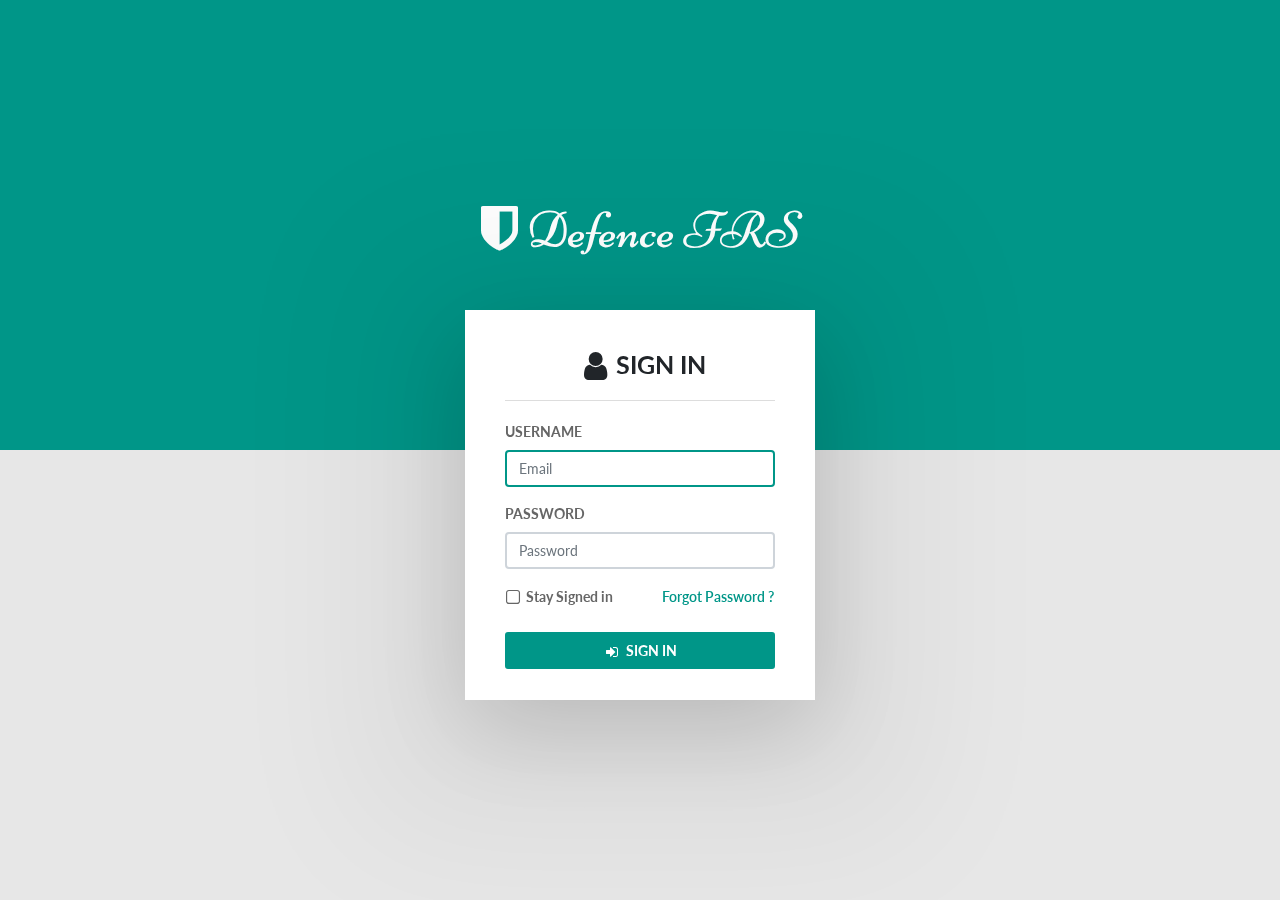
<file: admin/template/index.html>
<!DOCTYPE html>
<html>
  <head>
    <meta charset="utf-8">
    <meta http-equiv="X-UA-Compatible" content="IE=edge">
    <meta name="viewport" content="width=device-width, initial-scale=1">
    <!-- Main CSS-->
    <link rel="stylesheet" type="text/css" href="css/main.css">
    <!-- Font-icon css-->
    <link rel="stylesheet" type="text/css" href="https://maxcdn.bootstrapcdn.com/font-awesome/4.7.0/css/font-awesome.min.css">
    <title>Login - Vali Admin</title>
  </head>
  <body>
    <section class="material-half-bg">
      <div class="cover"></div>
    </section>
    <section class="login-content">
      <div class="logo">
        <h1><span class="fa fa-shield"></span> Defence FRS</h1>
      </div>
      <div class="login-box">
        <form class="login-form" action="dashboard.html">
          <h3 class="login-head"><i class="fa fa-lg fa-fw fa-user"></i>SIGN IN</h3>
          <div class="form-group">
            <label class="control-label">USERNAME</label>
            <input class="form-control" type="text" placeholder="Email" autofocus>
          </div>
          <div class="form-group">
            <label class="control-label">PASSWORD</label>
            <input class="form-control" type="password" placeholder="Password">
          </div>
          <div class="form-group">
            <div class="utility">
              <div class="animated-checkbox">
                <label>
                  <input type="checkbox"><span class="label-text">Stay Signed in</span>
                </label>
              </div>
              <p class="semibold-text mb-2"><a href="#" data-toggle="flip">Forgot Password ?</a></p>
            </div>
          </div>
          <div class="form-group btn-container">
            <button class="btn btn-primary btn-block"><i class="fa fa-sign-in fa-lg fa-fw"></i>SIGN IN</button>
          </div>
        </form>
        <form class="forget-form" action="index.html">
          <h3 class="login-head"><i class="fa fa-lg fa-fw fa-lock"></i>Forgot Password ?</h3>
          <div class="form-group">
            <label class="control-label">EMAIL</label>
            <input class="form-control" type="text" placeholder="Email">
          </div>
          <div class="form-group btn-container">
            <button class="btn btn-primary btn-block"><i class="fa fa-unlock fa-lg fa-fw"></i>RESET</button>
          </div>
          <div class="form-group mt-3">
            <p class="semibold-text mb-0"><a href="#" data-toggle="flip"><i class="fa fa-angle-left fa-fw"></i> Back to Login</a></p>
          </div>
        </form>
      </div>
    </section>
    <!-- Essential javascripts for application to work-->
    <script src="js/jquery-3.3.1.min.js"></script>
    <script src="js/popper.min.js"></script>
    <script src="js/bootstrap.min.js"></script>
    <script src="js/main.js"></script>
    <!-- The javascript plugin to display page loading on top-->
    <script src="js/plugins/pace.min.js"></script>
    <script type="text/javascript">
      // Login Page Flipbox control
      $('.login-content [data-toggle="flip"]').click(function() {
      	$('.login-box').toggleClass('flipped');
      	return false;
      });
    </script>
  </body>
</html>
</file>
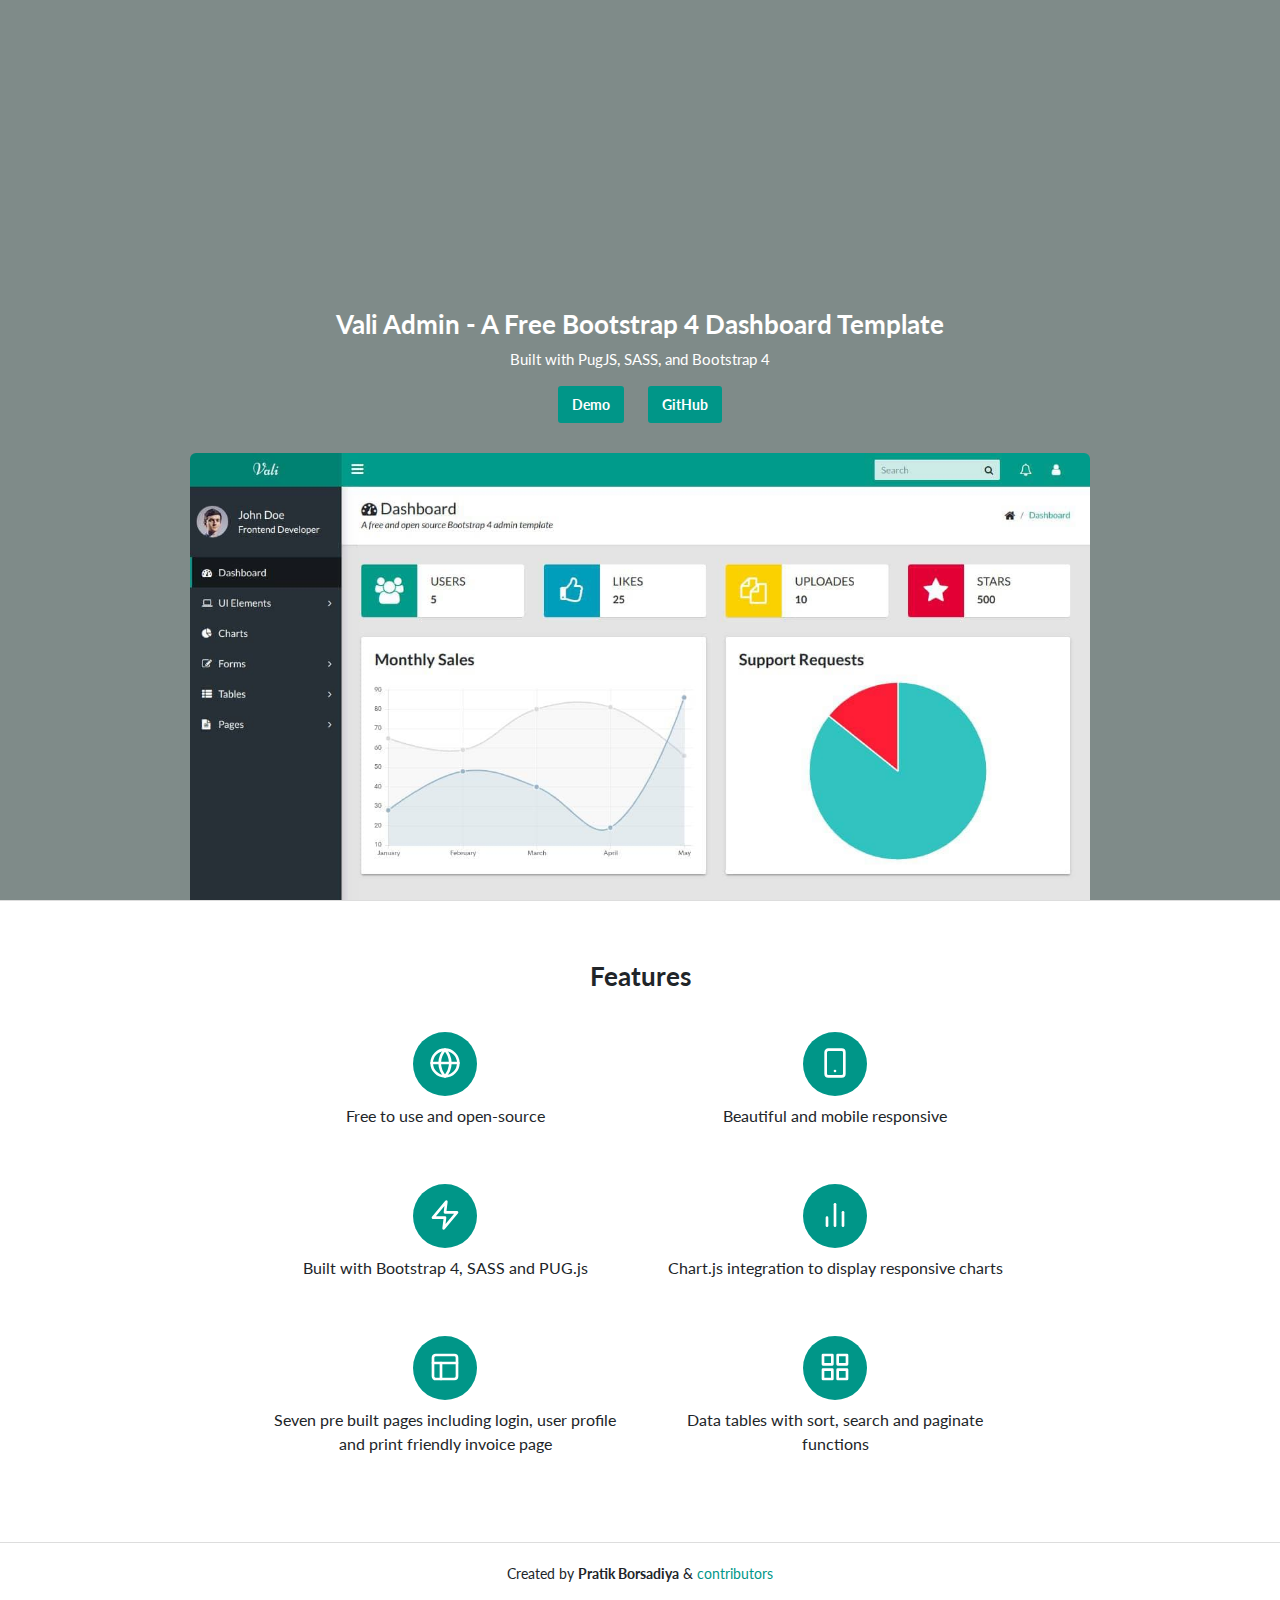
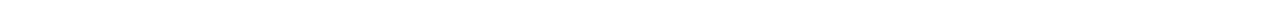
<file: admin/template/home.html>
<!DOCTYPE html>
<html>
  <head>
    <meta charset="utf-8">
    <meta http-equiv="X-UA-Compatible" content="IE=edge">
    <meta name="viewport" content="width=device-width, initial-scale=1">
    <meta name="description" content="Vali is a responsive and free dashboard theme/template built with Bootstrap 4, SASS and PUG.js.">
    <!-- Twitter meta-->
    <meta property="twitter:card" content="summary_large_image">
    <meta property="twitter:site" content="@pratikborsadiya">
    <meta property="twitter:creator" content="@pratikborsadiya">
    <!-- Open Graph Meta-->
    <meta property="og:type" content="website">
    <meta property="og:site_name" content="Vali Admin">
    <meta property="og:title" content="Vali Admin - Free Bootstrap 4 Dashboard Template">
    <meta property="og:url" content="http://pratikborsadiya.in/vali-admin">
    <meta property="og:image" content="http://pratikborsadiya.in/blog/vali-admin/hero-social.png">
    <meta property="og:description" content="Vali is a responsive and free dashboard theme/template built with Bootstrap 4, SASS and PUG.js.">
    <title>Vali Admin - Free Bootstrap 4 Dashboard Template</title>
    <link rel="stylesheet" type="text/css" href="css/main.css">
  </head>
  <body class="landing-page">
    <svg aria-hidden="true" style="position: absolute; width: 0; height: 0; overflow: hidden;" version="1.1" xmlns="http://www.w3.org/2000/svg" xmlns:xlink="http://www.w3.org/1999/xlink">
      <defs>
        <symbol id="icon-chart" viewbox="0 0 32 32">
          <title>chart</title>
          <path stroke-linejoin="round" stroke-linecap="round" stroke-miterlimit="4" stroke-width="2.6667" d="M24 26.667v-13.333"></path>
          <path stroke-linejoin="round" stroke-linecap="round" stroke-miterlimit="4" stroke-width="2.6667" d="M16 26.667v-21.333"></path>
          <path stroke-linejoin="round" stroke-linecap="round" stroke-miterlimit="4" stroke-width="2.6667" d="M8 26.667v-8"></path>
        </symbol>
        <symbol id="icon-globe" viewbox="0 0 32 32">
          <title>globe</title>
          <path stroke-linejoin="round" stroke-linecap="round" stroke-miterlimit="4" stroke-width="2.6667" d="M29.333 16c0 7.364-5.97 13.333-13.333 13.333s-13.333-5.97-13.333-13.333c0-7.364 5.97-13.333 13.333-13.333s13.333 5.97 13.333 13.333z"></path>
          <path stroke-linejoin="round" stroke-linecap="round" stroke-miterlimit="4" stroke-width="2.6667" d="M2.667 16h26.667"></path>
          <path stroke-linejoin="round" stroke-linecap="round" stroke-miterlimit="4" stroke-width="2.6667" d="M16 2.667c3.216 3.512 5.223 8.178 5.333 13.311l0 0.022c-0.111 5.155-2.117 9.822-5.347 13.349l0.014-0.015c-3.216-3.512-5.223-8.178-5.333-13.311l-0-0.022c0.111-5.155 2.117-9.822 5.347-13.349l-0.014 0.015z"></path>
        </symbol>
        <symbol id="icon-grid" viewbox="0 0 32 32">
          <title>grid</title>
          <path stroke-linejoin="round" stroke-linecap="round" stroke-miterlimit="4" stroke-width="2.6667" d="M4 4h9.333v9.333h-9.333v-9.333z"></path>
          <path stroke-linejoin="round" stroke-linecap="round" stroke-miterlimit="4" stroke-width="2.6667" d="M18.667 4h9.333v9.333h-9.333v-9.333z"></path>
          <path stroke-linejoin="round" stroke-linecap="round" stroke-miterlimit="4" stroke-width="2.6667" d="M18.667 18.667h9.333v9.333h-9.333v-9.333z"></path>
          <path stroke-linejoin="round" stroke-linecap="round" stroke-miterlimit="4" stroke-width="2.6667" d="M4 18.667h9.333v9.333h-9.333v-9.333z"></path>
        </symbol>
        <symbol id="icon-layout" viewbox="0 0 32 32">
          <title>layout</title>
          <path stroke-linejoin="round" stroke-linecap="round" stroke-miterlimit="4" stroke-width="2.6667" d="M6.667 4h18.667c1.473 0 2.667 1.194 2.667 2.667v18.667c0 1.473-1.194 2.667-2.667 2.667h-18.667c-1.473 0-2.667-1.194-2.667-2.667v-18.667c0-1.473 1.194-2.667 2.667-2.667z"></path>
          <path stroke-linejoin="round" stroke-linecap="round" stroke-miterlimit="4" stroke-width="2.6667" d="M4 12h24"></path>
          <path stroke-linejoin="round" stroke-linecap="round" stroke-miterlimit="4" stroke-width="2.6667" d="M12 28v-16"></path>
        </symbol>
        <symbol id="icon-smartphone" viewbox="0 0 32 32">
          <title>smartphone</title>
          <path stroke-linejoin="round" stroke-linecap="round" stroke-miterlimit="4" stroke-width="2.6667" d="M9.333 2.667h13.333c1.473 0 2.667 1.194 2.667 2.667v21.333c0 1.473-1.194 2.667-2.667 2.667h-13.333c-1.473 0-2.667-1.194-2.667-2.667v-21.333c0-1.473 1.194-2.667 2.667-2.667z"></path>
          <path stroke-linejoin="round" stroke-linecap="round" stroke-miterlimit="4" stroke-width="2.6667" d="M16 24v0"></path>
        </symbol>
        <symbol id="icon-zap" viewbox="0 0 32 32">
          <title>zap</title>
          <path stroke-linejoin="round" stroke-linecap="round" stroke-miterlimit="4" stroke-width="2.6667" d="M17.333 2.667l-13.333 16h12l-1.333 10.667 13.333-16h-12l1.333-10.667z"></path>
        </symbol>
      </defs>
    </svg>
    <section class="landing-hero">
      <div class="landing-hero-overlay"></div>
      <div class="landing-hero-content">
        <h1 class="landing-hero-title">Vali Admin - A Free Bootstrap 4 Dashboard Template</h1>
        <p class="landing-hero-description">Built with PugJS, SASS, and Bootstrap 4</p>
        <div><a class="btn btn-primary mr-4" href="dashboard.html">Demo</a><a class="btn btn-primary" href="https://github.com/pratikborsadiya/vali-admin" target="_blank" rel="noopener">GitHub</a></div><img class="landing-hero-banner" src="images/banner.jpg">
      </div>
    </section>
    <section class="features">
      <h1 class="features-title">Features</h1>
      <div class="features-cards">
        <div class="features-card">
          <div class="feature-icon-backdrop">
            <svg class="feature-icon">
              <use xlink:href="#icon-globe"></use>
            </svg>
          </div>
          <p class="feature-description">Free to use and open-source</p>
        </div>
        <div class="features-card">
          <div class="feature-icon-backdrop">
            <svg class="feature-icon">
              <use xlink:href="#icon-smartphone"></use>
            </svg>
          </div>
          <p class="feature-description">Beautiful and mobile responsive</p>
        </div>
        <div class="features-card">
          <div class="feature-icon-backdrop">
            <svg class="feature-icon">
              <use xlink:href="#icon-zap"></use>
            </svg>
          </div>
          <p class="feature-description">Built with Bootstrap 4, SASS and PUG.js</p>
        </div>
        <div class="features-card">
          <div class="feature-icon-backdrop">
            <svg class="feature-icon">
              <use xlink:href="#icon-chart"></use>
            </svg>
          </div>
          <p class="feature-description">Chart.js integration to display responsive charts</p>
        </div>
        <div class="features-card">
          <div class="feature-icon-backdrop">
            <svg class="feature-icon">
              <use xlink:href="#icon-layout"></use>
            </svg>
          </div>
          <p class="feature-description">Seven pre built pages including login, user profile and print friendly invoice page</p>
        </div>
        <div class="features-card">
          <div class="feature-icon-backdrop">
            <svg class="feature-icon">
              <use xlink:href="#icon-grid"></use>
            </svg>
          </div>
          <p class="feature-description">Data tables with sort, search and paginate functions</p>
        </div>
      </div>
    </section>
    <footer class="landing-footer">Created by <b>Pratik Borsadiya</b> & <a href="https://github.com/pratikborsadiya/vali-admin/graphs/contributors" target="_blank" rel="noopener">contributors</a></footer>
  </body>
</html>
</file>
<file: admin/template/css/main.css>
@charset "UTF-8";
/*!
 * Vali Admin
 * Author: Pratik Borsadiya
 * ================================*/
@import url(https://fonts.googleapis.com/css?family=Lato:300,400,400i,700);
@import url(https://fonts.googleapis.com/css?family=Niconne);
/*!
 * Bootstrap v4.3.1 (https://getbootstrap.com/)
 * Copyright 2011-2019 The Bootstrap Authors
 * Copyright 2011-2019 Twitter, Inc.
 * Licensed under MIT (https://github.com/twbs/bootstrap/blob/master/LICENSE)
 */
:root {
  --blue: #007bff;
  --indigo: #6610f2;
  --purple: #6f42c1;
  --pink: #e83e8c;
  --red: #dc3545;
  --orange: #fd7e14;
  --yellow: #ffc107;
  --green: #28a745;
  --teal: #20c997;
  --cyan: #17a2b8;
  --white: #FFF;
  --gray: #6c757d;
  --gray-dark: #343a40;
  --primary: #009688;
  --secondary: #6c757d;
  --success: #28a745;
  --info: #17a2b8;
  --warning: #ffc107;
  --danger: #dc3545;
  --light: #f8f9fa;
  --dark: #343a40;
  --breakpoint-xs: 0;
  --breakpoint-sm: 576px;
  --breakpoint-md: 768px;
  --breakpoint-lg: 992px;
  --breakpoint-xl: 1200px;
  --font-family-sans-serif: "Lato", -apple-system, BlinkMacSystemFont, "Segoe UI", Roboto, "Helvetica Neue", Arial, sans-serif;
  --font-family-monospace: SFMono-Regular, Menlo, Monaco, Consolas, "Liberation Mono", "Courier New", monospace;
}

*,
*::before,
*::after {
  -webkit-box-sizing: border-box;
          box-sizing: border-box;
}

html {
  font-family: sans-serif;
  line-height: 1.15;
  -webkit-text-size-adjust: 100%;
  -webkit-tap-highlight-color: rgba(0, 0, 0, 0);
}

article, aside, figcaption, figure, footer, header, hgroup, main, nav, section {
  display: block;
}

body {
  margin: 0;
  font-family: "Lato", -apple-system, BlinkMacSystemFont, "Segoe UI", Roboto, "Helvetica Neue", Arial, sans-serif;
  font-size: 0.875rem;
  font-weight: 400;
  line-height: 1.5;
  color: #212529;
  text-align: left;
  background-color: #FFF;
}

[tabindex="-1"]:focus {
  outline: 0 !important;
}

hr {
  -webkit-box-sizing: content-box;
          box-sizing: content-box;
  height: 0;
  overflow: visible;
}

h1, h2, h3, h4, h5, h6 {
  margin-top: 0;
  margin-bottom: 0.5rem;
}

p {
  margin-top: 0;
  margin-bottom: 1rem;
}

abbr[title],
abbr[data-original-title] {
  text-decoration: underline;
  -webkit-text-decoration: underline dotted;
          text-decoration: underline dotted;
  cursor: help;
  border-bottom: 0;
  -webkit-text-decoration-skip-ink: none;
          text-decoration-skip-ink: none;
}

address {
  margin-bottom: 1rem;
  font-style: normal;
  line-height: inherit;
}

ol,
ul,
dl {
  margin-top: 0;
  margin-bottom: 1rem;
}

ol ol,
ul ul,
ol ul,
ul ol {
  margin-bottom: 0;
}

dt {
  font-weight: 700;
}

dd {
  margin-bottom: .5rem;
  margin-left: 0;
}

blockquote {
  margin: 0 0 1rem;
}

b,
strong {
  font-weight: bolder;
}

small {
  font-size: 80%;
}

sub,
sup {
  position: relative;
  font-size: 75%;
  line-height: 0;
  vertical-align: baseline;
}

sub {
  bottom: -.25em;
}

sup {
  top: -.5em;
}

a {
  color: #009688;
  text-decoration: none;
  background-color: transparent;
}

a:hover {
  color: #004a43;
  text-decoration: underline;
}

a:not([href]):not([tabindex]) {
  color: inherit;
  text-decoration: none;
}

a:not([href]):not([tabindex]):hover, a:not([href]):not([tabindex]):focus {
  color: inherit;
  text-decoration: none;
}

a:not([href]):not([tabindex]):focus {
  outline: 0;
}

pre,
code,
kbd,
samp {
  font-family: SFMono-Regular, Menlo, Monaco, Consolas, "Liberation Mono", "Courier New", monospace;
  font-size: 1em;
}

pre {
  margin-top: 0;
  margin-bottom: 1rem;
  overflow: auto;
}

figure {
  margin: 0 0 1rem;
}

img {
  vertical-align: middle;
  border-style: none;
}

svg {
  overflow: hidden;
  vertical-align: middle;
}

table {
  border-collapse: collapse;
}

caption {
  padding-top: 0.75rem;
  padding-bottom: 0.75rem;
  color: #6c757d;
  text-align: left;
  caption-side: bottom;
}

th {
  text-align: inherit;
}

label {
  display: inline-block;
  margin-bottom: 0.5rem;
}

button {
  border-radius: 0;
}

button:focus {
  outline: 1px dotted;
  outline: 5px auto -webkit-focus-ring-color;
}

input,
button,
select,
optgroup,
textarea {
  margin: 0;
  font-family: inherit;
  font-size: inherit;
  line-height: inherit;
}

button,
input {
  overflow: visible;
}

button,
select {
  text-transform: none;
}

select {
  word-wrap: normal;
}

button,
[type="button"],
[type="reset"],
[type="submit"] {
  -webkit-appearance: button;
}

button:not(:disabled),
[type="button"]:not(:disabled),
[type="reset"]:not(:disabled),
[type="submit"]:not(:disabled) {
  cursor: pointer;
}

button::-moz-focus-inner,
[type="button"]::-moz-focus-inner,
[type="reset"]::-moz-focus-inner,
[type="submit"]::-moz-focus-inner {
  padding: 0;
  border-style: none;
}

input[type="radio"],
input[type="checkbox"] {
  -webkit-box-sizing: border-box;
          box-sizing: border-box;
  padding: 0;
}

input[type="date"],
input[type="time"],
input[type="datetime-local"],
input[type="month"] {
  -webkit-appearance: listbox;
}

textarea {
  overflow: auto;
  resize: vertical;
}

fieldset {
  min-width: 0;
  padding: 0;
  margin: 0;
  border: 0;
}

legend {
  display: block;
  width: 100%;
  max-width: 100%;
  padding: 0;
  margin-bottom: .5rem;
  font-size: 1.5rem;
  line-height: inherit;
  color: inherit;
  white-space: normal;
}

progress {
  vertical-align: baseline;
}

[type="number"]::-webkit-inner-spin-button,
[type="number"]::-webkit-outer-spin-button {
  height: auto;
}

[type="search"] {
  outline-offset: -2px;
  -webkit-appearance: none;
}

[type="search"]::-webkit-search-decoration {
  -webkit-appearance: none;
}

::-webkit-file-upload-button {
  font: inherit;
  -webkit-appearance: button;
}

output {
  display: inline-block;
}

summary {
  display: list-item;
  cursor: pointer;
}

template {
  display: none;
}

[hidden] {
  display: none !important;
}

h1, h2, h3, h4, h5, h6,
.h1, .h2, .h3, .h4, .h5, .h6 {
  margin-bottom: 0.5rem;
  font-weight: bold;
  line-height: 1.2;
}

h1, .h1 {
  font-size: 2.1875rem;
}

h2, .h2 {
  font-size: 1.75rem;
}

h3, .h3 {
  font-size: 1.53125rem;
}

h4, .h4 {
  font-size: 1.3125rem;
}

h5, .h5 {
  font-size: 1.09375rem;
}

h6, .h6 {
  font-size: 0.875rem;
}

.lead {
  font-size: 1.09375rem;
  font-weight: 300;
}

.display-1 {
  font-size: 6rem;
  font-weight: 300;
  line-height: 1.2;
}

.display-2 {
  font-size: 5.5rem;
  font-weight: 300;
  line-height: 1.2;
}

.display-3 {
  font-size: 4.5rem;
  font-weight: 300;
  line-height: 1.2;
}

.display-4 {
  font-size: 3.5rem;
  font-weight: 300;
  line-height: 1.2;
}

hr {
  margin-top: 1rem;
  margin-bottom: 1rem;
  border: 0;
  border-top: 1px solid rgba(0, 0, 0, 0.1);
}

small,
.small {
  font-size: 80%;
  font-weight: 400;
}

mark,
.mark {
  padding: 0.2em;
  background-color: #fcf8e3;
}

.list-unstyled, .app-nav, .app-menu, .treeview-menu {
  padding-left: 0;
  list-style: none;
}

.list-inline {
  padding-left: 0;
  list-style: none;
}

.list-inline-item {
  display: inline-block;
}

.list-inline-item:not(:last-child) {
  margin-right: 0.5rem;
}

.initialism {
  font-size: 90%;
  text-transform: uppercase;
}

.blockquote {
  margin-bottom: 1rem;
  font-size: 1.09375rem;
}

.blockquote-footer {
  display: block;
  font-size: 80%;
  color: #6c757d;
}

.blockquote-footer::before {
  content: "\2014\00A0";
}

.img-fluid {
  max-width: 100%;
  height: auto;
}

.img-thumbnail {
  padding: 0.25rem;
  background-color: #FFF;
  border: 1px solid #dee2e6;
  border-radius: 0.25rem;
  max-width: 100%;
  height: auto;
}

.figure {
  display: inline-block;
}

.figure-img {
  margin-bottom: 0.5rem;
  line-height: 1;
}

.figure-caption {
  font-size: 90%;
  color: #6c757d;
}

code {
  font-size: 87.5%;
  color: #e83e8c;
  word-break: break-word;
}

a > code {
  color: inherit;
}

kbd {
  padding: 0.2rem 0.4rem;
  font-size: 87.5%;
  color: #FFF;
  background-color: #212529;
  border-radius: 0.2rem;
}

kbd kbd {
  padding: 0;
  font-size: 100%;
  font-weight: 700;
}

pre {
  display: block;
  font-size: 87.5%;
  color: #212529;
}

pre code {
  font-size: inherit;
  color: inherit;
  word-break: normal;
}

.pre-scrollable {
  max-height: 340px;
  overflow-y: scroll;
}

.container {
  width: 100%;
  padding-right: 15px;
  padding-left: 15px;
  margin-right: auto;
  margin-left: auto;
}

@media (min-width: 576px) {
  .container {
    max-width: 540px;
  }
}

@media (min-width: 768px) {
  .container {
    max-width: 720px;
  }
}

@media (min-width: 992px) {
  .container {
    max-width: 960px;
  }
}

@media (min-width: 1200px) {
  .container {
    max-width: 1140px;
  }
}

.container-fluid {
  width: 100%;
  padding-right: 15px;
  padding-left: 15px;
  margin-right: auto;
  margin-left: auto;
}

.row {
  display: -webkit-box;
  display: -ms-flexbox;
  display: flex;
  -ms-flex-wrap: wrap;
      flex-wrap: wrap;
  margin-right: -15px;
  margin-left: -15px;
}

.no-gutters {
  margin-right: 0;
  margin-left: 0;
}

.no-gutters > .col,
.no-gutters > [class*="col-"] {
  padding-right: 0;
  padding-left: 0;
}

.col-1, .col-2, .col-3, .col-4, .col-5, .col-6, .col-7, .col-8, .col-9, .col-10, .col-11, .col-12, .col,
.col-auto, .col-sm-1, .col-sm-2, .col-sm-3, .col-sm-4, .col-sm-5, .col-sm-6, .col-sm-7, .col-sm-8, .col-sm-9, .col-sm-10, .col-sm-11, .col-sm-12, .col-sm,
.col-sm-auto, .col-md-1, .col-md-2, .col-md-3, .col-md-4, .col-md-5, .col-md-6, .col-md-7, .col-md-8, .col-md-9, .col-md-10, .col-md-11, .col-md-12, .col-md,
.col-md-auto, .col-lg-1, .col-lg-2, .col-lg-3, .col-lg-4, .col-lg-5, .col-lg-6, .col-lg-7, .col-lg-8, .col-lg-9, .col-lg-10, .col-lg-11, .col-lg-12, .col-lg,
.col-lg-auto, .col-xl-1, .col-xl-2, .col-xl-3, .col-xl-4, .col-xl-5, .col-xl-6, .col-xl-7, .col-xl-8, .col-xl-9, .col-xl-10, .col-xl-11, .col-xl-12, .col-xl,
.col-xl-auto {
  position: relative;
  width: 100%;
  padding-right: 15px;
  padding-left: 15px;
}

.col {
  -ms-flex-preferred-size: 0;
      flex-basis: 0;
  -webkit-box-flex: 1;
      -ms-flex-positive: 1;
          flex-grow: 1;
  max-width: 100%;
}

.col-auto {
  -webkit-box-flex: 0;
      -ms-flex: 0 0 auto;
          flex: 0 0 auto;
  width: auto;
  max-width: 100%;
}

.col-1 {
  -webkit-box-flex: 0;
      -ms-flex: 0 0 8.3333333333%;
          flex: 0 0 8.3333333333%;
  max-width: 8.3333333333%;
}

.col-2 {
  -webkit-box-flex: 0;
      -ms-flex: 0 0 16.6666666667%;
          flex: 0 0 16.6666666667%;
  max-width: 16.6666666667%;
}

.col-3 {
  -webkit-box-flex: 0;
      -ms-flex: 0 0 25%;
          flex: 0 0 25%;
  max-width: 25%;
}

.col-4 {
  -webkit-box-flex: 0;
      -ms-flex: 0 0 33.3333333333%;
          flex: 0 0 33.3333333333%;
  max-width: 33.3333333333%;
}

.col-5 {
  -webkit-box-flex: 0;
      -ms-flex: 0 0 41.6666666667%;
          flex: 0 0 41.6666666667%;
  max-width: 41.6666666667%;
}

.col-6 {
  -webkit-box-flex: 0;
      -ms-flex: 0 0 50%;
          flex: 0 0 50%;
  max-width: 50%;
}

.col-7 {
  -webkit-box-flex: 0;
      -ms-flex: 0 0 58.3333333333%;
          flex: 0 0 58.3333333333%;
  max-width: 58.3333333333%;
}

.col-8 {
  -webkit-box-flex: 0;
      -ms-flex: 0 0 66.6666666667%;
          flex: 0 0 66.6666666667%;
  max-width: 66.6666666667%;
}

.col-9 {
  -webkit-box-flex: 0;
      -ms-flex: 0 0 75%;
          flex: 0 0 75%;
  max-width: 75%;
}

.col-10 {
  -webkit-box-flex: 0;
      -ms-flex: 0 0 83.3333333333%;
          flex: 0 0 83.3333333333%;
  max-width: 83.3333333333%;
}

.col-11 {
  -webkit-box-flex: 0;
      -ms-flex: 0 0 91.6666666667%;
          flex: 0 0 91.6666666667%;
  max-width: 91.6666666667%;
}

.col-12 {
  -webkit-box-flex: 0;
      -ms-flex: 0 0 100%;
          flex: 0 0 100%;
  max-width: 100%;
}

.order-first {
  -webkit-box-ordinal-group: 0;
      -ms-flex-order: -1;
          order: -1;
}

.order-last {
  -webkit-box-ordinal-group: 14;
      -ms-flex-order: 13;
          order: 13;
}

.order-0 {
  -webkit-box-ordinal-group: 1;
      -ms-flex-order: 0;
          order: 0;
}

.order-1 {
  -webkit-box-ordinal-group: 2;
      -ms-flex-order: 1;
          order: 1;
}

.order-2 {
  -webkit-box-ordinal-group: 3;
      -ms-flex-order: 2;
          order: 2;
}

.order-3 {
  -webkit-box-ordinal-group: 4;
      -ms-flex-order: 3;
          order: 3;
}

.order-4 {
  -webkit-box-ordinal-group: 5;
      -ms-flex-order: 4;
          order: 4;
}

.order-5 {
  -webkit-box-ordinal-group: 6;
      -ms-flex-order: 5;
          order: 5;
}

.order-6 {
  -webkit-box-ordinal-group: 7;
      -ms-flex-order: 6;
          order: 6;
}

.order-7 {
  -webkit-box-ordinal-group: 8;
      -ms-flex-order: 7;
          order: 7;
}

.order-8 {
  -webkit-box-ordinal-group: 9;
      -ms-flex-order: 8;
          order: 8;
}

.order-9 {
  -webkit-box-ordinal-group: 10;
      -ms-flex-order: 9;
          order: 9;
}

.order-10 {
  -webkit-box-ordinal-group: 11;
      -ms-flex-order: 10;
          order: 10;
}

.order-11 {
  -webkit-box-ordinal-group: 12;
      -ms-flex-order: 11;
          order: 11;
}

.order-12 {
  -webkit-box-ordinal-group: 13;
      -ms-flex-order: 12;
          order: 12;
}

.offset-1 {
  margin-left: 8.3333333333%;
}

.offset-2 {
  margin-left: 16.6666666667%;
}

.offset-3 {
  margin-left: 25%;
}

.offset-4 {
  margin-left: 33.3333333333%;
}

.offset-5 {
  margin-left: 41.6666666667%;
}

.offset-6 {
  margin-left: 50%;
}

.offset-7 {
  margin-left: 58.3333333333%;
}

.offset-8 {
  margin-left: 66.6666666667%;
}

.offset-9 {
  margin-left: 75%;
}

.offset-10 {
  margin-left: 83.3333333333%;
}

.offset-11 {
  margin-left: 91.6666666667%;
}

@media (min-width: 576px) {
  .col-sm {
    -ms-flex-preferred-size: 0;
        flex-basis: 0;
    -webkit-box-flex: 1;
        -ms-flex-positive: 1;
            flex-grow: 1;
    max-width: 100%;
  }
  .col-sm-auto {
    -webkit-box-flex: 0;
        -ms-flex: 0 0 auto;
            flex: 0 0 auto;
    width: auto;
    max-width: 100%;
  }
  .col-sm-1 {
    -webkit-box-flex: 0;
        -ms-flex: 0 0 8.3333333333%;
            flex: 0 0 8.3333333333%;
    max-width: 8.3333333333%;
  }
  .col-sm-2 {
    -webkit-box-flex: 0;
        -ms-flex: 0 0 16.6666666667%;
            flex: 0 0 16.6666666667%;
    max-width: 16.6666666667%;
  }
  .col-sm-3 {
    -webkit-box-flex: 0;
        -ms-flex: 0 0 25%;
            flex: 0 0 25%;
    max-width: 25%;
  }
  .col-sm-4 {
    -webkit-box-flex: 0;
        -ms-flex: 0 0 33.3333333333%;
            flex: 0 0 33.3333333333%;
    max-width: 33.3333333333%;
  }
  .col-sm-5 {
    -webkit-box-flex: 0;
        -ms-flex: 0 0 41.6666666667%;
            flex: 0 0 41.6666666667%;
    max-width: 41.6666666667%;
  }
  .col-sm-6 {
    -webkit-box-flex: 0;
        -ms-flex: 0 0 50%;
            flex: 0 0 50%;
    max-width: 50%;
  }
  .col-sm-7 {
    -webkit-box-flex: 0;
        -ms-flex: 0 0 58.3333333333%;
            flex: 0 0 58.3333333333%;
    max-width: 58.3333333333%;
  }
  .col-sm-8 {
    -webkit-box-flex: 0;
        -ms-flex: 0 0 66.6666666667%;
            flex: 0 0 66.6666666667%;
    max-width: 66.6666666667%;
  }
  .col-sm-9 {
    -webkit-box-flex: 0;
        -ms-flex: 0 0 75%;
            flex: 0 0 75%;
    max-width: 75%;
  }
  .col-sm-10 {
    -webkit-box-flex: 0;
        -ms-flex: 0 0 83.3333333333%;
            flex: 0 0 83.3333333333%;
    max-width: 83.3333333333%;
  }
  .col-sm-11 {
    -webkit-box-flex: 0;
        -ms-flex: 0 0 91.6666666667%;
            flex: 0 0 91.6666666667%;
    max-width: 91.6666666667%;
  }
  .col-sm-12 {
    -webkit-box-flex: 0;
        -ms-flex: 0 0 100%;
            flex: 0 0 100%;
    max-width: 100%;
  }
  .order-sm-first {
    -webkit-box-ordinal-group: 0;
        -ms-flex-order: -1;
            order: -1;
  }
  .order-sm-last {
    -webkit-box-ordinal-group: 14;
        -ms-flex-order: 13;
            order: 13;
  }
  .order-sm-0 {
    -webkit-box-ordinal-group: 1;
        -ms-flex-order: 0;
            order: 0;
  }
  .order-sm-1 {
    -webkit-box-ordinal-group: 2;
        -ms-flex-order: 1;
            order: 1;
  }
  .order-sm-2 {
    -webkit-box-ordinal-group: 3;
        -ms-flex-order: 2;
            order: 2;
  }
  .order-sm-3 {
    -webkit-box-ordinal-group: 4;
        -ms-flex-order: 3;
            order: 3;
  }
  .order-sm-4 {
    -webkit-box-ordinal-group: 5;
        -ms-flex-order: 4;
            order: 4;
  }
  .order-sm-5 {
    -webkit-box-ordinal-group: 6;
        -ms-flex-order: 5;
            order: 5;
  }
  .order-sm-6 {
    -webkit-box-ordinal-group: 7;
        -ms-flex-order: 6;
            order: 6;
  }
  .order-sm-7 {
    -webkit-box-ordinal-group: 8;
        -ms-flex-order: 7;
            order: 7;
  }
  .order-sm-8 {
    -webkit-box-ordinal-group: 9;
        -ms-flex-order: 8;
            order: 8;
  }
  .order-sm-9 {
    -webkit-box-ordinal-group: 10;
        -ms-flex-order: 9;
            order: 9;
  }
  .order-sm-10 {
    -webkit-box-ordinal-group: 11;
        -ms-flex-order: 10;
            order: 10;
  }
  .order-sm-11 {
    -webkit-box-ordinal-group: 12;
        -ms-flex-order: 11;
            order: 11;
  }
  .order-sm-12 {
    -webkit-box-ordinal-group: 13;
        -ms-flex-order: 12;
            order: 12;
  }
  .offset-sm-0 {
    margin-left: 0;
  }
  .offset-sm-1 {
    margin-left: 8.3333333333%;
  }
  .offset-sm-2 {
    margin-left: 16.6666666667%;
  }
  .offset-sm-3 {
    margin-left: 25%;
  }
  .offset-sm-4 {
    margin-left: 33.3333333333%;
  }
  .offset-sm-5 {
    margin-left: 41.6666666667%;
  }
  .offset-sm-6 {
    margin-left: 50%;
  }
  .offset-sm-7 {
    margin-left: 58.3333333333%;
  }
  .offset-sm-8 {
    margin-left: 66.6666666667%;
  }
  .offset-sm-9 {
    margin-left: 75%;
  }
  .offset-sm-10 {
    margin-left: 83.3333333333%;
  }
  .offset-sm-11 {
    margin-left: 91.6666666667%;
  }
}

@media (min-width: 768px) {
  .col-md {
    -ms-flex-preferred-size: 0;
        flex-basis: 0;
    -webkit-box-flex: 1;
        -ms-flex-positive: 1;
            flex-grow: 1;
    max-width: 100%;
  }
  .col-md-auto {
    -webkit-box-flex: 0;
        -ms-flex: 0 0 auto;
            flex: 0 0 auto;
    width: auto;
    max-width: 100%;
  }
  .col-md-1 {
    -webkit-box-flex: 0;
        -ms-flex: 0 0 8.3333333333%;
            flex: 0 0 8.3333333333%;
    max-width: 8.3333333333%;
  }
  .col-md-2 {
    -webkit-box-flex: 0;
        -ms-flex: 0 0 16.6666666667%;
            flex: 0 0 16.6666666667%;
    max-width: 16.6666666667%;
  }
  .col-md-3 {
    -webkit-box-flex: 0;
        -ms-flex: 0 0 25%;
            flex: 0 0 25%;
    max-width: 25%;
  }
  .col-md-4 {
    -webkit-box-flex: 0;
        -ms-flex: 0 0 33.3333333333%;
            flex: 0 0 33.3333333333%;
    max-width: 33.3333333333%;
  }
  .col-md-5 {
    -webkit-box-flex: 0;
        -ms-flex: 0 0 41.6666666667%;
            flex: 0 0 41.6666666667%;
    max-width: 41.6666666667%;
  }
  .col-md-6 {
    -webkit-box-flex: 0;
        -ms-flex: 0 0 50%;
            flex: 0 0 50%;
    max-width: 50%;
  }
  .col-md-7 {
    -webkit-box-flex: 0;
        -ms-flex: 0 0 58.3333333333%;
            flex: 0 0 58.3333333333%;
    max-width: 58.3333333333%;
  }
  .col-md-8 {
    -webkit-box-flex: 0;
        -ms-flex: 0 0 66.6666666667%;
            flex: 0 0 66.6666666667%;
    max-width: 66.6666666667%;
  }
  .col-md-9 {
    -webkit-box-flex: 0;
        -ms-flex: 0 0 75%;
            flex: 0 0 75%;
    max-width: 75%;
  }
  .col-md-10 {
    -webkit-box-flex: 0;
        -ms-flex: 0 0 83.3333333333%;
            flex: 0 0 83.3333333333%;
    max-width: 83.3333333333%;
  }
  .col-md-11 {
    -webkit-box-flex: 0;
        -ms-flex: 0 0 91.6666666667%;
            flex: 0 0 91.6666666667%;
    max-width: 91.6666666667%;
  }
  .col-md-12 {
    -webkit-box-flex: 0;
        -ms-flex: 0 0 100%;
            flex: 0 0 100%;
    max-width: 100%;
  }
  .order-md-first {
    -webkit-box-ordinal-group: 0;
        -ms-flex-order: -1;
            order: -1;
  }
  .order-md-last {
    -webkit-box-ordinal-group: 14;
        -ms-flex-order: 13;
            order: 13;
  }
  .order-md-0 {
    -webkit-box-ordinal-group: 1;
        -ms-flex-order: 0;
            order: 0;
  }
  .order-md-1 {
    -webkit-box-ordinal-group: 2;
        -ms-flex-order: 1;
            order: 1;
  }
  .order-md-2 {
    -webkit-box-ordinal-group: 3;
        -ms-flex-order: 2;
            order: 2;
  }
  .order-md-3 {
    -webkit-box-ordinal-group: 4;
        -ms-flex-order: 3;
            order: 3;
  }
  .order-md-4 {
    -webkit-box-ordinal-group: 5;
        -ms-flex-order: 4;
            order: 4;
  }
  .order-md-5 {
    -webkit-box-ordinal-group: 6;
        -ms-flex-order: 5;
            order: 5;
  }
  .order-md-6 {
    -webkit-box-ordinal-group: 7;
        -ms-flex-order: 6;
            order: 6;
  }
  .order-md-7 {
    -webkit-box-ordinal-group: 8;
        -ms-flex-order: 7;
            order: 7;
  }
  .order-md-8 {
    -webkit-box-ordinal-group: 9;
        -ms-flex-order: 8;
            order: 8;
  }
  .order-md-9 {
    -webkit-box-ordinal-group: 10;
        -ms-flex-order: 9;
            order: 9;
  }
  .order-md-10 {
    -webkit-box-ordinal-group: 11;
        -ms-flex-order: 10;
            order: 10;
  }
  .order-md-11 {
    -webkit-box-ordinal-group: 12;
        -ms-flex-order: 11;
            order: 11;
  }
  .order-md-12 {
    -webkit-box-ordinal-group: 13;
        -ms-flex-order: 12;
            order: 12;
  }
  .offset-md-0 {
    margin-left: 0;
  }
  .offset-md-1 {
    margin-left: 8.3333333333%;
  }
  .offset-md-2 {
    margin-left: 16.6666666667%;
  }
  .offset-md-3 {
    margin-left: 25%;
  }
  .offset-md-4 {
    margin-left: 33.3333333333%;
  }
  .offset-md-5 {
    margin-left: 41.6666666667%;
  }
  .offset-md-6 {
    margin-left: 50%;
  }
  .offset-md-7 {
    margin-left: 58.3333333333%;
  }
  .offset-md-8 {
    margin-left: 66.6666666667%;
  }
  .offset-md-9 {
    margin-left: 75%;
  }
  .offset-md-10 {
    margin-left: 83.3333333333%;
  }
  .offset-md-11 {
    margin-left: 91.6666666667%;
  }
}

@media (min-width: 992px) {
  .col-lg {
    -ms-flex-preferred-size: 0;
        flex-basis: 0;
    -webkit-box-flex: 1;
        -ms-flex-positive: 1;
            flex-grow: 1;
    max-width: 100%;
  }
  .col-lg-auto {
    -webkit-box-flex: 0;
        -ms-flex: 0 0 auto;
            flex: 0 0 auto;
    width: auto;
    max-width: 100%;
  }
  .col-lg-1 {
    -webkit-box-flex: 0;
        -ms-flex: 0 0 8.3333333333%;
            flex: 0 0 8.3333333333%;
    max-width: 8.3333333333%;
  }
  .col-lg-2 {
    -webkit-box-flex: 0;
        -ms-flex: 0 0 16.6666666667%;
            flex: 0 0 16.6666666667%;
    max-width: 16.6666666667%;
  }
  .col-lg-3 {
    -webkit-box-flex: 0;
        -ms-flex: 0 0 25%;
            flex: 0 0 25%;
    max-width: 25%;
  }
  .col-lg-4 {
    -webkit-box-flex: 0;
        -ms-flex: 0 0 33.3333333333%;
            flex: 0 0 33.3333333333%;
    max-width: 33.3333333333%;
  }
  .col-lg-5 {
    -webkit-box-flex: 0;
        -ms-flex: 0 0 41.6666666667%;
            flex: 0 0 41.6666666667%;
    max-width: 41.6666666667%;
  }
  .col-lg-6 {
    -webkit-box-flex: 0;
        -ms-flex: 0 0 50%;
            flex: 0 0 50%;
    max-width: 50%;
  }
  .col-lg-7 {
    -webkit-box-flex: 0;
        -ms-flex: 0 0 58.3333333333%;
            flex: 0 0 58.3333333333%;
    max-width: 58.3333333333%;
  }
  .col-lg-8 {
    -webkit-box-flex: 0;
        -ms-flex: 0 0 66.6666666667%;
            flex: 0 0 66.6666666667%;
    max-width: 66.6666666667%;
  }
  .col-lg-9 {
    -webkit-box-flex: 0;
        -ms-flex: 0 0 75%;
            flex: 0 0 75%;
    max-width: 75%;
  }
  .col-lg-10 {
    -webkit-box-flex: 0;
        -ms-flex: 0 0 83.3333333333%;
            flex: 0 0 83.3333333333%;
    max-width: 83.3333333333%;
  }
  .col-lg-11 {
    -webkit-box-flex: 0;
        -ms-flex: 0 0 91.6666666667%;
            flex: 0 0 91.6666666667%;
    max-width: 91.6666666667%;
  }
  .col-lg-12 {
    -webkit-box-flex: 0;
        -ms-flex: 0 0 100%;
            flex: 0 0 100%;
    max-width: 100%;
  }
  .order-lg-first {
    -webkit-box-ordinal-group: 0;
        -ms-flex-order: -1;
            order: -1;
  }
  .order-lg-last {
    -webkit-box-ordinal-group: 14;
        -ms-flex-order: 13;
            order: 13;
  }
  .order-lg-0 {
    -webkit-box-ordinal-group: 1;
        -ms-flex-order: 0;
            order: 0;
  }
  .order-lg-1 {
    -webkit-box-ordinal-group: 2;
        -ms-flex-order: 1;
            order: 1;
  }
  .order-lg-2 {
    -webkit-box-ordinal-group: 3;
        -ms-flex-order: 2;
            order: 2;
  }
  .order-lg-3 {
    -webkit-box-ordinal-group: 4;
        -ms-flex-order: 3;
            order: 3;
  }
  .order-lg-4 {
    -webkit-box-ordinal-group: 5;
        -ms-flex-order: 4;
            order: 4;
  }
  .order-lg-5 {
    -webkit-box-ordinal-group: 6;
        -ms-flex-order: 5;
            order: 5;
  }
  .order-lg-6 {
    -webkit-box-ordinal-group: 7;
        -ms-flex-order: 6;
            order: 6;
  }
  .order-lg-7 {
    -webkit-box-ordinal-group: 8;
        -ms-flex-order: 7;
            order: 7;
  }
  .order-lg-8 {
    -webkit-box-ordinal-group: 9;
        -ms-flex-order: 8;
            order: 8;
  }
  .order-lg-9 {
    -webkit-box-ordinal-group: 10;
        -ms-flex-order: 9;
            order: 9;
  }
  .order-lg-10 {
    -webkit-box-ordinal-group: 11;
        -ms-flex-order: 10;
            order: 10;
  }
  .order-lg-11 {
    -webkit-box-ordinal-group: 12;
        -ms-flex-order: 11;
            order: 11;
  }
  .order-lg-12 {
    -webkit-box-ordinal-group: 13;
        -ms-flex-order: 12;
            order: 12;
  }
  .offset-lg-0 {
    margin-left: 0;
  }
  .offset-lg-1 {
    margin-left: 8.3333333333%;
  }
  .offset-lg-2 {
    margin-left: 16.6666666667%;
  }
  .offset-lg-3 {
    margin-left: 25%;
  }
  .offset-lg-4 {
    margin-left: 33.3333333333%;
  }
  .offset-lg-5 {
    margin-left: 41.6666666667%;
  }
  .offset-lg-6 {
    margin-left: 50%;
  }
  .offset-lg-7 {
    margin-left: 58.3333333333%;
  }
  .offset-lg-8 {
    margin-left: 66.6666666667%;
  }
  .offset-lg-9 {
    margin-left: 75%;
  }
  .offset-lg-10 {
    margin-left: 83.3333333333%;
  }
  .offset-lg-11 {
    margin-left: 91.6666666667%;
  }
}

@media (min-width: 1200px) {
  .col-xl {
    -ms-flex-preferred-size: 0;
        flex-basis: 0;
    -webkit-box-flex: 1;
        -ms-flex-positive: 1;
            flex-grow: 1;
    max-width: 100%;
  }
  .col-xl-auto {
    -webkit-box-flex: 0;
        -ms-flex: 0 0 auto;
            flex: 0 0 auto;
    width: auto;
    max-width: 100%;
  }
  .col-xl-1 {
    -webkit-box-flex: 0;
        -ms-flex: 0 0 8.3333333333%;
            flex: 0 0 8.3333333333%;
    max-width: 8.3333333333%;
  }
  .col-xl-2 {
    -webkit-box-flex: 0;
        -ms-flex: 0 0 16.6666666667%;
            flex: 0 0 16.6666666667%;
    max-width: 16.6666666667%;
  }
  .col-xl-3 {
    -webkit-box-flex: 0;
        -ms-flex: 0 0 25%;
            flex: 0 0 25%;
    max-width: 25%;
  }
  .col-xl-4 {
    -webkit-box-flex: 0;
        -ms-flex: 0 0 33.3333333333%;
            flex: 0 0 33.3333333333%;
    max-width: 33.3333333333%;
  }
  .col-xl-5 {
    -webkit-box-flex: 0;
        -ms-flex: 0 0 41.6666666667%;
            flex: 0 0 41.6666666667%;
    max-width: 41.6666666667%;
  }
  .col-xl-6 {
    -webkit-box-flex: 0;
        -ms-flex: 0 0 50%;
            flex: 0 0 50%;
    max-width: 50%;
  }
  .col-xl-7 {
    -webkit-box-flex: 0;
        -ms-flex: 0 0 58.3333333333%;
            flex: 0 0 58.3333333333%;
    max-width: 58.3333333333%;
  }
  .col-xl-8 {
    -webkit-box-flex: 0;
        -ms-flex: 0 0 66.6666666667%;
            flex: 0 0 66.6666666667%;
    max-width: 66.6666666667%;
  }
  .col-xl-9 {
    -webkit-box-flex: 0;
        -ms-flex: 0 0 75%;
            flex: 0 0 75%;
    max-width: 75%;
  }
  .col-xl-10 {
    -webkit-box-flex: 0;
        -ms-flex: 0 0 83.3333333333%;
            flex: 0 0 83.3333333333%;
    max-width: 83.3333333333%;
  }
  .col-xl-11 {
    -webkit-box-flex: 0;
        -ms-flex: 0 0 91.6666666667%;
            flex: 0 0 91.6666666667%;
    max-width: 91.6666666667%;
  }
  .col-xl-12 {
    -webkit-box-flex: 0;
        -ms-flex: 0 0 100%;
            flex: 0 0 100%;
    max-width: 100%;
  }
  .order-xl-first {
    -webkit-box-ordinal-group: 0;
        -ms-flex-order: -1;
            order: -1;
  }
  .order-xl-last {
    -webkit-box-ordinal-group: 14;
        -ms-flex-order: 13;
            order: 13;
  }
  .order-xl-0 {
    -webkit-box-ordinal-group: 1;
        -ms-flex-order: 0;
            order: 0;
  }
  .order-xl-1 {
    -webkit-box-ordinal-group: 2;
        -ms-flex-order: 1;
            order: 1;
  }
  .order-xl-2 {
    -webkit-box-ordinal-group: 3;
        -ms-flex-order: 2;
            order: 2;
  }
  .order-xl-3 {
    -webkit-box-ordinal-group: 4;
        -ms-flex-order: 3;
            order: 3;
  }
  .order-xl-4 {
    -webkit-box-ordinal-group: 5;
        -ms-flex-order: 4;
            order: 4;
  }
  .order-xl-5 {
    -webkit-box-ordinal-group: 6;
        -ms-flex-order: 5;
            order: 5;
  }
  .order-xl-6 {
    -webkit-box-ordinal-group: 7;
        -ms-flex-order: 6;
            order: 6;
  }
  .order-xl-7 {
    -webkit-box-ordinal-group: 8;
        -ms-flex-order: 7;
            order: 7;
  }
  .order-xl-8 {
    -webkit-box-ordinal-group: 9;
        -ms-flex-order: 8;
            order: 8;
  }
  .order-xl-9 {
    -webkit-box-ordinal-group: 10;
        -ms-flex-order: 9;
            order: 9;
  }
  .order-xl-10 {
    -webkit-box-ordinal-group: 11;
        -ms-flex-order: 10;
            order: 10;
  }
  .order-xl-11 {
    -webkit-box-ordinal-group: 12;
        -ms-flex-order: 11;
            order: 11;
  }
  .order-xl-12 {
    -webkit-box-ordinal-group: 13;
        -ms-flex-order: 12;
            order: 12;
  }
  .offset-xl-0 {
    margin-left: 0;
  }
  .offset-xl-1 {
    margin-left: 8.3333333333%;
  }
  .offset-xl-2 {
    margin-left: 16.6666666667%;
  }
  .offset-xl-3 {
    margin-left: 25%;
  }
  .offset-xl-4 {
    margin-left: 33.3333333333%;
  }
  .offset-xl-5 {
    margin-left: 41.6666666667%;
  }
  .offset-xl-6 {
    margin-left: 50%;
  }
  .offset-xl-7 {
    margin-left: 58.3333333333%;
  }
  .offset-xl-8 {
    margin-left: 66.6666666667%;
  }
  .offset-xl-9 {
    margin-left: 75%;
  }
  .offset-xl-10 {
    margin-left: 83.3333333333%;
  }
  .offset-xl-11 {
    margin-left: 91.6666666667%;
  }
}

.table {
  width: 100%;
  margin-bottom: 1rem;
  color: #212529;
}

.table th,
.table td {
  padding: 0.75rem;
  vertical-align: top;
  border-top: 1px solid #dee2e6;
}

.table thead th {
  vertical-align: bottom;
  border-bottom: 2px solid #dee2e6;
}

.table tbody + tbody {
  border-top: 2px solid #dee2e6;
}

.table-sm th,
.table-sm td {
  padding: 0.3rem;
}

.table-bordered {
  border: 1px solid #dee2e6;
}

.table-bordered th,
.table-bordered td {
  border: 1px solid #dee2e6;
}

.table-bordered thead th,
.table-bordered thead td {
  border-bottom-width: 2px;
}

.table-borderless th,
.table-borderless td,
.table-borderless thead th,
.table-borderless tbody + tbody {
  border: 0;
}

.table-striped tbody tr:nth-of-type(odd) {
  background-color: rgba(0, 0, 0, 0.05);
}

.table-hover tbody tr:hover {
  color: #212529;
  background-color: rgba(0, 0, 0, 0.075);
}

.table-primary,
.table-primary > th,
.table-primary > td {
  background-color: #b8e2de;
}

.table-primary th,
.table-primary td,
.table-primary thead th,
.table-primary tbody + tbody {
  border-color: #7ac8c1;
}

.table-hover .table-primary:hover {
  background-color: #a6dbd6;
}

.table-hover .table-primary:hover > td,
.table-hover .table-primary:hover > th {
  background-color: #a6dbd6;
}

.table-secondary,
.table-secondary > th,
.table-secondary > td {
  background-color: #d6d8db;
}

.table-secondary th,
.table-secondary td,
.table-secondary thead th,
.table-secondary tbody + tbody {
  border-color: #b3b7bb;
}

.table-hover .table-secondary:hover {
  background-color: #c8cbcf;
}

.table-hover .table-secondary:hover > td,
.table-hover .table-secondary:hover > th {
  background-color: #c8cbcf;
}

.table-success,
.table-success > th,
.table-success > td {
  background-color: #c3e6cb;
}

.table-success th,
.table-success td,
.table-success thead th,
.table-success tbody + tbody {
  border-color: #8fd19e;
}

.table-hover .table-success:hover {
  background-color: #b1dfbb;
}

.table-hover .table-success:hover > td,
.table-hover .table-success:hover > th {
  background-color: #b1dfbb;
}

.table-info,
.table-info > th,
.table-info > td {
  background-color: #bee5eb;
}

.table-info th,
.table-info td,
.table-info thead th,
.table-info tbody + tbody {
  border-color: #86cfda;
}

.table-hover .table-info:hover {
  background-color: #abdde5;
}

.table-hover .table-info:hover > td,
.table-hover .table-info:hover > th {
  background-color: #abdde5;
}

.table-warning,
.table-warning > th,
.table-warning > td {
  background-color: #ffeeba;
}

.table-warning th,
.table-warning td,
.table-warning thead th,
.table-warning tbody + tbody {
  border-color: #ffdf7e;
}

.table-hover .table-warning:hover {
  background-color: #ffe8a1;
}

.table-hover .table-warning:hover > td,
.table-hover .table-warning:hover > th {
  background-color: #ffe8a1;
}

.table-danger,
.table-danger > th,
.table-danger > td {
  background-color: #f5c6cb;
}

.table-danger th,
.table-danger td,
.table-danger thead th,
.table-danger tbody + tbody {
  border-color: #ed969e;
}

.table-hover .table-danger:hover {
  background-color: #f1b0b7;
}

.table-hover .table-danger:hover > td,
.table-hover .table-danger:hover > th {
  background-color: #f1b0b7;
}

.table-light,
.table-light > th,
.table-light > td {
  background-color: #fdfdfe;
}

.table-light th,
.table-light td,
.table-light thead th,
.table-light tbody + tbody {
  border-color: #fbfcfc;
}

.table-hover .table-light:hover {
  background-color: #ececf6;
}

.table-hover .table-light:hover > td,
.table-hover .table-light:hover > th {
  background-color: #ececf6;
}

.table-dark,
.table-dark > th,
.table-dark > td {
  background-color: #c6c8ca;
}

.table-dark th,
.table-dark td,
.table-dark thead th,
.table-dark tbody + tbody {
  border-color: #95999c;
}

.table-hover .table-dark:hover {
  background-color: #b9bbbe;
}

.table-hover .table-dark:hover > td,
.table-hover .table-dark:hover > th {
  background-color: #b9bbbe;
}

.table-active,
.table-active > th,
.table-active > td {
  background-color: rgba(0, 0, 0, 0.075);
}

.table-hover .table-active:hover {
  background-color: rgba(0, 0, 0, 0.075);
}

.table-hover .table-active:hover > td,
.table-hover .table-active:hover > th {
  background-color: rgba(0, 0, 0, 0.075);
}

.table .thead-dark th {
  color: #FFF;
  background-color: #343a40;
  border-color: #454d55;
}

.table .thead-light th {
  color: #495057;
  background-color: #e9ecef;
  border-color: #dee2e6;
}

.table-dark {
  color: #FFF;
  background-color: #343a40;
}

.table-dark th,
.table-dark td,
.table-dark thead th {
  border-color: #454d55;
}

.table-dark.table-bordered {
  border: 0;
}

.table-dark.table-striped tbody tr:nth-of-type(odd) {
  background-color: rgba(255, 255, 255, 0.05);
}

.table-dark.table-hover tbody tr:hover {
  color: #FFF;
  background-color: rgba(255, 255, 255, 0.075);
}

@media (max-width: 575.98px) {
  .table-responsive-sm {
    display: block;
    width: 100%;
    overflow-x: auto;
    -webkit-overflow-scrolling: touch;
  }
  .table-responsive-sm > .table-bordered {
    border: 0;
  }
}

@media (max-width: 767.98px) {
  .table-responsive-md {
    display: block;
    width: 100%;
    overflow-x: auto;
    -webkit-overflow-scrolling: touch;
  }
  .table-responsive-md > .table-bordered {
    border: 0;
  }
}

@media (max-width: 991.98px) {
  .table-responsive-lg {
    display: block;
    width: 100%;
    overflow-x: auto;
    -webkit-overflow-scrolling: touch;
  }
  .table-responsive-lg > .table-bordered {
    border: 0;
  }
}

@media (max-width: 1199.98px) {
  .table-responsive-xl {
    display: block;
    width: 100%;
    overflow-x: auto;
    -webkit-overflow-scrolling: touch;
  }
  .table-responsive-xl > .table-bordered {
    border: 0;
  }
}

.table-responsive {
  display: block;
  width: 100%;
  overflow-x: auto;
  -webkit-overflow-scrolling: touch;
}

.table-responsive > .table-bordered {
  border: 0;
}

.form-control {
  display: block;
  width: 100%;
  height: calc(1.5em + 0.75rem + 4px);
  padding: 0.375rem 0.75rem;
  font-size: 0.875rem;
  font-weight: 400;
  line-height: 1.5;
  color: #495057;
  background-color: #FFF;
  background-clip: padding-box;
  border: 2px solid #ced4da;
  border-radius: 4px;
  -webkit-transition: border-color 0.15s ease-in-out, -webkit-box-shadow 0.15s ease-in-out;
  transition: border-color 0.15s ease-in-out, -webkit-box-shadow 0.15s ease-in-out;
  -o-transition: border-color 0.15s ease-in-out, box-shadow 0.15s ease-in-out;
  transition: border-color 0.15s ease-in-out, box-shadow 0.15s ease-in-out;
  transition: border-color 0.15s ease-in-out, box-shadow 0.15s ease-in-out, -webkit-box-shadow 0.15s ease-in-out;
}

@media (prefers-reduced-motion: reduce) {
  .form-control {
    -webkit-transition: none;
    -o-transition: none;
    transition: none;
  }
}

.form-control::-ms-expand {
  background-color: transparent;
  border: 0;
}

.form-control:focus {
  color: #495057;
  background-color: #FFF;
  border-color: #009688;
  outline: 0;
  -webkit-box-shadow: none;
          box-shadow: none;
}

.form-control::-webkit-input-placeholder {
  color: #6c757d;
  opacity: 1;
}

.form-control::-moz-placeholder {
  color: #6c757d;
  opacity: 1;
}

.form-control:-ms-input-placeholder {
  color: #6c757d;
  opacity: 1;
}

.form-control::-ms-input-placeholder {
  color: #6c757d;
  opacity: 1;
}

.form-control::placeholder {
  color: #6c757d;
  opacity: 1;
}

.form-control:disabled, .form-control[readonly] {
  background-color: #e9ecef;
  opacity: 1;
}

select.form-control:focus::-ms-value {
  color: #495057;
  background-color: #FFF;
}

.form-control-file,
.form-control-range {
  display: block;
  width: 100%;
}

.col-form-label {
  padding-top: calc(0.375rem + 2px);
  padding-bottom: calc(0.375rem + 2px);
  margin-bottom: 0;
  font-size: inherit;
  line-height: 1.5;
}

.col-form-label-lg {
  padding-top: calc(0.5rem + 2px);
  padding-bottom: calc(0.5rem + 2px);
  font-size: 1.09375rem;
  line-height: 1.5;
}

.col-form-label-sm {
  padding-top: calc(0.25rem + 2px);
  padding-bottom: calc(0.25rem + 2px);
  font-size: 0.765625rem;
  line-height: 1.5;
}

.form-control-plaintext {
  display: block;
  width: 100%;
  padding-top: 0.375rem;
  padding-bottom: 0.375rem;
  margin-bottom: 0;
  line-height: 1.5;
  color: #212529;
  background-color: transparent;
  border: solid transparent;
  border-width: 2px 0;
}

.form-control-plaintext.form-control-sm, .form-control-plaintext.form-control-lg {
  padding-right: 0;
  padding-left: 0;
}

.form-control-sm {
  height: calc(1.5em + 0.5rem + 4px);
  padding: 0.25rem 0.5rem;
  font-size: 0.765625rem;
  line-height: 1.5;
  border-radius: 4px;
}

.form-control-lg {
  height: calc(1.5em + 1rem + 4px);
  padding: 0.5rem 1rem;
  font-size: 1.09375rem;
  line-height: 1.5;
  border-radius: 4px;
}

select.form-control[size], select.form-control[multiple] {
  height: auto;
}

textarea.form-control {
  height: auto;
}

.form-group {
  margin-bottom: 1rem;
}

.form-text {
  display: block;
  margin-top: 0.25rem;
}

.form-row {
  display: -webkit-box;
  display: -ms-flexbox;
  display: flex;
  -ms-flex-wrap: wrap;
      flex-wrap: wrap;
  margin-right: -5px;
  margin-left: -5px;
}

.form-row > .col,
.form-row > [class*="col-"] {
  padding-right: 5px;
  padding-left: 5px;
}

.form-check {
  position: relative;
  display: block;
  padding-left: 1.25rem;
}

.form-check-input {
  position: absolute;
  margin-top: 0.3rem;
  margin-left: -1.25rem;
}

.form-check-input:disabled ~ .form-check-label {
  color: #6c757d;
}

.form-check-label {
  margin-bottom: 0;
}

.form-check-inline {
  display: -webkit-inline-box;
  display: -ms-inline-flexbox;
  display: inline-flex;
  -webkit-box-align: center;
      -ms-flex-align: center;
          align-items: center;
  padding-left: 0;
  margin-right: 0.75rem;
}

.form-check-inline .form-check-input {
  position: static;
  margin-top: 0;
  margin-right: 0.3125rem;
  margin-left: 0;
}

.valid-feedback {
  display: none;
  width: 100%;
  margin-top: 0.25rem;
  font-size: 80%;
  color: #28a745;
}

.valid-tooltip {
  position: absolute;
  top: 100%;
  z-index: 5;
  display: none;
  max-width: 100%;
  padding: 0.25rem 0.5rem;
  margin-top: .1rem;
  font-size: 0.765625rem;
  line-height: 1.5;
  color: #FFF;
  background-color: rgba(40, 167, 69, 0.9);
  border-radius: 0.25rem;
}

.was-validated .form-control:valid, .form-control.is-valid {
  border-color: #28a745;
  padding-right: calc(1.5em + 0.75rem);
  background-image: url("data:image/svg+xml,%3csvg xmlns='http://www.w3.org/2000/svg' viewBox='0 0 8 8'%3e%3cpath fill='%2328a745' d='M2.3 6.73L.6 4.53c-.4-1.04.46-1.4 1.1-.8l1.1 1.4 3.4-3.8c.6-.63 1.6-.27 1.2.7l-4 4.6c-.43.5-.8.4-1.1.1z'/%3e%3c/svg%3e");
  background-repeat: no-repeat;
  background-position: center right calc(0.375em + 0.1875rem);
  background-size: calc(0.75em + 0.375rem) calc(0.75em + 0.375rem);
}

.was-validated .form-control:valid:focus, .form-control.is-valid:focus {
  border-color: #28a745;
  -webkit-box-shadow: 0 0 0 0 rgba(40, 167, 69, 0.25);
          box-shadow: 0 0 0 0 rgba(40, 167, 69, 0.25);
}

.was-validated .form-control:valid ~ .valid-feedback,
.was-validated .form-control:valid ~ .valid-tooltip, .form-control.is-valid ~ .valid-feedback,
.form-control.is-valid ~ .valid-tooltip {
  display: block;
}

.was-validated textarea.form-control:valid, textarea.form-control.is-valid {
  padding-right: calc(1.5em + 0.75rem);
  background-position: top calc(0.375em + 0.1875rem) right calc(0.375em + 0.1875rem);
}

.was-validated .custom-select:valid, .custom-select.is-valid {
  border-color: #28a745;
  padding-right: calc((1em + 0.75rem) * 3 / 4 + 1.75rem);
  background: url("data:image/svg+xml,%3csvg xmlns='http://www.w3.org/2000/svg' viewBox='0 0 4 5'%3e%3cpath fill='%23343a40' d='M2 0L0 2h4zm0 5L0 3h4z'/%3e%3c/svg%3e") no-repeat right 0.75rem center/8px 10px, url("data:image/svg+xml,%3csvg xmlns='http://www.w3.org/2000/svg' viewBox='0 0 8 8'%3e%3cpath fill='%2328a745' d='M2.3 6.73L.6 4.53c-.4-1.04.46-1.4 1.1-.8l1.1 1.4 3.4-3.8c.6-.63 1.6-.27 1.2.7l-4 4.6c-.43.5-.8.4-1.1.1z'/%3e%3c/svg%3e") #FFF no-repeat center right 1.75rem/calc(0.75em + 0.375rem) calc(0.75em + 0.375rem);
}

.was-validated .custom-select:valid:focus, .custom-select.is-valid:focus {
  border-color: #28a745;
  -webkit-box-shadow: 0 0 0 0 rgba(40, 167, 69, 0.25);
          box-shadow: 0 0 0 0 rgba(40, 167, 69, 0.25);
}

.was-validated .custom-select:valid ~ .valid-feedback,
.was-validated .custom-select:valid ~ .valid-tooltip, .custom-select.is-valid ~ .valid-feedback,
.custom-select.is-valid ~ .valid-tooltip {
  display: block;
}

.was-validated .form-control-file:valid ~ .valid-feedback,
.was-validated .form-control-file:valid ~ .valid-tooltip, .form-control-file.is-valid ~ .valid-feedback,
.form-control-file.is-valid ~ .valid-tooltip {
  display: block;
}

.was-validated .form-check-input:valid ~ .form-check-label, .form-check-input.is-valid ~ .form-check-label {
  color: #28a745;
}

.was-validated .form-check-input:valid ~ .valid-feedback,
.was-validated .form-check-input:valid ~ .valid-tooltip, .form-check-input.is-valid ~ .valid-feedback,
.form-check-input.is-valid ~ .valid-tooltip {
  display: block;
}

.was-validated .custom-control-input:valid ~ .custom-control-label, .custom-control-input.is-valid ~ .custom-control-label {
  color: #28a745;
}

.was-validated .custom-control-input:valid ~ .custom-control-label::before, .custom-control-input.is-valid ~ .custom-control-label::before {
  border-color: #28a745;
}

.was-validated .custom-control-input:valid ~ .valid-feedback,
.was-validated .custom-control-input:valid ~ .valid-tooltip, .custom-control-input.is-valid ~ .valid-feedback,
.custom-control-input.is-valid ~ .valid-tooltip {
  display: block;
}

.was-validated .custom-control-input:valid:checked ~ .custom-control-label::before, .custom-control-input.is-valid:checked ~ .custom-control-label::before {
  border-color: #34ce57;
  background-color: #34ce57;
}

.was-validated .custom-control-input:valid:focus ~ .custom-control-label::before, .custom-control-input.is-valid:focus ~ .custom-control-label::before {
  -webkit-box-shadow: 0 0 0 0 rgba(40, 167, 69, 0.25);
          box-shadow: 0 0 0 0 rgba(40, 167, 69, 0.25);
}

.was-validated .custom-control-input:valid:focus:not(:checked) ~ .custom-control-label::before, .custom-control-input.is-valid:focus:not(:checked) ~ .custom-control-label::before {
  border-color: #28a745;
}

.was-validated .custom-file-input:valid ~ .custom-file-label, .custom-file-input.is-valid ~ .custom-file-label {
  border-color: #28a745;
}

.was-validated .custom-file-input:valid ~ .valid-feedback,
.was-validated .custom-file-input:valid ~ .valid-tooltip, .custom-file-input.is-valid ~ .valid-feedback,
.custom-file-input.is-valid ~ .valid-tooltip {
  display: block;
}

.was-validated .custom-file-input:valid:focus ~ .custom-file-label, .custom-file-input.is-valid:focus ~ .custom-file-label {
  border-color: #28a745;
  -webkit-box-shadow: 0 0 0 0 rgba(40, 167, 69, 0.25);
          box-shadow: 0 0 0 0 rgba(40, 167, 69, 0.25);
}

.invalid-feedback {
  display: none;
  width: 100%;
  margin-top: 0.25rem;
  font-size: 80%;
  color: #dc3545;
}

.invalid-tooltip {
  position: absolute;
  top: 100%;
  z-index: 5;
  display: none;
  max-width: 100%;
  padding: 0.25rem 0.5rem;
  margin-top: .1rem;
  font-size: 0.765625rem;
  line-height: 1.5;
  color: #FFF;
  background-color: rgba(220, 53, 69, 0.9);
  border-radius: 0.25rem;
}

.was-validated .form-control:invalid, .form-control.is-invalid {
  border-color: #dc3545;
  padding-right: calc(1.5em + 0.75rem);
  background-image: url("data:image/svg+xml,%3csvg xmlns='http://www.w3.org/2000/svg' fill='%23dc3545' viewBox='-2 -2 7 7'%3e%3cpath stroke='%23dc3545' d='M0 0l3 3m0-3L0 3'/%3e%3ccircle r='.5'/%3e%3ccircle cx='3' r='.5'/%3e%3ccircle cy='3' r='.5'/%3e%3ccircle cx='3' cy='3' r='.5'/%3e%3c/svg%3E");
  background-repeat: no-repeat;
  background-position: center right calc(0.375em + 0.1875rem);
  background-size: calc(0.75em + 0.375rem) calc(0.75em + 0.375rem);
}

.was-validated .form-control:invalid:focus, .form-control.is-invalid:focus {
  border-color: #dc3545;
  -webkit-box-shadow: 0 0 0 0 rgba(220, 53, 69, 0.25);
          box-shadow: 0 0 0 0 rgba(220, 53, 69, 0.25);
}

.was-validated .form-control:invalid ~ .invalid-feedback,
.was-validated .form-control:invalid ~ .invalid-tooltip, .form-control.is-invalid ~ .invalid-feedback,
.form-control.is-invalid ~ .invalid-tooltip {
  display: block;
}

.was-validated textarea.form-control:invalid, textarea.form-control.is-invalid {
  padding-right: calc(1.5em + 0.75rem);
  background-position: top calc(0.375em + 0.1875rem) right calc(0.375em + 0.1875rem);
}

.was-validated .custom-select:invalid, .custom-select.is-invalid {
  border-color: #dc3545;
  padding-right: calc((1em + 0.75rem) * 3 / 4 + 1.75rem);
  background: url("data:image/svg+xml,%3csvg xmlns='http://www.w3.org/2000/svg' viewBox='0 0 4 5'%3e%3cpath fill='%23343a40' d='M2 0L0 2h4zm0 5L0 3h4z'/%3e%3c/svg%3e") no-repeat right 0.75rem center/8px 10px, url("data:image/svg+xml,%3csvg xmlns='http://www.w3.org/2000/svg' fill='%23dc3545' viewBox='-2 -2 7 7'%3e%3cpath stroke='%23dc3545' d='M0 0l3 3m0-3L0 3'/%3e%3ccircle r='.5'/%3e%3ccircle cx='3' r='.5'/%3e%3ccircle cy='3' r='.5'/%3e%3ccircle cx='3' cy='3' r='.5'/%3e%3c/svg%3E") #FFF no-repeat center right 1.75rem/calc(0.75em + 0.375rem) calc(0.75em + 0.375rem);
}

.was-validated .custom-select:invalid:focus, .custom-select.is-invalid:focus {
  border-color: #dc3545;
  -webkit-box-shadow: 0 0 0 0 rgba(220, 53, 69, 0.25);
          box-shadow: 0 0 0 0 rgba(220, 53, 69, 0.25);
}

.was-validated .custom-select:invalid ~ .invalid-feedback,
.was-validated .custom-select:invalid ~ .invalid-tooltip, .custom-select.is-invalid ~ .invalid-feedback,
.custom-select.is-invalid ~ .invalid-tooltip {
  display: block;
}

.was-validated .form-control-file:invalid ~ .invalid-feedback,
.was-validated .form-control-file:invalid ~ .invalid-tooltip, .form-control-file.is-invalid ~ .invalid-feedback,
.form-control-file.is-invalid ~ .invalid-tooltip {
  display: block;
}

.was-validated .form-check-input:invalid ~ .form-check-label, .form-check-input.is-invalid ~ .form-check-label {
  color: #dc3545;
}

.was-validated .form-check-input:invalid ~ .invalid-feedback,
.was-validated .form-check-input:invalid ~ .invalid-tooltip, .form-check-input.is-invalid ~ .invalid-feedback,
.form-check-input.is-invalid ~ .invalid-tooltip {
  display: block;
}

.was-validated .custom-control-input:invalid ~ .custom-control-label, .custom-control-input.is-invalid ~ .custom-control-label {
  color: #dc3545;
}

.was-validated .custom-control-input:invalid ~ .custom-control-label::before, .custom-control-input.is-invalid ~ .custom-control-label::before {
  border-color: #dc3545;
}

.was-validated .custom-control-input:invalid ~ .invalid-feedback,
.was-validated .custom-control-input:invalid ~ .invalid-tooltip, .custom-control-input.is-invalid ~ .invalid-feedback,
.custom-control-input.is-invalid ~ .invalid-tooltip {
  display: block;
}

.was-validated .custom-control-input:invalid:checked ~ .custom-control-label::before, .custom-control-input.is-invalid:checked ~ .custom-control-label::before {
  border-color: #e4606d;
  background-color: #e4606d;
}

.was-validated .custom-control-input:invalid:focus ~ .custom-control-label::before, .custom-control-input.is-invalid:focus ~ .custom-control-label::before {
  -webkit-box-shadow: 0 0 0 0 rgba(220, 53, 69, 0.25);
          box-shadow: 0 0 0 0 rgba(220, 53, 69, 0.25);
}

.was-validated .custom-control-input:invalid:focus:not(:checked) ~ .custom-control-label::before, .custom-control-input.is-invalid:focus:not(:checked) ~ .custom-control-label::before {
  border-color: #dc3545;
}

.was-validated .custom-file-input:invalid ~ .custom-file-label, .custom-file-input.is-invalid ~ .custom-file-label {
  border-color: #dc3545;
}

.was-validated .custom-file-input:invalid ~ .invalid-feedback,
.was-validated .custom-file-input:invalid ~ .invalid-tooltip, .custom-file-input.is-invalid ~ .invalid-feedback,
.custom-file-input.is-invalid ~ .invalid-tooltip {
  display: block;
}

.was-validated .custom-file-input:invalid:focus ~ .custom-file-label, .custom-file-input.is-invalid:focus ~ .custom-file-label {
  border-color: #dc3545;
  -webkit-box-shadow: 0 0 0 0 rgba(220, 53, 69, 0.25);
          box-shadow: 0 0 0 0 rgba(220, 53, 69, 0.25);
}

.form-inline {
  display: -webkit-box;
  display: -ms-flexbox;
  display: flex;
  -webkit-box-orient: horizontal;
  -webkit-box-direction: normal;
      -ms-flex-flow: row wrap;
          flex-flow: row wrap;
  -webkit-box-align: center;
      -ms-flex-align: center;
          align-items: center;
}

.form-inline .form-check {
  width: 100%;
}

@media (min-width: 576px) {
  .form-inline label {
    display: -webkit-box;
    display: -ms-flexbox;
    display: flex;
    -webkit-box-align: center;
        -ms-flex-align: center;
            align-items: center;
    -webkit-box-pack: center;
        -ms-flex-pack: center;
            justify-content: center;
    margin-bottom: 0;
  }
  .form-inline .form-group {
    display: -webkit-box;
    display: -ms-flexbox;
    display: flex;
    -webkit-box-flex: 0;
        -ms-flex: 0 0 auto;
            flex: 0 0 auto;
    -webkit-box-orient: horizontal;
    -webkit-box-direction: normal;
        -ms-flex-flow: row wrap;
            flex-flow: row wrap;
    -webkit-box-align: center;
        -ms-flex-align: center;
            align-items: center;
    margin-bottom: 0;
  }
  .form-inline .form-control {
    display: inline-block;
    width: auto;
    vertical-align: middle;
  }
  .form-inline .form-control-plaintext {
    display: inline-block;
  }
  .form-inline .input-group,
  .form-inline .custom-select {
    width: auto;
  }
  .form-inline .form-check {
    display: -webkit-box;
    display: -ms-flexbox;
    display: flex;
    -webkit-box-align: center;
        -ms-flex-align: center;
            align-items: center;
    -webkit-box-pack: center;
        -ms-flex-pack: center;
            justify-content: center;
    width: auto;
    padding-left: 0;
  }
  .form-inline .form-check-input {
    position: relative;
    -ms-flex-negative: 0;
        flex-shrink: 0;
    margin-top: 0;
    margin-right: 0.25rem;
    margin-left: 0;
  }
  .form-inline .custom-control {
    -webkit-box-align: center;
        -ms-flex-align: center;
            align-items: center;
    -webkit-box-pack: center;
        -ms-flex-pack: center;
            justify-content: center;
  }
  .form-inline .custom-control-label {
    margin-bottom: 0;
  }
}

.btn {
  display: inline-block;
  font-weight: 700;
  color: #212529;
  text-align: center;
  vertical-align: middle;
  -webkit-user-select: none;
     -moz-user-select: none;
      -ms-user-select: none;
          user-select: none;
  background-color: transparent;
  border: 2px solid transparent;
  padding: 0.375rem 0.75rem;
  font-size: 0.875rem;
  line-height: 1.5;
  border-radius: 3px;
  -webkit-transition: background-color 0.3s ease-in-out, border-color 0.3s ease-in-out, -webkit-box-shadow 0.3s cubic-bezier(0.35, 0, 0.25, 1), -webkit-transform 0.2s cubic-bezier(0.35, 0, 0.25, 1);
  transition: background-color 0.3s ease-in-out, border-color 0.3s ease-in-out, -webkit-box-shadow 0.3s cubic-bezier(0.35, 0, 0.25, 1), -webkit-transform 0.2s cubic-bezier(0.35, 0, 0.25, 1);
  -o-transition: box-shadow 0.3s cubic-bezier(0.35, 0, 0.25, 1), transform 0.2s cubic-bezier(0.35, 0, 0.25, 1), background-color 0.3s ease-in-out, border-color 0.3s ease-in-out;
  transition: box-shadow 0.3s cubic-bezier(0.35, 0, 0.25, 1), transform 0.2s cubic-bezier(0.35, 0, 0.25, 1), background-color 0.3s ease-in-out, border-color 0.3s ease-in-out;
  transition: box-shadow 0.3s cubic-bezier(0.35, 0, 0.25, 1), transform 0.2s cubic-bezier(0.35, 0, 0.25, 1), background-color 0.3s ease-in-out, border-color 0.3s ease-in-out, -webkit-box-shadow 0.3s cubic-bezier(0.35, 0, 0.25, 1), -webkit-transform 0.2s cubic-bezier(0.35, 0, 0.25, 1);
}

@media (prefers-reduced-motion: reduce) {
  .btn {
    -webkit-transition: none;
    -o-transition: none;
    transition: none;
  }
}

.btn:hover {
  color: #212529;
  text-decoration: none;
}

.btn:focus, .btn.focus {
  outline: 0;
  -webkit-box-shadow: none;
          box-shadow: none;
}

.btn.disabled, .btn:disabled {
  opacity: 0.65;
}

a.btn.disabled,
fieldset:disabled a.btn {
  pointer-events: none;
}

.btn-primary {
  color: #FFF;
  background-color: #009688;
  border-color: #009688;
}

.btn-primary:hover {
  color: #FFF;
  background-color: #007065;
  border-color: #00635a;
}

.btn-primary:focus, .btn-primary.focus {
  -webkit-box-shadow: 0 0 0 0 rgba(38, 166, 154, 0.5);
          box-shadow: 0 0 0 0 rgba(38, 166, 154, 0.5);
}

.btn-primary.disabled, .btn-primary:disabled {
  color: #FFF;
  background-color: #009688;
  border-color: #009688;
}

.btn-primary:not(:disabled):not(.disabled):active, .btn-primary:not(:disabled):not(.disabled).active,
.show > .btn-primary.dropdown-toggle {
  color: #FFF;
  background-color: #00635a;
  border-color: #00564e;
}

.btn-primary:not(:disabled):not(.disabled):active:focus, .btn-primary:not(:disabled):not(.disabled).active:focus,
.show > .btn-primary.dropdown-toggle:focus {
  -webkit-box-shadow: 0 0 0 0 rgba(38, 166, 154, 0.5);
          box-shadow: 0 0 0 0 rgba(38, 166, 154, 0.5);
}

.btn-secondary {
  color: #FFF;
  background-color: #6c757d;
  border-color: #6c757d;
}

.btn-secondary:hover {
  color: #FFF;
  background-color: #5a6268;
  border-color: #545b62;
}

.btn-secondary:focus, .btn-secondary.focus {
  -webkit-box-shadow: 0 0 0 0 rgba(130, 138, 145, 0.5);
          box-shadow: 0 0 0 0 rgba(130, 138, 145, 0.5);
}

.btn-secondary.disabled, .btn-secondary:disabled {
  color: #FFF;
  background-color: #6c757d;
  border-color: #6c757d;
}

.btn-secondary:not(:disabled):not(.disabled):active, .btn-secondary:not(:disabled):not(.disabled).active,
.show > .btn-secondary.dropdown-toggle {
  color: #FFF;
  background-color: #545b62;
  border-color: #4e555b;
}

.btn-secondary:not(:disabled):not(.disabled):active:focus, .btn-secondary:not(:disabled):not(.disabled).active:focus,
.show > .btn-secondary.dropdown-toggle:focus {
  -webkit-box-shadow: 0 0 0 0 rgba(130, 138, 145, 0.5);
          box-shadow: 0 0 0 0 rgba(130, 138, 145, 0.5);
}

.btn-success {
  color: #FFF;
  background-color: #28a745;
  border-color: #28a745;
}

.btn-success:hover {
  color: #FFF;
  background-color: #218838;
  border-color: #1e7e34;
}

.btn-success:focus, .btn-success.focus {
  -webkit-box-shadow: 0 0 0 0 rgba(72, 180, 97, 0.5);
          box-shadow: 0 0 0 0 rgba(72, 180, 97, 0.5);
}

.btn-success.disabled, .btn-success:disabled {
  color: #FFF;
  background-color: #28a745;
  border-color: #28a745;
}

.btn-success:not(:disabled):not(.disabled):active, .btn-success:not(:disabled):not(.disabled).active,
.show > .btn-success.dropdown-toggle {
  color: #FFF;
  background-color: #1e7e34;
  border-color: #1c7430;
}

.btn-success:not(:disabled):not(.disabled):active:focus, .btn-success:not(:disabled):not(.disabled).active:focus,
.show > .btn-success.dropdown-toggle:focus {
  -webkit-box-shadow: 0 0 0 0 rgba(72, 180, 97, 0.5);
          box-shadow: 0 0 0 0 rgba(72, 180, 97, 0.5);
}

.btn-info {
  color: #FFF;
  background-color: #17a2b8;
  border-color: #17a2b8;
}

.btn-info:hover {
  color: #FFF;
  background-color: #138496;
  border-color: #117a8b;
}

.btn-info:focus, .btn-info.focus {
  -webkit-box-shadow: 0 0 0 0 rgba(58, 176, 195, 0.5);
          box-shadow: 0 0 0 0 rgba(58, 176, 195, 0.5);
}

.btn-info.disabled, .btn-info:disabled {
  color: #FFF;
  background-color: #17a2b8;
  border-color: #17a2b8;
}

.btn-info:not(:disabled):not(.disabled):active, .btn-info:not(:disabled):not(.disabled).active,
.show > .btn-info.dropdown-toggle {
  color: #FFF;
  background-color: #117a8b;
  border-color: #10707f;
}

.btn-info:not(:disabled):not(.disabled):active:focus, .btn-info:not(:disabled):not(.disabled).active:focus,
.show > .btn-info.dropdown-toggle:focus {
  -webkit-box-shadow: 0 0 0 0 rgba(58, 176, 195, 0.5);
          box-shadow: 0 0 0 0 rgba(58, 176, 195, 0.5);
}

.btn-warning {
  color: #212529;
  background-color: #ffc107;
  border-color: #ffc107;
}

.btn-warning:hover {
  color: #212529;
  background-color: #e0a800;
  border-color: #d39e00;
}

.btn-warning:focus, .btn-warning.focus {
  -webkit-box-shadow: 0 0 0 0 rgba(222, 170, 12, 0.5);
          box-shadow: 0 0 0 0 rgba(222, 170, 12, 0.5);
}

.btn-warning.disabled, .btn-warning:disabled {
  color: #212529;
  background-color: #ffc107;
  border-color: #ffc107;
}

.btn-warning:not(:disabled):not(.disabled):active, .btn-warning:not(:disabled):not(.disabled).active,
.show > .btn-warning.dropdown-toggle {
  color: #212529;
  background-color: #d39e00;
  border-color: #c69500;
}

.btn-warning:not(:disabled):not(.disabled):active:focus, .btn-warning:not(:disabled):not(.disabled).active:focus,
.show > .btn-warning.dropdown-toggle:focus {
  -webkit-box-shadow: 0 0 0 0 rgba(222, 170, 12, 0.5);
          box-shadow: 0 0 0 0 rgba(222, 170, 12, 0.5);
}

.btn-danger {
  color: #FFF;
  background-color: #dc3545;
  border-color: #dc3545;
}

.btn-danger:hover {
  color: #FFF;
  background-color: #c82333;
  border-color: #bd2130;
}

.btn-danger:focus, .btn-danger.focus {
  -webkit-box-shadow: 0 0 0 0 rgba(225, 83, 97, 0.5);
          box-shadow: 0 0 0 0 rgba(225, 83, 97, 0.5);
}

.btn-danger.disabled, .btn-danger:disabled {
  color: #FFF;
  background-color: #dc3545;
  border-color: #dc3545;
}

.btn-danger:not(:disabled):not(.disabled):active, .btn-danger:not(:disabled):not(.disabled).active,
.show > .btn-danger.dropdown-toggle {
  color: #FFF;
  background-color: #bd2130;
  border-color: #b21f2d;
}

.btn-danger:not(:disabled):not(.disabled):active:focus, .btn-danger:not(:disabled):not(.disabled).active:focus,
.show > .btn-danger.dropdown-toggle:focus {
  -webkit-box-shadow: 0 0 0 0 rgba(225, 83, 97, 0.5);
          box-shadow: 0 0 0 0 rgba(225, 83, 97, 0.5);
}

.btn-light {
  color: #212529;
  background-color: #f8f9fa;
  border-color: #f8f9fa;
}

.btn-light:hover {
  color: #212529;
  background-color: #e2e6ea;
  border-color: #dae0e5;
}

.btn-light:focus, .btn-light.focus {
  -webkit-box-shadow: 0 0 0 0 rgba(216, 217, 219, 0.5);
          box-shadow: 0 0 0 0 rgba(216, 217, 219, 0.5);
}

.btn-light.disabled, .btn-light:disabled {
  color: #212529;
  background-color: #f8f9fa;
  border-color: #f8f9fa;
}

.btn-light:not(:disabled):not(.disabled):active, .btn-light:not(:disabled):not(.disabled).active,
.show > .btn-light.dropdown-toggle {
  color: #212529;
  background-color: #dae0e5;
  border-color: #d3d9df;
}

.btn-light:not(:disabled):not(.disabled):active:focus, .btn-light:not(:disabled):not(.disabled).active:focus,
.show > .btn-light.dropdown-toggle:focus {
  -webkit-box-shadow: 0 0 0 0 rgba(216, 217, 219, 0.5);
          box-shadow: 0 0 0 0 rgba(216, 217, 219, 0.5);
}

.btn-dark {
  color: #FFF;
  background-color: #343a40;
  border-color: #343a40;
}

.btn-dark:hover {
  color: #FFF;
  background-color: #23272b;
  border-color: #1d2124;
}

.btn-dark:focus, .btn-dark.focus {
  -webkit-box-shadow: 0 0 0 0 rgba(82, 88, 93, 0.5);
          box-shadow: 0 0 0 0 rgba(82, 88, 93, 0.5);
}

.btn-dark.disabled, .btn-dark:disabled {
  color: #FFF;
  background-color: #343a40;
  border-color: #343a40;
}

.btn-dark:not(:disabled):not(.disabled):active, .btn-dark:not(:disabled):not(.disabled).active,
.show > .btn-dark.dropdown-toggle {
  color: #FFF;
  background-color: #1d2124;
  border-color: #171a1d;
}

.btn-dark:not(:disabled):not(.disabled):active:focus, .btn-dark:not(:disabled):not(.disabled).active:focus,
.show > .btn-dark.dropdown-toggle:focus {
  -webkit-box-shadow: 0 0 0 0 rgba(82, 88, 93, 0.5);
          box-shadow: 0 0 0 0 rgba(82, 88, 93, 0.5);
}

.btn-outline-primary {
  color: #009688;
  border-color: #009688;
}

.btn-outline-primary:hover {
  color: #FFF;
  background-color: #009688;
  border-color: #009688;
}

.btn-outline-primary:focus, .btn-outline-primary.focus {
  -webkit-box-shadow: 0 0 0 0 rgba(0, 150, 136, 0.5);
          box-shadow: 0 0 0 0 rgba(0, 150, 136, 0.5);
}

.btn-outline-primary.disabled, .btn-outline-primary:disabled {
  color: #009688;
  background-color: transparent;
}

.btn-outline-primary:not(:disabled):not(.disabled):active, .btn-outline-primary:not(:disabled):not(.disabled).active,
.show > .btn-outline-primary.dropdown-toggle {
  color: #FFF;
  background-color: #009688;
  border-color: #009688;
}

.btn-outline-primary:not(:disabled):not(.disabled):active:focus, .btn-outline-primary:not(:disabled):not(.disabled).active:focus,
.show > .btn-outline-primary.dropdown-toggle:focus {
  -webkit-box-shadow: 0 0 0 0 rgba(0, 150, 136, 0.5);
          box-shadow: 0 0 0 0 rgba(0, 150, 136, 0.5);
}

.btn-outline-secondary {
  color: #6c757d;
  border-color: #6c757d;
}

.btn-outline-secondary:hover {
  color: #FFF;
  background-color: #6c757d;
  border-color: #6c757d;
}

.btn-outline-secondary:focus, .btn-outline-secondary.focus {
  -webkit-box-shadow: 0 0 0 0 rgba(108, 117, 125, 0.5);
          box-shadow: 0 0 0 0 rgba(108, 117, 125, 0.5);
}

.btn-outline-secondary.disabled, .btn-outline-secondary:disabled {
  color: #6c757d;
  background-color: transparent;
}

.btn-outline-secondary:not(:disabled):not(.disabled):active, .btn-outline-secondary:not(:disabled):not(.disabled).active,
.show > .btn-outline-secondary.dropdown-toggle {
  color: #FFF;
  background-color: #6c757d;
  border-color: #6c757d;
}

.btn-outline-secondary:not(:disabled):not(.disabled):active:focus, .btn-outline-secondary:not(:disabled):not(.disabled).active:focus,
.show > .btn-outline-secondary.dropdown-toggle:focus {
  -webkit-box-shadow: 0 0 0 0 rgba(108, 117, 125, 0.5);
          box-shadow: 0 0 0 0 rgba(108, 117, 125, 0.5);
}

.btn-outline-success {
  color: #28a745;
  border-color: #28a745;
}

.btn-outline-success:hover {
  color: #FFF;
  background-color: #28a745;
  border-color: #28a745;
}

.btn-outline-success:focus, .btn-outline-success.focus {
  -webkit-box-shadow: 0 0 0 0 rgba(40, 167, 69, 0.5);
          box-shadow: 0 0 0 0 rgba(40, 167, 69, 0.5);
}

.btn-outline-success.disabled, .btn-outline-success:disabled {
  color: #28a745;
  background-color: transparent;
}

.btn-outline-success:not(:disabled):not(.disabled):active, .btn-outline-success:not(:disabled):not(.disabled).active,
.show > .btn-outline-success.dropdown-toggle {
  color: #FFF;
  background-color: #28a745;
  border-color: #28a745;
}

.btn-outline-success:not(:disabled):not(.disabled):active:focus, .btn-outline-success:not(:disabled):not(.disabled).active:focus,
.show > .btn-outline-success.dropdown-toggle:focus {
  -webkit-box-shadow: 0 0 0 0 rgba(40, 167, 69, 0.5);
          box-shadow: 0 0 0 0 rgba(40, 167, 69, 0.5);
}

.btn-outline-info {
  color: #17a2b8;
  border-color: #17a2b8;
}

.btn-outline-info:hover {
  color: #FFF;
  background-color: #17a2b8;
  border-color: #17a2b8;
}

.btn-outline-info:focus, .btn-outline-info.focus {
  -webkit-box-shadow: 0 0 0 0 rgba(23, 162, 184, 0.5);
          box-shadow: 0 0 0 0 rgba(23, 162, 184, 0.5);
}

.btn-outline-info.disabled, .btn-outline-info:disabled {
  color: #17a2b8;
  background-color: transparent;
}

.btn-outline-info:not(:disabled):not(.disabled):active, .btn-outline-info:not(:disabled):not(.disabled).active,
.show > .btn-outline-info.dropdown-toggle {
  color: #FFF;
  background-color: #17a2b8;
  border-color: #17a2b8;
}

.btn-outline-info:not(:disabled):not(.disabled):active:focus, .btn-outline-info:not(:disabled):not(.disabled).active:focus,
.show > .btn-outline-info.dropdown-toggle:focus {
  -webkit-box-shadow: 0 0 0 0 rgba(23, 162, 184, 0.5);
          box-shadow: 0 0 0 0 rgba(23, 162, 184, 0.5);
}

.btn-outline-warning {
  color: #ffc107;
  border-color: #ffc107;
}

.btn-outline-warning:hover {
  color: #212529;
  background-color: #ffc107;
  border-color: #ffc107;
}

.btn-outline-warning:focus, .btn-outline-warning.focus {
  -webkit-box-shadow: 0 0 0 0 rgba(255, 193, 7, 0.5);
          box-shadow: 0 0 0 0 rgba(255, 193, 7, 0.5);
}

.btn-outline-warning.disabled, .btn-outline-warning:disabled {
  color: #ffc107;
  background-color: transparent;
}

.btn-outline-warning:not(:disabled):not(.disabled):active, .btn-outline-warning:not(:disabled):not(.disabled).active,
.show > .btn-outline-warning.dropdown-toggle {
  color: #212529;
  background-color: #ffc107;
  border-color: #ffc107;
}

.btn-outline-warning:not(:disabled):not(.disabled):active:focus, .btn-outline-warning:not(:disabled):not(.disabled).active:focus,
.show > .btn-outline-warning.dropdown-toggle:focus {
  -webkit-box-shadow: 0 0 0 0 rgba(255, 193, 7, 0.5);
          box-shadow: 0 0 0 0 rgba(255, 193, 7, 0.5);
}

.btn-outline-danger {
  color: #dc3545;
  border-color: #dc3545;
}

.btn-outline-danger:hover {
  color: #FFF;
  background-color: #dc3545;
  border-color: #dc3545;
}

.btn-outline-danger:focus, .btn-outline-danger.focus {
  -webkit-box-shadow: 0 0 0 0 rgba(220, 53, 69, 0.5);
          box-shadow: 0 0 0 0 rgba(220, 53, 69, 0.5);
}

.btn-outline-danger.disabled, .btn-outline-danger:disabled {
  color: #dc3545;
  background-color: transparent;
}

.btn-outline-danger:not(:disabled):not(.disabled):active, .btn-outline-danger:not(:disabled):not(.disabled).active,
.show > .btn-outline-danger.dropdown-toggle {
  color: #FFF;
  background-color: #dc3545;
  border-color: #dc3545;
}

.btn-outline-danger:not(:disabled):not(.disabled):active:focus, .btn-outline-danger:not(:disabled):not(.disabled).active:focus,
.show > .btn-outline-danger.dropdown-toggle:focus {
  -webkit-box-shadow: 0 0 0 0 rgba(220, 53, 69, 0.5);
          box-shadow: 0 0 0 0 rgba(220, 53, 69, 0.5);
}

.btn-outline-light {
  color: #f8f9fa;
  border-color: #f8f9fa;
}

.btn-outline-light:hover {
  color: #212529;
  background-color: #f8f9fa;
  border-color: #f8f9fa;
}

.btn-outline-light:focus, .btn-outline-light.focus {
  -webkit-box-shadow: 0 0 0 0 rgba(248, 249, 250, 0.5);
          box-shadow: 0 0 0 0 rgba(248, 249, 250, 0.5);
}

.btn-outline-light.disabled, .btn-outline-light:disabled {
  color: #f8f9fa;
  background-color: transparent;
}

.btn-outline-light:not(:disabled):not(.disabled):active, .btn-outline-light:not(:disabled):not(.disabled).active,
.show > .btn-outline-light.dropdown-toggle {
  color: #212529;
  background-color: #f8f9fa;
  border-color: #f8f9fa;
}

.btn-outline-light:not(:disabled):not(.disabled):active:focus, .btn-outline-light:not(:disabled):not(.disabled).active:focus,
.show > .btn-outline-light.dropdown-toggle:focus {
  -webkit-box-shadow: 0 0 0 0 rgba(248, 249, 250, 0.5);
          box-shadow: 0 0 0 0 rgba(248, 249, 250, 0.5);
}

.btn-outline-dark {
  color: #343a40;
  border-color: #343a40;
}

.btn-outline-dark:hover {
  color: #FFF;
  background-color: #343a40;
  border-color: #343a40;
}

.btn-outline-dark:focus, .btn-outline-dark.focus {
  -webkit-box-shadow: 0 0 0 0 rgba(52, 58, 64, 0.5);
          box-shadow: 0 0 0 0 rgba(52, 58, 64, 0.5);
}

.btn-outline-dark.disabled, .btn-outline-dark:disabled {
  color: #343a40;
  background-color: transparent;
}

.btn-outline-dark:not(:disabled):not(.disabled):active, .btn-outline-dark:not(:disabled):not(.disabled).active,
.show > .btn-outline-dark.dropdown-toggle {
  color: #FFF;
  background-color: #343a40;
  border-color: #343a40;
}

.btn-outline-dark:not(:disabled):not(.disabled):active:focus, .btn-outline-dark:not(:disabled):not(.disabled).active:focus,
.show > .btn-outline-dark.dropdown-toggle:focus {
  -webkit-box-shadow: 0 0 0 0 rgba(52, 58, 64, 0.5);
          box-shadow: 0 0 0 0 rgba(52, 58, 64, 0.5);
}

.btn-link {
  font-weight: 400;
  color: #009688;
  text-decoration: none;
}

.btn-link:hover {
  color: #004a43;
  text-decoration: underline;
}

.btn-link:focus, .btn-link.focus {
  text-decoration: underline;
  -webkit-box-shadow: none;
          box-shadow: none;
}

.btn-link:disabled, .btn-link.disabled {
  color: #6c757d;
  pointer-events: none;
}

.btn-lg, .btn-group-lg > .btn {
  padding: 0.5rem 1rem;
  font-size: 1.09375rem;
  line-height: 1.5;
  border-radius: 3px;
}

.btn-sm, .btn-group-sm > .btn {
  padding: 0.25rem 0.5rem;
  font-size: 0.765625rem;
  line-height: 1.5;
  border-radius: 3px;
}

.btn-block {
  display: block;
  width: 100%;
}

.btn-block + .btn-block {
  margin-top: 0.5rem;
}

input[type="submit"].btn-block,
input[type="reset"].btn-block,
input[type="button"].btn-block {
  width: 100%;
}

.fade {
  -webkit-transition: opacity 0.15s linear;
  -o-transition: opacity 0.15s linear;
  transition: opacity 0.15s linear;
}

@media (prefers-reduced-motion: reduce) {
  .fade {
    -webkit-transition: none;
    -o-transition: none;
    transition: none;
  }
}

.fade:not(.show) {
  opacity: 0;
}

.collapse:not(.show) {
  display: none;
}

.collapsing {
  position: relative;
  height: 0;
  overflow: hidden;
  -webkit-transition: height 0.35s ease;
  -o-transition: height 0.35s ease;
  transition: height 0.35s ease;
}

@media (prefers-reduced-motion: reduce) {
  .collapsing {
    -webkit-transition: none;
    -o-transition: none;
    transition: none;
  }
}

.dropup,
.dropright,
.dropdown,
.dropleft {
  position: relative;
}

.dropdown-toggle {
  white-space: nowrap;
}

.dropdown-toggle::after {
  display: inline-block;
  margin-left: 0.255em;
  vertical-align: 0.255em;
  content: "";
  border-top: 0.3em solid;
  border-right: 0.3em solid transparent;
  border-bottom: 0;
  border-left: 0.3em solid transparent;
}

.dropdown-toggle:empty::after {
  margin-left: 0;
}

.dropdown-menu {
  position: absolute;
  top: 100%;
  left: 0;
  z-index: 1000;
  display: none;
  float: left;
  min-width: 10rem;
  padding: 0 0;
  margin: 0 0 0;
  font-size: 0.875rem;
  color: #212529;
  text-align: left;
  list-style: none;
  background-color: #FFF;
  background-clip: padding-box;
  border: 0 solid rgba(0, 0, 0, 0.15);
  border-radius: 0.25rem;
}

.dropdown-menu-left {
  right: auto;
  left: 0;
}

.dropdown-menu-right {
  right: 0;
  left: auto;
}

@media (min-width: 576px) {
  .dropdown-menu-sm-left {
    right: auto;
    left: 0;
  }
  .dropdown-menu-sm-right {
    right: 0;
    left: auto;
  }
}

@media (min-width: 768px) {
  .dropdown-menu-md-left {
    right: auto;
    left: 0;
  }
  .dropdown-menu-md-right {
    right: 0;
    left: auto;
  }
}

@media (min-width: 992px) {
  .dropdown-menu-lg-left {
    right: auto;
    left: 0;
  }
  .dropdown-menu-lg-right {
    right: 0;
    left: auto;
  }
}

@media (min-width: 1200px) {
  .dropdown-menu-xl-left {
    right: auto;
    left: 0;
  }
  .dropdown-menu-xl-right {
    right: 0;
    left: auto;
  }
}

.dropup .dropdown-menu {
  top: auto;
  bottom: 100%;
  margin-top: 0;
  margin-bottom: 0;
}

.dropup .dropdown-toggle::after {
  display: inline-block;
  margin-left: 0.255em;
  vertical-align: 0.255em;
  content: "";
  border-top: 0;
  border-right: 0.3em solid transparent;
  border-bottom: 0.3em solid;
  border-left: 0.3em solid transparent;
}

.dropup .dropdown-toggle:empty::after {
  margin-left: 0;
}

.dropright .dropdown-menu {
  top: 0;
  right: auto;
  left: 100%;
  margin-top: 0;
  margin-left: 0;
}

.dropright .dropdown-toggle::after {
  display: inline-block;
  margin-left: 0.255em;
  vertical-align: 0.255em;
  content: "";
  border-top: 0.3em solid transparent;
  border-right: 0;
  border-bottom: 0.3em solid transparent;
  border-left: 0.3em solid;
}

.dropright .dropdown-toggle:empty::after {
  margin-left: 0;
}

.dropright .dropdown-toggle::after {
  vertical-align: 0;
}

.dropleft .dropdown-menu {
  top: 0;
  right: 100%;
  left: auto;
  margin-top: 0;
  margin-right: 0;
}

.dropleft .dropdown-toggle::after {
  display: inline-block;
  margin-left: 0.255em;
  vertical-align: 0.255em;
  content: "";
}

.dropleft .dropdown-toggle::after {
  display: none;
}

.dropleft .dropdown-toggle::before {
  display: inline-block;
  margin-right: 0.255em;
  vertical-align: 0.255em;
  content: "";
  border-top: 0.3em solid transparent;
  border-right: 0.3em solid;
  border-bottom: 0.3em solid transparent;
}

.dropleft .dropdown-toggle:empty::after {
  margin-left: 0;
}

.dropleft .dropdown-toggle::before {
  vertical-align: 0;
}

.dropdown-menu[x-placement^="top"], .dropdown-menu[x-placement^="right"], .dropdown-menu[x-placement^="bottom"], .dropdown-menu[x-placement^="left"] {
  right: auto;
  bottom: auto;
}

.dropdown-divider {
  height: 0;
  margin: 0.5rem 0;
  overflow: hidden;
  border-top: 1px solid #e9ecef;
}

.dropdown-item {
  display: block;
  width: 100%;
  padding: 8px 20px;
  clear: both;
  font-weight: 400;
  color: #212529;
  text-align: inherit;
  white-space: nowrap;
  background-color: transparent;
  border: 0;
}

.dropdown-item:first-child {
  border-top-left-radius: calc(0.25rem - 0);
  border-top-right-radius: calc(0.25rem - 0);
}

.dropdown-item:last-child {
  border-bottom-right-radius: calc(0.25rem - 0);
  border-bottom-left-radius: calc(0.25rem - 0);
}

.dropdown-item:hover, .dropdown-item:focus {
  color: #16181b;
  text-decoration: none;
  background-color: #f8f9fa;
}

.dropdown-item.active, .dropdown-item:active {
  color: #FFF;
  text-decoration: none;
  background-color: #009688;
}

.dropdown-item.disabled, .dropdown-item:disabled {
  color: #6c757d;
  pointer-events: none;
  background-color: transparent;
}

.dropdown-menu.show {
  display: block;
}

.dropdown-header {
  display: block;
  padding: 0 20px;
  margin-bottom: 0;
  font-size: 0.765625rem;
  color: #6c757d;
  white-space: nowrap;
}

.dropdown-item-text {
  display: block;
  padding: 8px 20px;
  color: #212529;
}

.btn-group,
.btn-group-vertical {
  position: relative;
  display: -webkit-inline-box;
  display: -ms-inline-flexbox;
  display: inline-flex;
  vertical-align: middle;
}

.btn-group > .btn,
.btn-group-vertical > .btn {
  position: relative;
  -webkit-box-flex: 1;
      -ms-flex: 1 1 auto;
          flex: 1 1 auto;
}

.btn-group > .btn:hover,
.btn-group-vertical > .btn:hover {
  z-index: 1;
}

.btn-group > .btn:focus, .btn-group > .btn:active, .btn-group > .btn.active,
.btn-group-vertical > .btn:focus,
.btn-group-vertical > .btn:active,
.btn-group-vertical > .btn.active {
  z-index: 1;
}

.btn-toolbar {
  display: -webkit-box;
  display: -ms-flexbox;
  display: flex;
  -ms-flex-wrap: wrap;
      flex-wrap: wrap;
  -webkit-box-pack: start;
      -ms-flex-pack: start;
          justify-content: flex-start;
}

.btn-toolbar .input-group {
  width: auto;
}

.btn-group > .btn:not(:first-child),
.btn-group > .btn-group:not(:first-child) {
  margin-left: -2px;
}

.btn-group > .btn:not(:last-child):not(.dropdown-toggle),
.btn-group > .btn-group:not(:last-child) > .btn {
  border-top-right-radius: 0;
  border-bottom-right-radius: 0;
}

.btn-group > .btn:not(:first-child),
.btn-group > .btn-group:not(:first-child) > .btn {
  border-top-left-radius: 0;
  border-bottom-left-radius: 0;
}

.dropdown-toggle-split {
  padding-right: 0.5625rem;
  padding-left: 0.5625rem;
}

.dropdown-toggle-split::after,
.dropup .dropdown-toggle-split::after,
.dropright .dropdown-toggle-split::after {
  margin-left: 0;
}

.dropleft .dropdown-toggle-split::before {
  margin-right: 0;
}

.btn-sm + .dropdown-toggle-split, .btn-group-sm > .btn + .dropdown-toggle-split {
  padding-right: 0.375rem;
  padding-left: 0.375rem;
}

.btn-lg + .dropdown-toggle-split, .btn-group-lg > .btn + .dropdown-toggle-split {
  padding-right: 0.75rem;
  padding-left: 0.75rem;
}

.btn-group-vertical {
  -webkit-box-orient: vertical;
  -webkit-box-direction: normal;
      -ms-flex-direction: column;
          flex-direction: column;
  -webkit-box-align: start;
      -ms-flex-align: start;
          align-items: flex-start;
  -webkit-box-pack: center;
      -ms-flex-pack: center;
          justify-content: center;
}

.btn-group-vertical > .btn,
.btn-group-vertical > .btn-group {
  width: 100%;
}

.btn-group-vertical > .btn:not(:first-child),
.btn-group-vertical > .btn-group:not(:first-child) {
  margin-top: -2px;
}

.btn-group-vertical > .btn:not(:last-child):not(.dropdown-toggle),
.btn-group-vertical > .btn-group:not(:last-child) > .btn {
  border-bottom-right-radius: 0;
  border-bottom-left-radius: 0;
}

.btn-group-vertical > .btn:not(:first-child),
.btn-group-vertical > .btn-group:not(:first-child) > .btn {
  border-top-left-radius: 0;
  border-top-right-radius: 0;
}

.btn-group-toggle > .btn,
.btn-group-toggle > .btn-group > .btn {
  margin-bottom: 0;
}

.btn-group-toggle > .btn input[type="radio"],
.btn-group-toggle > .btn input[type="checkbox"],
.btn-group-toggle > .btn-group > .btn input[type="radio"],
.btn-group-toggle > .btn-group > .btn input[type="checkbox"] {
  position: absolute;
  clip: rect(0, 0, 0, 0);
  pointer-events: none;
}

.input-group {
  position: relative;
  display: -webkit-box;
  display: -ms-flexbox;
  display: flex;
  -ms-flex-wrap: wrap;
      flex-wrap: wrap;
  -webkit-box-align: stretch;
      -ms-flex-align: stretch;
          align-items: stretch;
  width: 100%;
}

.input-group > .form-control,
.input-group > .form-control-plaintext,
.input-group > .custom-select,
.input-group > .custom-file {
  position: relative;
  -webkit-box-flex: 1;
      -ms-flex: 1 1 auto;
          flex: 1 1 auto;
  width: 1%;
  margin-bottom: 0;
}

.input-group > .form-control + .form-control,
.input-group > .form-control + .custom-select,
.input-group > .form-control + .custom-file,
.input-group > .form-control-plaintext + .form-control,
.input-group > .form-control-plaintext + .custom-select,
.input-group > .form-control-plaintext + .custom-file,
.input-group > .custom-select + .form-control,
.input-group > .custom-select + .custom-select,
.input-group > .custom-select + .custom-file,
.input-group > .custom-file + .form-control,
.input-group > .custom-file + .custom-select,
.input-group > .custom-file + .custom-file {
  margin-left: -2px;
}

.input-group > .form-control:focus,
.input-group > .custom-select:focus,
.input-group > .custom-file .custom-file-input:focus ~ .custom-file-label {
  z-index: 3;
}

.input-group > .custom-file .custom-file-input:focus {
  z-index: 4;
}

.input-group > .form-control:not(:last-child),
.input-group > .custom-select:not(:last-child) {
  border-top-right-radius: 0;
  border-bottom-right-radius: 0;
}

.input-group > .form-control:not(:first-child),
.input-group > .custom-select:not(:first-child) {
  border-top-left-radius: 0;
  border-bottom-left-radius: 0;
}

.input-group > .custom-file {
  display: -webkit-box;
  display: -ms-flexbox;
  display: flex;
  -webkit-box-align: center;
      -ms-flex-align: center;
          align-items: center;
}

.input-group > .custom-file:not(:last-child) .custom-file-label,
.input-group > .custom-file:not(:last-child) .custom-file-label::after {
  border-top-right-radius: 0;
  border-bottom-right-radius: 0;
}

.input-group > .custom-file:not(:first-child) .custom-file-label {
  border-top-left-radius: 0;
  border-bottom-left-radius: 0;
}

.input-group-prepend,
.input-group-append {
  display: -webkit-box;
  display: -ms-flexbox;
  display: flex;
}

.input-group-prepend .btn,
.input-group-append .btn {
  position: relative;
  z-index: 2;
}

.input-group-prepend .btn:focus,
.input-group-append .btn:focus {
  z-index: 3;
}

.input-group-prepend .btn + .btn,
.input-group-prepend .btn + .input-group-text,
.input-group-prepend .input-group-text + .input-group-text,
.input-group-prepend .input-group-text + .btn,
.input-group-append .btn + .btn,
.input-group-append .btn + .input-group-text,
.input-group-append .input-group-text + .input-group-text,
.input-group-append .input-group-text + .btn {
  margin-left: -2px;
}

.input-group-prepend {
  margin-right: -2px;
}

.input-group-append {
  margin-left: -2px;
}

.input-group-text {
  display: -webkit-box;
  display: -ms-flexbox;
  display: flex;
  -webkit-box-align: center;
      -ms-flex-align: center;
          align-items: center;
  padding: 0.375rem 0.75rem;
  margin-bottom: 0;
  font-size: 0.875rem;
  font-weight: 400;
  line-height: 1.5;
  color: #495057;
  text-align: center;
  white-space: nowrap;
  background-color: #e9ecef;
  border: 2px solid #ced4da;
  border-radius: 4px;
}

.input-group-text input[type="radio"],
.input-group-text input[type="checkbox"] {
  margin-top: 0;
}

.input-group-lg > .form-control:not(textarea),
.input-group-lg > .custom-select {
  height: calc(1.5em + 1rem + 4px);
}

.input-group-lg > .form-control,
.input-group-lg > .custom-select,
.input-group-lg > .input-group-prepend > .input-group-text,
.input-group-lg > .input-group-append > .input-group-text,
.input-group-lg > .input-group-prepend > .btn,
.input-group-lg > .input-group-append > .btn {
  padding: 0.5rem 1rem;
  font-size: 1.09375rem;
  line-height: 1.5;
  border-radius: 4px;
}

.input-group-sm > .form-control:not(textarea),
.input-group-sm > .custom-select {
  height: calc(1.5em + 0.5rem + 4px);
}

.input-group-sm > .form-control,
.input-group-sm > .custom-select,
.input-group-sm > .input-group-prepend > .input-group-text,
.input-group-sm > .input-group-append > .input-group-text,
.input-group-sm > .input-group-prepend > .btn,
.input-group-sm > .input-group-append > .btn {
  padding: 0.25rem 0.5rem;
  font-size: 0.765625rem;
  line-height: 1.5;
  border-radius: 4px;
}

.input-group-lg > .custom-select,
.input-group-sm > .custom-select {
  padding-right: 1.75rem;
}

.input-group > .input-group-prepend > .btn,
.input-group > .input-group-prepend > .input-group-text,
.input-group > .input-group-append:not(:last-child) > .btn,
.input-group > .input-group-append:not(:last-child) > .input-group-text,
.input-group > .input-group-append:last-child > .btn:not(:last-child):not(.dropdown-toggle),
.input-group > .input-group-append:last-child > .input-group-text:not(:last-child) {
  border-top-right-radius: 0;
  border-bottom-right-radius: 0;
}

.input-group > .input-group-append > .btn,
.input-group > .input-group-append > .input-group-text,
.input-group > .input-group-prepend:not(:first-child) > .btn,
.input-group > .input-group-prepend:not(:first-child) > .input-group-text,
.input-group > .input-group-prepend:first-child > .btn:not(:first-child),
.input-group > .input-group-prepend:first-child > .input-group-text:not(:first-child) {
  border-top-left-radius: 0;
  border-bottom-left-radius: 0;
}

.custom-control {
  position: relative;
  display: block;
  min-height: 1.3125rem;
  padding-left: 1.5rem;
}

.custom-control-inline {
  display: -webkit-inline-box;
  display: -ms-inline-flexbox;
  display: inline-flex;
  margin-right: 1rem;
}

.custom-control-input {
  position: absolute;
  z-index: -1;
  opacity: 0;
}

.custom-control-input:checked ~ .custom-control-label::before {
  color: #FFF;
  border-color: #009688;
  background-color: #009688;
}

.custom-control-input:focus ~ .custom-control-label::before {
  -webkit-box-shadow: none;
          box-shadow: none;
}

.custom-control-input:focus:not(:checked) ~ .custom-control-label::before {
  border-color: #009688;
}

.custom-control-input:not(:disabled):active ~ .custom-control-label::before {
  color: #FFF;
  background-color: #4affee;
  border-color: #4affee;
}

.custom-control-input:disabled ~ .custom-control-label {
  color: #6c757d;
}

.custom-control-input:disabled ~ .custom-control-label::before {
  background-color: #e9ecef;
}

.custom-control-label {
  position: relative;
  margin-bottom: 0;
  vertical-align: top;
}

.custom-control-label::before {
  position: absolute;
  top: 0.15625rem;
  left: -1.5rem;
  display: block;
  width: 1rem;
  height: 1rem;
  pointer-events: none;
  content: "";
  background-color: #FFF;
  border: #adb5bd solid 2px;
}

.custom-control-label::after {
  position: absolute;
  top: 0.15625rem;
  left: -1.5rem;
  display: block;
  width: 1rem;
  height: 1rem;
  content: "";
  background: no-repeat 50% / 50% 50%;
}

.custom-checkbox .custom-control-label::before {
  border-radius: 0.25rem;
}

.custom-checkbox .custom-control-input:checked ~ .custom-control-label::after {
  background-image: url("data:image/svg+xml,%3csvg xmlns='http://www.w3.org/2000/svg' viewBox='0 0 8 8'%3e%3cpath fill='%23FFF' d='M6.564.75l-3.59 3.612-1.538-1.55L0 4.26 2.974 7.25 8 2.193z'/%3e%3c/svg%3e");
}

.custom-checkbox .custom-control-input:indeterminate ~ .custom-control-label::before {
  border-color: #009688;
  background-color: #009688;
}

.custom-checkbox .custom-control-input:indeterminate ~ .custom-control-label::after {
  background-image: url("data:image/svg+xml,%3csvg xmlns='http://www.w3.org/2000/svg' viewBox='0 0 4 4'%3e%3cpath stroke='%23FFF' d='M0 2h4'/%3e%3c/svg%3e");
}

.custom-checkbox .custom-control-input:disabled:checked ~ .custom-control-label::before {
  background-color: rgba(0, 150, 136, 0.5);
}

.custom-checkbox .custom-control-input:disabled:indeterminate ~ .custom-control-label::before {
  background-color: rgba(0, 150, 136, 0.5);
}

.custom-radio .custom-control-label::before {
  border-radius: 50%;
}

.custom-radio .custom-control-input:checked ~ .custom-control-label::after {
  background-image: url("data:image/svg+xml,%3csvg xmlns='http://www.w3.org/2000/svg' viewBox='-4 -4 8 8'%3e%3ccircle r='3' fill='%23FFF'/%3e%3c/svg%3e");
}

.custom-radio .custom-control-input:disabled:checked ~ .custom-control-label::before {
  background-color: rgba(0, 150, 136, 0.5);
}

.custom-switch {
  padding-left: 2.25rem;
}

.custom-switch .custom-control-label::before {
  left: -2.25rem;
  width: 1.75rem;
  pointer-events: all;
  border-radius: 0.5rem;
}

.custom-switch .custom-control-label::after {
  top: calc(0.15625rem + 4px);
  left: calc(-2.25rem + 4px);
  width: calc(1rem - 8px);
  height: calc(1rem - 8px);
  background-color: #adb5bd;
  border-radius: 0.5rem;
  -webkit-transition: background-color 0.15s ease-in-out, border-color 0.15s ease-in-out, -webkit-transform 0.15s ease-in-out, -webkit-box-shadow 0.15s ease-in-out;
  transition: background-color 0.15s ease-in-out, border-color 0.15s ease-in-out, -webkit-transform 0.15s ease-in-out, -webkit-box-shadow 0.15s ease-in-out;
  -o-transition: transform 0.15s ease-in-out, background-color 0.15s ease-in-out, border-color 0.15s ease-in-out, box-shadow 0.15s ease-in-out;
  transition: transform 0.15s ease-in-out, background-color 0.15s ease-in-out, border-color 0.15s ease-in-out, box-shadow 0.15s ease-in-out;
  transition: transform 0.15s ease-in-out, background-color 0.15s ease-in-out, border-color 0.15s ease-in-out, box-shadow 0.15s ease-in-out, -webkit-transform 0.15s ease-in-out, -webkit-box-shadow 0.15s ease-in-out;
}

@media (prefers-reduced-motion: reduce) {
  .custom-switch .custom-control-label::after {
    -webkit-transition: none;
    -o-transition: none;
    transition: none;
  }
}

.custom-switch .custom-control-input:checked ~ .custom-control-label::after {
  background-color: #FFF;
  -webkit-transform: translateX(0.75rem);
      -ms-transform: translateX(0.75rem);
          transform: translateX(0.75rem);
}

.custom-switch .custom-control-input:disabled:checked ~ .custom-control-label::before {
  background-color: rgba(0, 150, 136, 0.5);
}

.custom-select {
  display: inline-block;
  width: 100%;
  height: calc(1.5em + 0.75rem + 4px);
  padding: 0.375rem 1.75rem 0.375rem 0.75rem;
  font-size: 0.875rem;
  font-weight: 400;
  line-height: 1.5;
  color: #495057;
  vertical-align: middle;
  background: url("data:image/svg+xml,%3csvg xmlns='http://www.w3.org/2000/svg' viewBox='0 0 4 5'%3e%3cpath fill='%23343a40' d='M2 0L0 2h4zm0 5L0 3h4z'/%3e%3c/svg%3e") no-repeat right 0.75rem center/8px 10px;
  background-color: #FFF;
  border: 2px solid #ced4da;
  border-radius: 0.25rem;
  -webkit-appearance: none;
     -moz-appearance: none;
          appearance: none;
}

.custom-select:focus {
  border-color: #009688;
  outline: 0;
  -webkit-box-shadow: 0 0 0 0 rgba(0, 150, 136, 0.25);
          box-shadow: 0 0 0 0 rgba(0, 150, 136, 0.25);
}

.custom-select:focus::-ms-value {
  color: #495057;
  background-color: #FFF;
}

.custom-select[multiple], .custom-select[size]:not([size="1"]) {
  height: auto;
  padding-right: 0.75rem;
  background-image: none;
}

.custom-select:disabled {
  color: #6c757d;
  background-color: #e9ecef;
}

.custom-select::-ms-expand {
  display: none;
}

.custom-select-sm {
  height: calc(1.5em + 0.5rem + 4px);
  padding-top: 0.25rem;
  padding-bottom: 0.25rem;
  padding-left: 0.5rem;
  font-size: 0.765625rem;
}

.custom-select-lg {
  height: calc(1.5em + 1rem + 4px);
  padding-top: 0.5rem;
  padding-bottom: 0.5rem;
  padding-left: 1rem;
  font-size: 1.09375rem;
}

.custom-file {
  position: relative;
  display: inline-block;
  width: 100%;
  height: calc(1.5em + 0.75rem + 4px);
  margin-bottom: 0;
}

.custom-file-input {
  position: relative;
  z-index: 2;
  width: 100%;
  height: calc(1.5em + 0.75rem + 4px);
  margin: 0;
  opacity: 0;
}

.custom-file-input:focus ~ .custom-file-label {
  border-color: #009688;
  -webkit-box-shadow: none;
          box-shadow: none;
}

.custom-file-input:disabled ~ .custom-file-label {
  background-color: #e9ecef;
}

.custom-file-input:lang(en) ~ .custom-file-label::after {
  content: "Browse";
}

.custom-file-input ~ .custom-file-label[data-browse]::after {
  content: attr(data-browse);
}

.custom-file-label {
  position: absolute;
  top: 0;
  right: 0;
  left: 0;
  z-index: 1;
  height: calc(1.5em + 0.75rem + 4px);
  padding: 0.375rem 0.75rem;
  font-weight: 400;
  line-height: 1.5;
  color: #495057;
  background-color: #FFF;
  border: 2px solid #ced4da;
  border-radius: 4px;
}

.custom-file-label::after {
  position: absolute;
  top: 0;
  right: 0;
  bottom: 0;
  z-index: 3;
  display: block;
  height: calc(1.5em + 0.75rem);
  padding: 0.375rem 0.75rem;
  line-height: 1.5;
  color: #495057;
  content: "Browse";
  background-color: #e9ecef;
  border-left: inherit;
  border-radius: 0 4px 4px 0;
}

.custom-range {
  width: 100%;
  height: calc(1rem + 0);
  padding: 0;
  background-color: transparent;
  -webkit-appearance: none;
     -moz-appearance: none;
          appearance: none;
}

.custom-range:focus {
  outline: none;
}

.custom-range:focus::-webkit-slider-thumb {
  -webkit-box-shadow: 0 0 0 1px #FFF, none;
          box-shadow: 0 0 0 1px #FFF, none;
}

.custom-range:focus::-moz-range-thumb {
  box-shadow: 0 0 0 1px #FFF, none;
}

.custom-range:focus::-ms-thumb {
  box-shadow: 0 0 0 1px #FFF, none;
}

.custom-range::-moz-focus-outer {
  border: 0;
}

.custom-range::-webkit-slider-thumb {
  width: 1rem;
  height: 1rem;
  margin-top: -0.25rem;
  background-color: #009688;
  border: 0;
  border-radius: 1rem;
  -webkit-transition: background-color 0.15s ease-in-out, border-color 0.15s ease-in-out, -webkit-box-shadow 0.15s ease-in-out;
  transition: background-color 0.15s ease-in-out, border-color 0.15s ease-in-out, -webkit-box-shadow 0.15s ease-in-out;
  -o-transition: background-color 0.15s ease-in-out, border-color 0.15s ease-in-out, box-shadow 0.15s ease-in-out;
  transition: background-color 0.15s ease-in-out, border-color 0.15s ease-in-out, box-shadow 0.15s ease-in-out;
  transition: background-color 0.15s ease-in-out, border-color 0.15s ease-in-out, box-shadow 0.15s ease-in-out, -webkit-box-shadow 0.15s ease-in-out;
  -webkit-appearance: none;
          appearance: none;
}

@media (prefers-reduced-motion: reduce) {
  .custom-range::-webkit-slider-thumb {
    -webkit-transition: none;
    -o-transition: none;
    transition: none;
  }
}

.custom-range::-webkit-slider-thumb:active {
  background-color: #4affee;
}

.custom-range::-webkit-slider-runnable-track {
  width: 100%;
  height: 0.5rem;
  color: transparent;
  cursor: pointer;
  background-color: #dee2e6;
  border-color: transparent;
  border-radius: 1rem;
}

.custom-range::-moz-range-thumb {
  width: 1rem;
  height: 1rem;
  background-color: #009688;
  border: 0;
  border-radius: 1rem;
  -webkit-transition: background-color 0.15s ease-in-out, border-color 0.15s ease-in-out, -webkit-box-shadow 0.15s ease-in-out;
  transition: background-color 0.15s ease-in-out, border-color 0.15s ease-in-out, -webkit-box-shadow 0.15s ease-in-out;
  -o-transition: background-color 0.15s ease-in-out, border-color 0.15s ease-in-out, box-shadow 0.15s ease-in-out;
  transition: background-color 0.15s ease-in-out, border-color 0.15s ease-in-out, box-shadow 0.15s ease-in-out;
  transition: background-color 0.15s ease-in-out, border-color 0.15s ease-in-out, box-shadow 0.15s ease-in-out, -webkit-box-shadow 0.15s ease-in-out;
  -moz-appearance: none;
       appearance: none;
}

@media (prefers-reduced-motion: reduce) {
  .custom-range::-moz-range-thumb {
    -webkit-transition: none;
    -o-transition: none;
    transition: none;
  }
}

.custom-range::-moz-range-thumb:active {
  background-color: #4affee;
}

.custom-range::-moz-range-track {
  width: 100%;
  height: 0.5rem;
  color: transparent;
  cursor: pointer;
  background-color: #dee2e6;
  border-color: transparent;
  border-radius: 1rem;
}

.custom-range::-ms-thumb {
  width: 1rem;
  height: 1rem;
  margin-top: 0;
  margin-right: 0;
  margin-left: 0;
  background-color: #009688;
  border: 0;
  border-radius: 1rem;
  -webkit-transition: background-color 0.15s ease-in-out, border-color 0.15s ease-in-out, -webkit-box-shadow 0.15s ease-in-out;
  transition: background-color 0.15s ease-in-out, border-color 0.15s ease-in-out, -webkit-box-shadow 0.15s ease-in-out;
  -o-transition: background-color 0.15s ease-in-out, border-color 0.15s ease-in-out, box-shadow 0.15s ease-in-out;
  transition: background-color 0.15s ease-in-out, border-color 0.15s ease-in-out, box-shadow 0.15s ease-in-out;
  transition: background-color 0.15s ease-in-out, border-color 0.15s ease-in-out, box-shadow 0.15s ease-in-out, -webkit-box-shadow 0.15s ease-in-out;
  appearance: none;
}

@media (prefers-reduced-motion: reduce) {
  .custom-range::-ms-thumb {
    -webkit-transition: none;
    -o-transition: none;
    transition: none;
  }
}

.custom-range::-ms-thumb:active {
  background-color: #4affee;
}

.custom-range::-ms-track {
  width: 100%;
  height: 0.5rem;
  color: transparent;
  cursor: pointer;
  background-color: transparent;
  border-color: transparent;
  border-width: 0.5rem;
}

.custom-range::-ms-fill-lower {
  background-color: #dee2e6;
  border-radius: 1rem;
}

.custom-range::-ms-fill-upper {
  margin-right: 15px;
  background-color: #dee2e6;
  border-radius: 1rem;
}

.custom-range:disabled::-webkit-slider-thumb {
  background-color: #adb5bd;
}

.custom-range:disabled::-webkit-slider-runnable-track {
  cursor: default;
}

.custom-range:disabled::-moz-range-thumb {
  background-color: #adb5bd;
}

.custom-range:disabled::-moz-range-track {
  cursor: default;
}

.custom-range:disabled::-ms-thumb {
  background-color: #adb5bd;
}

.custom-control-label::before,
.custom-file-label,
.custom-select {
  -webkit-transition: background-color 0.15s ease-in-out, border-color 0.15s ease-in-out, -webkit-box-shadow 0.15s ease-in-out;
  transition: background-color 0.15s ease-in-out, border-color 0.15s ease-in-out, -webkit-box-shadow 0.15s ease-in-out;
  -o-transition: background-color 0.15s ease-in-out, border-color 0.15s ease-in-out, box-shadow 0.15s ease-in-out;
  transition: background-color 0.15s ease-in-out, border-color 0.15s ease-in-out, box-shadow 0.15s ease-in-out;
  transition: background-color 0.15s ease-in-out, border-color 0.15s ease-in-out, box-shadow 0.15s ease-in-out, -webkit-box-shadow 0.15s ease-in-out;
}

@media (prefers-reduced-motion: reduce) {
  .custom-control-label::before,
  .custom-file-label,
  .custom-select {
    -webkit-transition: none;
    -o-transition: none;
    transition: none;
  }
}

.nav {
  display: -webkit-box;
  display: -ms-flexbox;
  display: flex;
  -ms-flex-wrap: wrap;
      flex-wrap: wrap;
  padding-left: 0;
  margin-bottom: 0;
  list-style: none;
}

.nav-link {
  display: block;
  padding: 0.5rem 1rem;
}

.nav-link:hover, .nav-link:focus {
  text-decoration: none;
}

.nav-link.disabled {
  color: #6c757d;
  pointer-events: none;
  cursor: default;
}

.nav-tabs {
  border-bottom: 1px solid #dee2e6;
}

.nav-tabs .nav-item {
  margin-bottom: -1px;
}

.nav-tabs .nav-link {
  border: 1px solid transparent;
  border-top-left-radius: 0.25rem;
  border-top-right-radius: 0.25rem;
}

.nav-tabs .nav-link:hover, .nav-tabs .nav-link:focus {
  border-color: #e9ecef #e9ecef #dee2e6;
}

.nav-tabs .nav-link.disabled {
  color: #6c757d;
  background-color: transparent;
  border-color: transparent;
}

.nav-tabs .nav-link.active,
.nav-tabs .nav-item.show .nav-link {
  color: #495057;
  background-color: #FFF;
  border-color: #dee2e6 #dee2e6 #FFF;
}

.nav-tabs .dropdown-menu {
  margin-top: -1px;
  border-top-left-radius: 0;
  border-top-right-radius: 0;
}

.nav-pills .nav-link {
  border-radius: 0.25rem;
}

.nav-pills .nav-link.active,
.nav-pills .show > .nav-link {
  color: #FFF;
  background-color: #009688;
}

.nav-fill .nav-item {
  -webkit-box-flex: 1;
      -ms-flex: 1 1 auto;
          flex: 1 1 auto;
  text-align: center;
}

.nav-justified .nav-item {
  -ms-flex-preferred-size: 0;
      flex-basis: 0;
  -webkit-box-flex: 1;
      -ms-flex-positive: 1;
          flex-grow: 1;
  text-align: center;
}

.tab-content > .tab-pane {
  display: none;
}

.tab-content > .active {
  display: block;
}

.navbar {
  position: relative;
  display: -webkit-box;
  display: -ms-flexbox;
  display: flex;
  -ms-flex-wrap: wrap;
      flex-wrap: wrap;
  -webkit-box-align: center;
      -ms-flex-align: center;
          align-items: center;
  -webkit-box-pack: justify;
      -ms-flex-pack: justify;
          justify-content: space-between;
  padding: 0.5rem 1rem;
}

.navbar > .container,
.navbar > .container-fluid {
  display: -webkit-box;
  display: -ms-flexbox;
  display: flex;
  -ms-flex-wrap: wrap;
      flex-wrap: wrap;
  -webkit-box-align: center;
      -ms-flex-align: center;
          align-items: center;
  -webkit-box-pack: justify;
      -ms-flex-pack: justify;
          justify-content: space-between;
}

.navbar-brand {
  display: inline-block;
  padding-top: 0.3359375rem;
  padding-bottom: 0.3359375rem;
  margin-right: 1rem;
  font-size: 1.09375rem;
  line-height: inherit;
  white-space: nowrap;
}

.navbar-brand:hover, .navbar-brand:focus {
  text-decoration: none;
}

.navbar-nav {
  display: -webkit-box;
  display: -ms-flexbox;
  display: flex;
  -webkit-box-orient: vertical;
  -webkit-box-direction: normal;
      -ms-flex-direction: column;
          flex-direction: column;
  padding-left: 0;
  margin-bottom: 0;
  list-style: none;
}

.navbar-nav .nav-link {
  padding-right: 0;
  padding-left: 0;
}

.navbar-nav .dropdown-menu {
  position: static;
  float: none;
}

.navbar-text {
  display: inline-block;
  padding-top: 0.5rem;
  padding-bottom: 0.5rem;
}

.navbar-collapse {
  -ms-flex-preferred-size: 100%;
      flex-basis: 100%;
  -webkit-box-flex: 1;
      -ms-flex-positive: 1;
          flex-grow: 1;
  -webkit-box-align: center;
      -ms-flex-align: center;
          align-items: center;
}

.navbar-toggler {
  padding: 0.25rem 0.75rem;
  font-size: 1.09375rem;
  line-height: 1;
  background-color: transparent;
  border: 1px solid transparent;
  border-radius: 3px;
}

.navbar-toggler:hover, .navbar-toggler:focus {
  text-decoration: none;
}

.navbar-toggler-icon {
  display: inline-block;
  width: 1.5em;
  height: 1.5em;
  vertical-align: middle;
  content: "";
  background: no-repeat center center;
  background-size: 100% 100%;
}

@media (max-width: 575.98px) {
  .navbar-expand-sm > .container,
  .navbar-expand-sm > .container-fluid {
    padding-right: 0;
    padding-left: 0;
  }
}

@media (min-width: 576px) {
  .navbar-expand-sm {
    -webkit-box-orient: horizontal;
    -webkit-box-direction: normal;
        -ms-flex-flow: row nowrap;
            flex-flow: row nowrap;
    -webkit-box-pack: start;
        -ms-flex-pack: start;
            justify-content: flex-start;
  }
  .navbar-expand-sm .navbar-nav {
    -webkit-box-orient: horizontal;
    -webkit-box-direction: normal;
        -ms-flex-direction: row;
            flex-direction: row;
  }
  .navbar-expand-sm .navbar-nav .dropdown-menu {
    position: absolute;
  }
  .navbar-expand-sm .navbar-nav .nav-link {
    padding-right: 0.5rem;
    padding-left: 0.5rem;
  }
  .navbar-expand-sm > .container,
  .navbar-expand-sm > .container-fluid {
    -ms-flex-wrap: nowrap;
        flex-wrap: nowrap;
  }
  .navbar-expand-sm .navbar-collapse {
    display: -webkit-box !important;
    display: -ms-flexbox !important;
    display: flex !important;
    -ms-flex-preferred-size: auto;
        flex-basis: auto;
  }
  .navbar-expand-sm .navbar-toggler {
    display: none;
  }
}

@media (max-width: 767.98px) {
  .navbar-expand-md > .container,
  .navbar-expand-md > .container-fluid {
    padding-right: 0;
    padding-left: 0;
  }
}

@media (min-width: 768px) {
  .navbar-expand-md {
    -webkit-box-orient: horizontal;
    -webkit-box-direction: normal;
        -ms-flex-flow: row nowrap;
            flex-flow: row nowrap;
    -webkit-box-pack: start;
        -ms-flex-pack: start;
            justify-content: flex-start;
  }
  .navbar-expand-md .navbar-nav {
    -webkit-box-orient: horizontal;
    -webkit-box-direction: normal;
        -ms-flex-direction: row;
            flex-direction: row;
  }
  .navbar-expand-md .navbar-nav .dropdown-menu {
    position: absolute;
  }
  .navbar-expand-md .navbar-nav .nav-link {
    padding-right: 0.5rem;
    padding-left: 0.5rem;
  }
  .navbar-expand-md > .container,
  .navbar-expand-md > .container-fluid {
    -ms-flex-wrap: nowrap;
        flex-wrap: nowrap;
  }
  .navbar-expand-md .navbar-collapse {
    display: -webkit-box !important;
    display: -ms-flexbox !important;
    display: flex !important;
    -ms-flex-preferred-size: auto;
        flex-basis: auto;
  }
  .navbar-expand-md .navbar-toggler {
    display: none;
  }
}

@media (max-width: 991.98px) {
  .navbar-expand-lg > .container,
  .navbar-expand-lg > .container-fluid {
    padding-right: 0;
    padding-left: 0;
  }
}

@media (min-width: 992px) {
  .navbar-expand-lg {
    -webkit-box-orient: horizontal;
    -webkit-box-direction: normal;
        -ms-flex-flow: row nowrap;
            flex-flow: row nowrap;
    -webkit-box-pack: start;
        -ms-flex-pack: start;
            justify-content: flex-start;
  }
  .navbar-expand-lg .navbar-nav {
    -webkit-box-orient: horizontal;
    -webkit-box-direction: normal;
        -ms-flex-direction: row;
            flex-direction: row;
  }
  .navbar-expand-lg .navbar-nav .dropdown-menu {
    position: absolute;
  }
  .navbar-expand-lg .navbar-nav .nav-link {
    padding-right: 0.5rem;
    padding-left: 0.5rem;
  }
  .navbar-expand-lg > .container,
  .navbar-expand-lg > .container-fluid {
    -ms-flex-wrap: nowrap;
        flex-wrap: nowrap;
  }
  .navbar-expand-lg .navbar-collapse {
    display: -webkit-box !important;
    display: -ms-flexbox !important;
    display: flex !important;
    -ms-flex-preferred-size: auto;
        flex-basis: auto;
  }
  .navbar-expand-lg .navbar-toggler {
    display: none;
  }
}

@media (max-width: 1199.98px) {
  .navbar-expand-xl > .container,
  .navbar-expand-xl > .container-fluid {
    padding-right: 0;
    padding-left: 0;
  }
}

@media (min-width: 1200px) {
  .navbar-expand-xl {
    -webkit-box-orient: horizontal;
    -webkit-box-direction: normal;
        -ms-flex-flow: row nowrap;
            flex-flow: row nowrap;
    -webkit-box-pack: start;
        -ms-flex-pack: start;
            justify-content: flex-start;
  }
  .navbar-expand-xl .navbar-nav {
    -webkit-box-orient: horizontal;
    -webkit-box-direction: normal;
        -ms-flex-direction: row;
            flex-direction: row;
  }
  .navbar-expand-xl .navbar-nav .dropdown-menu {
    position: absolute;
  }
  .navbar-expand-xl .navbar-nav .nav-link {
    padding-right: 0.5rem;
    padding-left: 0.5rem;
  }
  .navbar-expand-xl > .container,
  .navbar-expand-xl > .container-fluid {
    -ms-flex-wrap: nowrap;
        flex-wrap: nowrap;
  }
  .navbar-expand-xl .navbar-collapse {
    display: -webkit-box !important;
    display: -ms-flexbox !important;
    display: flex !important;
    -ms-flex-preferred-size: auto;
        flex-basis: auto;
  }
  .navbar-expand-xl .navbar-toggler {
    display: none;
  }
}

.navbar-expand {
  -webkit-box-orient: horizontal;
  -webkit-box-direction: normal;
      -ms-flex-flow: row nowrap;
          flex-flow: row nowrap;
  -webkit-box-pack: start;
      -ms-flex-pack: start;
          justify-content: flex-start;
}

.navbar-expand > .container,
.navbar-expand > .container-fluid {
  padding-right: 0;
  padding-left: 0;
}

.navbar-expand .navbar-nav {
  -webkit-box-orient: horizontal;
  -webkit-box-direction: normal;
      -ms-flex-direction: row;
          flex-direction: row;
}

.navbar-expand .navbar-nav .dropdown-menu {
  position: absolute;
}

.navbar-expand .navbar-nav .nav-link {
  padding-right: 0.5rem;
  padding-left: 0.5rem;
}

.navbar-expand > .container,
.navbar-expand > .container-fluid {
  -ms-flex-wrap: nowrap;
      flex-wrap: nowrap;
}

.navbar-expand .navbar-collapse {
  display: -webkit-box !important;
  display: -ms-flexbox !important;
  display: flex !important;
  -ms-flex-preferred-size: auto;
      flex-basis: auto;
}

.navbar-expand .navbar-toggler {
  display: none;
}

.navbar-light .navbar-brand {
  color: rgba(0, 0, 0, 0.9);
}

.navbar-light .navbar-brand:hover, .navbar-light .navbar-brand:focus {
  color: rgba(0, 0, 0, 0.9);
}

.navbar-light .navbar-nav .nav-link {
  color: rgba(0, 0, 0, 0.5);
}

.navbar-light .navbar-nav .nav-link:hover, .navbar-light .navbar-nav .nav-link:focus {
  color: rgba(0, 0, 0, 0.7);
}

.navbar-light .navbar-nav .nav-link.disabled {
  color: rgba(0, 0, 0, 0.3);
}

.navbar-light .navbar-nav .show > .nav-link,
.navbar-light .navbar-nav .active > .nav-link,
.navbar-light .navbar-nav .nav-link.show,
.navbar-light .navbar-nav .nav-link.active {
  color: rgba(0, 0, 0, 0.9);
}

.navbar-light .navbar-toggler {
  color: rgba(0, 0, 0, 0.5);
  border-color: rgba(0, 0, 0, 0.1);
}

.navbar-light .navbar-toggler-icon {
  background-image: url("data:image/svg+xml,%3csvg viewBox='0 0 30 30' xmlns='http://www.w3.org/2000/svg'%3e%3cpath stroke='rgba(0, 0, 0, 0.5)' stroke-width='2' stroke-linecap='round' stroke-miterlimit='10' d='M4 7h22M4 15h22M4 23h22'/%3e%3c/svg%3e");
}

.navbar-light .navbar-text {
  color: rgba(0, 0, 0, 0.5);
}

.navbar-light .navbar-text a {
  color: rgba(0, 0, 0, 0.9);
}

.navbar-light .navbar-text a:hover, .navbar-light .navbar-text a:focus {
  color: rgba(0, 0, 0, 0.9);
}

.navbar-dark .navbar-brand {
  color: #FFF;
}

.navbar-dark .navbar-brand:hover, .navbar-dark .navbar-brand:focus {
  color: #FFF;
}

.navbar-dark .navbar-nav .nav-link {
  color: rgba(255, 255, 255, 0.5);
}

.navbar-dark .navbar-nav .nav-link:hover, .navbar-dark .navbar-nav .nav-link:focus {
  color: rgba(255, 255, 255, 0.75);
}

.navbar-dark .navbar-nav .nav-link.disabled {
  color: rgba(255, 255, 255, 0.25);
}

.navbar-dark .navbar-nav .show > .nav-link,
.navbar-dark .navbar-nav .active > .nav-link,
.navbar-dark .navbar-nav .nav-link.show,
.navbar-dark .navbar-nav .nav-link.active {
  color: #FFF;
}

.navbar-dark .navbar-toggler {
  color: rgba(255, 255, 255, 0.5);
  border-color: rgba(255, 255, 255, 0.1);
}

.navbar-dark .navbar-toggler-icon {
  background-image: url("data:image/svg+xml,%3csvg viewBox='0 0 30 30' xmlns='http://www.w3.org/2000/svg'%3e%3cpath stroke='rgba(255, 255, 255, 0.5)' stroke-width='2' stroke-linecap='round' stroke-miterlimit='10' d='M4 7h22M4 15h22M4 23h22'/%3e%3c/svg%3e");
}

.navbar-dark .navbar-text {
  color: rgba(255, 255, 255, 0.5);
}

.navbar-dark .navbar-text a {
  color: #FFF;
}

.navbar-dark .navbar-text a:hover, .navbar-dark .navbar-text a:focus {
  color: #FFF;
}

.card {
  position: relative;
  display: -webkit-box;
  display: -ms-flexbox;
  display: flex;
  -webkit-box-orient: vertical;
  -webkit-box-direction: normal;
      -ms-flex-direction: column;
          flex-direction: column;
  min-width: 0;
  word-wrap: break-word;
  background-color: #FFF;
  background-clip: border-box;
  border: 1px solid rgba(0, 0, 0, 0.125);
  border-radius: 0.25rem;
}

.card > hr {
  margin-right: 0;
  margin-left: 0;
}

.card > .list-group:first-child .list-group-item:first-child {
  border-top-left-radius: 0.25rem;
  border-top-right-radius: 0.25rem;
}

.card > .list-group:last-child .list-group-item:last-child {
  border-bottom-right-radius: 0.25rem;
  border-bottom-left-radius: 0.25rem;
}

.card-body {
  -webkit-box-flex: 1;
      -ms-flex: 1 1 auto;
          flex: 1 1 auto;
  padding: 1.25rem;
}

.card-title {
  margin-bottom: 0.75rem;
}

.card-subtitle {
  margin-top: -0.375rem;
  margin-bottom: 0;
}

.card-text:last-child {
  margin-bottom: 0;
}

.card-link:hover {
  text-decoration: none;
}

.card-link + .card-link {
  margin-left: 1.25rem;
}

.card-header {
  padding: 0.75rem 1.25rem;
  margin-bottom: 0;
  background-color: rgba(0, 0, 0, 0.03);
  border-bottom: 1px solid rgba(0, 0, 0, 0.125);
}

.card-header:first-child {
  border-radius: calc(0.25rem - 1px) calc(0.25rem - 1px) 0 0;
}

.card-header + .list-group .list-group-item:first-child {
  border-top: 0;
}

.card-footer {
  padding: 0.75rem 1.25rem;
  background-color: rgba(0, 0, 0, 0.03);
  border-top: 1px solid rgba(0, 0, 0, 0.125);
}

.card-footer:last-child {
  border-radius: 0 0 calc(0.25rem - 1px) calc(0.25rem - 1px);
}

.card-header-tabs {
  margin-right: -0.625rem;
  margin-bottom: -0.75rem;
  margin-left: -0.625rem;
  border-bottom: 0;
}

.card-header-pills {
  margin-right: -0.625rem;
  margin-left: -0.625rem;
}

.card-img-overlay {
  position: absolute;
  top: 0;
  right: 0;
  bottom: 0;
  left: 0;
  padding: 1.25rem;
}

.card-img {
  width: 100%;
  border-radius: calc(0.25rem - 1px);
}

.card-img-top {
  width: 100%;
  border-top-left-radius: calc(0.25rem - 1px);
  border-top-right-radius: calc(0.25rem - 1px);
}

.card-img-bottom {
  width: 100%;
  border-bottom-right-radius: calc(0.25rem - 1px);
  border-bottom-left-radius: calc(0.25rem - 1px);
}

.card-deck {
  display: -webkit-box;
  display: -ms-flexbox;
  display: flex;
  -webkit-box-orient: vertical;
  -webkit-box-direction: normal;
      -ms-flex-direction: column;
          flex-direction: column;
}

.card-deck .card {
  margin-bottom: 15px;
}

@media (min-width: 576px) {
  .card-deck {
    -webkit-box-orient: horizontal;
    -webkit-box-direction: normal;
        -ms-flex-flow: row wrap;
            flex-flow: row wrap;
    margin-right: -15px;
    margin-left: -15px;
  }
  .card-deck .card {
    display: -webkit-box;
    display: -ms-flexbox;
    display: flex;
    -webkit-box-flex: 1;
        -ms-flex: 1 0 0%;
            flex: 1 0 0%;
    -webkit-box-orient: vertical;
    -webkit-box-direction: normal;
        -ms-flex-direction: column;
            flex-direction: column;
    margin-right: 15px;
    margin-bottom: 0;
    margin-left: 15px;
  }
}

.card-group {
  display: -webkit-box;
  display: -ms-flexbox;
  display: flex;
  -webkit-box-orient: vertical;
  -webkit-box-direction: normal;
      -ms-flex-direction: column;
          flex-direction: column;
}

.card-group > .card {
  margin-bottom: 15px;
}

@media (min-width: 576px) {
  .card-group {
    -webkit-box-orient: horizontal;
    -webkit-box-direction: normal;
        -ms-flex-flow: row wrap;
            flex-flow: row wrap;
  }
  .card-group > .card {
    -webkit-box-flex: 1;
        -ms-flex: 1 0 0%;
            flex: 1 0 0%;
    margin-bottom: 0;
  }
  .card-group > .card + .card {
    margin-left: 0;
    border-left: 0;
  }
  .card-group > .card:not(:last-child) {
    border-top-right-radius: 0;
    border-bottom-right-radius: 0;
  }
  .card-group > .card:not(:last-child) .card-img-top,
  .card-group > .card:not(:last-child) .card-header {
    border-top-right-radius: 0;
  }
  .card-group > .card:not(:last-child) .card-img-bottom,
  .card-group > .card:not(:last-child) .card-footer {
    border-bottom-right-radius: 0;
  }
  .card-group > .card:not(:first-child) {
    border-top-left-radius: 0;
    border-bottom-left-radius: 0;
  }
  .card-group > .card:not(:first-child) .card-img-top,
  .card-group > .card:not(:first-child) .card-header {
    border-top-left-radius: 0;
  }
  .card-group > .card:not(:first-child) .card-img-bottom,
  .card-group > .card:not(:first-child) .card-footer {
    border-bottom-left-radius: 0;
  }
}

.card-columns .card {
  margin-bottom: 0.75rem;
}

@media (min-width: 576px) {
  .card-columns {
    -webkit-column-count: 3;
       -moz-column-count: 3;
            column-count: 3;
    -webkit-column-gap: 1.25rem;
       -moz-column-gap: 1.25rem;
            column-gap: 1.25rem;
    orphans: 1;
    widows: 1;
  }
  .card-columns .card {
    display: inline-block;
    width: 100%;
  }
}

.accordion > .card {
  overflow: hidden;
}

.accordion > .card:not(:first-of-type) .card-header:first-child {
  border-radius: 0;
}

.accordion > .card:not(:first-of-type):not(:last-of-type) {
  border-bottom: 0;
  border-radius: 0;
}

.accordion > .card:first-of-type {
  border-bottom: 0;
  border-bottom-right-radius: 0;
  border-bottom-left-radius: 0;
}

.accordion > .card:last-of-type {
  border-top-left-radius: 0;
  border-top-right-radius: 0;
}

.accordion > .card .card-header {
  margin-bottom: -1px;
}

.breadcrumb {
  display: -webkit-box;
  display: -ms-flexbox;
  display: flex;
  -ms-flex-wrap: wrap;
      flex-wrap: wrap;
  padding: 0.75rem 1rem;
  margin-bottom: 1rem;
  list-style: none;
  background-color: #e9ecef;
  border-radius: 0.25rem;
}

.breadcrumb-item + .breadcrumb-item {
  padding-left: 0.5rem;
}

.breadcrumb-item + .breadcrumb-item::before {
  display: inline-block;
  padding-right: 0.5rem;
  color: #6c757d;
  content: "/";
}

.breadcrumb-item + .breadcrumb-item:hover::before {
  text-decoration: underline;
}

.breadcrumb-item + .breadcrumb-item:hover::before {
  text-decoration: none;
}

.breadcrumb-item.active {
  color: #6c757d;
}

.pagination {
  display: -webkit-box;
  display: -ms-flexbox;
  display: flex;
  padding-left: 0;
  list-style: none;
  border-radius: 0.25rem;
}

.page-link {
  position: relative;
  display: block;
  padding: 0.5rem 0.75rem;
  margin-left: -1px;
  line-height: 1.25;
  color: #009688;
  background-color: #FFF;
  border: 1px solid #dee2e6;
}

.page-link:hover {
  z-index: 2;
  color: #004a43;
  text-decoration: none;
  background-color: #e9ecef;
  border-color: #dee2e6;
}

.page-link:focus {
  z-index: 2;
  outline: 0;
  -webkit-box-shadow: none;
          box-shadow: none;
}

.page-item:first-child .page-link {
  margin-left: 0;
  border-top-left-radius: 0.25rem;
  border-bottom-left-radius: 0.25rem;
}

.page-item:last-child .page-link {
  border-top-right-radius: 0.25rem;
  border-bottom-right-radius: 0.25rem;
}

.page-item.active .page-link {
  z-index: 1;
  color: #FFF;
  background-color: #009688;
  border-color: #009688;
}

.page-item.disabled .page-link {
  color: #6c757d;
  pointer-events: none;
  cursor: auto;
  background-color: #FFF;
  border-color: #dee2e6;
}

.pagination-lg .page-link {
  padding: 0.75rem 1.5rem;
  font-size: 1.09375rem;
  line-height: 1.5;
}

.pagination-lg .page-item:first-child .page-link {
  border-top-left-radius: 0.3rem;
  border-bottom-left-radius: 0.3rem;
}

.pagination-lg .page-item:last-child .page-link {
  border-top-right-radius: 0.3rem;
  border-bottom-right-radius: 0.3rem;
}

.pagination-sm .page-link {
  padding: 0.25rem 0.5rem;
  font-size: 0.765625rem;
  line-height: 1.5;
}

.pagination-sm .page-item:first-child .page-link {
  border-top-left-radius: 0.2rem;
  border-bottom-left-radius: 0.2rem;
}

.pagination-sm .page-item:last-child .page-link {
  border-top-right-radius: 0.2rem;
  border-bottom-right-radius: 0.2rem;
}

.badge {
  display: inline-block;
  padding: 0.25em 0.4em;
  font-size: 75%;
  font-weight: 700;
  line-height: 1;
  text-align: center;
  white-space: nowrap;
  vertical-align: baseline;
  border-radius: 0.25rem;
  -webkit-transition: background-color 0.3s ease-in-out, border-color 0.3s ease-in-out, -webkit-box-shadow 0.3s cubic-bezier(0.35, 0, 0.25, 1), -webkit-transform 0.2s cubic-bezier(0.35, 0, 0.25, 1);
  transition: background-color 0.3s ease-in-out, border-color 0.3s ease-in-out, -webkit-box-shadow 0.3s cubic-bezier(0.35, 0, 0.25, 1), -webkit-transform 0.2s cubic-bezier(0.35, 0, 0.25, 1);
  -o-transition: box-shadow 0.3s cubic-bezier(0.35, 0, 0.25, 1), transform 0.2s cubic-bezier(0.35, 0, 0.25, 1), background-color 0.3s ease-in-out, border-color 0.3s ease-in-out;
  transition: box-shadow 0.3s cubic-bezier(0.35, 0, 0.25, 1), transform 0.2s cubic-bezier(0.35, 0, 0.25, 1), background-color 0.3s ease-in-out, border-color 0.3s ease-in-out;
  transition: box-shadow 0.3s cubic-bezier(0.35, 0, 0.25, 1), transform 0.2s cubic-bezier(0.35, 0, 0.25, 1), background-color 0.3s ease-in-out, border-color 0.3s ease-in-out, -webkit-box-shadow 0.3s cubic-bezier(0.35, 0, 0.25, 1), -webkit-transform 0.2s cubic-bezier(0.35, 0, 0.25, 1);
}

@media (prefers-reduced-motion: reduce) {
  .badge {
    -webkit-transition: none;
    -o-transition: none;
    transition: none;
  }
}

a.badge:hover, a.badge:focus {
  text-decoration: none;
}

.badge:empty {
  display: none;
}

.btn .badge {
  position: relative;
  top: -1px;
}

.badge-pill {
  padding-right: 0.6em;
  padding-left: 0.6em;
  border-radius: 10rem;
}

.badge-primary {
  color: #FFF;
  background-color: #009688;
}

a.badge-primary:hover, a.badge-primary:focus {
  color: #FFF;
  background-color: #00635a;
}

a.badge-primary:focus, a.badge-primary.focus {
  outline: 0;
  -webkit-box-shadow: 0 0 0 0 rgba(0, 150, 136, 0.5);
          box-shadow: 0 0 0 0 rgba(0, 150, 136, 0.5);
}

.badge-secondary {
  color: #FFF;
  background-color: #6c757d;
}

a.badge-secondary:hover, a.badge-secondary:focus {
  color: #FFF;
  background-color: #545b62;
}

a.badge-secondary:focus, a.badge-secondary.focus {
  outline: 0;
  -webkit-box-shadow: 0 0 0 0 rgba(108, 117, 125, 0.5);
          box-shadow: 0 0 0 0 rgba(108, 117, 125, 0.5);
}

.badge-success {
  color: #FFF;
  background-color: #28a745;
}

a.badge-success:hover, a.badge-success:focus {
  color: #FFF;
  background-color: #1e7e34;
}

a.badge-success:focus, a.badge-success.focus {
  outline: 0;
  -webkit-box-shadow: 0 0 0 0 rgba(40, 167, 69, 0.5);
          box-shadow: 0 0 0 0 rgba(40, 167, 69, 0.5);
}

.badge-info {
  color: #FFF;
  background-color: #17a2b8;
}

a.badge-info:hover, a.badge-info:focus {
  color: #FFF;
  background-color: #117a8b;
}

a.badge-info:focus, a.badge-info.focus {
  outline: 0;
  -webkit-box-shadow: 0 0 0 0 rgba(23, 162, 184, 0.5);
          box-shadow: 0 0 0 0 rgba(23, 162, 184, 0.5);
}

.badge-warning {
  color: #212529;
  background-color: #ffc107;
}

a.badge-warning:hover, a.badge-warning:focus {
  color: #212529;
  background-color: #d39e00;
}

a.badge-warning:focus, a.badge-warning.focus {
  outline: 0;
  -webkit-box-shadow: 0 0 0 0 rgba(255, 193, 7, 0.5);
          box-shadow: 0 0 0 0 rgba(255, 193, 7, 0.5);
}

.badge-danger {
  color: #FFF;
  background-color: #dc3545;
}

a.badge-danger:hover, a.badge-danger:focus {
  color: #FFF;
  background-color: #bd2130;
}

a.badge-danger:focus, a.badge-danger.focus {
  outline: 0;
  -webkit-box-shadow: 0 0 0 0 rgba(220, 53, 69, 0.5);
          box-shadow: 0 0 0 0 rgba(220, 53, 69, 0.5);
}

.badge-light {
  color: #212529;
  background-color: #f8f9fa;
}

a.badge-light:hover, a.badge-light:focus {
  color: #212529;
  background-color: #dae0e5;
}

a.badge-light:focus, a.badge-light.focus {
  outline: 0;
  -webkit-box-shadow: 0 0 0 0 rgba(248, 249, 250, 0.5);
          box-shadow: 0 0 0 0 rgba(248, 249, 250, 0.5);
}

.badge-dark {
  color: #FFF;
  background-color: #343a40;
}

a.badge-dark:hover, a.badge-dark:focus {
  color: #FFF;
  background-color: #1d2124;
}

a.badge-dark:focus, a.badge-dark.focus {
  outline: 0;
  -webkit-box-shadow: 0 0 0 0 rgba(52, 58, 64, 0.5);
          box-shadow: 0 0 0 0 rgba(52, 58, 64, 0.5);
}

.jumbotron {
  padding: 2rem 1rem;
  margin-bottom: 2rem;
  background-color: #e9ecef;
  border-radius: 0.3rem;
}

@media (min-width: 576px) {
  .jumbotron {
    padding: 4rem 2rem;
  }
}

.jumbotron-fluid {
  padding-right: 0;
  padding-left: 0;
  border-radius: 0;
}

.alert {
  position: relative;
  padding: 0.75rem 1.25rem;
  margin-bottom: 1rem;
  border: 1px solid transparent;
  border-radius: 0.25rem;
}

.alert-heading {
  color: inherit;
}

.alert-link {
  font-weight: 700;
}

.alert-dismissible {
  padding-right: 3.8125rem;
}

.alert-dismissible .close {
  position: absolute;
  top: 0;
  right: 0;
  padding: 0.75rem 1.25rem;
  color: inherit;
}

.alert-primary {
  color: #004e47;
  background-color: #cceae7;
  border-color: #b8e2de;
}

.alert-primary hr {
  border-top-color: #a6dbd6;
}

.alert-primary .alert-link {
  color: #001b19;
}

.alert-secondary {
  color: #383d41;
  background-color: #e2e3e5;
  border-color: #d6d8db;
}

.alert-secondary hr {
  border-top-color: #c8cbcf;
}

.alert-secondary .alert-link {
  color: #202326;
}

.alert-success {
  color: #155724;
  background-color: #d4edda;
  border-color: #c3e6cb;
}

.alert-success hr {
  border-top-color: #b1dfbb;
}

.alert-success .alert-link {
  color: #0b2e13;
}

.alert-info {
  color: #0c5460;
  background-color: #d1ecf1;
  border-color: #bee5eb;
}

.alert-info hr {
  border-top-color: #abdde5;
}

.alert-info .alert-link {
  color: #062c33;
}

.alert-warning {
  color: #856404;
  background-color: #fff3cd;
  border-color: #ffeeba;
}

.alert-warning hr {
  border-top-color: #ffe8a1;
}

.alert-warning .alert-link {
  color: #533f03;
}

.alert-danger {
  color: #721c24;
  background-color: #f8d7da;
  border-color: #f5c6cb;
}

.alert-danger hr {
  border-top-color: #f1b0b7;
}

.alert-danger .alert-link {
  color: #491217;
}

.alert-light {
  color: #818182;
  background-color: #fefefe;
  border-color: #fdfdfe;
}

.alert-light hr {
  border-top-color: #ececf6;
}

.alert-light .alert-link {
  color: #686868;
}

.alert-dark {
  color: #1b1e21;
  background-color: #d6d8d9;
  border-color: #c6c8ca;
}

.alert-dark hr {
  border-top-color: #b9bbbe;
}

.alert-dark .alert-link {
  color: #040505;
}

@-webkit-keyframes progress-bar-stripes {
  from {
    background-position: 1rem 0;
  }
  to {
    background-position: 0 0;
  }
}

@keyframes progress-bar-stripes {
  from {
    background-position: 1rem 0;
  }
  to {
    background-position: 0 0;
  }
}

.progress {
  display: -webkit-box;
  display: -ms-flexbox;
  display: flex;
  height: 1rem;
  overflow: hidden;
  font-size: 0.65625rem;
  background-color: #e9ecef;
  border-radius: 0.25rem;
}

.progress-bar {
  display: -webkit-box;
  display: -ms-flexbox;
  display: flex;
  -webkit-box-orient: vertical;
  -webkit-box-direction: normal;
      -ms-flex-direction: column;
          flex-direction: column;
  -webkit-box-pack: center;
      -ms-flex-pack: center;
          justify-content: center;
  color: #FFF;
  text-align: center;
  white-space: nowrap;
  background-color: #009688;
  -webkit-transition: width 0.6s ease;
  -o-transition: width 0.6s ease;
  transition: width 0.6s ease;
}

@media (prefers-reduced-motion: reduce) {
  .progress-bar {
    -webkit-transition: none;
    -o-transition: none;
    transition: none;
  }
}

.progress-bar-striped {
  background-image: -o-linear-gradient(45deg, rgba(255, 255, 255, 0.15) 25%, transparent 25%, transparent 50%, rgba(255, 255, 255, 0.15) 50%, rgba(255, 255, 255, 0.15) 75%, transparent 75%, transparent);
  background-image: linear-gradient(45deg, rgba(255, 255, 255, 0.15) 25%, transparent 25%, transparent 50%, rgba(255, 255, 255, 0.15) 50%, rgba(255, 255, 255, 0.15) 75%, transparent 75%, transparent);
  background-size: 1rem 1rem;
}

.progress-bar-animated {
  -webkit-animation: progress-bar-stripes 1s linear infinite;
          animation: progress-bar-stripes 1s linear infinite;
}

@media (prefers-reduced-motion: reduce) {
  .progress-bar-animated {
    -webkit-animation: none;
            animation: none;
  }
}

.media {
  display: -webkit-box;
  display: -ms-flexbox;
  display: flex;
  -webkit-box-align: start;
      -ms-flex-align: start;
          align-items: flex-start;
}

.media-body {
  -webkit-box-flex: 1;
      -ms-flex: 1;
          flex: 1;
}

.list-group {
  display: -webkit-box;
  display: -ms-flexbox;
  display: flex;
  -webkit-box-orient: vertical;
  -webkit-box-direction: normal;
      -ms-flex-direction: column;
          flex-direction: column;
  padding-left: 0;
  margin-bottom: 0;
}

.list-group-item-action {
  width: 100%;
  color: #495057;
  text-align: inherit;
}

.list-group-item-action:hover, .list-group-item-action:focus {
  z-index: 1;
  color: #495057;
  text-decoration: none;
  background-color: #f8f9fa;
}

.list-group-item-action:active {
  color: #212529;
  background-color: #e9ecef;
}

.list-group-item {
  position: relative;
  display: block;
  padding: 0.75rem 1.25rem;
  margin-bottom: -1px;
  background-color: #FFF;
  border: 1px solid rgba(0, 0, 0, 0.125);
}

.list-group-item:first-child {
  border-top-left-radius: 0.25rem;
  border-top-right-radius: 0.25rem;
}

.list-group-item:last-child {
  margin-bottom: 0;
  border-bottom-right-radius: 0.25rem;
  border-bottom-left-radius: 0.25rem;
}

.list-group-item.disabled, .list-group-item:disabled {
  color: #6c757d;
  pointer-events: none;
  background-color: #FFF;
}

.list-group-item.active {
  z-index: 2;
  color: #FFF;
  background-color: #009688;
  border-color: #009688;
}

.list-group-horizontal {
  -webkit-box-orient: horizontal;
  -webkit-box-direction: normal;
      -ms-flex-direction: row;
          flex-direction: row;
}

.list-group-horizontal .list-group-item {
  margin-right: -1px;
  margin-bottom: 0;
}

.list-group-horizontal .list-group-item:first-child {
  border-top-left-radius: 0.25rem;
  border-bottom-left-radius: 0.25rem;
  border-top-right-radius: 0;
}

.list-group-horizontal .list-group-item:last-child {
  margin-right: 0;
  border-top-right-radius: 0.25rem;
  border-bottom-right-radius: 0.25rem;
  border-bottom-left-radius: 0;
}

@media (min-width: 576px) {
  .list-group-horizontal-sm {
    -webkit-box-orient: horizontal;
    -webkit-box-direction: normal;
        -ms-flex-direction: row;
            flex-direction: row;
  }
  .list-group-horizontal-sm .list-group-item {
    margin-right: -1px;
    margin-bottom: 0;
  }
  .list-group-horizontal-sm .list-group-item:first-child {
    border-top-left-radius: 0.25rem;
    border-bottom-left-radius: 0.25rem;
    border-top-right-radius: 0;
  }
  .list-group-horizontal-sm .list-group-item:last-child {
    margin-right: 0;
    border-top-right-radius: 0.25rem;
    border-bottom-right-radius: 0.25rem;
    border-bottom-left-radius: 0;
  }
}

@media (min-width: 768px) {
  .list-group-horizontal-md {
    -webkit-box-orient: horizontal;
    -webkit-box-direction: normal;
        -ms-flex-direction: row;
            flex-direction: row;
  }
  .list-group-horizontal-md .list-group-item {
    margin-right: -1px;
    margin-bottom: 0;
  }
  .list-group-horizontal-md .list-group-item:first-child {
    border-top-left-radius: 0.25rem;
    border-bottom-left-radius: 0.25rem;
    border-top-right-radius: 0;
  }
  .list-group-horizontal-md .list-group-item:last-child {
    margin-right: 0;
    border-top-right-radius: 0.25rem;
    border-bottom-right-radius: 0.25rem;
    border-bottom-left-radius: 0;
  }
}

@media (min-width: 992px) {
  .list-group-horizontal-lg {
    -webkit-box-orient: horizontal;
    -webkit-box-direction: normal;
        -ms-flex-direction: row;
            flex-direction: row;
  }
  .list-group-horizontal-lg .list-group-item {
    margin-right: -1px;
    margin-bottom: 0;
  }
  .list-group-horizontal-lg .list-group-item:first-child {
    border-top-left-radius: 0.25rem;
    border-bottom-left-radius: 0.25rem;
    border-top-right-radius: 0;
  }
  .list-group-horizontal-lg .list-group-item:last-child {
    margin-right: 0;
    border-top-right-radius: 0.25rem;
    border-bottom-right-radius: 0.25rem;
    border-bottom-left-radius: 0;
  }
}

@media (min-width: 1200px) {
  .list-group-horizontal-xl {
    -webkit-box-orient: horizontal;
    -webkit-box-direction: normal;
        -ms-flex-direction: row;
            flex-direction: row;
  }
  .list-group-horizontal-xl .list-group-item {
    margin-right: -1px;
    margin-bottom: 0;
  }
  .list-group-horizontal-xl .list-group-item:first-child {
    border-top-left-radius: 0.25rem;
    border-bottom-left-radius: 0.25rem;
    border-top-right-radius: 0;
  }
  .list-group-horizontal-xl .list-group-item:last-child {
    margin-right: 0;
    border-top-right-radius: 0.25rem;
    border-bottom-right-radius: 0.25rem;
    border-bottom-left-radius: 0;
  }
}

.list-group-flush .list-group-item {
  border-right: 0;
  border-left: 0;
  border-radius: 0;
}

.list-group-flush .list-group-item:last-child {
  margin-bottom: -1px;
}

.list-group-flush:first-child .list-group-item:first-child {
  border-top: 0;
}

.list-group-flush:last-child .list-group-item:last-child {
  margin-bottom: 0;
  border-bottom: 0;
}

.list-group-item-primary {
  color: #004e47;
  background-color: #b8e2de;
}

.list-group-item-primary.list-group-item-action:hover, .list-group-item-primary.list-group-item-action:focus {
  color: #004e47;
  background-color: #a6dbd6;
}

.list-group-item-primary.list-group-item-action.active {
  color: #FFF;
  background-color: #004e47;
  border-color: #004e47;
}

.list-group-item-secondary {
  color: #383d41;
  background-color: #d6d8db;
}

.list-group-item-secondary.list-group-item-action:hover, .list-group-item-secondary.list-group-item-action:focus {
  color: #383d41;
  background-color: #c8cbcf;
}

.list-group-item-secondary.list-group-item-action.active {
  color: #FFF;
  background-color: #383d41;
  border-color: #383d41;
}

.list-group-item-success {
  color: #155724;
  background-color: #c3e6cb;
}

.list-group-item-success.list-group-item-action:hover, .list-group-item-success.list-group-item-action:focus {
  color: #155724;
  background-color: #b1dfbb;
}

.list-group-item-success.list-group-item-action.active {
  color: #FFF;
  background-color: #155724;
  border-color: #155724;
}

.list-group-item-info {
  color: #0c5460;
  background-color: #bee5eb;
}

.list-group-item-info.list-group-item-action:hover, .list-group-item-info.list-group-item-action:focus {
  color: #0c5460;
  background-color: #abdde5;
}

.list-group-item-info.list-group-item-action.active {
  color: #FFF;
  background-color: #0c5460;
  border-color: #0c5460;
}

.list-group-item-warning {
  color: #856404;
  background-color: #ffeeba;
}

.list-group-item-warning.list-group-item-action:hover, .list-group-item-warning.list-group-item-action:focus {
  color: #856404;
  background-color: #ffe8a1;
}

.list-group-item-warning.list-group-item-action.active {
  color: #FFF;
  background-color: #856404;
  border-color: #856404;
}

.list-group-item-danger {
  color: #721c24;
  background-color: #f5c6cb;
}

.list-group-item-danger.list-group-item-action:hover, .list-group-item-danger.list-group-item-action:focus {
  color: #721c24;
  background-color: #f1b0b7;
}

.list-group-item-danger.list-group-item-action.active {
  color: #FFF;
  background-color: #721c24;
  border-color: #721c24;
}

.list-group-item-light {
  color: #818182;
  background-color: #fdfdfe;
}

.list-group-item-light.list-group-item-action:hover, .list-group-item-light.list-group-item-action:focus {
  color: #818182;
  background-color: #ececf6;
}

.list-group-item-light.list-group-item-action.active {
  color: #FFF;
  background-color: #818182;
  border-color: #818182;
}

.list-group-item-dark {
  color: #1b1e21;
  background-color: #c6c8ca;
}

.list-group-item-dark.list-group-item-action:hover, .list-group-item-dark.list-group-item-action:focus {
  color: #1b1e21;
  background-color: #b9bbbe;
}

.list-group-item-dark.list-group-item-action.active {
  color: #FFF;
  background-color: #1b1e21;
  border-color: #1b1e21;
}

.close {
  float: right;
  font-size: 1.3125rem;
  font-weight: 700;
  line-height: 1;
  color: #000;
  text-shadow: 0 1px 0 #FFF;
  opacity: .5;
}

.close:hover {
  color: #000;
  text-decoration: none;
}

.close:not(:disabled):not(.disabled):hover, .close:not(:disabled):not(.disabled):focus {
  opacity: .75;
}

button.close {
  padding: 0;
  background-color: transparent;
  border: 0;
  -webkit-appearance: none;
     -moz-appearance: none;
          appearance: none;
}

a.close.disabled {
  pointer-events: none;
}

.toast {
  max-width: 350px;
  overflow: hidden;
  font-size: 0.875rem;
  background-color: rgba(255, 255, 255, 0.85);
  background-clip: padding-box;
  border: 1px solid rgba(0, 0, 0, 0.1);
  -webkit-box-shadow: 0 0.25rem 0.75rem rgba(0, 0, 0, 0.1);
          box-shadow: 0 0.25rem 0.75rem rgba(0, 0, 0, 0.1);
  -webkit-backdrop-filter: blur(10px);
          backdrop-filter: blur(10px);
  opacity: 0;
  border-radius: 0.25rem;
}

.toast:not(:last-child) {
  margin-bottom: 0.75rem;
}

.toast.showing {
  opacity: 1;
}

.toast.show {
  display: block;
  opacity: 1;
}

.toast.hide {
  display: none;
}

.toast-header {
  display: -webkit-box;
  display: -ms-flexbox;
  display: flex;
  -webkit-box-align: center;
      -ms-flex-align: center;
          align-items: center;
  padding: 0.25rem 0.75rem;
  color: #6c757d;
  background-color: rgba(255, 255, 255, 0.85);
  background-clip: padding-box;
  border-bottom: 1px solid rgba(0, 0, 0, 0.05);
}

.toast-body {
  padding: 0.75rem;
}

.modal-open {
  overflow: hidden;
}

.modal-open .modal {
  overflow-x: hidden;
  overflow-y: auto;
}

.modal {
  position: fixed;
  top: 0;
  left: 0;
  z-index: 1050;
  display: none;
  width: 100%;
  height: 100%;
  overflow: hidden;
  outline: 0;
}

.modal-dialog {
  position: relative;
  width: auto;
  margin: 0.5rem;
  pointer-events: none;
}

.modal.fade .modal-dialog {
  -webkit-transition: -webkit-transform 0.3s ease-out;
  transition: -webkit-transform 0.3s ease-out;
  -o-transition: transform 0.3s ease-out;
  transition: transform 0.3s ease-out;
  transition: transform 0.3s ease-out, -webkit-transform 0.3s ease-out;
  -webkit-transform: translate(0, -50px);
      -ms-transform: translate(0, -50px);
          transform: translate(0, -50px);
}

@media (prefers-reduced-motion: reduce) {
  .modal.fade .modal-dialog {
    -webkit-transition: none;
    -o-transition: none;
    transition: none;
  }
}

.modal.show .modal-dialog {
  -webkit-transform: none;
      -ms-transform: none;
          transform: none;
}

.modal-dialog-scrollable {
  display: -webkit-box;
  display: -ms-flexbox;
  display: flex;
  max-height: calc(100% - 1rem);
}

.modal-dialog-scrollable .modal-content {
  max-height: calc(100vh - 1rem);
  overflow: hidden;
}

.modal-dialog-scrollable .modal-header,
.modal-dialog-scrollable .modal-footer {
  -ms-flex-negative: 0;
      flex-shrink: 0;
}

.modal-dialog-scrollable .modal-body {
  overflow-y: auto;
}

.modal-dialog-centered {
  display: -webkit-box;
  display: -ms-flexbox;
  display: flex;
  -webkit-box-align: center;
      -ms-flex-align: center;
          align-items: center;
  min-height: calc(100% - 1rem);
}

.modal-dialog-centered::before {
  display: block;
  height: calc(100vh - 1rem);
  content: "";
}

.modal-dialog-centered.modal-dialog-scrollable {
  -webkit-box-orient: vertical;
  -webkit-box-direction: normal;
      -ms-flex-direction: column;
          flex-direction: column;
  -webkit-box-pack: center;
      -ms-flex-pack: center;
          justify-content: center;
  height: 100%;
}

.modal-dialog-centered.modal-dialog-scrollable .modal-content {
  max-height: none;
}

.modal-dialog-centered.modal-dialog-scrollable::before {
  content: none;
}

.modal-content {
  position: relative;
  display: -webkit-box;
  display: -ms-flexbox;
  display: flex;
  -webkit-box-orient: vertical;
  -webkit-box-direction: normal;
      -ms-flex-direction: column;
          flex-direction: column;
  width: 100%;
  pointer-events: auto;
  background-color: #FFF;
  background-clip: padding-box;
  border: 1px solid rgba(0, 0, 0, 0.2);
  border-radius: 0.3rem;
  outline: 0;
}

.modal-backdrop {
  position: fixed;
  top: 0;
  left: 0;
  z-index: 1040;
  width: 100vw;
  height: 100vh;
  background-color: #000;
}

.modal-backdrop.fade {
  opacity: 0;
}

.modal-backdrop.show {
  opacity: 0.5;
}

.modal-header {
  display: -webkit-box;
  display: -ms-flexbox;
  display: flex;
  -webkit-box-align: start;
      -ms-flex-align: start;
          align-items: flex-start;
  -webkit-box-pack: justify;
      -ms-flex-pack: justify;
          justify-content: space-between;
  padding: 1rem 1rem;
  border-bottom: 1px solid #dee2e6;
  border-top-left-radius: 0.3rem;
  border-top-right-radius: 0.3rem;
}

.modal-header .close {
  padding: 1rem 1rem;
  margin: -1rem -1rem -1rem auto;
}

.modal-title {
  margin-bottom: 0;
  line-height: 1.5;
}

.modal-body {
  position: relative;
  -webkit-box-flex: 1;
      -ms-flex: 1 1 auto;
          flex: 1 1 auto;
  padding: 1rem;
}

.modal-footer {
  display: -webkit-box;
  display: -ms-flexbox;
  display: flex;
  -webkit-box-align: center;
      -ms-flex-align: center;
          align-items: center;
  -webkit-box-pack: end;
      -ms-flex-pack: end;
          justify-content: flex-end;
  padding: 1rem;
  border-top: 1px solid #dee2e6;
  border-bottom-right-radius: 0.3rem;
  border-bottom-left-radius: 0.3rem;
}

.modal-footer > :not(:first-child) {
  margin-left: .25rem;
}

.modal-footer > :not(:last-child) {
  margin-right: .25rem;
}

.modal-scrollbar-measure {
  position: absolute;
  top: -9999px;
  width: 50px;
  height: 50px;
  overflow: scroll;
}

@media (min-width: 576px) {
  .modal-dialog {
    max-width: 500px;
    margin: 1.75rem auto;
  }
  .modal-dialog-scrollable {
    max-height: calc(100% - 3.5rem);
  }
  .modal-dialog-scrollable .modal-content {
    max-height: calc(100vh - 3.5rem);
  }
  .modal-dialog-centered {
    min-height: calc(100% - 3.5rem);
  }
  .modal-dialog-centered::before {
    height: calc(100vh - 3.5rem);
  }
  .modal-sm {
    max-width: 300px;
  }
}

@media (min-width: 992px) {
  .modal-lg,
  .modal-xl {
    max-width: 800px;
  }
}

@media (min-width: 1200px) {
  .modal-xl {
    max-width: 1140px;
  }
}

.tooltip {
  position: absolute;
  z-index: 1070;
  display: block;
  margin: 0;
  font-family: "Lato", -apple-system, BlinkMacSystemFont, "Segoe UI", Roboto, "Helvetica Neue", Arial, sans-serif;
  font-style: normal;
  font-weight: 400;
  line-height: 1.5;
  text-align: left;
  text-align: start;
  text-decoration: none;
  text-shadow: none;
  text-transform: none;
  letter-spacing: normal;
  word-break: normal;
  word-spacing: normal;
  white-space: normal;
  line-break: auto;
  font-size: 0.765625rem;
  word-wrap: break-word;
  opacity: 0;
}

.tooltip.show {
  opacity: 0.9;
}

.tooltip .arrow {
  position: absolute;
  display: block;
  width: 0.8rem;
  height: 0.4rem;
}

.tooltip .arrow::before {
  position: absolute;
  content: "";
  border-color: transparent;
  border-style: solid;
}

.bs-tooltip-top, .bs-tooltip-auto[x-placement^="top"] {
  padding: 0.4rem 0;
}

.bs-tooltip-top .arrow, .bs-tooltip-auto[x-placement^="top"] .arrow {
  bottom: 0;
}

.bs-tooltip-top .arrow::before, .bs-tooltip-auto[x-placement^="top"] .arrow::before {
  top: 0;
  border-width: 0.4rem 0.4rem 0;
  border-top-color: #000;
}

.bs-tooltip-right, .bs-tooltip-auto[x-placement^="right"] {
  padding: 0 0.4rem;
}

.bs-tooltip-right .arrow, .bs-tooltip-auto[x-placement^="right"] .arrow {
  left: 0;
  width: 0.4rem;
  height: 0.8rem;
}

.bs-tooltip-right .arrow::before, .bs-tooltip-auto[x-placement^="right"] .arrow::before {
  right: 0;
  border-width: 0.4rem 0.4rem 0.4rem 0;
  border-right-color: #000;
}

.bs-tooltip-bottom, .bs-tooltip-auto[x-placement^="bottom"] {
  padding: 0.4rem 0;
}

.bs-tooltip-bottom .arrow, .bs-tooltip-auto[x-placement^="bottom"] .arrow {
  top: 0;
}

.bs-tooltip-bottom .arrow::before, .bs-tooltip-auto[x-placement^="bottom"] .arrow::before {
  bottom: 0;
  border-width: 0 0.4rem 0.4rem;
  border-bottom-color: #000;
}

.bs-tooltip-left, .bs-tooltip-auto[x-placement^="left"] {
  padding: 0 0.4rem;
}

.bs-tooltip-left .arrow, .bs-tooltip-auto[x-placement^="left"] .arrow {
  right: 0;
  width: 0.4rem;
  height: 0.8rem;
}

.bs-tooltip-left .arrow::before, .bs-tooltip-auto[x-placement^="left"] .arrow::before {
  left: 0;
  border-width: 0.4rem 0 0.4rem 0.4rem;
  border-left-color: #000;
}

.tooltip-inner {
  max-width: 200px;
  padding: 0.25rem 0.5rem;
  color: #FFF;
  text-align: center;
  background-color: #000;
  border-radius: 0.25rem;
}

.popover {
  position: absolute;
  top: 0;
  left: 0;
  z-index: 1060;
  display: block;
  max-width: 276px;
  font-family: "Lato", -apple-system, BlinkMacSystemFont, "Segoe UI", Roboto, "Helvetica Neue", Arial, sans-serif;
  font-style: normal;
  font-weight: 400;
  line-height: 1.5;
  text-align: left;
  text-align: start;
  text-decoration: none;
  text-shadow: none;
  text-transform: none;
  letter-spacing: normal;
  word-break: normal;
  word-spacing: normal;
  white-space: normal;
  line-break: auto;
  font-size: 0.765625rem;
  word-wrap: break-word;
  background-color: #FFF;
  background-clip: padding-box;
  border: 1px solid rgba(0, 0, 0, 0.2);
  border-radius: 0.3rem;
}

.popover .arrow {
  position: absolute;
  display: block;
  width: 1rem;
  height: 0.5rem;
  margin: 0 0.3rem;
}

.popover .arrow::before, .popover .arrow::after {
  position: absolute;
  display: block;
  content: "";
  border-color: transparent;
  border-style: solid;
}

.bs-popover-top, .bs-popover-auto[x-placement^="top"] {
  margin-bottom: 0.5rem;
}

.bs-popover-top > .arrow, .bs-popover-auto[x-placement^="top"] > .arrow {
  bottom: calc((0.5rem + 1px) * -1);
}

.bs-popover-top > .arrow::before, .bs-popover-auto[x-placement^="top"] > .arrow::before {
  bottom: 0;
  border-width: 0.5rem 0.5rem 0;
  border-top-color: rgba(0, 0, 0, 0.25);
}

.bs-popover-top > .arrow::after, .bs-popover-auto[x-placement^="top"] > .arrow::after {
  bottom: 1px;
  border-width: 0.5rem 0.5rem 0;
  border-top-color: #FFF;
}

.bs-popover-right, .bs-popover-auto[x-placement^="right"] {
  margin-left: 0.5rem;
}

.bs-popover-right > .arrow, .bs-popover-auto[x-placement^="right"] > .arrow {
  left: calc((0.5rem + 1px) * -1);
  width: 0.5rem;
  height: 1rem;
  margin: 0.3rem 0;
}

.bs-popover-right > .arrow::before, .bs-popover-auto[x-placement^="right"] > .arrow::before {
  left: 0;
  border-width: 0.5rem 0.5rem 0.5rem 0;
  border-right-color: rgba(0, 0, 0, 0.25);
}

.bs-popover-right > .arrow::after, .bs-popover-auto[x-placement^="right"] > .arrow::after {
  left: 1px;
  border-width: 0.5rem 0.5rem 0.5rem 0;
  border-right-color: #FFF;
}

.bs-popover-bottom, .bs-popover-auto[x-placement^="bottom"] {
  margin-top: 0.5rem;
}

.bs-popover-bottom > .arrow, .bs-popover-auto[x-placement^="bottom"] > .arrow {
  top: calc((0.5rem + 1px) * -1);
}

.bs-popover-bottom > .arrow::before, .bs-popover-auto[x-placement^="bottom"] > .arrow::before {
  top: 0;
  border-width: 0 0.5rem 0.5rem 0.5rem;
  border-bottom-color: rgba(0, 0, 0, 0.25);
}

.bs-popover-bottom > .arrow::after, .bs-popover-auto[x-placement^="bottom"] > .arrow::after {
  top: 1px;
  border-width: 0 0.5rem 0.5rem 0.5rem;
  border-bottom-color: #FFF;
}

.bs-popover-bottom .popover-header::before, .bs-popover-auto[x-placement^="bottom"] .popover-header::before {
  position: absolute;
  top: 0;
  left: 50%;
  display: block;
  width: 1rem;
  margin-left: -0.5rem;
  content: "";
  border-bottom: 1px solid #f7f7f7;
}

.bs-popover-left, .bs-popover-auto[x-placement^="left"] {
  margin-right: 0.5rem;
}

.bs-popover-left > .arrow, .bs-popover-auto[x-placement^="left"] > .arrow {
  right: calc((0.5rem + 1px) * -1);
  width: 0.5rem;
  height: 1rem;
  margin: 0.3rem 0;
}

.bs-popover-left > .arrow::before, .bs-popover-auto[x-placement^="left"] > .arrow::before {
  right: 0;
  border-width: 0.5rem 0 0.5rem 0.5rem;
  border-left-color: rgba(0, 0, 0, 0.25);
}

.bs-popover-left > .arrow::after, .bs-popover-auto[x-placement^="left"] > .arrow::after {
  right: 1px;
  border-width: 0.5rem 0 0.5rem 0.5rem;
  border-left-color: #FFF;
}

.popover-header {
  padding: 0.5rem 0.75rem;
  margin-bottom: 0;
  font-size: 0.875rem;
  background-color: #f7f7f7;
  border-bottom: 1px solid #ebebeb;
  border-top-left-radius: calc(0.3rem - 1px);
  border-top-right-radius: calc(0.3rem - 1px);
}

.popover-header:empty {
  display: none;
}

.popover-body {
  padding: 0.5rem 0.75rem;
  color: #212529;
}

.carousel {
  position: relative;
}

.carousel.pointer-event {
  -ms-touch-action: pan-y;
      touch-action: pan-y;
}

.carousel-inner {
  position: relative;
  width: 100%;
  overflow: hidden;
}

.carousel-inner::after {
  display: block;
  clear: both;
  content: "";
}

.carousel-item {
  position: relative;
  display: none;
  float: left;
  width: 100%;
  margin-right: -100%;
  -webkit-backface-visibility: hidden;
          backface-visibility: hidden;
  -webkit-transition: -webkit-transform 0.6s ease-in-out;
  transition: -webkit-transform 0.6s ease-in-out;
  -o-transition: transform 0.6s ease-in-out;
  transition: transform 0.6s ease-in-out;
  transition: transform 0.6s ease-in-out, -webkit-transform 0.6s ease-in-out;
}

@media (prefers-reduced-motion: reduce) {
  .carousel-item {
    -webkit-transition: none;
    -o-transition: none;
    transition: none;
  }
}

.carousel-item.active,
.carousel-item-next,
.carousel-item-prev {
  display: block;
}

.carousel-item-next:not(.carousel-item-left),
.active.carousel-item-right {
  -webkit-transform: translateX(100%);
      -ms-transform: translateX(100%);
          transform: translateX(100%);
}

.carousel-item-prev:not(.carousel-item-right),
.active.carousel-item-left {
  -webkit-transform: translateX(-100%);
      -ms-transform: translateX(-100%);
          transform: translateX(-100%);
}

.carousel-fade .carousel-item {
  opacity: 0;
  -webkit-transition-property: opacity;
  -o-transition-property: opacity;
  transition-property: opacity;
  -webkit-transform: none;
      -ms-transform: none;
          transform: none;
}

.carousel-fade .carousel-item.active,
.carousel-fade .carousel-item-next.carousel-item-left,
.carousel-fade .carousel-item-prev.carousel-item-right {
  z-index: 1;
  opacity: 1;
}

.carousel-fade .active.carousel-item-left,
.carousel-fade .active.carousel-item-right {
  z-index: 0;
  opacity: 0;
  -webkit-transition: 0s 0.6s opacity;
  -o-transition: 0s 0.6s opacity;
  transition: 0s 0.6s opacity;
}

@media (prefers-reduced-motion: reduce) {
  .carousel-fade .active.carousel-item-left,
  .carousel-fade .active.carousel-item-right {
    -webkit-transition: none;
    -o-transition: none;
    transition: none;
  }
}

.carousel-control-prev,
.carousel-control-next {
  position: absolute;
  top: 0;
  bottom: 0;
  z-index: 1;
  display: -webkit-box;
  display: -ms-flexbox;
  display: flex;
  -webkit-box-align: center;
      -ms-flex-align: center;
          align-items: center;
  -webkit-box-pack: center;
      -ms-flex-pack: center;
          justify-content: center;
  width: 15%;
  color: #FFF;
  text-align: center;
  opacity: 0.5;
  -webkit-transition: opacity 0.15s ease;
  -o-transition: opacity 0.15s ease;
  transition: opacity 0.15s ease;
}

@media (prefers-reduced-motion: reduce) {
  .carousel-control-prev,
  .carousel-control-next {
    -webkit-transition: none;
    -o-transition: none;
    transition: none;
  }
}

.carousel-control-prev:hover, .carousel-control-prev:focus,
.carousel-control-next:hover,
.carousel-control-next:focus {
  color: #FFF;
  text-decoration: none;
  outline: 0;
  opacity: 0.9;
}

.carousel-control-prev {
  left: 0;
}

.carousel-control-next {
  right: 0;
}

.carousel-control-prev-icon,
.carousel-control-next-icon {
  display: inline-block;
  width: 20px;
  height: 20px;
  background: no-repeat 50% / 100% 100%;
}

.carousel-control-prev-icon {
  background-image: url("data:image/svg+xml,%3csvg xmlns='http://www.w3.org/2000/svg' fill='%23FFF' viewBox='0 0 8 8'%3e%3cpath d='M5.25 0l-4 4 4 4 1.5-1.5-2.5-2.5 2.5-2.5-1.5-1.5z'/%3e%3c/svg%3e");
}

.carousel-control-next-icon {
  background-image: url("data:image/svg+xml,%3csvg xmlns='http://www.w3.org/2000/svg' fill='%23FFF' viewBox='0 0 8 8'%3e%3cpath d='M2.75 0l-1.5 1.5 2.5 2.5-2.5 2.5 1.5 1.5 4-4-4-4z'/%3e%3c/svg%3e");
}

.carousel-indicators {
  position: absolute;
  right: 0;
  bottom: 0;
  left: 0;
  z-index: 15;
  display: -webkit-box;
  display: -ms-flexbox;
  display: flex;
  -webkit-box-pack: center;
      -ms-flex-pack: center;
          justify-content: center;
  padding-left: 0;
  margin-right: 15%;
  margin-left: 15%;
  list-style: none;
}

.carousel-indicators li {
  -webkit-box-sizing: content-box;
          box-sizing: content-box;
  -webkit-box-flex: 0;
      -ms-flex: 0 1 auto;
          flex: 0 1 auto;
  width: 30px;
  height: 3px;
  margin-right: 3px;
  margin-left: 3px;
  text-indent: -999px;
  cursor: pointer;
  background-color: #FFF;
  background-clip: padding-box;
  border-top: 10px solid transparent;
  border-bottom: 10px solid transparent;
  opacity: .5;
  -webkit-transition: opacity 0.6s ease;
  -o-transition: opacity 0.6s ease;
  transition: opacity 0.6s ease;
}

@media (prefers-reduced-motion: reduce) {
  .carousel-indicators li {
    -webkit-transition: none;
    -o-transition: none;
    transition: none;
  }
}

.carousel-indicators .active {
  opacity: 1;
}

.carousel-caption {
  position: absolute;
  right: 15%;
  bottom: 20px;
  left: 15%;
  z-index: 10;
  padding-top: 20px;
  padding-bottom: 20px;
  color: #FFF;
  text-align: center;
}

@-webkit-keyframes spinner-border {
  to {
    -webkit-transform: rotate(360deg);
            transform: rotate(360deg);
  }
}

@keyframes spinner-border {
  to {
    -webkit-transform: rotate(360deg);
            transform: rotate(360deg);
  }
}

.spinner-border {
  display: inline-block;
  width: 2rem;
  height: 2rem;
  vertical-align: text-bottom;
  border: 0.25em solid currentColor;
  border-right-color: transparent;
  border-radius: 50%;
  -webkit-animation: spinner-border .75s linear infinite;
          animation: spinner-border .75s linear infinite;
}

.spinner-border-sm {
  width: 1rem;
  height: 1rem;
  border-width: 0.2em;
}

@-webkit-keyframes spinner-grow {
  0% {
    -webkit-transform: scale(0);
            transform: scale(0);
  }
  50% {
    opacity: 1;
  }
}

@keyframes spinner-grow {
  0% {
    -webkit-transform: scale(0);
            transform: scale(0);
  }
  50% {
    opacity: 1;
  }
}

.spinner-grow {
  display: inline-block;
  width: 2rem;
  height: 2rem;
  vertical-align: text-bottom;
  background-color: currentColor;
  border-radius: 50%;
  opacity: 0;
  -webkit-animation: spinner-grow .75s linear infinite;
          animation: spinner-grow .75s linear infinite;
}

.spinner-grow-sm {
  width: 1rem;
  height: 1rem;
}

.align-baseline {
  vertical-align: baseline !important;
}

.align-top {
  vertical-align: top !important;
}

.align-middle {
  vertical-align: middle !important;
}

.align-bottom {
  vertical-align: bottom !important;
}

.align-text-bottom {
  vertical-align: text-bottom !important;
}

.align-text-top {
  vertical-align: text-top !important;
}

.bg-primary {
  background-color: #009688 !important;
}

a.bg-primary:hover, a.bg-primary:focus,
button.bg-primary:hover,
button.bg-primary:focus {
  background-color: #00635a !important;
}

.bg-secondary {
  background-color: #6c757d !important;
}

a.bg-secondary:hover, a.bg-secondary:focus,
button.bg-secondary:hover,
button.bg-secondary:focus {
  background-color: #545b62 !important;
}

.bg-success {
  background-color: #28a745 !important;
}

a.bg-success:hover, a.bg-success:focus,
button.bg-success:hover,
button.bg-success:focus {
  background-color: #1e7e34 !important;
}

.bg-info {
  background-color: #17a2b8 !important;
}

a.bg-info:hover, a.bg-info:focus,
button.bg-info:hover,
button.bg-info:focus {
  background-color: #117a8b !important;
}

.bg-warning {
  background-color: #ffc107 !important;
}

a.bg-warning:hover, a.bg-warning:focus,
button.bg-warning:hover,
button.bg-warning:focus {
  background-color: #d39e00 !important;
}

.bg-danger {
  background-color: #dc3545 !important;
}

a.bg-danger:hover, a.bg-danger:focus,
button.bg-danger:hover,
button.bg-danger:focus {
  background-color: #bd2130 !important;
}

.bg-light {
  background-color: #f8f9fa !important;
}

a.bg-light:hover, a.bg-light:focus,
button.bg-light:hover,
button.bg-light:focus {
  background-color: #dae0e5 !important;
}

.bg-dark {
  background-color: #343a40 !important;
}

a.bg-dark:hover, a.bg-dark:focus,
button.bg-dark:hover,
button.bg-dark:focus {
  background-color: #1d2124 !important;
}

.bg-white {
  background-color: #FFF !important;
}

.bg-transparent {
  background-color: transparent !important;
}

.border {
  border: 1px solid #dee2e6 !important;
}

.border-top {
  border-top: 1px solid #dee2e6 !important;
}

.border-right {
  border-right: 1px solid #dee2e6 !important;
}

.border-bottom {
  border-bottom: 1px solid #dee2e6 !important;
}

.border-left {
  border-left: 1px solid #dee2e6 !important;
}

.border-0 {
  border: 0 !important;
}

.border-top-0 {
  border-top: 0 !important;
}

.border-right-0 {
  border-right: 0 !important;
}

.border-bottom-0 {
  border-bottom: 0 !important;
}

.border-left-0 {
  border-left: 0 !important;
}

.border-primary {
  border-color: #009688 !important;
}

.border-secondary {
  border-color: #6c757d !important;
}

.border-success {
  border-color: #28a745 !important;
}

.border-info {
  border-color: #17a2b8 !important;
}

.border-warning {
  border-color: #ffc107 !important;
}

.border-danger {
  border-color: #dc3545 !important;
}

.border-light {
  border-color: #f8f9fa !important;
}

.border-dark {
  border-color: #343a40 !important;
}

.border-white {
  border-color: #FFF !important;
}

.rounded-sm {
  border-radius: 0.2rem !important;
}

.rounded {
  border-radius: 0.25rem !important;
}

.rounded-top {
  border-top-left-radius: 0.25rem !important;
  border-top-right-radius: 0.25rem !important;
}

.rounded-right {
  border-top-right-radius: 0.25rem !important;
  border-bottom-right-radius: 0.25rem !important;
}

.rounded-bottom {
  border-bottom-right-radius: 0.25rem !important;
  border-bottom-left-radius: 0.25rem !important;
}

.rounded-left {
  border-top-left-radius: 0.25rem !important;
  border-bottom-left-radius: 0.25rem !important;
}

.rounded-lg {
  border-radius: 0.3rem !important;
}

.rounded-circle, .app-sidebar__user-avatar {
  border-radius: 50% !important;
}

.rounded-pill {
  border-radius: 50rem !important;
}

.rounded-0 {
  border-radius: 0 !important;
}

.clearfix::after {
  display: block;
  clear: both;
  content: "";
}

.d-none {
  display: none !important;
}

.d-inline {
  display: inline !important;
}

.d-inline-block {
  display: inline-block !important;
}

.d-block {
  display: block !important;
}

.d-table {
  display: table !important;
}

.d-table-row {
  display: table-row !important;
}

.d-table-cell {
  display: table-cell !important;
}

.d-flex {
  display: -webkit-box !important;
  display: -ms-flexbox !important;
  display: flex !important;
}

.d-inline-flex {
  display: -webkit-inline-box !important;
  display: -ms-inline-flexbox !important;
  display: inline-flex !important;
}

@media (min-width: 576px) {
  .d-sm-none {
    display: none !important;
  }
  .d-sm-inline {
    display: inline !important;
  }
  .d-sm-inline-block {
    display: inline-block !important;
  }
  .d-sm-block {
    display: block !important;
  }
  .d-sm-table {
    display: table !important;
  }
  .d-sm-table-row {
    display: table-row !important;
  }
  .d-sm-table-cell {
    display: table-cell !important;
  }
  .d-sm-flex {
    display: -webkit-box !important;
    display: -ms-flexbox !important;
    display: flex !important;
  }
  .d-sm-inline-flex {
    display: -webkit-inline-box !important;
    display: -ms-inline-flexbox !important;
    display: inline-flex !important;
  }
}

@media (min-width: 768px) {
  .d-md-none {
    display: none !important;
  }
  .d-md-inline {
    display: inline !important;
  }
  .d-md-inline-block {
    display: inline-block !important;
  }
  .d-md-block {
    display: block !important;
  }
  .d-md-table {
    display: table !important;
  }
  .d-md-table-row {
    display: table-row !important;
  }
  .d-md-table-cell {
    display: table-cell !important;
  }
  .d-md-flex {
    display: -webkit-box !important;
    display: -ms-flexbox !important;
    display: flex !important;
  }
  .d-md-inline-flex {
    display: -webkit-inline-box !important;
    display: -ms-inline-flexbox !important;
    display: inline-flex !important;
  }
}

@media (min-width: 992px) {
  .d-lg-none {
    display: none !important;
  }
  .d-lg-inline {
    display: inline !important;
  }
  .d-lg-inline-block {
    display: inline-block !important;
  }
  .d-lg-block {
    display: block !important;
  }
  .d-lg-table {
    display: table !important;
  }
  .d-lg-table-row {
    display: table-row !important;
  }
  .d-lg-table-cell {
    display: table-cell !important;
  }
  .d-lg-flex {
    display: -webkit-box !important;
    display: -ms-flexbox !important;
    display: flex !important;
  }
  .d-lg-inline-flex {
    display: -webkit-inline-box !important;
    display: -ms-inline-flexbox !important;
    display: inline-flex !important;
  }
}

@media (min-width: 1200px) {
  .d-xl-none {
    display: none !important;
  }
  .d-xl-inline {
    display: inline !important;
  }
  .d-xl-inline-block {
    display: inline-block !important;
  }
  .d-xl-block {
    display: block !important;
  }
  .d-xl-table {
    display: table !important;
  }
  .d-xl-table-row {
    display: table-row !important;
  }
  .d-xl-table-cell {
    display: table-cell !important;
  }
  .d-xl-flex {
    display: -webkit-box !important;
    display: -ms-flexbox !important;
    display: flex !important;
  }
  .d-xl-inline-flex {
    display: -webkit-inline-box !important;
    display: -ms-inline-flexbox !important;
    display: inline-flex !important;
  }
}

@media print {
  .d-print-none {
    display: none !important;
  }
  .d-print-inline {
    display: inline !important;
  }
  .d-print-inline-block {
    display: inline-block !important;
  }
  .d-print-block {
    display: block !important;
  }
  .d-print-table {
    display: table !important;
  }
  .d-print-table-row {
    display: table-row !important;
  }
  .d-print-table-cell {
    display: table-cell !important;
  }
  .d-print-flex {
    display: -webkit-box !important;
    display: -ms-flexbox !important;
    display: flex !important;
  }
  .d-print-inline-flex {
    display: -webkit-inline-box !important;
    display: -ms-inline-flexbox !important;
    display: inline-flex !important;
  }
}

.embed-responsive {
  position: relative;
  display: block;
  width: 100%;
  padding: 0;
  overflow: hidden;
}

.embed-responsive::before {
  display: block;
  content: "";
}

.embed-responsive .embed-responsive-item,
.embed-responsive iframe,
.embed-responsive embed,
.embed-responsive object,
.embed-responsive video {
  position: absolute;
  top: 0;
  bottom: 0;
  left: 0;
  width: 100%;
  height: 100%;
  border: 0;
}

.embed-responsive-21by9::before {
  padding-top: 42.8571428571%;
}

.embed-responsive-16by9::before {
  padding-top: 56.25%;
}

.embed-responsive-4by3::before {
  padding-top: 75%;
}

.embed-responsive-1by1::before {
  padding-top: 100%;
}

.flex-row {
  -webkit-box-orient: horizontal !important;
  -webkit-box-direction: normal !important;
      -ms-flex-direction: row !important;
          flex-direction: row !important;
}

.flex-column {
  -webkit-box-orient: vertical !important;
  -webkit-box-direction: normal !important;
      -ms-flex-direction: column !important;
          flex-direction: column !important;
}

.flex-row-reverse {
  -webkit-box-orient: horizontal !important;
  -webkit-box-direction: reverse !important;
      -ms-flex-direction: row-reverse !important;
          flex-direction: row-reverse !important;
}

.flex-column-reverse {
  -webkit-box-orient: vertical !important;
  -webkit-box-direction: reverse !important;
      -ms-flex-direction: column-reverse !important;
          flex-direction: column-reverse !important;
}

.flex-wrap {
  -ms-flex-wrap: wrap !important;
      flex-wrap: wrap !important;
}

.flex-nowrap {
  -ms-flex-wrap: nowrap !important;
      flex-wrap: nowrap !important;
}

.flex-wrap-reverse {
  -ms-flex-wrap: wrap-reverse !important;
      flex-wrap: wrap-reverse !important;
}

.flex-fill {
  -webkit-box-flex: 1 !important;
      -ms-flex: 1 1 auto !important;
          flex: 1 1 auto !important;
}

.flex-grow-0 {
  -webkit-box-flex: 0 !important;
      -ms-flex-positive: 0 !important;
          flex-grow: 0 !important;
}

.flex-grow-1 {
  -webkit-box-flex: 1 !important;
      -ms-flex-positive: 1 !important;
          flex-grow: 1 !important;
}

.flex-shrink-0 {
  -ms-flex-negative: 0 !important;
      flex-shrink: 0 !important;
}

.flex-shrink-1 {
  -ms-flex-negative: 1 !important;
      flex-shrink: 1 !important;
}

.justify-content-start {
  -webkit-box-pack: start !important;
      -ms-flex-pack: start !important;
          justify-content: flex-start !important;
}

.justify-content-end {
  -webkit-box-pack: end !important;
      -ms-flex-pack: end !important;
          justify-content: flex-end !important;
}

.justify-content-center {
  -webkit-box-pack: center !important;
      -ms-flex-pack: center !important;
          justify-content: center !important;
}

.justify-content-between {
  -webkit-box-pack: justify !important;
      -ms-flex-pack: justify !important;
          justify-content: space-between !important;
}

.justify-content-around {
  -ms-flex-pack: distribute !important;
      justify-content: space-around !important;
}

.align-items-start {
  -webkit-box-align: start !important;
      -ms-flex-align: start !important;
          align-items: flex-start !important;
}

.align-items-end {
  -webkit-box-align: end !important;
      -ms-flex-align: end !important;
          align-items: flex-end !important;
}

.align-items-center {
  -webkit-box-align: center !important;
      -ms-flex-align: center !important;
          align-items: center !important;
}

.align-items-baseline {
  -webkit-box-align: baseline !important;
      -ms-flex-align: baseline !important;
          align-items: baseline !important;
}

.align-items-stretch {
  -webkit-box-align: stretch !important;
      -ms-flex-align: stretch !important;
          align-items: stretch !important;
}

.align-content-start {
  -ms-flex-line-pack: start !important;
      align-content: flex-start !important;
}

.align-content-end {
  -ms-flex-line-pack: end !important;
      align-content: flex-end !important;
}

.align-content-center {
  -ms-flex-line-pack: center !important;
      align-content: center !important;
}

.align-content-between {
  -ms-flex-line-pack: justify !important;
      align-content: space-between !important;
}

.align-content-around {
  -ms-flex-line-pack: distribute !important;
      align-content: space-around !important;
}

.align-content-stretch {
  -ms-flex-line-pack: stretch !important;
      align-content: stretch !important;
}

.align-self-auto {
  -ms-flex-item-align: auto !important;
      align-self: auto !important;
}

.align-self-start {
  -ms-flex-item-align: start !important;
      align-self: flex-start !important;
}

.align-self-end {
  -ms-flex-item-align: end !important;
      align-self: flex-end !important;
}

.align-self-center {
  -ms-flex-item-align: center !important;
      align-self: center !important;
}

.align-self-baseline {
  -ms-flex-item-align: baseline !important;
      align-self: baseline !important;
}

.align-self-stretch {
  -ms-flex-item-align: stretch !important;
      align-self: stretch !important;
}

@media (min-width: 576px) {
  .flex-sm-row {
    -webkit-box-orient: horizontal !important;
    -webkit-box-direction: normal !important;
        -ms-flex-direction: row !important;
            flex-direction: row !important;
  }
  .flex-sm-column {
    -webkit-box-orient: vertical !important;
    -webkit-box-direction: normal !important;
        -ms-flex-direction: column !important;
            flex-direction: column !important;
  }
  .flex-sm-row-reverse {
    -webkit-box-orient: horizontal !important;
    -webkit-box-direction: reverse !important;
        -ms-flex-direction: row-reverse !important;
            flex-direction: row-reverse !important;
  }
  .flex-sm-column-reverse {
    -webkit-box-orient: vertical !important;
    -webkit-box-direction: reverse !important;
        -ms-flex-direction: column-reverse !important;
            flex-direction: column-reverse !important;
  }
  .flex-sm-wrap {
    -ms-flex-wrap: wrap !important;
        flex-wrap: wrap !important;
  }
  .flex-sm-nowrap {
    -ms-flex-wrap: nowrap !important;
        flex-wrap: nowrap !important;
  }
  .flex-sm-wrap-reverse {
    -ms-flex-wrap: wrap-reverse !important;
        flex-wrap: wrap-reverse !important;
  }
  .flex-sm-fill {
    -webkit-box-flex: 1 !important;
        -ms-flex: 1 1 auto !important;
            flex: 1 1 auto !important;
  }
  .flex-sm-grow-0 {
    -webkit-box-flex: 0 !important;
        -ms-flex-positive: 0 !important;
            flex-grow: 0 !important;
  }
  .flex-sm-grow-1 {
    -webkit-box-flex: 1 !important;
        -ms-flex-positive: 1 !important;
            flex-grow: 1 !important;
  }
  .flex-sm-shrink-0 {
    -ms-flex-negative: 0 !important;
        flex-shrink: 0 !important;
  }
  .flex-sm-shrink-1 {
    -ms-flex-negative: 1 !important;
        flex-shrink: 1 !important;
  }
  .justify-content-sm-start {
    -webkit-box-pack: start !important;
        -ms-flex-pack: start !important;
            justify-content: flex-start !important;
  }
  .justify-content-sm-end {
    -webkit-box-pack: end !important;
        -ms-flex-pack: end !important;
            justify-content: flex-end !important;
  }
  .justify-content-sm-center {
    -webkit-box-pack: center !important;
        -ms-flex-pack: center !important;
            justify-content: center !important;
  }
  .justify-content-sm-between {
    -webkit-box-pack: justify !important;
        -ms-flex-pack: justify !important;
            justify-content: space-between !important;
  }
  .justify-content-sm-around {
    -ms-flex-pack: distribute !important;
        justify-content: space-around !important;
  }
  .align-items-sm-start {
    -webkit-box-align: start !important;
        -ms-flex-align: start !important;
            align-items: flex-start !important;
  }
  .align-items-sm-end {
    -webkit-box-align: end !important;
        -ms-flex-align: end !important;
            align-items: flex-end !important;
  }
  .align-items-sm-center {
    -webkit-box-align: center !important;
        -ms-flex-align: center !important;
            align-items: center !important;
  }
  .align-items-sm-baseline {
    -webkit-box-align: baseline !important;
        -ms-flex-align: baseline !important;
            align-items: baseline !important;
  }
  .align-items-sm-stretch {
    -webkit-box-align: stretch !important;
        -ms-flex-align: stretch !important;
            align-items: stretch !important;
  }
  .align-content-sm-start {
    -ms-flex-line-pack: start !important;
        align-content: flex-start !important;
  }
  .align-content-sm-end {
    -ms-flex-line-pack: end !important;
        align-content: flex-end !important;
  }
  .align-content-sm-center {
    -ms-flex-line-pack: center !important;
        align-content: center !important;
  }
  .align-content-sm-between {
    -ms-flex-line-pack: justify !important;
        align-content: space-between !important;
  }
  .align-content-sm-around {
    -ms-flex-line-pack: distribute !important;
        align-content: space-around !important;
  }
  .align-content-sm-stretch {
    -ms-flex-line-pack: stretch !important;
        align-content: stretch !important;
  }
  .align-self-sm-auto {
    -ms-flex-item-align: auto !important;
        align-self: auto !important;
  }
  .align-self-sm-start {
    -ms-flex-item-align: start !important;
        align-self: flex-start !important;
  }
  .align-self-sm-end {
    -ms-flex-item-align: end !important;
        align-self: flex-end !important;
  }
  .align-self-sm-center {
    -ms-flex-item-align: center !important;
        align-self: center !important;
  }
  .align-self-sm-baseline {
    -ms-flex-item-align: baseline !important;
        align-self: baseline !important;
  }
  .align-self-sm-stretch {
    -ms-flex-item-align: stretch !important;
        align-self: stretch !important;
  }
}

@media (min-width: 768px) {
  .flex-md-row {
    -webkit-box-orient: horizontal !important;
    -webkit-box-direction: normal !important;
        -ms-flex-direction: row !important;
            flex-direction: row !important;
  }
  .flex-md-column {
    -webkit-box-orient: vertical !important;
    -webkit-box-direction: normal !important;
        -ms-flex-direction: column !important;
            flex-direction: column !important;
  }
  .flex-md-row-reverse {
    -webkit-box-orient: horizontal !important;
    -webkit-box-direction: reverse !important;
        -ms-flex-direction: row-reverse !important;
            flex-direction: row-reverse !important;
  }
  .flex-md-column-reverse {
    -webkit-box-orient: vertical !important;
    -webkit-box-direction: reverse !important;
        -ms-flex-direction: column-reverse !important;
            flex-direction: column-reverse !important;
  }
  .flex-md-wrap {
    -ms-flex-wrap: wrap !important;
        flex-wrap: wrap !important;
  }
  .flex-md-nowrap {
    -ms-flex-wrap: nowrap !important;
        flex-wrap: nowrap !important;
  }
  .flex-md-wrap-reverse {
    -ms-flex-wrap: wrap-reverse !important;
        flex-wrap: wrap-reverse !important;
  }
  .flex-md-fill {
    -webkit-box-flex: 1 !important;
        -ms-flex: 1 1 auto !important;
            flex: 1 1 auto !important;
  }
  .flex-md-grow-0 {
    -webkit-box-flex: 0 !important;
        -ms-flex-positive: 0 !important;
            flex-grow: 0 !important;
  }
  .flex-md-grow-1 {
    -webkit-box-flex: 1 !important;
        -ms-flex-positive: 1 !important;
            flex-grow: 1 !important;
  }
  .flex-md-shrink-0 {
    -ms-flex-negative: 0 !important;
        flex-shrink: 0 !important;
  }
  .flex-md-shrink-1 {
    -ms-flex-negative: 1 !important;
        flex-shrink: 1 !important;
  }
  .justify-content-md-start {
    -webkit-box-pack: start !important;
        -ms-flex-pack: start !important;
            justify-content: flex-start !important;
  }
  .justify-content-md-end {
    -webkit-box-pack: end !important;
        -ms-flex-pack: end !important;
            justify-content: flex-end !important;
  }
  .justify-content-md-center {
    -webkit-box-pack: center !important;
        -ms-flex-pack: center !important;
            justify-content: center !important;
  }
  .justify-content-md-between {
    -webkit-box-pack: justify !important;
        -ms-flex-pack: justify !important;
            justify-content: space-between !important;
  }
  .justify-content-md-around {
    -ms-flex-pack: distribute !important;
        justify-content: space-around !important;
  }
  .align-items-md-start {
    -webkit-box-align: start !important;
        -ms-flex-align: start !important;
            align-items: flex-start !important;
  }
  .align-items-md-end {
    -webkit-box-align: end !important;
        -ms-flex-align: end !important;
            align-items: flex-end !important;
  }
  .align-items-md-center {
    -webkit-box-align: center !important;
        -ms-flex-align: center !important;
            align-items: center !important;
  }
  .align-items-md-baseline {
    -webkit-box-align: baseline !important;
        -ms-flex-align: baseline !important;
            align-items: baseline !important;
  }
  .align-items-md-stretch {
    -webkit-box-align: stretch !important;
        -ms-flex-align: stretch !important;
            align-items: stretch !important;
  }
  .align-content-md-start {
    -ms-flex-line-pack: start !important;
        align-content: flex-start !important;
  }
  .align-content-md-end {
    -ms-flex-line-pack: end !important;
        align-content: flex-end !important;
  }
  .align-content-md-center {
    -ms-flex-line-pack: center !important;
        align-content: center !important;
  }
  .align-content-md-between {
    -ms-flex-line-pack: justify !important;
        align-content: space-between !important;
  }
  .align-content-md-around {
    -ms-flex-line-pack: distribute !important;
        align-content: space-around !important;
  }
  .align-content-md-stretch {
    -ms-flex-line-pack: stretch !important;
        align-content: stretch !important;
  }
  .align-self-md-auto {
    -ms-flex-item-align: auto !important;
        align-self: auto !important;
  }
  .align-self-md-start {
    -ms-flex-item-align: start !important;
        align-self: flex-start !important;
  }
  .align-self-md-end {
    -ms-flex-item-align: end !important;
        align-self: flex-end !important;
  }
  .align-self-md-center {
    -ms-flex-item-align: center !important;
        align-self: center !important;
  }
  .align-self-md-baseline {
    -ms-flex-item-align: baseline !important;
        align-self: baseline !important;
  }
  .align-self-md-stretch {
    -ms-flex-item-align: stretch !important;
        align-self: stretch !important;
  }
}

@media (min-width: 992px) {
  .flex-lg-row {
    -webkit-box-orient: horizontal !important;
    -webkit-box-direction: normal !important;
        -ms-flex-direction: row !important;
            flex-direction: row !important;
  }
  .flex-lg-column {
    -webkit-box-orient: vertical !important;
    -webkit-box-direction: normal !important;
        -ms-flex-direction: column !important;
            flex-direction: column !important;
  }
  .flex-lg-row-reverse {
    -webkit-box-orient: horizontal !important;
    -webkit-box-direction: reverse !important;
        -ms-flex-direction: row-reverse !important;
            flex-direction: row-reverse !important;
  }
  .flex-lg-column-reverse {
    -webkit-box-orient: vertical !important;
    -webkit-box-direction: reverse !important;
        -ms-flex-direction: column-reverse !important;
            flex-direction: column-reverse !important;
  }
  .flex-lg-wrap {
    -ms-flex-wrap: wrap !important;
        flex-wrap: wrap !important;
  }
  .flex-lg-nowrap {
    -ms-flex-wrap: nowrap !important;
        flex-wrap: nowrap !important;
  }
  .flex-lg-wrap-reverse {
    -ms-flex-wrap: wrap-reverse !important;
        flex-wrap: wrap-reverse !important;
  }
  .flex-lg-fill {
    -webkit-box-flex: 1 !important;
        -ms-flex: 1 1 auto !important;
            flex: 1 1 auto !important;
  }
  .flex-lg-grow-0 {
    -webkit-box-flex: 0 !important;
        -ms-flex-positive: 0 !important;
            flex-grow: 0 !important;
  }
  .flex-lg-grow-1 {
    -webkit-box-flex: 1 !important;
        -ms-flex-positive: 1 !important;
            flex-grow: 1 !important;
  }
  .flex-lg-shrink-0 {
    -ms-flex-negative: 0 !important;
        flex-shrink: 0 !important;
  }
  .flex-lg-shrink-1 {
    -ms-flex-negative: 1 !important;
        flex-shrink: 1 !important;
  }
  .justify-content-lg-start {
    -webkit-box-pack: start !important;
        -ms-flex-pack: start !important;
            justify-content: flex-start !important;
  }
  .justify-content-lg-end {
    -webkit-box-pack: end !important;
        -ms-flex-pack: end !important;
            justify-content: flex-end !important;
  }
  .justify-content-lg-center {
    -webkit-box-pack: center !important;
        -ms-flex-pack: center !important;
            justify-content: center !important;
  }
  .justify-content-lg-between {
    -webkit-box-pack: justify !important;
        -ms-flex-pack: justify !important;
            justify-content: space-between !important;
  }
  .justify-content-lg-around {
    -ms-flex-pack: distribute !important;
        justify-content: space-around !important;
  }
  .align-items-lg-start {
    -webkit-box-align: start !important;
        -ms-flex-align: start !important;
            align-items: flex-start !important;
  }
  .align-items-lg-end {
    -webkit-box-align: end !important;
        -ms-flex-align: end !important;
            align-items: flex-end !important;
  }
  .align-items-lg-center {
    -webkit-box-align: center !important;
        -ms-flex-align: center !important;
            align-items: center !important;
  }
  .align-items-lg-baseline {
    -webkit-box-align: baseline !important;
        -ms-flex-align: baseline !important;
            align-items: baseline !important;
  }
  .align-items-lg-stretch {
    -webkit-box-align: stretch !important;
        -ms-flex-align: stretch !important;
            align-items: stretch !important;
  }
  .align-content-lg-start {
    -ms-flex-line-pack: start !important;
        align-content: flex-start !important;
  }
  .align-content-lg-end {
    -ms-flex-line-pack: end !important;
        align-content: flex-end !important;
  }
  .align-content-lg-center {
    -ms-flex-line-pack: center !important;
        align-content: center !important;
  }
  .align-content-lg-between {
    -ms-flex-line-pack: justify !important;
        align-content: space-between !important;
  }
  .align-content-lg-around {
    -ms-flex-line-pack: distribute !important;
        align-content: space-around !important;
  }
  .align-content-lg-stretch {
    -ms-flex-line-pack: stretch !important;
        align-content: stretch !important;
  }
  .align-self-lg-auto {
    -ms-flex-item-align: auto !important;
        align-self: auto !important;
  }
  .align-self-lg-start {
    -ms-flex-item-align: start !important;
        align-self: flex-start !important;
  }
  .align-self-lg-end {
    -ms-flex-item-align: end !important;
        align-self: flex-end !important;
  }
  .align-self-lg-center {
    -ms-flex-item-align: center !important;
        align-self: center !important;
  }
  .align-self-lg-baseline {
    -ms-flex-item-align: baseline !important;
        align-self: baseline !important;
  }
  .align-self-lg-stretch {
    -ms-flex-item-align: stretch !important;
        align-self: stretch !important;
  }
}

@media (min-width: 1200px) {
  .flex-xl-row {
    -webkit-box-orient: horizontal !important;
    -webkit-box-direction: normal !important;
        -ms-flex-direction: row !important;
            flex-direction: row !important;
  }
  .flex-xl-column {
    -webkit-box-orient: vertical !important;
    -webkit-box-direction: normal !important;
        -ms-flex-direction: column !important;
            flex-direction: column !important;
  }
  .flex-xl-row-reverse {
    -webkit-box-orient: horizontal !important;
    -webkit-box-direction: reverse !important;
        -ms-flex-direction: row-reverse !important;
            flex-direction: row-reverse !important;
  }
  .flex-xl-column-reverse {
    -webkit-box-orient: vertical !important;
    -webkit-box-direction: reverse !important;
        -ms-flex-direction: column-reverse !important;
            flex-direction: column-reverse !important;
  }
  .flex-xl-wrap {
    -ms-flex-wrap: wrap !important;
        flex-wrap: wrap !important;
  }
  .flex-xl-nowrap {
    -ms-flex-wrap: nowrap !important;
        flex-wrap: nowrap !important;
  }
  .flex-xl-wrap-reverse {
    -ms-flex-wrap: wrap-reverse !important;
        flex-wrap: wrap-reverse !important;
  }
  .flex-xl-fill {
    -webkit-box-flex: 1 !important;
        -ms-flex: 1 1 auto !important;
            flex: 1 1 auto !important;
  }
  .flex-xl-grow-0 {
    -webkit-box-flex: 0 !important;
        -ms-flex-positive: 0 !important;
            flex-grow: 0 !important;
  }
  .flex-xl-grow-1 {
    -webkit-box-flex: 1 !important;
        -ms-flex-positive: 1 !important;
            flex-grow: 1 !important;
  }
  .flex-xl-shrink-0 {
    -ms-flex-negative: 0 !important;
        flex-shrink: 0 !important;
  }
  .flex-xl-shrink-1 {
    -ms-flex-negative: 1 !important;
        flex-shrink: 1 !important;
  }
  .justify-content-xl-start {
    -webkit-box-pack: start !important;
        -ms-flex-pack: start !important;
            justify-content: flex-start !important;
  }
  .justify-content-xl-end {
    -webkit-box-pack: end !important;
        -ms-flex-pack: end !important;
            justify-content: flex-end !important;
  }
  .justify-content-xl-center {
    -webkit-box-pack: center !important;
        -ms-flex-pack: center !important;
            justify-content: center !important;
  }
  .justify-content-xl-between {
    -webkit-box-pack: justify !important;
        -ms-flex-pack: justify !important;
            justify-content: space-between !important;
  }
  .justify-content-xl-around {
    -ms-flex-pack: distribute !important;
        justify-content: space-around !important;
  }
  .align-items-xl-start {
    -webkit-box-align: start !important;
        -ms-flex-align: start !important;
            align-items: flex-start !important;
  }
  .align-items-xl-end {
    -webkit-box-align: end !important;
        -ms-flex-align: end !important;
            align-items: flex-end !important;
  }
  .align-items-xl-center {
    -webkit-box-align: center !important;
        -ms-flex-align: center !important;
            align-items: center !important;
  }
  .align-items-xl-baseline {
    -webkit-box-align: baseline !important;
        -ms-flex-align: baseline !important;
            align-items: baseline !important;
  }
  .align-items-xl-stretch {
    -webkit-box-align: stretch !important;
        -ms-flex-align: stretch !important;
            align-items: stretch !important;
  }
  .align-content-xl-start {
    -ms-flex-line-pack: start !important;
        align-content: flex-start !important;
  }
  .align-content-xl-end {
    -ms-flex-line-pack: end !important;
        align-content: flex-end !important;
  }
  .align-content-xl-center {
    -ms-flex-line-pack: center !important;
        align-content: center !important;
  }
  .align-content-xl-between {
    -ms-flex-line-pack: justify !important;
        align-content: space-between !important;
  }
  .align-content-xl-around {
    -ms-flex-line-pack: distribute !important;
        align-content: space-around !important;
  }
  .align-content-xl-stretch {
    -ms-flex-line-pack: stretch !important;
        align-content: stretch !important;
  }
  .align-self-xl-auto {
    -ms-flex-item-align: auto !important;
        align-self: auto !important;
  }
  .align-self-xl-start {
    -ms-flex-item-align: start !important;
        align-self: flex-start !important;
  }
  .align-self-xl-end {
    -ms-flex-item-align: end !important;
        align-self: flex-end !important;
  }
  .align-self-xl-center {
    -ms-flex-item-align: center !important;
        align-self: center !important;
  }
  .align-self-xl-baseline {
    -ms-flex-item-align: baseline !important;
        align-self: baseline !important;
  }
  .align-self-xl-stretch {
    -ms-flex-item-align: stretch !important;
        align-self: stretch !important;
  }
}

.float-left {
  float: left !important;
}

.float-right {
  float: right !important;
}

.float-none {
  float: none !important;
}

@media (min-width: 576px) {
  .float-sm-left {
    float: left !important;
  }
  .float-sm-right {
    float: right !important;
  }
  .float-sm-none {
    float: none !important;
  }
}

@media (min-width: 768px) {
  .float-md-left {
    float: left !important;
  }
  .float-md-right {
    float: right !important;
  }
  .float-md-none {
    float: none !important;
  }
}

@media (min-width: 992px) {
  .float-lg-left {
    float: left !important;
  }
  .float-lg-right {
    float: right !important;
  }
  .float-lg-none {
    float: none !important;
  }
}

@media (min-width: 1200px) {
  .float-xl-left {
    float: left !important;
  }
  .float-xl-right {
    float: right !important;
  }
  .float-xl-none {
    float: none !important;
  }
}

.overflow-auto {
  overflow: auto !important;
}

.overflow-hidden {
  overflow: hidden !important;
}

.position-static {
  position: static !important;
}

.position-relative {
  position: relative !important;
}

.position-absolute {
  position: absolute !important;
}

.position-fixed {
  position: fixed !important;
}

.position-sticky {
  position: -webkit-sticky !important;
  position: sticky !important;
}

.fixed-top {
  position: fixed;
  top: 0;
  right: 0;
  left: 0;
  z-index: 1030;
}

.fixed-bottom {
  position: fixed;
  right: 0;
  bottom: 0;
  left: 0;
  z-index: 1030;
}

@supports ((position: -webkit-sticky) or (position: sticky)) {
  .sticky-top {
    position: -webkit-sticky;
    position: sticky;
    top: 0;
    z-index: 1020;
  }
}

.sr-only {
  position: absolute;
  width: 1px;
  height: 1px;
  padding: 0;
  overflow: hidden;
  clip: rect(0, 0, 0, 0);
  white-space: nowrap;
  border: 0;
}

.sr-only-focusable:active, .sr-only-focusable:focus {
  position: static;
  width: auto;
  height: auto;
  overflow: visible;
  clip: auto;
  white-space: normal;
}

.shadow-sm {
  -webkit-box-shadow: 0 0.125rem 0.25rem rgba(0, 0, 0, 0.075) !important;
          box-shadow: 0 0.125rem 0.25rem rgba(0, 0, 0, 0.075) !important;
}

.shadow {
  -webkit-box-shadow: 0 0.5rem 1rem rgba(0, 0, 0, 0.15) !important;
          box-shadow: 0 0.5rem 1rem rgba(0, 0, 0, 0.15) !important;
}

.shadow-lg {
  -webkit-box-shadow: 0 1rem 3rem rgba(0, 0, 0, 0.175) !important;
          box-shadow: 0 1rem 3rem rgba(0, 0, 0, 0.175) !important;
}

.shadow-none {
  -webkit-box-shadow: none !important;
          box-shadow: none !important;
}

.w-25 {
  width: 25% !important;
}

.w-50 {
  width: 50% !important;
}

.w-75 {
  width: 75% !important;
}

.w-100 {
  width: 100% !important;
}

.w-auto {
  width: auto !important;
}

.h-25 {
  height: 25% !important;
}

.h-50 {
  height: 50% !important;
}

.h-75 {
  height: 75% !important;
}

.h-100 {
  height: 100% !important;
}

.h-auto {
  height: auto !important;
}

.mw-100 {
  max-width: 100% !important;
}

.mh-100 {
  max-height: 100% !important;
}

.min-vw-100 {
  min-width: 100vw !important;
}

.min-vh-100 {
  min-height: 100vh !important;
}

.vw-100 {
  width: 100vw !important;
}

.vh-100 {
  height: 100vh !important;
}

.stretched-link::after {
  position: absolute;
  top: 0;
  right: 0;
  bottom: 0;
  left: 0;
  z-index: 1;
  pointer-events: auto;
  content: "";
  background-color: rgba(0, 0, 0, 0);
}

.m-0 {
  margin: 0 !important;
}

.mt-0,
.my-0 {
  margin-top: 0 !important;
}

.mr-0,
.mx-0 {
  margin-right: 0 !important;
}

.mb-0,
.my-0 {
  margin-bottom: 0 !important;
}

.ml-0,
.mx-0 {
  margin-left: 0 !important;
}

.m-1 {
  margin: 0.25rem !important;
}

.mt-1,
.my-1 {
  margin-top: 0.25rem !important;
}

.mr-1,
.mx-1 {
  margin-right: 0.25rem !important;
}

.mb-1,
.my-1 {
  margin-bottom: 0.25rem !important;
}

.ml-1,
.mx-1 {
  margin-left: 0.25rem !important;
}

.m-2 {
  margin: 0.5rem !important;
}

.mt-2,
.my-2 {
  margin-top: 0.5rem !important;
}

.mr-2,
.mx-2 {
  margin-right: 0.5rem !important;
}

.mb-2,
.my-2 {
  margin-bottom: 0.5rem !important;
}

.ml-2,
.mx-2 {
  margin-left: 0.5rem !important;
}

.m-3 {
  margin: 1rem !important;
}

.mt-3,
.my-3 {
  margin-top: 1rem !important;
}

.mr-3,
.mx-3 {
  margin-right: 1rem !important;
}

.mb-3,
.my-3 {
  margin-bottom: 1rem !important;
}

.ml-3,
.mx-3 {
  margin-left: 1rem !important;
}

.m-4 {
  margin: 1.5rem !important;
}

.mt-4,
.my-4 {
  margin-top: 1.5rem !important;
}

.mr-4,
.mx-4 {
  margin-right: 1.5rem !important;
}

.mb-4,
.my-4 {
  margin-bottom: 1.5rem !important;
}

.ml-4,
.mx-4 {
  margin-left: 1.5rem !important;
}

.m-5 {
  margin: 3rem !important;
}

.mt-5,
.my-5 {
  margin-top: 3rem !important;
}

.mr-5,
.mx-5 {
  margin-right: 3rem !important;
}

.mb-5,
.my-5 {
  margin-bottom: 3rem !important;
}

.ml-5,
.mx-5 {
  margin-left: 3rem !important;
}

.p-0 {
  padding: 0 !important;
}

.pt-0,
.py-0 {
  padding-top: 0 !important;
}

.pr-0,
.px-0 {
  padding-right: 0 !important;
}

.pb-0,
.py-0 {
  padding-bottom: 0 !important;
}

.pl-0,
.px-0 {
  padding-left: 0 !important;
}

.p-1 {
  padding: 0.25rem !important;
}

.pt-1,
.py-1 {
  padding-top: 0.25rem !important;
}

.pr-1,
.px-1 {
  padding-right: 0.25rem !important;
}

.pb-1,
.py-1 {
  padding-bottom: 0.25rem !important;
}

.pl-1,
.px-1 {
  padding-left: 0.25rem !important;
}

.p-2 {
  padding: 0.5rem !important;
}

.pt-2,
.py-2 {
  padding-top: 0.5rem !important;
}

.pr-2,
.px-2 {
  padding-right: 0.5rem !important;
}

.pb-2,
.py-2 {
  padding-bottom: 0.5rem !important;
}

.pl-2,
.px-2 {
  padding-left: 0.5rem !important;
}

.p-3 {
  padding: 1rem !important;
}

.pt-3,
.py-3 {
  padding-top: 1rem !important;
}

.pr-3,
.px-3 {
  padding-right: 1rem !important;
}

.pb-3,
.py-3 {
  padding-bottom: 1rem !important;
}

.pl-3,
.px-3 {
  padding-left: 1rem !important;
}

.p-4 {
  padding: 1.5rem !important;
}

.pt-4,
.py-4 {
  padding-top: 1.5rem !important;
}

.pr-4,
.px-4 {
  padding-right: 1.5rem !important;
}

.pb-4,
.py-4 {
  padding-bottom: 1.5rem !important;
}

.pl-4,
.px-4 {
  padding-left: 1.5rem !important;
}

.p-5 {
  padding: 3rem !important;
}

.pt-5,
.py-5 {
  padding-top: 3rem !important;
}

.pr-5,
.px-5 {
  padding-right: 3rem !important;
}

.pb-5,
.py-5 {
  padding-bottom: 3rem !important;
}

.pl-5,
.px-5 {
  padding-left: 3rem !important;
}

.m-n1 {
  margin: -0.25rem !important;
}

.mt-n1,
.my-n1 {
  margin-top: -0.25rem !important;
}

.mr-n1,
.mx-n1 {
  margin-right: -0.25rem !important;
}

.mb-n1,
.my-n1 {
  margin-bottom: -0.25rem !important;
}

.ml-n1,
.mx-n1 {
  margin-left: -0.25rem !important;
}

.m-n2 {
  margin: -0.5rem !important;
}

.mt-n2,
.my-n2 {
  margin-top: -0.5rem !important;
}

.mr-n2,
.mx-n2 {
  margin-right: -0.5rem !important;
}

.mb-n2,
.my-n2 {
  margin-bottom: -0.5rem !important;
}

.ml-n2,
.mx-n2 {
  margin-left: -0.5rem !important;
}

.m-n3 {
  margin: -1rem !important;
}

.mt-n3,
.my-n3 {
  margin-top: -1rem !important;
}

.mr-n3,
.mx-n3 {
  margin-right: -1rem !important;
}

.mb-n3,
.my-n3 {
  margin-bottom: -1rem !important;
}

.ml-n3,
.mx-n3 {
  margin-left: -1rem !important;
}

.m-n4 {
  margin: -1.5rem !important;
}

.mt-n4,
.my-n4 {
  margin-top: -1.5rem !important;
}

.mr-n4,
.mx-n4 {
  margin-right: -1.5rem !important;
}

.mb-n4,
.my-n4 {
  margin-bottom: -1.5rem !important;
}

.ml-n4,
.mx-n4 {
  margin-left: -1.5rem !important;
}

.m-n5 {
  margin: -3rem !important;
}

.mt-n5,
.my-n5 {
  margin-top: -3rem !important;
}

.mr-n5,
.mx-n5 {
  margin-right: -3rem !important;
}

.mb-n5,
.my-n5 {
  margin-bottom: -3rem !important;
}

.ml-n5,
.mx-n5 {
  margin-left: -3rem !important;
}

.m-auto {
  margin: auto !important;
}

.mt-auto,
.my-auto {
  margin-top: auto !important;
}

.mr-auto,
.mx-auto {
  margin-right: auto !important;
}

.mb-auto,
.my-auto {
  margin-bottom: auto !important;
}

.ml-auto,
.mx-auto {
  margin-left: auto !important;
}

@media (min-width: 576px) {
  .m-sm-0 {
    margin: 0 !important;
  }
  .mt-sm-0,
  .my-sm-0 {
    margin-top: 0 !important;
  }
  .mr-sm-0,
  .mx-sm-0 {
    margin-right: 0 !important;
  }
  .mb-sm-0,
  .my-sm-0 {
    margin-bottom: 0 !important;
  }
  .ml-sm-0,
  .mx-sm-0 {
    margin-left: 0 !important;
  }
  .m-sm-1 {
    margin: 0.25rem !important;
  }
  .mt-sm-1,
  .my-sm-1 {
    margin-top: 0.25rem !important;
  }
  .mr-sm-1,
  .mx-sm-1 {
    margin-right: 0.25rem !important;
  }
  .mb-sm-1,
  .my-sm-1 {
    margin-bottom: 0.25rem !important;
  }
  .ml-sm-1,
  .mx-sm-1 {
    margin-left: 0.25rem !important;
  }
  .m-sm-2 {
    margin: 0.5rem !important;
  }
  .mt-sm-2,
  .my-sm-2 {
    margin-top: 0.5rem !important;
  }
  .mr-sm-2,
  .mx-sm-2 {
    margin-right: 0.5rem !important;
  }
  .mb-sm-2,
  .my-sm-2 {
    margin-bottom: 0.5rem !important;
  }
  .ml-sm-2,
  .mx-sm-2 {
    margin-left: 0.5rem !important;
  }
  .m-sm-3 {
    margin: 1rem !important;
  }
  .mt-sm-3,
  .my-sm-3 {
    margin-top: 1rem !important;
  }
  .mr-sm-3,
  .mx-sm-3 {
    margin-right: 1rem !important;
  }
  .mb-sm-3,
  .my-sm-3 {
    margin-bottom: 1rem !important;
  }
  .ml-sm-3,
  .mx-sm-3 {
    margin-left: 1rem !important;
  }
  .m-sm-4 {
    margin: 1.5rem !important;
  }
  .mt-sm-4,
  .my-sm-4 {
    margin-top: 1.5rem !important;
  }
  .mr-sm-4,
  .mx-sm-4 {
    margin-right: 1.5rem !important;
  }
  .mb-sm-4,
  .my-sm-4 {
    margin-bottom: 1.5rem !important;
  }
  .ml-sm-4,
  .mx-sm-4 {
    margin-left: 1.5rem !important;
  }
  .m-sm-5 {
    margin: 3rem !important;
  }
  .mt-sm-5,
  .my-sm-5 {
    margin-top: 3rem !important;
  }
  .mr-sm-5,
  .mx-sm-5 {
    margin-right: 3rem !important;
  }
  .mb-sm-5,
  .my-sm-5 {
    margin-bottom: 3rem !important;
  }
  .ml-sm-5,
  .mx-sm-5 {
    margin-left: 3rem !important;
  }
  .p-sm-0 {
    padding: 0 !important;
  }
  .pt-sm-0,
  .py-sm-0 {
    padding-top: 0 !important;
  }
  .pr-sm-0,
  .px-sm-0 {
    padding-right: 0 !important;
  }
  .pb-sm-0,
  .py-sm-0 {
    padding-bottom: 0 !important;
  }
  .pl-sm-0,
  .px-sm-0 {
    padding-left: 0 !important;
  }
  .p-sm-1 {
    padding: 0.25rem !important;
  }
  .pt-sm-1,
  .py-sm-1 {
    padding-top: 0.25rem !important;
  }
  .pr-sm-1,
  .px-sm-1 {
    padding-right: 0.25rem !important;
  }
  .pb-sm-1,
  .py-sm-1 {
    padding-bottom: 0.25rem !important;
  }
  .pl-sm-1,
  .px-sm-1 {
    padding-left: 0.25rem !important;
  }
  .p-sm-2 {
    padding: 0.5rem !important;
  }
  .pt-sm-2,
  .py-sm-2 {
    padding-top: 0.5rem !important;
  }
  .pr-sm-2,
  .px-sm-2 {
    padding-right: 0.5rem !important;
  }
  .pb-sm-2,
  .py-sm-2 {
    padding-bottom: 0.5rem !important;
  }
  .pl-sm-2,
  .px-sm-2 {
    padding-left: 0.5rem !important;
  }
  .p-sm-3 {
    padding: 1rem !important;
  }
  .pt-sm-3,
  .py-sm-3 {
    padding-top: 1rem !important;
  }
  .pr-sm-3,
  .px-sm-3 {
    padding-right: 1rem !important;
  }
  .pb-sm-3,
  .py-sm-3 {
    padding-bottom: 1rem !important;
  }
  .pl-sm-3,
  .px-sm-3 {
    padding-left: 1rem !important;
  }
  .p-sm-4 {
    padding: 1.5rem !important;
  }
  .pt-sm-4,
  .py-sm-4 {
    padding-top: 1.5rem !important;
  }
  .pr-sm-4,
  .px-sm-4 {
    padding-right: 1.5rem !important;
  }
  .pb-sm-4,
  .py-sm-4 {
    padding-bottom: 1.5rem !important;
  }
  .pl-sm-4,
  .px-sm-4 {
    padding-left: 1.5rem !important;
  }
  .p-sm-5 {
    padding: 3rem !important;
  }
  .pt-sm-5,
  .py-sm-5 {
    padding-top: 3rem !important;
  }
  .pr-sm-5,
  .px-sm-5 {
    padding-right: 3rem !important;
  }
  .pb-sm-5,
  .py-sm-5 {
    padding-bottom: 3rem !important;
  }
  .pl-sm-5,
  .px-sm-5 {
    padding-left: 3rem !important;
  }
  .m-sm-n1 {
    margin: -0.25rem !important;
  }
  .mt-sm-n1,
  .my-sm-n1 {
    margin-top: -0.25rem !important;
  }
  .mr-sm-n1,
  .mx-sm-n1 {
    margin-right: -0.25rem !important;
  }
  .mb-sm-n1,
  .my-sm-n1 {
    margin-bottom: -0.25rem !important;
  }
  .ml-sm-n1,
  .mx-sm-n1 {
    margin-left: -0.25rem !important;
  }
  .m-sm-n2 {
    margin: -0.5rem !important;
  }
  .mt-sm-n2,
  .my-sm-n2 {
    margin-top: -0.5rem !important;
  }
  .mr-sm-n2,
  .mx-sm-n2 {
    margin-right: -0.5rem !important;
  }
  .mb-sm-n2,
  .my-sm-n2 {
    margin-bottom: -0.5rem !important;
  }
  .ml-sm-n2,
  .mx-sm-n2 {
    margin-left: -0.5rem !important;
  }
  .m-sm-n3 {
    margin: -1rem !important;
  }
  .mt-sm-n3,
  .my-sm-n3 {
    margin-top: -1rem !important;
  }
  .mr-sm-n3,
  .mx-sm-n3 {
    margin-right: -1rem !important;
  }
  .mb-sm-n3,
  .my-sm-n3 {
    margin-bottom: -1rem !important;
  }
  .ml-sm-n3,
  .mx-sm-n3 {
    margin-left: -1rem !important;
  }
  .m-sm-n4 {
    margin: -1.5rem !important;
  }
  .mt-sm-n4,
  .my-sm-n4 {
    margin-top: -1.5rem !important;
  }
  .mr-sm-n4,
  .mx-sm-n4 {
    margin-right: -1.5rem !important;
  }
  .mb-sm-n4,
  .my-sm-n4 {
    margin-bottom: -1.5rem !important;
  }
  .ml-sm-n4,
  .mx-sm-n4 {
    margin-left: -1.5rem !important;
  }
  .m-sm-n5 {
    margin: -3rem !important;
  }
  .mt-sm-n5,
  .my-sm-n5 {
    margin-top: -3rem !important;
  }
  .mr-sm-n5,
  .mx-sm-n5 {
    margin-right: -3rem !important;
  }
  .mb-sm-n5,
  .my-sm-n5 {
    margin-bottom: -3rem !important;
  }
  .ml-sm-n5,
  .mx-sm-n5 {
    margin-left: -3rem !important;
  }
  .m-sm-auto {
    margin: auto !important;
  }
  .mt-sm-auto,
  .my-sm-auto {
    margin-top: auto !important;
  }
  .mr-sm-auto,
  .mx-sm-auto {
    margin-right: auto !important;
  }
  .mb-sm-auto,
  .my-sm-auto {
    margin-bottom: auto !important;
  }
  .ml-sm-auto,
  .mx-sm-auto {
    margin-left: auto !important;
  }
}

@media (min-width: 768px) {
  .m-md-0 {
    margin: 0 !important;
  }
  .mt-md-0,
  .my-md-0 {
    margin-top: 0 !important;
  }
  .mr-md-0,
  .mx-md-0 {
    margin-right: 0 !important;
  }
  .mb-md-0,
  .my-md-0 {
    margin-bottom: 0 !important;
  }
  .ml-md-0,
  .mx-md-0 {
    margin-left: 0 !important;
  }
  .m-md-1 {
    margin: 0.25rem !important;
  }
  .mt-md-1,
  .my-md-1 {
    margin-top: 0.25rem !important;
  }
  .mr-md-1,
  .mx-md-1 {
    margin-right: 0.25rem !important;
  }
  .mb-md-1,
  .my-md-1 {
    margin-bottom: 0.25rem !important;
  }
  .ml-md-1,
  .mx-md-1 {
    margin-left: 0.25rem !important;
  }
  .m-md-2 {
    margin: 0.5rem !important;
  }
  .mt-md-2,
  .my-md-2 {
    margin-top: 0.5rem !important;
  }
  .mr-md-2,
  .mx-md-2 {
    margin-right: 0.5rem !important;
  }
  .mb-md-2,
  .my-md-2 {
    margin-bottom: 0.5rem !important;
  }
  .ml-md-2,
  .mx-md-2 {
    margin-left: 0.5rem !important;
  }
  .m-md-3 {
    margin: 1rem !important;
  }
  .mt-md-3,
  .my-md-3 {
    margin-top: 1rem !important;
  }
  .mr-md-3,
  .mx-md-3 {
    margin-right: 1rem !important;
  }
  .mb-md-3,
  .my-md-3 {
    margin-bottom: 1rem !important;
  }
  .ml-md-3,
  .mx-md-3 {
    margin-left: 1rem !important;
  }
  .m-md-4 {
    margin: 1.5rem !important;
  }
  .mt-md-4,
  .my-md-4 {
    margin-top: 1.5rem !important;
  }
  .mr-md-4,
  .mx-md-4 {
    margin-right: 1.5rem !important;
  }
  .mb-md-4,
  .my-md-4 {
    margin-bottom: 1.5rem !important;
  }
  .ml-md-4,
  .mx-md-4 {
    margin-left: 1.5rem !important;
  }
  .m-md-5 {
    margin: 3rem !important;
  }
  .mt-md-5,
  .my-md-5 {
    margin-top: 3rem !important;
  }
  .mr-md-5,
  .mx-md-5 {
    margin-right: 3rem !important;
  }
  .mb-md-5,
  .my-md-5 {
    margin-bottom: 3rem !important;
  }
  .ml-md-5,
  .mx-md-5 {
    margin-left: 3rem !important;
  }
  .p-md-0 {
    padding: 0 !important;
  }
  .pt-md-0,
  .py-md-0 {
    padding-top: 0 !important;
  }
  .pr-md-0,
  .px-md-0 {
    padding-right: 0 !important;
  }
  .pb-md-0,
  .py-md-0 {
    padding-bottom: 0 !important;
  }
  .pl-md-0,
  .px-md-0 {
    padding-left: 0 !important;
  }
  .p-md-1 {
    padding: 0.25rem !important;
  }
  .pt-md-1,
  .py-md-1 {
    padding-top: 0.25rem !important;
  }
  .pr-md-1,
  .px-md-1 {
    padding-right: 0.25rem !important;
  }
  .pb-md-1,
  .py-md-1 {
    padding-bottom: 0.25rem !important;
  }
  .pl-md-1,
  .px-md-1 {
    padding-left: 0.25rem !important;
  }
  .p-md-2 {
    padding: 0.5rem !important;
  }
  .pt-md-2,
  .py-md-2 {
    padding-top: 0.5rem !important;
  }
  .pr-md-2,
  .px-md-2 {
    padding-right: 0.5rem !important;
  }
  .pb-md-2,
  .py-md-2 {
    padding-bottom: 0.5rem !important;
  }
  .pl-md-2,
  .px-md-2 {
    padding-left: 0.5rem !important;
  }
  .p-md-3 {
    padding: 1rem !important;
  }
  .pt-md-3,
  .py-md-3 {
    padding-top: 1rem !important;
  }
  .pr-md-3,
  .px-md-3 {
    padding-right: 1rem !important;
  }
  .pb-md-3,
  .py-md-3 {
    padding-bottom: 1rem !important;
  }
  .pl-md-3,
  .px-md-3 {
    padding-left: 1rem !important;
  }
  .p-md-4 {
    padding: 1.5rem !important;
  }
  .pt-md-4,
  .py-md-4 {
    padding-top: 1.5rem !important;
  }
  .pr-md-4,
  .px-md-4 {
    padding-right: 1.5rem !important;
  }
  .pb-md-4,
  .py-md-4 {
    padding-bottom: 1.5rem !important;
  }
  .pl-md-4,
  .px-md-4 {
    padding-left: 1.5rem !important;
  }
  .p-md-5 {
    padding: 3rem !important;
  }
  .pt-md-5,
  .py-md-5 {
    padding-top: 3rem !important;
  }
  .pr-md-5,
  .px-md-5 {
    padding-right: 3rem !important;
  }
  .pb-md-5,
  .py-md-5 {
    padding-bottom: 3rem !important;
  }
  .pl-md-5,
  .px-md-5 {
    padding-left: 3rem !important;
  }
  .m-md-n1 {
    margin: -0.25rem !important;
  }
  .mt-md-n1,
  .my-md-n1 {
    margin-top: -0.25rem !important;
  }
  .mr-md-n1,
  .mx-md-n1 {
    margin-right: -0.25rem !important;
  }
  .mb-md-n1,
  .my-md-n1 {
    margin-bottom: -0.25rem !important;
  }
  .ml-md-n1,
  .mx-md-n1 {
    margin-left: -0.25rem !important;
  }
  .m-md-n2 {
    margin: -0.5rem !important;
  }
  .mt-md-n2,
  .my-md-n2 {
    margin-top: -0.5rem !important;
  }
  .mr-md-n2,
  .mx-md-n2 {
    margin-right: -0.5rem !important;
  }
  .mb-md-n2,
  .my-md-n2 {
    margin-bottom: -0.5rem !important;
  }
  .ml-md-n2,
  .mx-md-n2 {
    margin-left: -0.5rem !important;
  }
  .m-md-n3 {
    margin: -1rem !important;
  }
  .mt-md-n3,
  .my-md-n3 {
    margin-top: -1rem !important;
  }
  .mr-md-n3,
  .mx-md-n3 {
    margin-right: -1rem !important;
  }
  .mb-md-n3,
  .my-md-n3 {
    margin-bottom: -1rem !important;
  }
  .ml-md-n3,
  .mx-md-n3 {
    margin-left: -1rem !important;
  }
  .m-md-n4 {
    margin: -1.5rem !important;
  }
  .mt-md-n4,
  .my-md-n4 {
    margin-top: -1.5rem !important;
  }
  .mr-md-n4,
  .mx-md-n4 {
    margin-right: -1.5rem !important;
  }
  .mb-md-n4,
  .my-md-n4 {
    margin-bottom: -1.5rem !important;
  }
  .ml-md-n4,
  .mx-md-n4 {
    margin-left: -1.5rem !important;
  }
  .m-md-n5 {
    margin: -3rem !important;
  }
  .mt-md-n5,
  .my-md-n5 {
    margin-top: -3rem !important;
  }
  .mr-md-n5,
  .mx-md-n5 {
    margin-right: -3rem !important;
  }
  .mb-md-n5,
  .my-md-n5 {
    margin-bottom: -3rem !important;
  }
  .ml-md-n5,
  .mx-md-n5 {
    margin-left: -3rem !important;
  }
  .m-md-auto {
    margin: auto !important;
  }
  .mt-md-auto,
  .my-md-auto {
    margin-top: auto !important;
  }
  .mr-md-auto,
  .mx-md-auto {
    margin-right: auto !important;
  }
  .mb-md-auto,
  .my-md-auto {
    margin-bottom: auto !important;
  }
  .ml-md-auto,
  .mx-md-auto {
    margin-left: auto !important;
  }
}

@media (min-width: 992px) {
  .m-lg-0 {
    margin: 0 !important;
  }
  .mt-lg-0,
  .my-lg-0 {
    margin-top: 0 !important;
  }
  .mr-lg-0,
  .mx-lg-0 {
    margin-right: 0 !important;
  }
  .mb-lg-0,
  .my-lg-0 {
    margin-bottom: 0 !important;
  }
  .ml-lg-0,
  .mx-lg-0 {
    margin-left: 0 !important;
  }
  .m-lg-1 {
    margin: 0.25rem !important;
  }
  .mt-lg-1,
  .my-lg-1 {
    margin-top: 0.25rem !important;
  }
  .mr-lg-1,
  .mx-lg-1 {
    margin-right: 0.25rem !important;
  }
  .mb-lg-1,
  .my-lg-1 {
    margin-bottom: 0.25rem !important;
  }
  .ml-lg-1,
  .mx-lg-1 {
    margin-left: 0.25rem !important;
  }
  .m-lg-2 {
    margin: 0.5rem !important;
  }
  .mt-lg-2,
  .my-lg-2 {
    margin-top: 0.5rem !important;
  }
  .mr-lg-2,
  .mx-lg-2 {
    margin-right: 0.5rem !important;
  }
  .mb-lg-2,
  .my-lg-2 {
    margin-bottom: 0.5rem !important;
  }
  .ml-lg-2,
  .mx-lg-2 {
    margin-left: 0.5rem !important;
  }
  .m-lg-3 {
    margin: 1rem !important;
  }
  .mt-lg-3,
  .my-lg-3 {
    margin-top: 1rem !important;
  }
  .mr-lg-3,
  .mx-lg-3 {
    margin-right: 1rem !important;
  }
  .mb-lg-3,
  .my-lg-3 {
    margin-bottom: 1rem !important;
  }
  .ml-lg-3,
  .mx-lg-3 {
    margin-left: 1rem !important;
  }
  .m-lg-4 {
    margin: 1.5rem !important;
  }
  .mt-lg-4,
  .my-lg-4 {
    margin-top: 1.5rem !important;
  }
  .mr-lg-4,
  .mx-lg-4 {
    margin-right: 1.5rem !important;
  }
  .mb-lg-4,
  .my-lg-4 {
    margin-bottom: 1.5rem !important;
  }
  .ml-lg-4,
  .mx-lg-4 {
    margin-left: 1.5rem !important;
  }
  .m-lg-5 {
    margin: 3rem !important;
  }
  .mt-lg-5,
  .my-lg-5 {
    margin-top: 3rem !important;
  }
  .mr-lg-5,
  .mx-lg-5 {
    margin-right: 3rem !important;
  }
  .mb-lg-5,
  .my-lg-5 {
    margin-bottom: 3rem !important;
  }
  .ml-lg-5,
  .mx-lg-5 {
    margin-left: 3rem !important;
  }
  .p-lg-0 {
    padding: 0 !important;
  }
  .pt-lg-0,
  .py-lg-0 {
    padding-top: 0 !important;
  }
  .pr-lg-0,
  .px-lg-0 {
    padding-right: 0 !important;
  }
  .pb-lg-0,
  .py-lg-0 {
    padding-bottom: 0 !important;
  }
  .pl-lg-0,
  .px-lg-0 {
    padding-left: 0 !important;
  }
  .p-lg-1 {
    padding: 0.25rem !important;
  }
  .pt-lg-1,
  .py-lg-1 {
    padding-top: 0.25rem !important;
  }
  .pr-lg-1,
  .px-lg-1 {
    padding-right: 0.25rem !important;
  }
  .pb-lg-1,
  .py-lg-1 {
    padding-bottom: 0.25rem !important;
  }
  .pl-lg-1,
  .px-lg-1 {
    padding-left: 0.25rem !important;
  }
  .p-lg-2 {
    padding: 0.5rem !important;
  }
  .pt-lg-2,
  .py-lg-2 {
    padding-top: 0.5rem !important;
  }
  .pr-lg-2,
  .px-lg-2 {
    padding-right: 0.5rem !important;
  }
  .pb-lg-2,
  .py-lg-2 {
    padding-bottom: 0.5rem !important;
  }
  .pl-lg-2,
  .px-lg-2 {
    padding-left: 0.5rem !important;
  }
  .p-lg-3 {
    padding: 1rem !important;
  }
  .pt-lg-3,
  .py-lg-3 {
    padding-top: 1rem !important;
  }
  .pr-lg-3,
  .px-lg-3 {
    padding-right: 1rem !important;
  }
  .pb-lg-3,
  .py-lg-3 {
    padding-bottom: 1rem !important;
  }
  .pl-lg-3,
  .px-lg-3 {
    padding-left: 1rem !important;
  }
  .p-lg-4 {
    padding: 1.5rem !important;
  }
  .pt-lg-4,
  .py-lg-4 {
    padding-top: 1.5rem !important;
  }
  .pr-lg-4,
  .px-lg-4 {
    padding-right: 1.5rem !important;
  }
  .pb-lg-4,
  .py-lg-4 {
    padding-bottom: 1.5rem !important;
  }
  .pl-lg-4,
  .px-lg-4 {
    padding-left: 1.5rem !important;
  }
  .p-lg-5 {
    padding: 3rem !important;
  }
  .pt-lg-5,
  .py-lg-5 {
    padding-top: 3rem !important;
  }
  .pr-lg-5,
  .px-lg-5 {
    padding-right: 3rem !important;
  }
  .pb-lg-5,
  .py-lg-5 {
    padding-bottom: 3rem !important;
  }
  .pl-lg-5,
  .px-lg-5 {
    padding-left: 3rem !important;
  }
  .m-lg-n1 {
    margin: -0.25rem !important;
  }
  .mt-lg-n1,
  .my-lg-n1 {
    margin-top: -0.25rem !important;
  }
  .mr-lg-n1,
  .mx-lg-n1 {
    margin-right: -0.25rem !important;
  }
  .mb-lg-n1,
  .my-lg-n1 {
    margin-bottom: -0.25rem !important;
  }
  .ml-lg-n1,
  .mx-lg-n1 {
    margin-left: -0.25rem !important;
  }
  .m-lg-n2 {
    margin: -0.5rem !important;
  }
  .mt-lg-n2,
  .my-lg-n2 {
    margin-top: -0.5rem !important;
  }
  .mr-lg-n2,
  .mx-lg-n2 {
    margin-right: -0.5rem !important;
  }
  .mb-lg-n2,
  .my-lg-n2 {
    margin-bottom: -0.5rem !important;
  }
  .ml-lg-n2,
  .mx-lg-n2 {
    margin-left: -0.5rem !important;
  }
  .m-lg-n3 {
    margin: -1rem !important;
  }
  .mt-lg-n3,
  .my-lg-n3 {
    margin-top: -1rem !important;
  }
  .mr-lg-n3,
  .mx-lg-n3 {
    margin-right: -1rem !important;
  }
  .mb-lg-n3,
  .my-lg-n3 {
    margin-bottom: -1rem !important;
  }
  .ml-lg-n3,
  .mx-lg-n3 {
    margin-left: -1rem !important;
  }
  .m-lg-n4 {
    margin: -1.5rem !important;
  }
  .mt-lg-n4,
  .my-lg-n4 {
    margin-top: -1.5rem !important;
  }
  .mr-lg-n4,
  .mx-lg-n4 {
    margin-right: -1.5rem !important;
  }
  .mb-lg-n4,
  .my-lg-n4 {
    margin-bottom: -1.5rem !important;
  }
  .ml-lg-n4,
  .mx-lg-n4 {
    margin-left: -1.5rem !important;
  }
  .m-lg-n5 {
    margin: -3rem !important;
  }
  .mt-lg-n5,
  .my-lg-n5 {
    margin-top: -3rem !important;
  }
  .mr-lg-n5,
  .mx-lg-n5 {
    margin-right: -3rem !important;
  }
  .mb-lg-n5,
  .my-lg-n5 {
    margin-bottom: -3rem !important;
  }
  .ml-lg-n5,
  .mx-lg-n5 {
    margin-left: -3rem !important;
  }
  .m-lg-auto {
    margin: auto !important;
  }
  .mt-lg-auto,
  .my-lg-auto {
    margin-top: auto !important;
  }
  .mr-lg-auto,
  .mx-lg-auto {
    margin-right: auto !important;
  }
  .mb-lg-auto,
  .my-lg-auto {
    margin-bottom: auto !important;
  }
  .ml-lg-auto,
  .mx-lg-auto {
    margin-left: auto !important;
  }
}

@media (min-width: 1200px) {
  .m-xl-0 {
    margin: 0 !important;
  }
  .mt-xl-0,
  .my-xl-0 {
    margin-top: 0 !important;
  }
  .mr-xl-0,
  .mx-xl-0 {
    margin-right: 0 !important;
  }
  .mb-xl-0,
  .my-xl-0 {
    margin-bottom: 0 !important;
  }
  .ml-xl-0,
  .mx-xl-0 {
    margin-left: 0 !important;
  }
  .m-xl-1 {
    margin: 0.25rem !important;
  }
  .mt-xl-1,
  .my-xl-1 {
    margin-top: 0.25rem !important;
  }
  .mr-xl-1,
  .mx-xl-1 {
    margin-right: 0.25rem !important;
  }
  .mb-xl-1,
  .my-xl-1 {
    margin-bottom: 0.25rem !important;
  }
  .ml-xl-1,
  .mx-xl-1 {
    margin-left: 0.25rem !important;
  }
  .m-xl-2 {
    margin: 0.5rem !important;
  }
  .mt-xl-2,
  .my-xl-2 {
    margin-top: 0.5rem !important;
  }
  .mr-xl-2,
  .mx-xl-2 {
    margin-right: 0.5rem !important;
  }
  .mb-xl-2,
  .my-xl-2 {
    margin-bottom: 0.5rem !important;
  }
  .ml-xl-2,
  .mx-xl-2 {
    margin-left: 0.5rem !important;
  }
  .m-xl-3 {
    margin: 1rem !important;
  }
  .mt-xl-3,
  .my-xl-3 {
    margin-top: 1rem !important;
  }
  .mr-xl-3,
  .mx-xl-3 {
    margin-right: 1rem !important;
  }
  .mb-xl-3,
  .my-xl-3 {
    margin-bottom: 1rem !important;
  }
  .ml-xl-3,
  .mx-xl-3 {
    margin-left: 1rem !important;
  }
  .m-xl-4 {
    margin: 1.5rem !important;
  }
  .mt-xl-4,
  .my-xl-4 {
    margin-top: 1.5rem !important;
  }
  .mr-xl-4,
  .mx-xl-4 {
    margin-right: 1.5rem !important;
  }
  .mb-xl-4,
  .my-xl-4 {
    margin-bottom: 1.5rem !important;
  }
  .ml-xl-4,
  .mx-xl-4 {
    margin-left: 1.5rem !important;
  }
  .m-xl-5 {
    margin: 3rem !important;
  }
  .mt-xl-5,
  .my-xl-5 {
    margin-top: 3rem !important;
  }
  .mr-xl-5,
  .mx-xl-5 {
    margin-right: 3rem !important;
  }
  .mb-xl-5,
  .my-xl-5 {
    margin-bottom: 3rem !important;
  }
  .ml-xl-5,
  .mx-xl-5 {
    margin-left: 3rem !important;
  }
  .p-xl-0 {
    padding: 0 !important;
  }
  .pt-xl-0,
  .py-xl-0 {
    padding-top: 0 !important;
  }
  .pr-xl-0,
  .px-xl-0 {
    padding-right: 0 !important;
  }
  .pb-xl-0,
  .py-xl-0 {
    padding-bottom: 0 !important;
  }
  .pl-xl-0,
  .px-xl-0 {
    padding-left: 0 !important;
  }
  .p-xl-1 {
    padding: 0.25rem !important;
  }
  .pt-xl-1,
  .py-xl-1 {
    padding-top: 0.25rem !important;
  }
  .pr-xl-1,
  .px-xl-1 {
    padding-right: 0.25rem !important;
  }
  .pb-xl-1,
  .py-xl-1 {
    padding-bottom: 0.25rem !important;
  }
  .pl-xl-1,
  .px-xl-1 {
    padding-left: 0.25rem !important;
  }
  .p-xl-2 {
    padding: 0.5rem !important;
  }
  .pt-xl-2,
  .py-xl-2 {
    padding-top: 0.5rem !important;
  }
  .pr-xl-2,
  .px-xl-2 {
    padding-right: 0.5rem !important;
  }
  .pb-xl-2,
  .py-xl-2 {
    padding-bottom: 0.5rem !important;
  }
  .pl-xl-2,
  .px-xl-2 {
    padding-left: 0.5rem !important;
  }
  .p-xl-3 {
    padding: 1rem !important;
  }
  .pt-xl-3,
  .py-xl-3 {
    padding-top: 1rem !important;
  }
  .pr-xl-3,
  .px-xl-3 {
    padding-right: 1rem !important;
  }
  .pb-xl-3,
  .py-xl-3 {
    padding-bottom: 1rem !important;
  }
  .pl-xl-3,
  .px-xl-3 {
    padding-left: 1rem !important;
  }
  .p-xl-4 {
    padding: 1.5rem !important;
  }
  .pt-xl-4,
  .py-xl-4 {
    padding-top: 1.5rem !important;
  }
  .pr-xl-4,
  .px-xl-4 {
    padding-right: 1.5rem !important;
  }
  .pb-xl-4,
  .py-xl-4 {
    padding-bottom: 1.5rem !important;
  }
  .pl-xl-4,
  .px-xl-4 {
    padding-left: 1.5rem !important;
  }
  .p-xl-5 {
    padding: 3rem !important;
  }
  .pt-xl-5,
  .py-xl-5 {
    padding-top: 3rem !important;
  }
  .pr-xl-5,
  .px-xl-5 {
    padding-right: 3rem !important;
  }
  .pb-xl-5,
  .py-xl-5 {
    padding-bottom: 3rem !important;
  }
  .pl-xl-5,
  .px-xl-5 {
    padding-left: 3rem !important;
  }
  .m-xl-n1 {
    margin: -0.25rem !important;
  }
  .mt-xl-n1,
  .my-xl-n1 {
    margin-top: -0.25rem !important;
  }
  .mr-xl-n1,
  .mx-xl-n1 {
    margin-right: -0.25rem !important;
  }
  .mb-xl-n1,
  .my-xl-n1 {
    margin-bottom: -0.25rem !important;
  }
  .ml-xl-n1,
  .mx-xl-n1 {
    margin-left: -0.25rem !important;
  }
  .m-xl-n2 {
    margin: -0.5rem !important;
  }
  .mt-xl-n2,
  .my-xl-n2 {
    margin-top: -0.5rem !important;
  }
  .mr-xl-n2,
  .mx-xl-n2 {
    margin-right: -0.5rem !important;
  }
  .mb-xl-n2,
  .my-xl-n2 {
    margin-bottom: -0.5rem !important;
  }
  .ml-xl-n2,
  .mx-xl-n2 {
    margin-left: -0.5rem !important;
  }
  .m-xl-n3 {
    margin: -1rem !important;
  }
  .mt-xl-n3,
  .my-xl-n3 {
    margin-top: -1rem !important;
  }
  .mr-xl-n3,
  .mx-xl-n3 {
    margin-right: -1rem !important;
  }
  .mb-xl-n3,
  .my-xl-n3 {
    margin-bottom: -1rem !important;
  }
  .ml-xl-n3,
  .mx-xl-n3 {
    margin-left: -1rem !important;
  }
  .m-xl-n4 {
    margin: -1.5rem !important;
  }
  .mt-xl-n4,
  .my-xl-n4 {
    margin-top: -1.5rem !important;
  }
  .mr-xl-n4,
  .mx-xl-n4 {
    margin-right: -1.5rem !important;
  }
  .mb-xl-n4,
  .my-xl-n4 {
    margin-bottom: -1.5rem !important;
  }
  .ml-xl-n4,
  .mx-xl-n4 {
    margin-left: -1.5rem !important;
  }
  .m-xl-n5 {
    margin: -3rem !important;
  }
  .mt-xl-n5,
  .my-xl-n5 {
    margin-top: -3rem !important;
  }
  .mr-xl-n5,
  .mx-xl-n5 {
    margin-right: -3rem !important;
  }
  .mb-xl-n5,
  .my-xl-n5 {
    margin-bottom: -3rem !important;
  }
  .ml-xl-n5,
  .mx-xl-n5 {
    margin-left: -3rem !important;
  }
  .m-xl-auto {
    margin: auto !important;
  }
  .mt-xl-auto,
  .my-xl-auto {
    margin-top: auto !important;
  }
  .mr-xl-auto,
  .mx-xl-auto {
    margin-right: auto !important;
  }
  .mb-xl-auto,
  .my-xl-auto {
    margin-bottom: auto !important;
  }
  .ml-xl-auto,
  .mx-xl-auto {
    margin-left: auto !important;
  }
}

.text-monospace {
  font-family: SFMono-Regular, Menlo, Monaco, Consolas, "Liberation Mono", "Courier New", monospace !important;
}

.text-justify {
  text-align: justify !important;
}

.text-wrap {
  white-space: normal !important;
}

.text-nowrap {
  white-space: nowrap !important;
}

.text-truncate {
  overflow: hidden;
  -o-text-overflow: ellipsis;
     text-overflow: ellipsis;
  white-space: nowrap;
}

.text-left {
  text-align: left !important;
}

.text-right {
  text-align: right !important;
}

.text-center {
  text-align: center !important;
}

@media (min-width: 576px) {
  .text-sm-left {
    text-align: left !important;
  }
  .text-sm-right {
    text-align: right !important;
  }
  .text-sm-center {
    text-align: center !important;
  }
}

@media (min-width: 768px) {
  .text-md-left {
    text-align: left !important;
  }
  .text-md-right {
    text-align: right !important;
  }
  .text-md-center {
    text-align: center !important;
  }
}

@media (min-width: 992px) {
  .text-lg-left {
    text-align: left !important;
  }
  .text-lg-right {
    text-align: right !important;
  }
  .text-lg-center {
    text-align: center !important;
  }
}

@media (min-width: 1200px) {
  .text-xl-left {
    text-align: left !important;
  }
  .text-xl-right {
    text-align: right !important;
  }
  .text-xl-center {
    text-align: center !important;
  }
}

.text-lowercase {
  text-transform: lowercase !important;
}

.text-uppercase {
  text-transform: uppercase !important;
}

.text-capitalize {
  text-transform: capitalize !important;
}

.font-weight-light {
  font-weight: 300 !important;
}

.font-weight-lighter {
  font-weight: lighter !important;
}

.font-weight-normal {
  font-weight: 400 !important;
}

.font-weight-bold {
  font-weight: 700 !important;
}

.font-weight-bolder {
  font-weight: bolder !important;
}

.font-italic {
  font-style: italic !important;
}

.text-white {
  color: #FFF !important;
}

.text-primary {
  color: #009688 !important;
}

a.text-primary:hover, a.text-primary:focus {
  color: #004a43 !important;
}

.text-secondary {
  color: #6c757d !important;
}

a.text-secondary:hover, a.text-secondary:focus {
  color: #494f54 !important;
}

.text-success {
  color: #28a745 !important;
}

a.text-success:hover, a.text-success:focus {
  color: #19692c !important;
}

.text-info {
  color: #17a2b8 !important;
}

a.text-info:hover, a.text-info:focus {
  color: #0f6674 !important;
}

.text-warning {
  color: #ffc107 !important;
}

a.text-warning:hover, a.text-warning:focus {
  color: #ba8b00 !important;
}

.text-danger {
  color: #dc3545 !important;
}

a.text-danger:hover, a.text-danger:focus {
  color: #a71d2a !important;
}

.text-light {
  color: #f8f9fa !important;
}

a.text-light:hover, a.text-light:focus {
  color: #cbd3da !important;
}

.text-dark {
  color: #343a40 !important;
}

a.text-dark:hover, a.text-dark:focus {
  color: #121416 !important;
}

.text-body {
  color: #212529 !important;
}

.text-muted, .app-notification__meta {
  color: #6c757d !important;
}

.text-black-50 {
  color: rgba(0, 0, 0, 0.5) !important;
}

.text-white-50 {
  color: rgba(255, 255, 255, 0.5) !important;
}

.text-hide {
  font: 0/0 a;
  color: transparent;
  text-shadow: none;
  background-color: transparent;
  border: 0;
}

.text-decoration-none {
  text-decoration: none !important;
}

.text-break {
  word-break: break-word !important;
  overflow-wrap: break-word !important;
}

.text-reset {
  color: inherit !important;
}

.visible {
  visibility: visible !important;
}

.invisible {
  visibility: hidden !important;
}

@media print {
  *,
  *::before,
  *::after {
    text-shadow: none !important;
    -webkit-box-shadow: none !important;
            box-shadow: none !important;
  }
  a:not(.btn) {
    text-decoration: underline;
  }
  abbr[title]::after {
    content: " (" attr(title) ")";
  }
  pre {
    white-space: pre-wrap !important;
  }
  pre,
  blockquote {
    border: 1px solid #adb5bd;
    page-break-inside: avoid;
  }
  thead {
    display: table-header-group;
  }
  tr,
  img {
    page-break-inside: avoid;
  }
  p,
  h2,
  h3 {
    orphans: 3;
    widows: 3;
  }
  h2,
  h3 {
    page-break-after: avoid;
  }
  @page {
    size: a3;
  }
  body {
    min-width: 992px !important;
  }
  .container {
    min-width: 992px !important;
  }
  .navbar {
    display: none;
  }
  .badge {
    border: 1px solid #000;
  }
  .table {
    border-collapse: collapse !important;
  }
  .table td,
  .table th {
    background-color: #FFF !important;
  }
  .table-bordered th,
  .table-bordered td {
    border: 1px solid #dee2e6 !important;
  }
  .table-dark {
    color: inherit;
  }
  .table-dark th,
  .table-dark td,
  .table-dark thead th,
  .table-dark tbody + tbody {
    border-color: #dee2e6;
  }
  .table .thead-dark th {
    color: inherit;
    border-color: #dee2e6;
  }
}

table.dataTable {
  clear: both;
  margin-top: 6px !important;
  margin-bottom: 6px !important;
  max-width: none !important;
}

table.dataTable td,
table.dataTable th {
  -webkit-box-sizing: content-box;
  box-sizing: content-box;
}

table.dataTable td.dataTables_empty,
table.dataTable th.dataTables_empty {
  text-align: center;
}

table.dataTable.nowrap th,
table.dataTable.nowrap td {
  white-space: nowrap;
}

.tile div.dataTables_wrapper {
  padding: 0;
}

div.dataTables_wrapper div.dataTables_length label {
  font-weight: normal;
  text-align: left;
  white-space: nowrap;
}

div.dataTables_wrapper div.dataTables_length select {
  width: 75px;
  display: inline-block;
}

div.dataTables_wrapper div.dataTables_filter {
  text-align: right;
}

div.dataTables_wrapper div.dataTables_filter label {
  font-weight: normal;
  white-space: nowrap;
  text-align: left;
}

div.dataTables_wrapper div.dataTables_filter input {
  margin-left: 0.5em;
  display: inline-block;
  width: auto;
}

div.dataTables_wrapper div.dataTables_info {
  padding-top: 0.85em;
  white-space: nowrap;
}

div.dataTables_wrapper div.dataTables_paginate {
  margin: 0;
  white-space: nowrap;
  text-align: right;
}

div.dataTables_wrapper div.dataTables_paginate ul.pagination {
  margin: 2px 0;
  white-space: nowrap;
  -webkit-box-pack: end;
      -ms-flex-pack: end;
          justify-content: flex-end;
}

div.dataTables_wrapper div.dataTables_processing {
  position: absolute;
  top: 50%;
  left: 50%;
  width: 200px;
  margin-left: -100px;
  margin-top: -26px;
  text-align: center;
  padding: 1em 0;
}

table.dataTable thead > tr > th.sorting_asc, table.dataTable thead > tr > th.sorting_desc, table.dataTable thead > tr > th.sorting,
table.dataTable thead > tr > td.sorting_asc,
table.dataTable thead > tr > td.sorting_desc,
table.dataTable thead > tr > td.sorting {
  padding-right: 30px;
}

table.dataTable thead > tr > th:active,
table.dataTable thead > tr > td:active {
  outline: none;
}

table.dataTable thead .sorting,
table.dataTable thead .sorting_asc,
table.dataTable thead .sorting_desc,
table.dataTable thead .sorting_asc_disabled,
table.dataTable thead .sorting_desc_disabled {
  cursor: pointer;
  position: relative;
}

table.dataTable thead .sorting:before, table.dataTable thead .sorting:after,
table.dataTable thead .sorting_asc:before,
table.dataTable thead .sorting_asc:after,
table.dataTable thead .sorting_desc:before,
table.dataTable thead .sorting_desc:after,
table.dataTable thead .sorting_asc_disabled:before,
table.dataTable thead .sorting_asc_disabled:after,
table.dataTable thead .sorting_desc_disabled:before,
table.dataTable thead .sorting_desc_disabled:after {
  position: absolute;
  bottom: 0.9em;
  display: block;
  opacity: 0.3;
}

table.dataTable thead .sorting:before,
table.dataTable thead .sorting_asc:before,
table.dataTable thead .sorting_desc:before,
table.dataTable thead .sorting_asc_disabled:before,
table.dataTable thead .sorting_desc_disabled:before {
  right: 1em;
  content: "\2191";
}

table.dataTable thead .sorting:after,
table.dataTable thead .sorting_asc:after,
table.dataTable thead .sorting_desc:after,
table.dataTable thead .sorting_asc_disabled:after,
table.dataTable thead .sorting_desc_disabled:after {
  right: 0.5em;
  content: "\2193";
}

table.dataTable thead .sorting_asc:before,
table.dataTable thead .sorting_desc:after {
  opacity: 1;
}

table.dataTable thead .sorting_asc_disabled:before,
table.dataTable thead .sorting_desc_disabled:after {
  opacity: 0;
}

div.dataTables_scrollHead table.dataTable {
  margin-bottom: 0 !important;
}

div.dataTables_scrollBody table {
  border-top: none;
  margin-top: 0 !important;
  margin-bottom: 0 !important;
}

div.dataTables_scrollBody table thead .sorting:after,
div.dataTables_scrollBody table thead .sorting_asc:after,
div.dataTables_scrollBody table thead .sorting_desc:after {
  display: none;
}

div.dataTables_scrollBody table tbody tr:first-child th,
div.dataTables_scrollBody table tbody tr:first-child td {
  border-top: none;
}

div.dataTables_scrollFoot > .dataTables_scrollFootInner {
  -webkit-box-sizing: content-box;
          box-sizing: content-box;
}

div.dataTables_scrollFoot > .dataTables_scrollFootInner > table {
  margin-top: 0 !important;
  border-top: none;
}

@media screen and (max-width: 767px) {
  div.dataTables_wrapper div.dataTables_length,
  div.dataTables_wrapper div.dataTables_filter,
  div.dataTables_wrapper div.dataTables_info,
  div.dataTables_wrapper div.dataTables_paginate {
    text-align: center;
  }
}

table.dataTable.table-sm > thead > tr > th {
  padding-right: 20px;
}

table.dataTable.table-sm .sorting:before,
table.dataTable.table-sm .sorting_asc:before,
table.dataTable.table-sm .sorting_desc:before {
  top: 5px;
  right: 0.85em;
}

table.dataTable.table-sm .sorting:after,
table.dataTable.table-sm .sorting_asc:after,
table.dataTable.table-sm .sorting_desc:after {
  top: 5px;
}

table.table-bordered.dataTable th,
table.table-bordered.dataTable td {
  border-left-width: 0;
}

table.table-bordered.dataTable th:last-child, table.table-bordered.dataTable th:last-child,
table.table-bordered.dataTable td:last-child,
table.table-bordered.dataTable td:last-child {
  border-right-width: 0;
}

table.table-bordered.dataTable tbody th,
table.table-bordered.dataTable tbody td {
  border-bottom-width: 0;
}

div.dataTables_scrollHead table.table-bordered {
  border-bottom-width: 0;
}

div.table-responsive > div.dataTables_wrapper > div.row {
  margin: 0;
}

div.table-responsive > div.dataTables_wrapper > div.row > div[class^="col-"]:first-child {
  padding-left: 0;
}

div.table-responsive > div.dataTables_wrapper > div.row > div[class^="col-"]:last-child {
  padding-right: 0;
}

/*!
 * Datepicker for Bootstrap v1.5.0 (https://github.com/eternicode/bootstrap-datepicker)
 *
 * Copyright 2012 Stefan Petre
 * Improvements by Andrew Rowls
 * Licensed under the Apache License v2.0 (http://www.apache.org/licenses/LICENSE-2.0)
 */
.datepicker {
  border-radius: 4px;
  direction: ltr;
}

.datepicker-inline {
  width: 220px;
}

.datepicker.datepicker-rtl {
  direction: rtl;
}

.datepicker.datepicker-rtl table tr td span {
  float: right;
}

.datepicker-dropdown {
  top: 0;
  left: 0;
  padding: 4px;
}

.datepicker-dropdown:before {
  content: '';
  display: inline-block;
  border-left: 7px solid transparent;
  border-right: 7px solid transparent;
  border-bottom: 7px solid rgba(0, 0, 0, 0.15);
  border-top: 0;
  border-bottom-color: rgba(0, 0, 0, 0.2);
  position: absolute;
}

.datepicker-dropdown:after {
  content: '';
  display: inline-block;
  border-left: 6px solid transparent;
  border-right: 6px solid transparent;
  border-bottom: 6px solid #ffffff;
  border-top: 0;
  position: absolute;
}

.datepicker-dropdown.datepicker-orient-left:before {
  left: 6px;
}

.datepicker-dropdown.datepicker-orient-left:after {
  left: 7px;
}

.datepicker-dropdown.datepicker-orient-right:before {
  right: 6px;
}

.datepicker-dropdown.datepicker-orient-right:after {
  right: 7px;
}

.datepicker-dropdown.datepicker-orient-bottom:before {
  top: -7px;
}

.datepicker-dropdown.datepicker-orient-bottom:after {
  top: -6px;
}

.datepicker-dropdown.datepicker-orient-top:before {
  bottom: -7px;
  border-bottom: 0;
  border-top: 7px solid rgba(0, 0, 0, 0.15);
}

.datepicker-dropdown.datepicker-orient-top:after {
  bottom: -6px;
  border-bottom: 0;
  border-top: 6px solid #ffffff;
}

.datepicker table {
  margin: 0;
  -webkit-touch-callout: none;
  -webkit-user-select: none;
  -moz-user-select: none;
  -ms-user-select: none;
  user-select: none;
}

.datepicker table tr td,
.datepicker table tr th {
  text-align: center;
  width: 30px;
  height: 30px;
  border-radius: 4px;
  border: none;
}

.table-striped .datepicker table tr td,
.table-striped .datepicker table tr th {
  background-color: transparent;
}

.datepicker-days tbody tr td {
  border-radius: 50%;
  font-weight: 500;
}

.datepicker table tr td.old,
.datepicker table tr td.new {
  color: #999999;
}

.datepicker table tr td.day:hover,
.datepicker table tr td.focused {
  background: #eeeeee;
  cursor: pointer;
}

.datepicker table tr td.disabled,
.datepicker table tr td.disabled:hover {
  background: none;
  color: #999999;
  cursor: default;
}

.datepicker table tr td.highlighted {
  color: #000000;
  background-color: #d9edf7;
  border-color: #85c5e5;
  border-radius: 0;
}

.datepicker table tr td.highlighted:focus,
.datepicker table tr td.highlighted.focus {
  color: #000000;
  background-color: #afd9ee;
  border-color: #298fc2;
}

.datepicker table tr td.highlighted:hover {
  color: #000000;
  background-color: #afd9ee;
  border-color: #52addb;
}

.datepicker table tr td.highlighted:active,
.datepicker table tr td.highlighted.active,
.open > .dropdown-toggle.datepicker table tr td.highlighted {
  color: #000000;
  background-color: #afd9ee;
  border-color: #52addb;
}

.datepicker table tr td.highlighted:active:hover,
.datepicker table tr td.highlighted.active:hover,
.open > .dropdown-toggle.datepicker table tr td.highlighted:hover,
.datepicker table tr td.highlighted:active:focus,
.datepicker table tr td.highlighted.active:focus,
.open > .dropdown-toggle.datepicker table tr td.highlighted:focus,
.datepicker table tr td.highlighted:active.focus,
.datepicker table tr td.highlighted.active.focus,
.open > .dropdown-toggle.datepicker table tr td.highlighted.focus {
  color: #000000;
  background-color: #91cbe8;
  border-color: #298fc2;
}

.datepicker table tr td.highlighted:active,
.datepicker table tr td.highlighted.active,
.open > .dropdown-toggle.datepicker table tr td.highlighted {
  background-image: none;
}

.datepicker table tr td.highlighted.disabled:hover,
.datepicker table tr td.highlighted[disabled]:hover,
fieldset[disabled] .datepicker table tr td.highlighted:hover,
.datepicker table tr td.highlighted.disabled:focus,
.datepicker table tr td.highlighted[disabled]:focus,
fieldset[disabled] .datepicker table tr td.highlighted:focus,
.datepicker table tr td.highlighted.disabled.focus,
.datepicker table tr td.highlighted[disabled].focus,
fieldset[disabled] .datepicker table tr td.highlighted.focus {
  background-color: #d9edf7;
  border-color: #85c5e5;
}

.datepicker table tr td.highlighted.focused {
  background: #afd9ee;
}

.datepicker table tr td.highlighted.disabled,
.datepicker table tr td.highlighted.disabled:active {
  background: #d9edf7;
  color: #999999;
}

.datepicker table tr td.today {
  color: #000000;
  background-color: #ffdb99;
  border-color: #ffb733;
}

.datepicker table tr td.today:focus,
.datepicker table tr td.today.focus {
  color: #000000;
  background-color: #ffc966;
  border-color: #b37400;
}

.datepicker table tr td.today:hover {
  color: #000000;
  background-color: #ffc966;
  border-color: #f59e00;
}

.datepicker table tr td.today:active,
.datepicker table tr td.today.active,
.open > .dropdown-toggle.datepicker table tr td.today {
  color: #000000;
  background-color: #ffc966;
  border-color: #f59e00;
}

.datepicker table tr td.today:active:hover,
.datepicker table tr td.today.active:hover,
.open > .dropdown-toggle.datepicker table tr td.today:hover,
.datepicker table tr td.today:active:focus,
.datepicker table tr td.today.active:focus,
.open > .dropdown-toggle.datepicker table tr td.today:focus,
.datepicker table tr td.today:active.focus,
.datepicker table tr td.today.active.focus,
.open > .dropdown-toggle.datepicker table tr td.today.focus {
  color: #000000;
  background-color: #ffbc42;
  border-color: #b37400;
}

.datepicker table tr td.today:active,
.datepicker table tr td.today.active,
.open > .dropdown-toggle.datepicker table tr td.today {
  background-image: none;
}

.datepicker table tr td.today.disabled:hover,
.datepicker table tr td.today[disabled]:hover,
fieldset[disabled] .datepicker table tr td.today:hover,
.datepicker table tr td.today.disabled:focus,
.datepicker table tr td.today[disabled]:focus,
fieldset[disabled] .datepicker table tr td.today:focus,
.datepicker table tr td.today.disabled.focus,
.datepicker table tr td.today[disabled].focus,
fieldset[disabled] .datepicker table tr td.today.focus {
  background-color: #ffdb99;
  border-color: #ffb733;
}

.datepicker table tr td.today.focused {
  background: #ffc966;
}

.datepicker table tr td.today.disabled,
.datepicker table tr td.today.disabled:active {
  background: #ffdb99;
  color: #999999;
}

.datepicker table tr td.range {
  color: #000000;
  background-color: #eeeeee;
  border-color: #bbbbbb;
  border-radius: 0;
}

.datepicker table tr td.range:focus,
.datepicker table tr td.range.focus {
  color: #000000;
  background-color: #d5d5d5;
  border-color: #7c7c7c;
}

.datepicker table tr td.range:hover {
  color: #000000;
  background-color: #d5d5d5;
  border-color: #9d9d9d;
}

.datepicker table tr td.range:active,
.datepicker table tr td.range.active,
.open > .dropdown-toggle.datepicker table tr td.range {
  color: #000000;
  background-color: #d5d5d5;
  border-color: #9d9d9d;
}

.datepicker table tr td.range:active:hover,
.datepicker table tr td.range.active:hover,
.open > .dropdown-toggle.datepicker table tr td.range:hover,
.datepicker table tr td.range:active:focus,
.datepicker table tr td.range.active:focus,
.open > .dropdown-toggle.datepicker table tr td.range:focus,
.datepicker table tr td.range:active.focus,
.datepicker table tr td.range.active.focus,
.open > .dropdown-toggle.datepicker table tr td.range.focus {
  color: #000000;
  background-color: #c3c3c3;
  border-color: #7c7c7c;
}

.datepicker table tr td.range:active,
.datepicker table tr td.range.active,
.open > .dropdown-toggle.datepicker table tr td.range {
  background-image: none;
}

.datepicker table tr td.range.disabled:hover,
.datepicker table tr td.range[disabled]:hover,
fieldset[disabled] .datepicker table tr td.range:hover,
.datepicker table tr td.range.disabled:focus,
.datepicker table tr td.range[disabled]:focus,
fieldset[disabled] .datepicker table tr td.range:focus,
.datepicker table tr td.range.disabled.focus,
.datepicker table tr td.range[disabled].focus,
fieldset[disabled] .datepicker table tr td.range.focus {
  background-color: #eeeeee;
  border-color: #bbbbbb;
}

.datepicker table tr td.range.focused {
  background: #d5d5d5;
}

.datepicker table tr td.range.disabled,
.datepicker table tr td.range.disabled:active {
  background: #eeeeee;
  color: #999999;
}

.datepicker table tr td.range.highlighted {
  color: #000000;
  background-color: #e4eef3;
  border-color: #9dc1d3;
}

.datepicker table tr td.range.highlighted:focus,
.datepicker table tr td.range.highlighted.focus {
  color: #000000;
  background-color: #c1d7e3;
  border-color: #4b88a6;
}

.datepicker table tr td.range.highlighted:hover {
  color: #000000;
  background-color: #c1d7e3;
  border-color: #73a6c0;
}

.datepicker table tr td.range.highlighted:active,
.datepicker table tr td.range.highlighted.active,
.open > .dropdown-toggle.datepicker table tr td.range.highlighted {
  color: #000000;
  background-color: #c1d7e3;
  border-color: #73a6c0;
}

.datepicker table tr td.range.highlighted:active:hover,
.datepicker table tr td.range.highlighted.active:hover,
.open > .dropdown-toggle.datepicker table tr td.range.highlighted:hover,
.datepicker table tr td.range.highlighted:active:focus,
.datepicker table tr td.range.highlighted.active:focus,
.open > .dropdown-toggle.datepicker table tr td.range.highlighted:focus,
.datepicker table tr td.range.highlighted:active.focus,
.datepicker table tr td.range.highlighted.active.focus,
.open > .dropdown-toggle.datepicker table tr td.range.highlighted.focus {
  color: #000000;
  background-color: #a8c8d8;
  border-color: #4b88a6;
}

.datepicker table tr td.range.highlighted:active,
.datepicker table tr td.range.highlighted.active,
.open > .dropdown-toggle.datepicker table tr td.range.highlighted {
  background-image: none;
}

.datepicker table tr td.range.highlighted.disabled:hover,
.datepicker table tr td.range.highlighted[disabled]:hover,
fieldset[disabled] .datepicker table tr td.range.highlighted:hover,
.datepicker table tr td.range.highlighted.disabled:focus,
.datepicker table tr td.range.highlighted[disabled]:focus,
fieldset[disabled] .datepicker table tr td.range.highlighted:focus,
.datepicker table tr td.range.highlighted.disabled.focus,
.datepicker table tr td.range.highlighted[disabled].focus,
fieldset[disabled] .datepicker table tr td.range.highlighted.focus {
  background-color: #e4eef3;
  border-color: #9dc1d3;
}

.datepicker table tr td.range.highlighted.focused {
  background: #c1d7e3;
}

.datepicker table tr td.range.highlighted.disabled,
.datepicker table tr td.range.highlighted.disabled:active {
  background: #e4eef3;
  color: #999999;
}

.datepicker table tr td.range.today {
  color: #000000;
  background-color: #f7ca77;
  border-color: #f1a417;
}

.datepicker table tr td.range.today:focus,
.datepicker table tr td.range.today.focus {
  color: #000000;
  background-color: #f4b747;
  border-color: #815608;
}

.datepicker table tr td.range.today:hover {
  color: #000000;
  background-color: #f4b747;
  border-color: #bf800c;
}

.datepicker table tr td.range.today:active,
.datepicker table tr td.range.today.active,
.open > .dropdown-toggle.datepicker table tr td.range.today {
  color: #000000;
  background-color: #f4b747;
  border-color: #bf800c;
}

.datepicker table tr td.range.today:active:hover,
.datepicker table tr td.range.today.active:hover,
.open > .dropdown-toggle.datepicker table tr td.range.today:hover,
.datepicker table tr td.range.today:active:focus,
.datepicker table tr td.range.today.active:focus,
.open > .dropdown-toggle.datepicker table tr td.range.today:focus,
.datepicker table tr td.range.today:active.focus,
.datepicker table tr td.range.today.active.focus,
.open > .dropdown-toggle.datepicker table tr td.range.today.focus {
  color: #000000;
  background-color: #f2aa25;
  border-color: #815608;
}

.datepicker table tr td.range.today:active,
.datepicker table tr td.range.today.active,
.open > .dropdown-toggle.datepicker table tr td.range.today {
  background-image: none;
}

.datepicker table tr td.range.today.disabled:hover,
.datepicker table tr td.range.today[disabled]:hover,
fieldset[disabled] .datepicker table tr td.range.today:hover,
.datepicker table tr td.range.today.disabled:focus,
.datepicker table tr td.range.today[disabled]:focus,
fieldset[disabled] .datepicker table tr td.range.today:focus,
.datepicker table tr td.range.today.disabled.focus,
.datepicker table tr td.range.today[disabled].focus,
fieldset[disabled] .datepicker table tr td.range.today.focus {
  background-color: #f7ca77;
  border-color: #f1a417;
}

.datepicker table tr td.range.today.disabled,
.datepicker table tr td.range.today.disabled:active {
  background: #f7ca77;
  color: #999999;
}

.datepicker table tr td.selected,
.datepicker table tr td.selected.highlighted {
  color: #ffffff;
  background-color: #999999;
  border-color: #555555;
  text-shadow: 0 -1px 0 rgba(0, 0, 0, 0.25);
}

.datepicker table tr td.selected:focus,
.datepicker table tr td.selected.highlighted:focus,
.datepicker table tr td.selected.focus,
.datepicker table tr td.selected.highlighted.focus {
  color: #ffffff;
  background-color: #808080;
  border-color: #161616;
}

.datepicker table tr td.selected:hover,
.datepicker table tr td.selected.highlighted:hover {
  color: #ffffff;
  background-color: #808080;
  border-color: #373737;
}

.datepicker table tr td.selected:active,
.datepicker table tr td.selected.highlighted:active,
.datepicker table tr td.selected.active,
.datepicker table tr td.selected.highlighted.active,
.open > .dropdown-toggle.datepicker table tr td.selected,
.open > .dropdown-toggle.datepicker table tr td.selected.highlighted {
  color: #ffffff;
  background-color: #808080;
  border-color: #373737;
}

.datepicker table tr td.selected:active:hover,
.datepicker table tr td.selected.highlighted:active:hover,
.datepicker table tr td.selected.active:hover,
.datepicker table tr td.selected.highlighted.active:hover,
.open > .dropdown-toggle.datepicker table tr td.selected:hover,
.open > .dropdown-toggle.datepicker table tr td.selected.highlighted:hover,
.datepicker table tr td.selected:active:focus,
.datepicker table tr td.selected.highlighted:active:focus,
.datepicker table tr td.selected.active:focus,
.datepicker table tr td.selected.highlighted.active:focus,
.open > .dropdown-toggle.datepicker table tr td.selected:focus,
.open > .dropdown-toggle.datepicker table tr td.selected.highlighted:focus,
.datepicker table tr td.selected:active.focus,
.datepicker table tr td.selected.highlighted:active.focus,
.datepicker table tr td.selected.active.focus,
.datepicker table tr td.selected.highlighted.active.focus,
.open > .dropdown-toggle.datepicker table tr td.selected.focus,
.open > .dropdown-toggle.datepicker table tr td.selected.highlighted.focus {
  color: #ffffff;
  background-color: #6e6e6e;
  border-color: #161616;
}

.datepicker table tr td.selected:active,
.datepicker table tr td.selected.highlighted:active,
.datepicker table tr td.selected.active,
.datepicker table tr td.selected.highlighted.active,
.open > .dropdown-toggle.datepicker table tr td.selected,
.open > .dropdown-toggle.datepicker table tr td.selected.highlighted {
  background-image: none;
}

.datepicker table tr td.selected.disabled:hover,
.datepicker table tr td.selected.highlighted.disabled:hover,
.datepicker table tr td.selected[disabled]:hover,
.datepicker table tr td.selected.highlighted[disabled]:hover,
fieldset[disabled] .datepicker table tr td.selected:hover,
fieldset[disabled] .datepicker table tr td.selected.highlighted:hover,
.datepicker table tr td.selected.disabled:focus,
.datepicker table tr td.selected.highlighted.disabled:focus,
.datepicker table tr td.selected[disabled]:focus,
.datepicker table tr td.selected.highlighted[disabled]:focus,
fieldset[disabled] .datepicker table tr td.selected:focus,
fieldset[disabled] .datepicker table tr td.selected.highlighted:focus,
.datepicker table tr td.selected.disabled.focus,
.datepicker table tr td.selected.highlighted.disabled.focus,
.datepicker table tr td.selected[disabled].focus,
.datepicker table tr td.selected.highlighted[disabled].focus,
fieldset[disabled] .datepicker table tr td.selected.focus,
fieldset[disabled] .datepicker table tr td.selected.highlighted.focus {
  background-color: #999999;
  border-color: #555555;
}

.datepicker table tr td.active,
.datepicker table tr td.active.highlighted {
  color: #ffffff;
  background-color: #428bca;
  border-color: #357ebd;
  text-shadow: 0 -1px 0 rgba(0, 0, 0, 0.25);
}

.datepicker table tr td.active:focus,
.datepicker table tr td.active.highlighted:focus,
.datepicker table tr td.active.focus,
.datepicker table tr td.active.highlighted.focus {
  color: #ffffff;
  background-color: #009688;
  border-color: #193c5a;
}

.datepicker table tr td.active:hover,
.datepicker table tr td.active.highlighted:hover {
  color: #ffffff;
  background-color: #009688;
  border-color: #007d71;
}

.datepicker table tr td.active:active,
.datepicker table tr td.active.highlighted:active,
.datepicker table tr td.active.active,
.datepicker table tr td.active.highlighted.active,
.open > .dropdown-toggle.datepicker table tr td.active,
.open > .dropdown-toggle.datepicker table tr td.active.highlighted {
  color: #ffffff;
  background-color: #009688;
  border-color: #007d71;
}

.datepicker table tr td.active:active:hover,
.datepicker table tr td.active.highlighted:active:hover,
.datepicker table tr td.active.active:hover,
.datepicker table tr td.active.highlighted.active:hover,
.open > .dropdown-toggle.datepicker table tr td.active:hover,
.open > .dropdown-toggle.datepicker table tr td.active.highlighted:hover,
.datepicker table tr td.active:active:focus,
.datepicker table tr td.active.highlighted:active:focus,
.datepicker table tr td.active.active:focus,
.datepicker table tr td.active.highlighted.active:focus,
.open > .dropdown-toggle.datepicker table tr td.active:focus,
.open > .dropdown-toggle.datepicker table tr td.active.highlighted:focus,
.datepicker table tr td.active:active.focus,
.datepicker table tr td.active.highlighted:active.focus,
.datepicker table tr td.active.active.focus,
.datepicker table tr td.active.highlighted.active.focus,
.open > .dropdown-toggle.datepicker table tr td.active.focus,
.open > .dropdown-toggle.datepicker table tr td.active.highlighted.focus {
  color: #ffffff;
  background-color: #007d71;
  border-color: #193c5a;
}

.datepicker table tr td.active:active,
.datepicker table tr td.active.highlighted:active,
.datepicker table tr td.active.active,
.datepicker table tr td.active.highlighted.active,
.open > .dropdown-toggle.datepicker table tr td.active,
.open > .dropdown-toggle.datepicker table tr td.active.highlighted {
  background-image: none;
}

.datepicker table tr td.active.disabled:hover,
.datepicker table tr td.active.highlighted.disabled:hover,
.datepicker table tr td.active[disabled]:hover,
.datepicker table tr td.active.highlighted[disabled]:hover,
fieldset[disabled] .datepicker table tr td.active:hover,
fieldset[disabled] .datepicker table tr td.active.highlighted:hover,
.datepicker table tr td.active.disabled:focus,
.datepicker table tr td.active.highlighted.disabled:focus,
.datepicker table tr td.active[disabled]:focus,
.datepicker table tr td.active.highlighted[disabled]:focus,
fieldset[disabled] .datepicker table tr td.active:focus,
fieldset[disabled] .datepicker table tr td.active.highlighted:focus,
.datepicker table tr td.active.disabled.focus,
.datepicker table tr td.active.highlighted.disabled.focus,
.datepicker table tr td.active[disabled].focus,
.datepicker table tr td.active.highlighted[disabled].focus,
fieldset[disabled] .datepicker table tr td.active.focus,
fieldset[disabled] .datepicker table tr td.active.highlighted.focus {
  background-color: #428bca;
  border-color: #357ebd;
}

.datepicker table tr td span {
  display: block;
  width: 23%;
  height: 54px;
  line-height: 54px;
  float: left;
  margin: 1%;
  cursor: pointer;
  border-radius: 4px;
}

.datepicker table tr td span:hover {
  background: #eeeeee;
}

.datepicker table tr td span.disabled,
.datepicker table tr td span.disabled:hover {
  background: none;
  color: #999999;
  cursor: default;
}

.datepicker table tr td span.active,
.datepicker table tr td span.active:hover,
.datepicker table tr td span.active.disabled,
.datepicker table tr td span.active.disabled:hover {
  color: #ffffff;
  background-color: #428bca;
  border-color: #357ebd;
  text-shadow: 0 -1px 0 rgba(0, 0, 0, 0.25);
}

.datepicker table tr td span.active:focus,
.datepicker table tr td span.active:hover:focus,
.datepicker table tr td span.active.disabled:focus,
.datepicker table tr td span.active.disabled:hover:focus,
.datepicker table tr td span.active.focus,
.datepicker table tr td span.active:hover.focus,
.datepicker table tr td span.active.disabled.focus,
.datepicker table tr td span.active.disabled:hover.focus {
  color: #ffffff;
  background-color: #009688;
  border-color: #193c5a;
}

.datepicker table tr td span.active:hover,
.datepicker table tr td span.active:hover:hover,
.datepicker table tr td span.active.disabled:hover,
.datepicker table tr td span.active.disabled:hover:hover {
  color: #ffffff;
  background-color: #009688;
  border-color: #007d71;
}

.datepicker table tr td span.active:active,
.datepicker table tr td span.active:hover:active,
.datepicker table tr td span.active.disabled:active,
.datepicker table tr td span.active.disabled:hover:active,
.datepicker table tr td span.active.active,
.datepicker table tr td span.active:hover.active,
.datepicker table tr td span.active.disabled.active,
.datepicker table tr td span.active.disabled:hover.active,
.open > .dropdown-toggle.datepicker table tr td span.active,
.open > .dropdown-toggle.datepicker table tr td span.active:hover,
.open > .dropdown-toggle.datepicker table tr td span.active.disabled,
.open > .dropdown-toggle.datepicker table tr td span.active.disabled:hover {
  color: #ffffff;
  background-color: #009688;
  border-color: #007d71;
}

.datepicker table tr td span.active:active:hover,
.datepicker table tr td span.active:hover:active:hover,
.datepicker table tr td span.active.disabled:active:hover,
.datepicker table tr td span.active.disabled:hover:active:hover,
.datepicker table tr td span.active.active:hover,
.datepicker table tr td span.active:hover.active:hover,
.datepicker table tr td span.active.disabled.active:hover,
.datepicker table tr td span.active.disabled:hover.active:hover,
.open > .dropdown-toggle.datepicker table tr td span.active:hover,
.open > .dropdown-toggle.datepicker table tr td span.active:hover:hover,
.open > .dropdown-toggle.datepicker table tr td span.active.disabled:hover,
.open > .dropdown-toggle.datepicker table tr td span.active.disabled:hover:hover,
.datepicker table tr td span.active:active:focus,
.datepicker table tr td span.active:hover:active:focus,
.datepicker table tr td span.active.disabled:active:focus,
.datepicker table tr td span.active.disabled:hover:active:focus,
.datepicker table tr td span.active.active:focus,
.datepicker table tr td span.active:hover.active:focus,
.datepicker table tr td span.active.disabled.active:focus,
.datepicker table tr td span.active.disabled:hover.active:focus,
.open > .dropdown-toggle.datepicker table tr td span.active:focus,
.open > .dropdown-toggle.datepicker table tr td span.active:hover:focus,
.open > .dropdown-toggle.datepicker table tr td span.active.disabled:focus,
.open > .dropdown-toggle.datepicker table tr td span.active.disabled:hover:focus,
.datepicker table tr td span.active:active.focus,
.datepicker table tr td span.active:hover:active.focus,
.datepicker table tr td span.active.disabled:active.focus,
.datepicker table tr td span.active.disabled:hover:active.focus,
.datepicker table tr td span.active.active.focus,
.datepicker table tr td span.active:hover.active.focus,
.datepicker table tr td span.active.disabled.active.focus,
.datepicker table tr td span.active.disabled:hover.active.focus,
.open > .dropdown-toggle.datepicker table tr td span.active.focus,
.open > .dropdown-toggle.datepicker table tr td span.active:hover.focus,
.open > .dropdown-toggle.datepicker table tr td span.active.disabled.focus,
.open > .dropdown-toggle.datepicker table tr td span.active.disabled:hover.focus {
  color: #ffffff;
  background-color: #007d71;
  border-color: #193c5a;
}

.datepicker table tr td span.active:active,
.datepicker table tr td span.active:hover:active,
.datepicker table tr td span.active.disabled:active,
.datepicker table tr td span.active.disabled:hover:active,
.datepicker table tr td span.active.active,
.datepicker table tr td span.active:hover.active,
.datepicker table tr td span.active.disabled.active,
.datepicker table tr td span.active.disabled:hover.active,
.open > .dropdown-toggle.datepicker table tr td span.active,
.open > .dropdown-toggle.datepicker table tr td span.active:hover,
.open > .dropdown-toggle.datepicker table tr td span.active.disabled,
.open > .dropdown-toggle.datepicker table tr td span.active.disabled:hover {
  background-image: none;
}

.datepicker table tr td span.active.disabled:hover,
.datepicker table tr td span.active:hover.disabled:hover,
.datepicker table tr td span.active.disabled.disabled:hover,
.datepicker table tr td span.active.disabled:hover.disabled:hover,
.datepicker table tr td span.active[disabled]:hover,
.datepicker table tr td span.active:hover[disabled]:hover,
.datepicker table tr td span.active.disabled[disabled]:hover,
.datepicker table tr td span.active.disabled:hover[disabled]:hover,
fieldset[disabled] .datepicker table tr td span.active:hover,
fieldset[disabled] .datepicker table tr td span.active:hover:hover,
fieldset[disabled] .datepicker table tr td span.active.disabled:hover,
fieldset[disabled] .datepicker table tr td span.active.disabled:hover:hover,
.datepicker table tr td span.active.disabled:focus,
.datepicker table tr td span.active:hover.disabled:focus,
.datepicker table tr td span.active.disabled.disabled:focus,
.datepicker table tr td span.active.disabled:hover.disabled:focus,
.datepicker table tr td span.active[disabled]:focus,
.datepicker table tr td span.active:hover[disabled]:focus,
.datepicker table tr td span.active.disabled[disabled]:focus,
.datepicker table tr td span.active.disabled:hover[disabled]:focus,
fieldset[disabled] .datepicker table tr td span.active:focus,
fieldset[disabled] .datepicker table tr td span.active:hover:focus,
fieldset[disabled] .datepicker table tr td span.active.disabled:focus,
fieldset[disabled] .datepicker table tr td span.active.disabled:hover:focus,
.datepicker table tr td span.active.disabled.focus,
.datepicker table tr td span.active:hover.disabled.focus,
.datepicker table tr td span.active.disabled.disabled.focus,
.datepicker table tr td span.active.disabled:hover.disabled.focus,
.datepicker table tr td span.active[disabled].focus,
.datepicker table tr td span.active:hover[disabled].focus,
.datepicker table tr td span.active.disabled[disabled].focus,
.datepicker table tr td span.active.disabled:hover[disabled].focus,
fieldset[disabled] .datepicker table tr td span.active.focus,
fieldset[disabled] .datepicker table tr td span.active:hover.focus,
fieldset[disabled] .datepicker table tr td span.active.disabled.focus,
fieldset[disabled] .datepicker table tr td span.active.disabled:hover.focus {
  background-color: #428bca;
  border-color: #357ebd;
}

.datepicker table tr td span.old,
.datepicker table tr td span.new {
  color: #999999;
}

.datepicker .datepicker-switch {
  width: 145px;
}

.datepicker .datepicker-switch,
.datepicker .prev,
.datepicker .next,
.datepicker tfoot tr th {
  cursor: pointer;
}

.datepicker .datepicker-switch:hover,
.datepicker .prev:hover,
.datepicker .next:hover,
.datepicker tfoot tr th:hover {
  background: #eeeeee;
}

.datepicker .cw {
  font-size: 10px;
  width: 12px;
  padding: 0 2px 0 5px;
  vertical-align: middle;
}

.input-group.date .input-group-addon {
  cursor: pointer;
}

.input-daterange {
  width: 100%;
}

.input-daterange input {
  text-align: center;
}

.input-daterange input:first-child {
  border-radius: 3px 0 0 3px;
}

.input-daterange input:last-child {
  border-radius: 0 3px 3px 0;
}

.input-daterange .input-group-addon {
  width: auto;
  min-width: 16px;
  padding: 4px 5px;
  font-weight: normal;
  line-height: 1.42857143;
  text-align: center;
  text-shadow: 0 1px 0 #fff;
  vertical-align: middle;
  background-color: #eeeeee;
  border: solid #cccccc;
  border-width: 1px 0;
  margin-left: -5px;
  margin-right: -5px;
}

.datepicker.dropdown-menu {
  position: absolute;
  top: 100%;
  left: 0;
  right: auto;
  z-index: 1000;
  float: left;
  display: none;
  min-width: 160px;
  list-style: none;
  background-color: #ffffff;
  border: 1px solid #ccc;
  border: 1px solid rgba(0, 0, 0, 0.1);
  border-radius: 5px;
  -webkit-box-shadow: 0 5px 10px rgba(0, 0, 0, 0.2);
  box-shadow: 0 5px 10px rgba(0, 0, 0, 0.2);
  -webkit-background-clip: padding-box;
  -moz-background-clip: padding;
  background-clip: padding-box;
  *border-right-width: 2px;
  *border-bottom-width: 2px;
  color: #333333;
  font-size: 13px;
  line-height: 1.42857143;
}

.datepicker.dropdown-menu th,
.datepicker.datepicker-inline th,
.datepicker.dropdown-menu td,
.datepicker.datepicker-inline td {
  padding: 0px 5px;
}

body.stop-scrolling {
  height: 100%;
  overflow: hidden;
}

.sweet-overlay {
  background-color: rgba(255, 255, 255, 0.9);
  position: fixed;
  left: 0;
  right: 0;
  top: 0;
  bottom: 0;
  display: none;
  outline: none !important;
  z-index: 10000;
}

.sweet-alert {
  background-color: white;
  width: 478px;
  padding: 20px;
  border-radius: 3px;
  text-align: center;
  position: fixed;
  left: 50%;
  top: 50%;
  margin-left: -259px;
  margin-top: -200px;
  -webkit-box-shadow: 0 4px 23px 5px rgba(0, 0, 0, 0.2), 0 2px 6px rgba(0, 0, 0, 0.15);
          box-shadow: 0 4px 23px 5px rgba(0, 0, 0, 0.2), 0 2px 6px rgba(0, 0, 0, 0.15);
  overflow: hidden;
  display: none;
  z-index: 99999;
}

@media all and (max-width: 540px) {
  .sweet-alert {
    width: auto;
    margin-left: 0;
    margin-right: 0;
    left: 15px;
    right: 15px;
  }
}

.sweet-alert h2 {
  color: #575757;
  font-size: 30px;
  text-align: center;
  font-weight: 500;
  text-transform: none;
  position: relative;
  margin: 15px 0 0 0;
  padding: 0;
  line-height: 40px;
  display: block;
}

.sweet-alert p {
  color: #797979;
  font-size: 16px;
  text-align: center;
  font-weight: 400;
  position: relative;
  text-align: inherit;
  float: none;
  margin: 0;
  padding: 0;
  line-height: normal;
}

.sweet-alert fieldset {
  border: none;
  position: relative;
}

.sweet-alert .sa-error-container {
  background-color: #f1f1f1;
  margin-left: -17px;
  margin-right: -17px;
  overflow: hidden;
  padding: 0 10px;
  max-height: 0;
  webkit-transition: padding 0.15s, max-height 0.15s;
  -webkit-transition: padding 0.15s, max-height 0.15s;
  -o-transition: padding 0.15s, max-height 0.15s;
  transition: padding 0.15s, max-height 0.15s;
}

.sweet-alert .sa-error-container.show {
  padding: 10px 0;
  max-height: 100px;
  webkit-transition: padding 0.2s, max-height 0.2s;
  -webkit-transition: padding 0.25s, max-height 0.25s;
  -o-transition: padding 0.25s, max-height 0.25s;
  transition: padding 0.25s, max-height 0.25s;
}

.sweet-alert .sa-error-container .icon {
  display: inline-block;
  width: 24px;
  height: 24px;
  border-radius: 50%;
  background-color: #ea7d7d;
  color: white;
  line-height: 24px;
  text-align: center;
  margin-right: 3px;
}

.sweet-alert .sa-error-container p {
  display: inline-block;
}

.sweet-alert .sa-input-error {
  position: absolute;
  top: 22px;
  right: 10px;
  width: 20px;
  height: 20px;
  opacity: 0;
  -webkit-transform: scale(0.5);
  -ms-transform: scale(0.5);
      transform: scale(0.5);
  -webkit-transform-origin: 50% 50%;
  -ms-transform-origin: 50% 50%;
      transform-origin: 50% 50%;
  -webkit-transition: all 0.1s;
  -o-transition: all 0.1s;
  transition: all 0.1s;
}

.sweet-alert .sa-input-error::before, .sweet-alert .sa-input-error::after {
  content: "";
  width: 20px;
  height: 6px;
  background-color: #f06e57;
  border-radius: 3px;
  position: absolute;
  top: 50%;
  margin-top: -4px;
  left: 50%;
  margin-left: -9px;
}

.sweet-alert .sa-input-error::before {
  -webkit-transform: rotate(-45deg);
  -ms-transform: rotate(-45deg);
      transform: rotate(-45deg);
}

.sweet-alert .sa-input-error::after {
  -webkit-transform: rotate(45deg);
  -ms-transform: rotate(45deg);
      transform: rotate(45deg);
}

.sweet-alert .sa-input-error.show {
  opacity: 1;
  -webkit-transform: scale(1);
  -ms-transform: scale(1);
      transform: scale(1);
}

.sweet-alert input {
  display: none;
  width: 100%;
  height: 40px;
  padding: 8px 12px 4px;
  font-size: 14px;
  font-weight: 500;
  line-height: 1.44;
  color: #555;
  margin-top: 10px;
  margin-bottom: 17px;
  background-color: #fff;
  background-image: none;
  border: 2px solid #ccc;
  border-radius: 3px;
  -webkit-transition: border-color ease-in-out 0.15s;
  -o-transition: border-color ease-in-out 0.15s;
  transition: border-color ease-in-out 0.15s;
}

.sweet-alert input:focus {
  border-color: #009688;
  outline: none;
}

.sweet-alert.show-input input {
  display: block;
}

.sweet-alert .sa-confirm-button-container {
  display: inline-block;
  position: relative;
}

.sweet-alert .la-ball-fall {
  position: absolute;
  left: 50%;
  top: 50%;
  margin-left: -27px;
  margin-top: 4px;
  opacity: 0;
  visibility: hidden;
}

.sweet-alert button {
  background-color: #009688 !important;
  color: white;
  border: none;
  -webkit-box-shadow: none;
          box-shadow: none;
  font-size: 17px;
  font-weight: 500;
  border-radius: 3px;
  padding: 8px 20px;
  margin: 26px 5px 0 5px;
  cursor: pointer;
}

.sweet-alert button:focus {
  outline: none;
  -webkit-box-shadow: 0 0 2px rgba(128, 179, 235, 0.5), inset 0 0 0 1px rgba(0, 0, 0, 0.05);
          box-shadow: 0 0 2px rgba(128, 179, 235, 0.5), inset 0 0 0 1px rgba(0, 0, 0, 0.05);
}

.sweet-alert button:hover {
  background-color: #00877a;
}

.sweet-alert button:active {
  background-color: #00635a;
}

.sweet-alert button.cancel {
  background-color: #C1C1C1 !important;
}

.sweet-alert button.cancel:hover {
  background-color: #b9b9b9;
}

.sweet-alert button.cancel:active {
  background-color: #a8a7a7;
}

.sweet-alert button.cancel:focus {
  -webkit-box-shadow: rgba(197, 205, 211, 0.8) 0px 0px 2px, rgba(0, 0, 0, 0.0470588) 0px 0px 0px 1px inset !important;
          box-shadow: rgba(197, 205, 211, 0.8) 0px 0px 2px, rgba(0, 0, 0, 0.0470588) 0px 0px 0px 1px inset !important;
}

.sweet-alert button[disabled] {
  opacity: .6;
  cursor: default;
}

.sweet-alert button.confirm[disabled] {
  color: transparent;
}

.sweet-alert button.confirm[disabled] ~ .la-ball-fall {
  opacity: 1;
  visibility: visible;
  -webkit-transition-delay: 0s;
       -o-transition-delay: 0s;
          transition-delay: 0s;
}

.sweet-alert button::-moz-focus-inner {
  border: 0;
}

.sweet-alert[data-has-cancel-button=false] button {
  -webkit-box-shadow: none !important;
          box-shadow: none !important;
}

.sweet-alert[data-has-confirm-button=false][data-has-cancel-button=false] {
  padding-bottom: 40px;
}

.sweet-alert .sa-icon {
  width: 80px;
  height: 80px;
  border: 4px solid gray;
  border-radius: 40px;
  border-radius: 50%;
  margin: 20px auto;
  padding: 0;
  position: relative;
  -webkit-box-sizing: content-box;
          box-sizing: content-box;
}

.sweet-alert .sa-icon.sa-error {
  border-color: #F27474;
}

.sweet-alert .sa-icon.sa-error .sa-x-mark {
  position: relative;
  display: block;
}

.sweet-alert .sa-icon.sa-error .sa-line {
  position: absolute;
  height: 5px;
  width: 47px;
  background-color: #F27474;
  display: block;
  top: 37px;
  border-radius: 2px;
}

.sweet-alert .sa-icon.sa-error .sa-line.sa-left {
  -webkit-transform: rotate(45deg);
  -ms-transform: rotate(45deg);
      transform: rotate(45deg);
  left: 17px;
}

.sweet-alert .sa-icon.sa-error .sa-line.sa-right {
  -webkit-transform: rotate(-45deg);
  -ms-transform: rotate(-45deg);
      transform: rotate(-45deg);
  right: 16px;
}

.sweet-alert .sa-icon.sa-warning {
  border-color: #F8BB86;
}

.sweet-alert .sa-icon.sa-warning .sa-body {
  position: absolute;
  width: 5px;
  height: 47px;
  left: 50%;
  top: 10px;
  border-radius: 2px;
  margin-left: -2px;
  background-color: #F8BB86;
}

.sweet-alert .sa-icon.sa-warning .sa-dot {
  position: absolute;
  width: 7px;
  height: 7px;
  border-radius: 50%;
  margin-left: -3px;
  left: 50%;
  bottom: 10px;
  background-color: #F8BB86;
}

.sweet-alert .sa-icon.sa-info {
  border-color: #C9DAE1;
}

.sweet-alert .sa-icon.sa-info::before {
  content: "";
  position: absolute;
  width: 5px;
  height: 29px;
  left: 50%;
  bottom: 17px;
  border-radius: 2px;
  margin-left: -2px;
  background-color: #C9DAE1;
}

.sweet-alert .sa-icon.sa-info::after {
  content: "";
  position: absolute;
  width: 7px;
  height: 7px;
  border-radius: 50%;
  margin-left: -3px;
  top: 19px;
  background-color: #C9DAE1;
}

.sweet-alert .sa-icon.sa-success {
  border-color: #A5DC86;
}

.sweet-alert .sa-icon.sa-success::before, .sweet-alert .sa-icon.sa-success::after {
  content: '';
  border-radius: 40px;
  border-radius: 50%;
  position: absolute;
  width: 60px;
  height: 120px;
  background: white;
  -webkit-transform: rotate(45deg);
  -ms-transform: rotate(45deg);
      transform: rotate(45deg);
}

.sweet-alert .sa-icon.sa-success::before {
  border-radius: 120px 0 0 120px;
  top: -7px;
  left: -33px;
  -webkit-transform: rotate(-45deg);
  -ms-transform: rotate(-45deg);
      transform: rotate(-45deg);
  -webkit-transform-origin: 60px 60px;
  -ms-transform-origin: 60px 60px;
      transform-origin: 60px 60px;
}

.sweet-alert .sa-icon.sa-success::after {
  border-radius: 0 120px 120px 0;
  top: -11px;
  left: 30px;
  -webkit-transform: rotate(-45deg);
  -ms-transform: rotate(-45deg);
      transform: rotate(-45deg);
  -webkit-transform-origin: 0px 60px;
  -ms-transform-origin: 0px 60px;
      transform-origin: 0px 60px;
}

.sweet-alert .sa-icon.sa-success .sa-placeholder {
  width: 80px;
  height: 80px;
  border: 4px solid rgba(165, 220, 134, 0.2);
  border-radius: 40px;
  border-radius: 50%;
  -webkit-box-sizing: content-box;
          box-sizing: content-box;
  position: absolute;
  left: -4px;
  top: -4px;
  z-index: 2;
}

.sweet-alert .sa-icon.sa-success .sa-fix {
  width: 5px;
  height: 90px;
  background-color: white;
  position: absolute;
  left: 28px;
  top: 8px;
  z-index: 1;
  -webkit-transform: rotate(-45deg);
  -ms-transform: rotate(-45deg);
      transform: rotate(-45deg);
}

.sweet-alert .sa-icon.sa-success .sa-line {
  height: 5px;
  background-color: #A5DC86;
  display: block;
  border-radius: 2px;
  position: absolute;
  z-index: 2;
}

.sweet-alert .sa-icon.sa-success .sa-line.sa-tip {
  width: 25px;
  left: 14px;
  top: 46px;
  -webkit-transform: rotate(45deg);
  -ms-transform: rotate(45deg);
      transform: rotate(45deg);
}

.sweet-alert .sa-icon.sa-success .sa-line.sa-long {
  width: 47px;
  right: 8px;
  top: 38px;
  -webkit-transform: rotate(-45deg);
  -ms-transform: rotate(-45deg);
      transform: rotate(-45deg);
}

.sweet-alert .sa-icon.sa-custom {
  background-size: contain;
  border-radius: 0;
  border: none;
  background-position: center center;
  background-repeat: no-repeat;
}

/*
 * Animations
 */
@-webkit-keyframes showSweetAlert {
  0% {
    transform: scale(0.7);
    -webkit-transform: scale(0.7);
  }
  45% {
    transform: scale(1.05);
    -webkit-transform: scale(1.05);
  }
  80% {
    transform: scale(0.95);
    -webkit-transform: scale(0.95);
  }
  100% {
    transform: scale(1);
    -webkit-transform: scale(1);
  }
}

@keyframes showSweetAlert {
  0% {
    transform: scale(0.7);
    -webkit-transform: scale(0.7);
  }
  45% {
    transform: scale(1.05);
    -webkit-transform: scale(1.05);
  }
  80% {
    transform: scale(0.95);
    -webkit-transform: scale(0.95);
  }
  100% {
    transform: scale(1);
    -webkit-transform: scale(1);
  }
}

@-webkit-keyframes hideSweetAlert {
  0% {
    transform: scale(1);
    -webkit-transform: scale(1);
  }
  100% {
    transform: scale(0.5);
    -webkit-transform: scale(0.5);
  }
}

@keyframes hideSweetAlert {
  0% {
    transform: scale(1);
    -webkit-transform: scale(1);
  }
  100% {
    transform: scale(0.5);
    -webkit-transform: scale(0.5);
  }
}

@-webkit-keyframes slideFromTop {
  0% {
    top: 0%;
  }
  100% {
    top: 50%;
  }
}

@keyframes slideFromTop {
  0% {
    top: 0%;
  }
  100% {
    top: 50%;
  }
}

@-webkit-keyframes slideToTop {
  0% {
    top: 50%;
  }
  100% {
    top: 0%;
  }
}

@keyframes slideToTop {
  0% {
    top: 50%;
  }
  100% {
    top: 0%;
  }
}

@-webkit-keyframes slideFromBottom {
  0% {
    top: 70%;
  }
  100% {
    top: 50%;
  }
}

@keyframes slideFromBottom {
  0% {
    top: 70%;
  }
  100% {
    top: 50%;
  }
}

@-webkit-keyframes slideToBottom {
  0% {
    top: 50%;
  }
  100% {
    top: 70%;
  }
}

@keyframes slideToBottom {
  0% {
    top: 50%;
  }
  100% {
    top: 70%;
  }
}

.showSweetAlert[data-animation=pop] {
  -webkit-animation: showSweetAlert 0.3s;
  animation: showSweetAlert 0.3s;
}

.showSweetAlert[data-animation=none] {
  -webkit-animation: none;
  animation: none;
}

.showSweetAlert[data-animation=slide-from-top] {
  -webkit-animation: slideFromTop 0.3s;
  animation: slideFromTop 0.3s;
}

.showSweetAlert[data-animation=slide-from-bottom] {
  -webkit-animation: slideFromBottom 0.3s;
  animation: slideFromBottom 0.3s;
}

.hideSweetAlert[data-animation=pop] {
  -webkit-animation: hideSweetAlert 0.2s;
  animation: hideSweetAlert 0.2s;
}

.hideSweetAlert[data-animation=none] {
  -webkit-animation: none;
  animation: none;
}

.hideSweetAlert[data-animation=slide-from-top] {
  -webkit-animation: slideToTop 0.4s;
  animation: slideToTop 0.4s;
}

.hideSweetAlert[data-animation=slide-from-bottom] {
  -webkit-animation: slideToBottom 0.3s;
  animation: slideToBottom 0.3s;
}

@-webkit-keyframes animateSuccessTip {
  0% {
    width: 0;
    left: 1px;
    top: 19px;
  }
  54% {
    width: 0;
    left: 1px;
    top: 19px;
  }
  70% {
    width: 50px;
    left: -8px;
    top: 37px;
  }
  84% {
    width: 17px;
    left: 21px;
    top: 48px;
  }
  100% {
    width: 25px;
    left: 14px;
    top: 45px;
  }
}

@keyframes animateSuccessTip {
  0% {
    width: 0;
    left: 1px;
    top: 19px;
  }
  54% {
    width: 0;
    left: 1px;
    top: 19px;
  }
  70% {
    width: 50px;
    left: -8px;
    top: 37px;
  }
  84% {
    width: 17px;
    left: 21px;
    top: 48px;
  }
  100% {
    width: 25px;
    left: 14px;
    top: 45px;
  }
}

@-webkit-keyframes animateSuccessLong {
  0% {
    width: 0;
    right: 46px;
    top: 54px;
  }
  65% {
    width: 0;
    right: 46px;
    top: 54px;
  }
  84% {
    width: 55px;
    right: 0px;
    top: 35px;
  }
  100% {
    width: 47px;
    right: 8px;
    top: 38px;
  }
}

@keyframes animateSuccessLong {
  0% {
    width: 0;
    right: 46px;
    top: 54px;
  }
  65% {
    width: 0;
    right: 46px;
    top: 54px;
  }
  84% {
    width: 55px;
    right: 0px;
    top: 35px;
  }
  100% {
    width: 47px;
    right: 8px;
    top: 38px;
  }
}

@-webkit-keyframes rotatePlaceholder {
  0% {
    transform: rotate(-45deg);
    -webkit-transform: rotate(-45deg);
  }
  5% {
    transform: rotate(-45deg);
    -webkit-transform: rotate(-45deg);
  }
  12% {
    transform: rotate(-405deg);
    -webkit-transform: rotate(-405deg);
  }
  100% {
    transform: rotate(-405deg);
    -webkit-transform: rotate(-405deg);
  }
}

@keyframes rotatePlaceholder {
  0% {
    transform: rotate(-45deg);
    -webkit-transform: rotate(-45deg);
  }
  5% {
    transform: rotate(-45deg);
    -webkit-transform: rotate(-45deg);
  }
  12% {
    transform: rotate(-405deg);
    -webkit-transform: rotate(-405deg);
  }
  100% {
    transform: rotate(-405deg);
    -webkit-transform: rotate(-405deg);
  }
}

.animateSuccessTip {
  -webkit-animation: animateSuccessTip 0.75s;
  animation: animateSuccessTip 0.75s;
}

.animateSuccessLong {
  -webkit-animation: animateSuccessLong 0.75s;
  animation: animateSuccessLong 0.75s;
}

.sa-icon.sa-success.animate::after {
  -webkit-animation: rotatePlaceholder 4.25s ease-in;
  animation: rotatePlaceholder 4.25s ease-in;
}

@-webkit-keyframes animateErrorIcon {
  0% {
    transform: rotateX(100deg);
    -webkit-transform: rotateX(100deg);
    opacity: 0;
  }
  100% {
    transform: rotateX(0deg);
    -webkit-transform: rotateX(0deg);
    opacity: 1;
  }
}

@keyframes animateErrorIcon {
  0% {
    transform: rotateX(100deg);
    -webkit-transform: rotateX(100deg);
    opacity: 0;
  }
  100% {
    transform: rotateX(0deg);
    -webkit-transform: rotateX(0deg);
    opacity: 1;
  }
}

.animateErrorIcon {
  -webkit-animation: animateErrorIcon 0.5s;
  animation: animateErrorIcon 0.5s;
}

@-webkit-keyframes animateXMark {
  0% {
    transform: scale(0.4);
    -webkit-transform: scale(0.4);
    margin-top: 26px;
    opacity: 0;
  }
  50% {
    transform: scale(0.4);
    -webkit-transform: scale(0.4);
    margin-top: 26px;
    opacity: 0;
  }
  80% {
    transform: scale(1.15);
    -webkit-transform: scale(1.15);
    margin-top: -6px;
  }
  100% {
    transform: scale(1);
    -webkit-transform: scale(1);
    margin-top: 0;
    opacity: 1;
  }
}

@keyframes animateXMark {
  0% {
    transform: scale(0.4);
    -webkit-transform: scale(0.4);
    margin-top: 26px;
    opacity: 0;
  }
  50% {
    transform: scale(0.4);
    -webkit-transform: scale(0.4);
    margin-top: 26px;
    opacity: 0;
  }
  80% {
    transform: scale(1.15);
    -webkit-transform: scale(1.15);
    margin-top: -6px;
  }
  100% {
    transform: scale(1);
    -webkit-transform: scale(1);
    margin-top: 0;
    opacity: 1;
  }
}

.animateXMark {
  -webkit-animation: animateXMark 0.5s;
  animation: animateXMark 0.5s;
}

@-webkit-keyframes pulseWarning {
  0% {
    border-color: #F8D486;
  }
  100% {
    border-color: #F8BB86;
  }
}

@keyframes pulseWarning {
  0% {
    border-color: #F8D486;
  }
  100% {
    border-color: #F8BB86;
  }
}

.pulseWarning {
  -webkit-animation: pulseWarning 0.75s infinite alternate;
  animation: pulseWarning 0.75s infinite alternate;
}

@-webkit-keyframes pulseWarningIns {
  0% {
    background-color: #F8D486;
  }
  100% {
    background-color: #F8BB86;
  }
}

@keyframes pulseWarningIns {
  0% {
    background-color: #F8D486;
  }
  100% {
    background-color: #F8BB86;
  }
}

.pulseWarningIns {
  -webkit-animation: pulseWarningIns 0.75s infinite alternate;
  animation: pulseWarningIns 0.75s infinite alternate;
}

@-webkit-keyframes rotate-loading {
  0% {
    -webkit-transform: rotate(0deg);
            transform: rotate(0deg);
  }
  100% {
    -webkit-transform: rotate(360deg);
            transform: rotate(360deg);
  }
}

@keyframes rotate-loading {
  0% {
    -webkit-transform: rotate(0deg);
            transform: rotate(0deg);
  }
  100% {
    -webkit-transform: rotate(360deg);
            transform: rotate(360deg);
  }
}

.notify-alert {
  -webkit-box-shadow: 0 3px 10px rgba(0, 0, 0, 0.23), 0 3px 10px rgba(0, 0, 0, 0.16);
          box-shadow: 0 3px 10px rgba(0, 0, 0, 0.23), 0 3px 10px rgba(0, 0, 0, 0.16);
  border: 0 !important;
  max-width: 400px;
  color: #FFF;
}

.notify-alert.alert-success {
  background-color: #28a745;
}

.notify-alert.alert-info {
  background-color: #17a2b8;
}

.notify-alert.alert-warning {
  background-color: #ffce3a;
}

.notify-alert.alert-danger {
  background-color: #e04b59;
}

.notify-alert button[data-notify="dismiss"] {
  margin-left: 5px;
  outline: none !important;
}

.select2-container {
  -webkit-box-sizing: border-box;
          box-sizing: border-box;
  display: inline-block;
  margin: 0;
  position: relative;
  vertical-align: middle;
}

.select2-container .select2-selection--single {
  -webkit-box-sizing: border-box;
          box-sizing: border-box;
  cursor: pointer;
  display: block;
  height: 35px;
  -moz-user-select: none;
   -ms-user-select: none;
       user-select: none;
  -webkit-user-select: none;
}

.select2-container .select2-selection--single .select2-selection__rendered {
  display: block;
  padding-left: 8px;
  padding-right: 20px;
  padding-top: 2px;
  overflow: hidden;
  -o-text-overflow: ellipsis;
     text-overflow: ellipsis;
  white-space: nowrap;
}

.select2-container .select2-selection--single .select2-selection__clear {
  position: relative;
}

.select2-container[dir="rtl"] .select2-selection--single .select2-selection__rendered {
  padding-right: 8px;
  padding-left: 20px;
}

.select2-container .select2-selection--multiple {
  -webkit-box-sizing: border-box;
          box-sizing: border-box;
  cursor: pointer;
  display: block;
  min-height: 32px;
  -moz-user-select: none;
   -ms-user-select: none;
       user-select: none;
  -webkit-user-select: none;
}

.select2-container .select2-selection--multiple .select2-selection__rendered {
  display: inline-block;
  overflow: hidden;
  padding-left: 8px;
  -o-text-overflow: ellipsis;
     text-overflow: ellipsis;
  white-space: nowrap;
}

.select2-container .select2-search--inline {
  float: left;
}

.select2-container .select2-search--inline .select2-search__field {
  -webkit-box-sizing: border-box;
          box-sizing: border-box;
  border: none;
  font-size: 100%;
  margin-top: 5px;
  padding: 0;
}

.select2-container .select2-search--inline .select2-search__field::-webkit-search-cancel-button {
  -webkit-appearance: none;
}

.select2-dropdown {
  background-color: white;
  border: 2px solid #ced4da;
  border-radius: 4px;
  -webkit-box-sizing: border-box;
          box-sizing: border-box;
  display: block;
  position: absolute;
  left: -100000px;
  width: 100%;
  z-index: 1051;
}

.select2-results {
  display: block;
}

.select2-results__options {
  list-style: none;
  margin: 0;
  padding: 0;
}

.select2-results__option {
  padding: 6px;
  -moz-user-select: none;
   -ms-user-select: none;
       user-select: none;
  -webkit-user-select: none;
}

.select2-results__option[aria-selected] {
  cursor: pointer;
}

.select2-container--open .select2-dropdown {
  left: 0;
}

.select2-container--open .select2-dropdown--above {
  border-bottom: none;
  border-bottom-left-radius: 0;
  border-bottom-right-radius: 0;
}

.select2-container--open .select2-dropdown--below {
  border-top: none;
  border-top-left-radius: 0;
  border-top-right-radius: 0;
}

.select2-search--dropdown {
  display: block;
  padding: 4px;
}

.select2-search--dropdown .select2-search__field {
  padding: 4px;
  width: 100%;
  -webkit-box-sizing: border-box;
          box-sizing: border-box;
}

.select2-search--dropdown .select2-search__field::-webkit-search-cancel-button {
  -webkit-appearance: none;
}

.select2-search--dropdown.select2-search--hide {
  display: none;
}

.select2-close-mask {
  border: 0;
  margin: 0;
  padding: 0;
  display: block;
  position: fixed;
  left: 0;
  top: 0;
  min-height: 100%;
  min-width: 100%;
  height: auto;
  width: auto;
  opacity: 0;
  z-index: 99;
  background-color: #fff;
  filter: alpha(opacity=0);
}

.select2-hidden-accessible {
  border: 0 !important;
  clip: rect(0 0 0 0) !important;
  height: 1px !important;
  margin: -1px !important;
  overflow: hidden !important;
  padding: 0 !important;
  position: absolute !important;
  width: 1px !important;
}

.select2-container--default .select2-selection--single {
  background-color: #fff;
  border: 2px solid #ced4da;
  border-radius: 4px;
}

.select2-container--default .select2-selection--single .select2-selection__rendered {
  color: #444;
  line-height: 28px;
}

.select2-container--default .select2-selection--single .select2-selection__clear {
  cursor: pointer;
  float: right;
  font-weight: bold;
}

.select2-container--default .select2-selection--single .select2-selection__placeholder {
  color: #999;
}

.select2-container--default .select2-selection--single .select2-selection__arrow {
  height: 30px;
  position: absolute;
  top: 1px;
  right: 1px;
  width: 20px;
}

.select2-container--default .select2-selection--single .select2-selection__arrow b {
  border-color: #888 transparent transparent transparent;
  border-style: solid;
  border-width: 5px 4px 0 4px;
  height: 0;
  left: 50%;
  margin-left: -4px;
  margin-top: -2px;
  position: absolute;
  top: 50%;
  width: 0;
}

.select2-container--default[dir="rtl"] .select2-selection--single .select2-selection__clear {
  float: left;
}

.select2-container--default[dir="rtl"] .select2-selection--single .select2-selection__arrow {
  left: 1px;
  right: auto;
}

.select2-container--default.select2-container--disabled .select2-selection--single {
  background-color: #eee;
  cursor: default;
}

.select2-container--default.select2-container--disabled .select2-selection--single .select2-selection__clear {
  display: none;
}

.select2-container--default.select2-container--open .select2-selection--single .select2-selection__arrow b {
  border-color: transparent transparent #888 transparent;
  border-width: 0 4px 5px 4px;
}

.select2-container--default .select2-selection--multiple {
  background-color: white;
  border: 2px solid #ced4da;
  border-radius: 4px;
  cursor: text;
}

.select2-container--default .select2-selection--multiple .select2-selection__rendered {
  -webkit-box-sizing: border-box;
          box-sizing: border-box;
  list-style: none;
  margin: 0;
  padding: 0 5px;
  width: 100%;
}

.select2-container--default .select2-selection--multiple .select2-selection__rendered li {
  list-style: none;
}

.select2-container--default .select2-selection--multiple .select2-selection__placeholder {
  color: #999;
  margin-top: 5px;
  float: left;
}

.select2-container--default .select2-selection--multiple .select2-selection__clear {
  cursor: pointer;
  float: right;
  font-weight: bold;
  margin-top: 5px;
  margin-right: 10px;
}

.select2-container--default .select2-selection--multiple .select2-selection__choice {
  display: -webkit-inline-box;
  display: -ms-inline-flexbox;
  display: inline-flex;
  background-color: #e4e4e4;
  border: 1px solid #ced4da;
  border-radius: 2px;
  cursor: default;
  float: left;
  margin-right: 5px;
  margin-top: 5px;
  padding: 0 5px;
}

.select2-container--default .select2-selection--multiple .select2-selection__choice__remove {
  -webkit-box-ordinal-group: 2;
      -ms-flex-order: 1;
          order: 1;
  color: #999;
  cursor: pointer;
  display: inline-block;
  font-weight: bold;
  margin-left: 2px;
}

.select2-container--default .select2-selection--multiple .select2-selection__choice__remove:hover {
  color: #333;
}

.select2-container--default[dir="rtl"] .select2-selection--multiple .select2-selection__choice, .select2-container--default[dir="rtl"] .select2-selection--multiple .select2-selection__placeholder, .select2-container--default[dir="rtl"] .select2-selection--multiple .select2-search--inline {
  float: right;
}

.select2-container--default[dir="rtl"] .select2-selection--multiple .select2-selection__choice {
  margin-left: 5px;
  margin-right: auto;
}

.select2-container--default[dir="rtl"] .select2-selection--multiple .select2-selection__choice__remove {
  margin-left: 2px;
  margin-right: auto;
}

.select2-container--default.select2-container--focus .select2-selection--multiple {
  border-color: #009688;
  outline: 0;
}

.select2-container--default.select2-container--disabled .select2-selection--multiple {
  background-color: #eee;
  cursor: default;
}

.select2-container--default.select2-container--disabled .select2-selection__choice__remove {
  display: none;
}

.select2-container--default.select2-container--open.select2-container--above .select2-selection--single, .select2-container--default.select2-container--open.select2-container--above .select2-selection--multiple {
  border-top-left-radius: 0;
  border-top-right-radius: 0;
}

.select2-container--default.select2-container--open.select2-container--below .select2-selection--single, .select2-container--default.select2-container--open.select2-container--below .select2-selection--multiple {
  border-bottom-left-radius: 0;
  border-bottom-right-radius: 0;
}

.select2-container--default .select2-search--dropdown .select2-search__field {
  border: 1px solid #aaa;
}

.select2-container--default .select2-search--inline .select2-search__field {
  background: transparent;
  border: none;
  outline: 0;
  -webkit-box-shadow: none;
          box-shadow: none;
  -webkit-appearance: textfield;
}

.select2-container--default .select2-results > .select2-results__options {
  max-height: 200px;
  overflow-y: auto;
}

.select2-container--default .select2-results__option[role=group] {
  padding: 0;
}

.select2-container--default .select2-results__option[aria-disabled=true] {
  color: #999;
}

.select2-container--default .select2-results__option[aria-selected=true] {
  background-color: #ddd;
}

.select2-container--default .select2-results__option .select2-results__option {
  padding-left: 1em;
}

.select2-container--default .select2-results__option .select2-results__option .select2-results__group {
  padding-left: 0;
}

.select2-container--default .select2-results__option .select2-results__option .select2-results__option {
  margin-left: -1em;
  padding-left: 2em;
}

.select2-container--default .select2-results__option .select2-results__option .select2-results__option .select2-results__option {
  margin-left: -2em;
  padding-left: 3em;
}

.select2-container--default .select2-results__option .select2-results__option .select2-results__option .select2-results__option .select2-results__option {
  margin-left: -3em;
  padding-left: 4em;
}

.select2-container--default .select2-results__option .select2-results__option .select2-results__option .select2-results__option .select2-results__option .select2-results__option {
  margin-left: -4em;
  padding-left: 5em;
}

.select2-container--default .select2-results__option .select2-results__option .select2-results__option .select2-results__option .select2-results__option .select2-results__option .select2-results__option {
  margin-left: -5em;
  padding-left: 6em;
}

.select2-container--default .select2-results__option--highlighted[aria-selected] {
  background-color: #009688;
  color: white;
}

.select2-container--default .select2-results__group {
  cursor: default;
  display: block;
  padding: 6px;
}

.pace {
  pointer-events: none;
  -webkit-user-select: none;
     -moz-user-select: none;
      -ms-user-select: none;
          user-select: none;
}

.pace .pace-progress {
  background: #96000e;
  position: fixed;
  z-index: 2000;
  top: 0;
  right: 100%;
  width: 100%;
  height: 2px;
}

.pace .pace-progress-inner {
  display: block;
  position: absolute;
  right: 0;
  width: 100px;
  height: 100%;
  -webkit-box-shadow: 0 0 10px #96000e, 0 0 5px #96000e;
          box-shadow: 0 0 10px #96000e, 0 0 5px #96000e;
  opacity: 1;
  -webkit-transform: rotate(3deg) translate(0px, -4px);
      -ms-transform: rotate(3deg) translate(0px, -4px);
          transform: rotate(3deg) translate(0px, -4px);
}

.pace-inactive {
  display: none;
}

.jqvmap-label {
  position: absolute;
  display: none;
  border-radius: 3px;
  background: #292929;
  color: white;
  font-family: sans-serif, Verdana;
  font-size: smaller;
  padding: 3px;
}

.jqvmap-zoomin, .jqvmap-zoomout {
  position: absolute;
  left: 10px;
  border-radius: 3px;
  background: #000000;
  padding: 3px;
  color: white;
  width: 18px;
  height: 18px;
  cursor: pointer;
  line-height: 13px;
  text-align: center;
  font-size: 20px;
}

.jqvmap-zoomin {
  top: 10px;
}

.jqvmap-zoomout {
  top: 30px;
}

.jqvmap-region {
  cursor: pointer;
}

.jqvmap-ajax_response {
  width: 100%;
  height: 500px;
}

/*!
 * FullCalendar v2.5.0 Stylesheet
 * Docs & License: http://fullcalendar.io/
 * (c) 2015 Adam Shaw
 */
.fc {
  direction: ltr;
  text-align: left;
}

.fc-rtl {
  text-align: right;
}

body .fc {
  /* extra precedence to overcome jqui */
  font-size: 1em;
}

/* Colors
--------------------------------------------------------------------------------------------------*/
.fc-unthemed th,
.fc-unthemed td,
.fc-unthemed thead,
.fc-unthemed tbody,
.fc-unthemed .fc-divider,
.fc-unthemed .fc-row,
.fc-unthemed .fc-popover {
  border-color: #ddd;
}

.fc-unthemed .fc-popover {
  background-color: #fff;
}

.fc-unthemed .fc-divider,
.fc-unthemed .fc-popover .fc-header {
  background: #eee;
}

.fc-unthemed .fc-popover .fc-header .fc-close {
  color: #666;
}

.fc-unthemed .fc-today {
  background: rgba(0, 150, 136, 0.2);
}

.fc-highlight {
  /* when user is selecting cells */
  background: #bce8f1;
  opacity: .3;
  filter: alpha(opacity=30);
  /* for IE */
}

.fc-bgevent {
  /* default look for background events */
  background: #8fdf82;
  opacity: .3;
  filter: alpha(opacity=30);
  /* for IE */
}

.fc-nonbusiness {
  /* default look for non-business-hours areas */
  /* will inherit .fc-bgevent's styles */
  background: #d7d7d7;
}

/* Icons (inline elements with styled text that mock arrow icons)
--------------------------------------------------------------------------------------------------*/
.fc-icon {
  display: inline-block;
  width: 1em;
  height: 1em;
  line-height: 1em;
  font-size: 1em;
  text-align: center;
  overflow: hidden;
  font-family: "Courier New", Courier, monospace;
  /* don't allow browser text-selection */
  -webkit-touch-callout: none;
  -webkit-user-select: none;
  -moz-user-select: none;
  -ms-user-select: none;
  user-select: none;
}

/*
Acceptable font-family overrides for individual icons:
	"Arial", sans-serif
	"Times New Roman", serif

NOTE: use percentage font sizes or else old IE chokes
*/
.fc-icon:after {
  position: relative;
  margin: 0 -1em;
  /* ensures character will be centered, regardless of width */
}

.fc-icon-left-single-arrow:after {
  content: "\02039";
  font-weight: bold;
  font-size: 200%;
  top: -7%;
  left: 3%;
}

.fc-icon-right-single-arrow:after {
  content: "\0203A";
  font-weight: bold;
  font-size: 200%;
  top: -7%;
  left: -3%;
}

.fc-icon-left-double-arrow:after {
  content: "\000AB";
  font-size: 160%;
  top: -7%;
}

.fc-icon-right-double-arrow:after {
  content: "\000BB";
  font-size: 160%;
  top: -7%;
}

.fc-icon-left-triangle:after {
  content: "\25C4";
  font-size: 125%;
  top: 3%;
  left: -2%;
}

.fc-icon-right-triangle:after {
  content: "\25BA";
  font-size: 125%;
  top: 3%;
  left: 2%;
}

.fc-icon-down-triangle:after {
  content: "\25BC";
  font-size: 125%;
  top: 2%;
}

.fc-icon-x:after {
  content: "\000D7";
  font-size: 200%;
  top: 6%;
}

/* Buttons (styled <button> tags, normalized to work cross-browser)
--------------------------------------------------------------------------------------------------*/
.fc button {
  /* force height to include the border and padding */
  -webkit-box-sizing: border-box;
  box-sizing: border-box;
  /* dimensions */
  margin: 0;
  height: 2.1em;
  padding: 0 .6em;
  /* text & cursor */
  font-size: 13px;
  /* normalize */
  font-weight: 500;
  white-space: nowrap;
  cursor: pointer;
  text-transform: uppercase;
}

/* Firefox has an annoying inner border */
.fc button::-moz-focus-inner {
  margin: 0;
  padding: 0;
}

.fc-state-default {
  /* non-theme */
  border: 1px solid;
}

.fc-state-default.fc-corner-left {
  /* non-theme */
  border-top-left-radius: 4px;
  border-bottom-left-radius: 4px;
}

.fc-state-default.fc-corner-right {
  /* non-theme */
  border-top-right-radius: 4px;
  border-bottom-right-radius: 4px;
}

/* icons in buttons */
.fc button .fc-icon {
  /* non-theme */
  position: relative;
  top: -0.05em;
  /* seems to be a good adjustment across browsers */
  margin: 0 .2em;
  vertical-align: middle;
}

/*
  button states
  borrowed from twitter bootstrap (http://twitter.github.com/bootstrap/)
*/
.fc-state-default {
  background-color: #f5f5f5;
  background-image: -webkit-gradient(linear, left top, left bottom, from(#ffffff), to(#e6e6e6));
  background-image: -o-linear-gradient(top, #ffffff, #e6e6e6);
  background-image: linear-gradient(to bottom, #ffffff, #e6e6e6);
  background-repeat: repeat-x;
  border-color: #e6e6e6 #e6e6e6 #bfbfbf;
  border-color: rgba(0, 0, 0, 0.1) rgba(0, 0, 0, 0.1) rgba(0, 0, 0, 0.25);
  color: #333;
  -webkit-box-shadow: inset 0 1px 0 rgba(255, 255, 255, 0.2), 0 1px 2px rgba(0, 0, 0, 0.05);
          box-shadow: inset 0 1px 0 rgba(255, 255, 255, 0.2), 0 1px 2px rgba(0, 0, 0, 0.05);
  outline: none;
}

.fc-state-hover,
.fc-state-down,
.fc-state-active,
.fc-state-disabled {
  color: #333333;
  background-color: #e6e6e6;
}

.fc-state-hover {
  color: #333333;
  text-decoration: none;
  background-position: 0 -15px;
  -webkit-transition: background-position 0.1s linear;
  -o-transition: background-position 0.1s linear;
  transition: background-position 0.1s linear;
}

.fc-state-down,
.fc-state-active {
  background-color: #009688;
  color: #FFF;
  background-image: none;
  -webkit-box-shadow: none;
          box-shadow: none;
}

.fc-state-disabled {
  cursor: default;
  background-image: none;
  opacity: 0.65;
  filter: alpha(opacity=65);
  -webkit-box-shadow: none;
          box-shadow: none;
}

/* Buttons Groups
--------------------------------------------------------------------------------------------------*/
.fc-button-group {
  display: inline-block;
}

/*
every button that is not first in a button group should scootch over one pixel and cover the
previous button's border...
*/
.fc .fc-button-group > * {
  /* extra precedence b/c buttons have margin set to zero */
  float: left;
  margin: 0 0 0 -1px;
}

.fc .fc-button-group > :first-child {
  /* same */
  margin-left: 0;
}

/* Popover
--------------------------------------------------------------------------------------------------*/
.fc-popover {
  position: absolute;
  -webkit-box-shadow: 0 2px 6px rgba(0, 0, 0, 0.15);
          box-shadow: 0 2px 6px rgba(0, 0, 0, 0.15);
}

.fc-popover .fc-header {
  /* TODO: be more consistent with fc-head/fc-body */
  padding: 2px 4px;
}

.fc-popover .fc-header .fc-title {
  margin: 0 2px;
}

.fc-popover .fc-header .fc-close {
  cursor: pointer;
}

.fc-ltr .fc-popover .fc-header .fc-title,
.fc-rtl .fc-popover .fc-header .fc-close {
  float: left;
}

.fc-rtl .fc-popover .fc-header .fc-title,
.fc-ltr .fc-popover .fc-header .fc-close {
  float: right;
}

/* unthemed */
.fc-unthemed .fc-popover {
  border-width: 1px;
  border-style: solid;
}

.fc-unthemed .fc-popover .fc-header .fc-close {
  font-size: .9em;
  margin-top: 2px;
}

/* jqui themed */
.fc-popover > .ui-widget-header + .ui-widget-content {
  border-top: 0;
  /* where they meet, let the header have the border */
}

/* Misc Reusable Components
--------------------------------------------------------------------------------------------------*/
.fc-divider {
  border-style: solid;
  border-width: 1px;
}

hr.fc-divider {
  height: 0;
  margin: 0;
  padding: 0 0 2px;
  /* height is unreliable across browsers, so use padding */
  border-width: 1px 0;
}

.fc-clear {
  clear: both;
}

.fc-bg,
.fc-bgevent-skeleton,
.fc-highlight-skeleton,
.fc-helper-skeleton {
  /* these element should always cling to top-left/right corners */
  position: absolute;
  top: 0;
  left: 0;
  right: 0;
}

.fc-bg {
  bottom: 0;
  /* strech bg to bottom edge */
}

.fc-bg table {
  height: 100%;
  /* strech bg to bottom edge */
}

/* Tables
--------------------------------------------------------------------------------------------------*/
.fc table {
  width: 100%;
  table-layout: fixed;
  border-collapse: collapse;
  border-spacing: 0;
  font-size: 1em;
  /* normalize cross-browser */
  font-weight: 500;
}

.fc th {
  text-align: center;
}

.fc th,
.fc td {
  border-style: solid;
  border-width: 1px;
  padding: 0;
  vertical-align: top;
}

.fc td.fc-today {
  border-style: double;
  /* overcome neighboring borders */
}

/* Fake Table Rows
--------------------------------------------------------------------------------------------------*/
.fc .fc-row {
  /* extra precedence to overcome themes w/ .ui-widget-content forcing a 1px border */
  /* no visible border by default. but make available if need be (scrollbar width compensation) */
  border-style: solid;
  border-width: 0;
}

.fc-row table {
  /* don't put left/right border on anything within a fake row.
	   the outer tbody will worry about this */
  border-left: 0 hidden transparent;
  border-right: 0 hidden transparent;
  /* no bottom borders on rows */
  border-bottom: 0 hidden transparent;
}

.fc-row:first-child table {
  border-top: 0 hidden transparent;
  /* no top border on first row */
}

/* Day Row (used within the header and the DayGrid)
--------------------------------------------------------------------------------------------------*/
.fc-row {
  position: relative;
}

.fc-row .fc-bg {
  z-index: 1;
}

/* highlighting cells & background event skeleton */
.fc-row .fc-bgevent-skeleton,
.fc-row .fc-highlight-skeleton {
  bottom: 0;
  /* stretch skeleton to bottom of row */
}

.fc-row .fc-bgevent-skeleton table,
.fc-row .fc-highlight-skeleton table {
  height: 100%;
  /* stretch skeleton to bottom of row */
}

.fc-row .fc-highlight-skeleton td,
.fc-row .fc-bgevent-skeleton td {
  border-color: transparent;
}

.fc-row .fc-bgevent-skeleton {
  z-index: 2;
}

.fc-row .fc-highlight-skeleton {
  z-index: 3;
}

/*
row content (which contains day/week numbers and events) as well as "helper" (which contains
temporary rendered events).
*/
.fc-row .fc-content-skeleton {
  position: relative;
  z-index: 4;
  padding-bottom: 2px;
  /* matches the space above the events */
}

.fc-row .fc-helper-skeleton {
  z-index: 5;
}

.fc-row .fc-content-skeleton td,
.fc-row .fc-helper-skeleton td {
  /* see-through to the background below */
  background: none;
  /* in case <td>s are globally styled */
  border-color: transparent;
  /* don't put a border between events and/or the day number */
  border-bottom: 0;
}

.fc-row .fc-content-skeleton tbody td,
.fc-row .fc-helper-skeleton tbody td {
  /* don't put a border between event cells */
  border-top: 0;
}

/* Scrolling Container
--------------------------------------------------------------------------------------------------*/
.fc-scroller {
  /* this class goes on elements for guaranteed vertical scrollbars */
  overflow-y: scroll;
  overflow-x: hidden;
}

.fc-scroller > * {
  /* we expect an immediate inner element */
  position: relative;
  /* re-scope all positions */
  width: 100%;
  /* hack to force re-sizing this inner element when scrollbars appear/disappear */
  overflow: hidden;
  /* don't let negative margins or absolute positioning create further scroll */
}

/* Global Event Styles
--------------------------------------------------------------------------------------------------*/
.fc-event {
  position: relative;
  /* for resize handle and other inner positioning */
  display: block;
  /* make the <a> tag block */
  font-size: 14px;
  padding: 5px;
  line-height: 1.3;
  border-radius: 3px;
  border: 1px solid #009688;
  background-color: #009688;
  font-weight: normal;
  /* undo jqui's ui-widget-header bold */
  margin-bottom: 5px;
  cursor: all-scroll;
}

/* overpower some of bootstrap's and jqui's styles on <a> tags */
.fc-event,
.fc-event:hover,
.ui-widget .fc-event {
  color: #fff;
  /* default TEXT color */
  text-decoration: none;
  /* if <a> has an href */
}

.fc-event[href],
.fc-event.fc-draggable {
  cursor: pointer;
  /* give events with links and draggable events a hand mouse pointer */
}

.fc-not-allowed,
.fc-not-allowed .fc-event {
  /* to override an event's custom cursor */
  cursor: not-allowed;
}

.fc-event .fc-bg {
  /* the generic .fc-bg already does position */
  z-index: 1;
  background: #fff;
  opacity: .25;
  filter: alpha(opacity=25);
  /* for IE */
}

.fc-event .fc-content {
  position: relative;
  z-index: 2;
}

.fc-event .fc-resizer {
  position: absolute;
  z-index: 3;
}

/* Horizontal Events
--------------------------------------------------------------------------------------------------*/
/* events that are continuing to/from another week. kill rounded corners and butt up against edge */
.fc-ltr .fc-h-event.fc-not-start,
.fc-rtl .fc-h-event.fc-not-end {
  margin-left: 0;
  border-left-width: 0;
  padding-left: 1px;
  /* replace the border with padding */
  border-top-left-radius: 0;
  border-bottom-left-radius: 0;
}

.fc-ltr .fc-h-event.fc-not-end,
.fc-rtl .fc-h-event.fc-not-start {
  margin-right: 0;
  border-right-width: 0;
  padding-right: 1px;
  /* replace the border with padding */
  border-top-right-radius: 0;
  border-bottom-right-radius: 0;
}

/* resizer */
.fc-h-event .fc-resizer {
  /* positioned it to overcome the event's borders */
  top: -1px;
  bottom: -1px;
  left: -1px;
  right: -1px;
  width: 5px;
}

/* left resizer  */
.fc-ltr .fc-h-event .fc-start-resizer,
.fc-ltr .fc-h-event .fc-start-resizer:before,
.fc-ltr .fc-h-event .fc-start-resizer:after,
.fc-rtl .fc-h-event .fc-end-resizer,
.fc-rtl .fc-h-event .fc-end-resizer:before,
.fc-rtl .fc-h-event .fc-end-resizer:after {
  right: auto;
  /* ignore the right and only use the left */
  cursor: w-resize;
}

/* right resizer */
.fc-ltr .fc-h-event .fc-end-resizer,
.fc-ltr .fc-h-event .fc-end-resizer:before,
.fc-ltr .fc-h-event .fc-end-resizer:after,
.fc-rtl .fc-h-event .fc-start-resizer,
.fc-rtl .fc-h-event .fc-start-resizer:before,
.fc-rtl .fc-h-event .fc-start-resizer:after {
  left: auto;
  /* ignore the left and only use the right */
  cursor: e-resize;
}

/* DayGrid events
----------------------------------------------------------------------------------------------------
We use the full "fc-day-grid-event" class instead of using descendants because the event won't
be a descendant of the grid when it is being dragged.
*/
.fc-day-grid-event {
  margin: 1px 2px 0;
  /* spacing between events and edges */
  padding: 0 1px;
}

.fc-day-grid-event .fc-content {
  /* force events to be one-line tall */
  white-space: nowrap;
  overflow: hidden;
}

.fc-day-grid-event .fc-time {
  font-weight: bold;
}

.fc-day-grid-event .fc-resizer {
  /* enlarge the default hit area */
  left: -3px;
  right: -3px;
  width: 7px;
}

/* Event Limiting
--------------------------------------------------------------------------------------------------*/
/* "more" link that represents hidden events */
a.fc-more {
  margin: 1px 3px;
  font-size: .85em;
  cursor: pointer;
  text-decoration: none;
}

a.fc-more:hover {
  text-decoration: underline;
}

.fc-limited {
  /* rows and cells that are hidden because of a "more" link */
  display: none;
}

/* popover that appears when "more" link is clicked */
.fc-day-grid .fc-row {
  z-index: 1;
  /* make the "more" popover one higher than this */
}

.fc-more-popover {
  z-index: 2;
  width: 220px;
}

.fc-more-popover .fc-event-container {
  padding: 10px;
}

/* Toolbar
--------------------------------------------------------------------------------------------------*/
.fc-toolbar {
  text-align: center;
  margin-bottom: 1em;
}

.fc-toolbar .fc-left {
  float: left;
}

.fc-toolbar .fc-right {
  float: right;
}

.fc-toolbar .fc-center {
  display: inline-block;
}

/* the things within each left/right/center section */
.fc .fc-toolbar > * > * {
  /* extra precedence to override button border margins */
  float: left;
  margin-left: .75em;
}

/* the first thing within each left/center/right section */
.fc .fc-toolbar > * > :first-child {
  /* extra precedence to override button border margins */
  margin-left: 0;
}

/* title text */
.fc-toolbar h2 {
  margin: 0;
  text-transform: uppercase;
  font-size: 26px;
  color: #555;
}

/* button layering (for border precedence) */
.fc-toolbar button {
  position: relative;
}

.fc-toolbar .fc-state-hover,
.fc-toolbar .ui-state-hover {
  z-index: 2;
}

.fc-toolbar .fc-state-down {
  z-index: 3;
}

.fc-toolbar .fc-state-active,
.fc-toolbar .ui-state-active {
  z-index: 4;
}

.fc-toolbar button:focus {
  z-index: 5;
}

/* View Structure
--------------------------------------------------------------------------------------------------*/
/* undo twitter bootstrap's box-sizing rules. normalizes positioning techniques */
/* don't do this for the toolbar because we'll want bootstrap to style those buttons as some pt */
.fc-view-container *,
.fc-view-container *:before,
.fc-view-container *:after {
  -webkit-box-sizing: content-box;
  box-sizing: content-box;
}

.fc-view,
.fc-view > table {
  /* so dragged elements can be above the view's main element */
  position: relative;
  z-index: 1;
}

/* BasicView
--------------------------------------------------------------------------------------------------*/
/* day row structure */
.fc-basicWeek-view .fc-content-skeleton,
.fc-basicDay-view .fc-content-skeleton {
  /* we are sure there are no day numbers in these views, so... */
  padding-top: 1px;
  /* add a pixel to make sure there are 2px padding above events */
  padding-bottom: 1em;
  /* ensure a space at bottom of cell for user selecting/clicking */
}

.fc-basic-view .fc-body .fc-row {
  min-height: 4em;
  /* ensure that all rows are at least this tall */
}

/* a "rigid" row will take up a constant amount of height because content-skeleton is absolute */
.fc-row.fc-rigid {
  overflow: hidden;
}

.fc-row.fc-rigid .fc-content-skeleton {
  position: absolute;
  top: 0;
  left: 0;
  right: 0;
}

/* week and day number styling */
.fc-basic-view .fc-week-number,
.fc-basic-view .fc-day-number {
  padding: 0 2px;
}

.fc-basic-view td.fc-week-number span,
.fc-basic-view td.fc-day-number {
  padding-top: 2px;
  padding-bottom: 2px;
}

.fc-basic-view .fc-week-number {
  text-align: center;
}

.fc-basic-view .fc-week-number span {
  /* work around the way we do column resizing and ensure a minimum width */
  display: inline-block;
  min-width: 1.25em;
}

.fc-ltr .fc-basic-view .fc-day-number {
  text-align: right;
}

.fc-rtl .fc-basic-view .fc-day-number {
  text-align: left;
}

.fc-day-number.fc-other-month {
  opacity: 0.3;
  filter: alpha(opacity=30);
  /* for IE */
  /* opacity with small font can sometimes look too faded
	   might want to set the 'color' property instead
	   making day-numbers bold also fixes the problem */
}

/* AgendaView all-day area
--------------------------------------------------------------------------------------------------*/
.fc-agenda-view .fc-day-grid {
  position: relative;
  z-index: 2;
  /* so the "more.." popover will be over the time grid */
}

.fc-agenda-view .fc-day-grid .fc-row {
  min-height: 3em;
  /* all-day section will never get shorter than this */
}

.fc-agenda-view .fc-day-grid .fc-row .fc-content-skeleton {
  padding-top: 1px;
  /* add a pixel to make sure there are 2px padding above events */
  padding-bottom: 1em;
  /* give space underneath events for clicking/selecting days */
}

/* TimeGrid axis running down the side (for both the all-day area and the slot area)
--------------------------------------------------------------------------------------------------*/
.fc .fc-axis {
  /* .fc to overcome default cell styles */
  vertical-align: middle;
  padding: 0 4px;
  white-space: nowrap;
}

.fc-ltr .fc-axis {
  text-align: right;
}

.fc-rtl .fc-axis {
  text-align: left;
}

.ui-widget td.fc-axis {
  font-weight: normal;
  /* overcome jqui theme making it bold */
}

/* TimeGrid Structure
--------------------------------------------------------------------------------------------------*/
.fc-time-grid-container,
.fc-time-grid {
  /* so slats/bg/content/etc positions get scoped within here */
  position: relative;
  z-index: 1;
}

.fc-time-grid {
  min-height: 100%;
  /* so if height setting is 'auto', .fc-bg stretches to fill height */
}

.fc-time-grid table {
  /* don't put outer borders on slats/bg/content/etc */
  border: 0 hidden transparent;
}

.fc-time-grid > .fc-bg {
  z-index: 1;
}

.fc-time-grid .fc-slats,
.fc-time-grid > hr {
  /* the <hr> AgendaView injects when grid is shorter than scroller */
  position: relative;
  z-index: 2;
}

.fc-time-grid .fc-bgevent-skeleton,
.fc-time-grid .fc-content-skeleton {
  position: absolute;
  top: 0;
  left: 0;
  right: 0;
}

.fc-time-grid .fc-bgevent-skeleton {
  z-index: 3;
}

.fc-time-grid .fc-highlight-skeleton {
  z-index: 4;
}

.fc-time-grid .fc-content-skeleton {
  z-index: 5;
}

.fc-time-grid .fc-helper-skeleton {
  z-index: 6;
}

/* TimeGrid Slats (lines that run horizontally)
--------------------------------------------------------------------------------------------------*/
.fc-time-grid .fc-slats td {
  height: 1.5em;
  border-bottom: 0;
  /* each cell is responsible for its top border */
}

.fc-time-grid .fc-slats .fc-minor td {
  border-top-style: dotted;
}

.fc-time-grid .fc-slats .ui-widget-content {
  /* for jqui theme */
  background: none;
  /* see through to fc-bg */
}

/* TimeGrid Highlighting Slots
--------------------------------------------------------------------------------------------------*/
.fc-time-grid .fc-highlight-container {
  /* a div within a cell within the fc-highlight-skeleton */
  position: relative;
  /* scopes the left/right of the fc-highlight to be in the column */
}

.fc-time-grid .fc-highlight {
  position: absolute;
  left: 0;
  right: 0;
  /* top and bottom will be in by JS */
}

/* TimeGrid Event Containment
--------------------------------------------------------------------------------------------------*/
.fc-time-grid .fc-event-container,
.fc-time-grid .fc-bgevent-container {
  /* a div within a cell within the fc-bgevent-skeleton */
  position: relative;
}

.fc-ltr .fc-time-grid .fc-event-container {
  /* space on the sides of events for LTR (default) */
  margin: 0 2.5% 0 2px;
}

.fc-rtl .fc-time-grid .fc-event-container {
  /* space on the sides of events for RTL */
  margin: 0 2px 0 2.5%;
}

.fc-time-grid .fc-event,
.fc-time-grid .fc-bgevent {
  position: absolute;
  z-index: 1;
  /* scope inner z-index's */
}

.fc-time-grid .fc-bgevent {
  /* background events always span full width */
  left: 0;
  right: 0;
}

/* Generic Vertical Event
--------------------------------------------------------------------------------------------------*/
.fc-v-event.fc-not-start {
  /* events that are continuing from another day */
  /* replace space made by the top border with padding */
  border-top-width: 0;
  padding-top: 1px;
  /* remove top rounded corners */
  border-top-left-radius: 0;
  border-top-right-radius: 0;
}

.fc-v-event.fc-not-end {
  /* replace space made by the top border with padding */
  border-bottom-width: 0;
  padding-bottom: 1px;
  /* remove bottom rounded corners */
  border-bottom-left-radius: 0;
  border-bottom-right-radius: 0;
}

/* TimeGrid Event Styling
----------------------------------------------------------------------------------------------------
We use the full "fc-time-grid-event" class instead of using descendants because the event won't
be a descendant of the grid when it is being dragged.
*/
.fc-time-grid-event {
  overflow: hidden;
  /* don't let the bg flow over rounded corners */
}

.fc-time-grid-event .fc-time,
.fc-time-grid-event .fc-title {
  padding: 0 1px;
}

.fc-time-grid-event .fc-time {
  font-size: .85em;
  white-space: nowrap;
}

/* short mode, where time and title are on the same line */
.fc-time-grid-event.fc-short .fc-content {
  /* don't wrap to second line (now that contents will be inline) */
  white-space: nowrap;
}

.fc-time-grid-event.fc-short .fc-time,
.fc-time-grid-event.fc-short .fc-title {
  /* put the time and title on the same line */
  display: inline-block;
  vertical-align: top;
}

.fc-time-grid-event.fc-short .fc-time span {
  display: none;
  /* don't display the full time text... */
}

.fc-time-grid-event.fc-short .fc-time:before {
  content: attr(data-start);
  /* ...instead, display only the start time */
}

.fc-time-grid-event.fc-short .fc-time:after {
  content: "\000A0-\000A0";
  /* seperate with a dash, wrapped in nbsp's */
}

.fc-time-grid-event.fc-short .fc-title {
  font-size: .85em;
  /* make the title text the same size as the time */
  padding: 0;
  /* undo padding from above */
}

/* resizer */
.fc-time-grid-event .fc-resizer {
  left: 0;
  right: 0;
  bottom: 0;
  height: 8px;
  overflow: hidden;
  line-height: 8px;
  font-size: 11px;
  font-family: monospace;
  text-align: center;
  cursor: s-resize;
}

.fc-time-grid-event .fc-resizer:after {
  content: "=";
}

/*
 * The MIT License
 * Copyright (c) 2012 Matias Meno <m@tias.me>
 */
.dropzone, .dropzone * {
  -webkit-box-sizing: border-box;
          box-sizing: border-box;
}

.dropzone {
  position: relative;
}

.dropzone .dz-preview {
  position: relative;
  display: inline-block;
  width: 120px;
  margin: 0.5em;
}

.dropzone .dz-preview .dz-progress {
  display: block;
  height: 15px;
  border: 1px solid #aaa;
}

.dropzone .dz-preview .dz-progress .dz-upload {
  display: block;
  height: 100%;
  width: 0;
  background: green;
}

.dropzone .dz-preview .dz-error-message {
  color: red;
  display: none;
}

.dropzone .dz-preview.dz-error .dz-error-message, .dropzone .dz-preview.dz-error .dz-error-mark {
  display: block;
}

.dropzone .dz-preview.dz-success .dz-success-mark {
  display: block;
}

.dropzone .dz-preview .dz-error-mark, .dropzone .dz-preview .dz-success-mark {
  position: absolute;
  display: none;
  left: 30px;
  top: 30px;
  width: 54px;
  height: 58px;
  left: 50%;
  margin-left: -27px;
}

/*
 * The MIT License
 * Copyright (c) 2012 Matias Meno <m@tias.me>
 */
@-webkit-keyframes passing-through {
  0% {
    opacity: 0;
    -webkit-transform: translateY(40px);
    -ms-transform: translateY(40px);
    transform: translateY(40px);
  }
  30%, 70% {
    opacity: 1;
    -webkit-transform: translateY(0px);
    -ms-transform: translateY(0px);
    transform: translateY(0px);
  }
  100% {
    opacity: 0;
    -webkit-transform: translateY(-40px);
    -ms-transform: translateY(-40px);
    transform: translateY(-40px);
  }
}

@keyframes passing-through {
  0% {
    opacity: 0;
    -webkit-transform: translateY(40px);
    -ms-transform: translateY(40px);
    transform: translateY(40px);
  }
  30%, 70% {
    opacity: 1;
    -webkit-transform: translateY(0px);
    -ms-transform: translateY(0px);
    transform: translateY(0px);
  }
  100% {
    opacity: 0;
    -webkit-transform: translateY(-40px);
    -ms-transform: translateY(-40px);
    transform: translateY(-40px);
  }
}

@-webkit-keyframes slide-in {
  0% {
    opacity: 0;
    -webkit-transform: translateY(40px);
    -ms-transform: translateY(40px);
    transform: translateY(40px);
  }
  30% {
    opacity: 1;
    -webkit-transform: translateY(0px);
    -ms-transform: translateY(0px);
    transform: translateY(0px);
  }
}

@keyframes slide-in {
  0% {
    opacity: 0;
    -webkit-transform: translateY(40px);
    -ms-transform: translateY(40px);
    transform: translateY(40px);
  }
  30% {
    opacity: 1;
    -webkit-transform: translateY(0px);
    -ms-transform: translateY(0px);
    transform: translateY(0px);
  }
}

@-webkit-keyframes pulse {
  0% {
    -webkit-transform: scale(1);
    -ms-transform: scale(1);
    transform: scale(1);
  }
  10% {
    -webkit-transform: scale(1.1);
    -ms-transform: scale(1.1);
    transform: scale(1.1);
  }
  20% {
    -webkit-transform: scale(1);
    -ms-transform: scale(1);
    transform: scale(1);
  }
}

@keyframes pulse {
  0% {
    -webkit-transform: scale(1);
    -ms-transform: scale(1);
    transform: scale(1);
  }
  10% {
    -webkit-transform: scale(1.1);
    -ms-transform: scale(1.1);
    transform: scale(1.1);
  }
  20% {
    -webkit-transform: scale(1);
    -ms-transform: scale(1);
    transform: scale(1);
  }
}

.dropzone, .dropzone * {
  -webkit-box-sizing: border-box;
          box-sizing: border-box;
}

.dropzone {
  min-height: 150px;
  border: 2px dashed rgba(0, 0, 0, 0.3);
  background: white;
  padding: 20px 20px;
}

.dropzone.dz-clickable {
  cursor: pointer;
}

.dropzone.dz-clickable * {
  cursor: default;
}

.dropzone.dz-clickable .dz-message, .dropzone.dz-clickable .dz-message * {
  cursor: pointer;
}

.dropzone.dz-started .dz-message {
  display: none;
}

.dropzone.dz-drag-hover {
  border-style: solid;
}

.dropzone.dz-drag-hover .dz-message {
  opacity: 0.5;
}

.dropzone .dz-message {
  text-align: center;
  color: rgba(0, 0, 0, 0.3);
  margin: 2em 0;
}

.dropzone .dz-preview {
  position: relative;
  display: inline-block;
  vertical-align: top;
  margin: 16px;
  min-height: 100px;
}

.dropzone .dz-preview:hover {
  z-index: 1000;
}

.dropzone .dz-preview:hover .dz-details {
  opacity: 1;
}

.dropzone .dz-preview.dz-file-preview .dz-image {
  border-radius: 20px;
  background: #999;
  background: -webkit-gradient(linear, left top, left bottom, from(#eee), to(#ddd));
  background: -o-linear-gradient(top, #eee, #ddd);
  background: linear-gradient(to bottom, #eee, #ddd);
}

.dropzone .dz-preview.dz-file-preview .dz-details {
  opacity: 1;
}

.dropzone .dz-preview.dz-image-preview {
  background: white;
}

.dropzone .dz-preview.dz-image-preview .dz-details {
  -webkit-transition: opacity 0.2s linear;
  -o-transition: opacity 0.2s linear;
  transition: opacity 0.2s linear;
}

.dropzone .dz-preview .dz-remove {
  font-size: 14px;
  text-align: center;
  display: block;
  cursor: pointer;
  border: none;
}

.dropzone .dz-preview .dz-remove:hover {
  text-decoration: underline;
}

.dropzone .dz-preview:hover .dz-details {
  opacity: 1;
}

.dropzone .dz-preview .dz-details {
  z-index: 20;
  position: absolute;
  top: 0;
  left: 0;
  opacity: 0;
  font-size: 13px;
  min-width: 100%;
  max-width: 100%;
  padding: 2em 1em;
  text-align: center;
  color: rgba(0, 0, 0, 0.9);
  line-height: 150%;
}

.dropzone .dz-preview .dz-details .dz-size {
  margin-bottom: 1em;
  font-size: 16px;
}

.dropzone .dz-preview .dz-details .dz-filename {
  white-space: nowrap;
}

.dropzone .dz-preview .dz-details .dz-filename:hover span {
  border: 1px solid rgba(200, 200, 200, 0.8);
  background-color: rgba(255, 255, 255, 0.8);
}

.dropzone .dz-preview .dz-details .dz-filename:not(:hover) {
  overflow: hidden;
  -o-text-overflow: ellipsis;
     text-overflow: ellipsis;
}

.dropzone .dz-preview .dz-details .dz-filename:not(:hover) span {
  border: 1px solid transparent;
}

.dropzone .dz-preview .dz-details .dz-filename span, .dropzone .dz-preview .dz-details .dz-size span {
  background-color: rgba(255, 255, 255, 0.4);
  padding: 0 0.4em;
  border-radius: 3px;
}

.dropzone .dz-preview:hover .dz-image img {
  -webkit-transform: scale(1.05, 1.05);
  -ms-transform: scale(1.05, 1.05);
  transform: scale(1.05, 1.05);
  -webkit-filter: blur(8px);
  filter: blur(8px);
}

.dropzone .dz-preview .dz-image {
  border-radius: 20px;
  overflow: hidden;
  width: 120px;
  height: 120px;
  position: relative;
  display: block;
  z-index: 10;
}

.dropzone .dz-preview .dz-image img {
  display: block;
}

.dropzone .dz-preview.dz-success .dz-success-mark {
  -webkit-animation: passing-through 3s cubic-bezier(0.77, 0, 0.175, 1);
  animation: passing-through 3s cubic-bezier(0.77, 0, 0.175, 1);
}

.dropzone .dz-preview.dz-error .dz-error-mark {
  opacity: 1;
  -webkit-animation: slide-in 3s cubic-bezier(0.77, 0, 0.175, 1);
  animation: slide-in 3s cubic-bezier(0.77, 0, 0.175, 1);
}

.dropzone .dz-preview .dz-success-mark, .dropzone .dz-preview .dz-error-mark {
  pointer-events: none;
  opacity: 0;
  z-index: 500;
  position: absolute;
  display: block;
  top: 50%;
  left: 50%;
  margin-left: -27px;
  margin-top: -27px;
}

.dropzone .dz-preview .dz-success-mark svg, .dropzone .dz-preview .dz-error-mark svg {
  display: block;
  width: 54px;
  height: 54px;
}

.dropzone .dz-preview.dz-processing .dz-progress {
  opacity: 1;
  -webkit-transition: all 0.2s linear;
  -o-transition: all 0.2s linear;
  transition: all 0.2s linear;
}

.dropzone .dz-preview.dz-complete .dz-progress {
  opacity: 0;
  -webkit-transition: opacity 0.4s ease-in;
  -o-transition: opacity 0.4s ease-in;
  transition: opacity 0.4s ease-in;
}

.dropzone .dz-preview:not(.dz-processing) .dz-progress {
  -webkit-animation: pulse 6s ease infinite;
  animation: pulse 6s ease infinite;
}

.dropzone .dz-preview .dz-progress {
  opacity: 1;
  z-index: 1000;
  pointer-events: none;
  position: absolute;
  height: 16px;
  left: 50%;
  top: 50%;
  margin-top: -8px;
  width: 80px;
  margin-left: -40px;
  background: rgba(255, 255, 255, 0.9);
  -webkit-transform: scale(1);
  -ms-transform: scale(1);
      transform: scale(1);
  border-radius: 8px;
  overflow: hidden;
}

.dropzone .dz-preview .dz-progress .dz-upload {
  background: #333;
  background: -webkit-gradient(linear, left top, left bottom, from(#666), to(#444));
  background: -o-linear-gradient(top, #666, #444);
  background: linear-gradient(to bottom, #666, #444);
  position: absolute;
  top: 0;
  left: 0;
  bottom: 0;
  width: 0;
  -webkit-transition: width 300ms ease-in-out;
  -o-transition: width 300ms ease-in-out;
  transition: width 300ms ease-in-out;
}

.dropzone .dz-preview.dz-error .dz-error-message {
  display: block;
}

.dropzone .dz-preview.dz-error:hover .dz-error-message {
  opacity: 1;
  pointer-events: auto;
}

.dropzone .dz-preview .dz-error-message {
  pointer-events: none;
  z-index: 1000;
  position: absolute;
  display: block;
  display: none;
  opacity: 0;
  -webkit-transition: opacity 0.3s ease;
  -o-transition: opacity 0.3s ease;
  transition: opacity 0.3s ease;
  border-radius: 8px;
  font-size: 13px;
  top: 130px;
  left: -10px;
  width: 140px;
  background: #be2626;
  background: -webkit-gradient(linear, left top, left bottom, from(#be2626), to(#a92222));
  background: -o-linear-gradient(top, #be2626, #a92222);
  background: linear-gradient(to bottom, #be2626, #a92222);
  padding: 0.5em 1.2em;
  color: white;
}

.dropzone .dz-preview .dz-error-message:after {
  content: '';
  position: absolute;
  top: -6px;
  left: 64px;
  width: 0;
  height: 0;
  border-left: 6px solid transparent;
  border-right: 6px solid transparent;
  border-bottom: 6px solid #be2626;
}

::-moz-selection {
  color: #FFF;
  background-color: #00635a;
}

::selection {
  color: #FFF;
  background-color: #00635a;
}

@media (min-width: 768px) {
  .app.sidenav-toggled .app-content {
    margin-left: 0;
  }
  .app.sidenav-toggled .app-sidebar {
    left: -230px;
  }
  .app.sidenav-toggled .app-sidebar__overlay {
    visibility: hidden;
  }
}

@media (max-width: 767px) {
  .app {
    overflow-x: hidden;
  }
  .app .app-sidebar {
    left: -230px;
  }
  .app .app-sidebar__overlay {
    visibility: hidden;
  }
  .app.sidenav-toggled .app-content {
    margin-left: 0;
  }
  .app.sidenav-toggled .app-sidebar {
    left: 0;
  }
  .app.sidenav-toggled .app-sidebar__overlay {
    visibility: visible;
  }
}

.app-content {
  min-height: calc(100vh - 50px);
  margin-top: 50px;
  padding: 30px;
  background-color: #E5E5E5;
  -webkit-transition: margin-left 0.3s ease;
  -o-transition: margin-left 0.3s ease;
  transition: margin-left 0.3s ease;
}

@media (min-width: 768px) {
  .app-content {
    margin-left: 230px;
  }
}

@media (max-width: 767px) {
  .app-content {
    margin-top: 50px;
    min-width: 100%;
  }
}

@media (max-width: 480px) {
  .app-content {
    padding: 15px;
  }
}

@media print {
  .app-content {
    margin: 0;
    padding: 0;
    background-color: #fff;
  }
}

.light-text {
  font-weight: 300 !important;
}

.semibold-text {
  font-weight: 600 !important;
}

.line-head {
  padding-bottom: 10px;
  border-bottom: 1px solid #ddd;
}

/*----- Componant: Top Navigation Bar ----- */
.app-header {
  position: fixed;
  left: 0;
  right: 0;
  top: 0;
  width: 100%;
  display: -webkit-box;
  display: -ms-flexbox;
  display: flex;
  background-color: #009688;
  z-index: 1030;
  padding-right: 15px;
}

@media (min-width: 768px) {
  .app-header {
    padding-right: 30px;
  }
}

@media print {
  .app-header {
    display: none;
  }
}

.app-header__logo {
  -webkit-box-flex: 1;
      -ms-flex: 1 0 auto;
          flex: 1 0 auto;
  color: #fff;
  text-align: center;
  font-family: 'Niconne';
  padding: 0 15px;
  font-size: 26px;
  font-weight: 400;
  line-height: 50px;
}

@media (min-width: 768px) {
  .app-header__logo {
    -webkit-box-flex: 0;
        -ms-flex: 0 0 auto;
            flex: 0 0 auto;
    display: block;
    width: 230px;
    background-color: #007d71;
  }
}

.app-header__logo:focus, .app-header__logo:hover {
  text-decoration: none;
  color: #fff;
}

.app-sidebar__toggle {
  padding: 0 15px;
  font-family: fontAwesome;
  color: #fff;
  line-height: 2.4;
  -webkit-transition: background-color 0.3s ease;
  -o-transition: background-color 0.3s ease;
  transition: background-color 0.3s ease;
}

@media (max-width: 767px) {
  .app-sidebar__toggle {
    -webkit-box-ordinal-group: 0;
        -ms-flex-order: -1;
            order: -1;
  }
}

.app-sidebar__toggle:before {
  content: "\f0c9";
  font-size: 21px;
}

.app-sidebar__toggle:focus, .app-sidebar__toggle:hover {
  color: #fff;
  background-color: #00635a;
  text-decoration: none;
}

.app-nav {
  display: -webkit-box;
  display: -ms-flexbox;
  display: flex;
  margin-bottom: 0;
  -webkit-box-pack: end;
      -ms-flex-pack: end;
          justify-content: flex-end;
}

@media (min-width: 768px) {
  .app-nav {
    -webkit-box-flex: 1;
        -ms-flex: 1 0 auto;
            flex: 1 0 auto;
  }
}

.app-nav__item {
  display: block;
  padding: 15px;
  line-height: 20px;
  color: #fff;
  -webkit-transition: background-color 0.3s ease;
  -o-transition: background-color 0.3s ease;
  transition: background-color 0.3s ease;
}

.app-nav__item:hover, .app-nav__item:focus {
  background: rgba(0, 0, 0, 0.1);
  color: #f6f6f6;
}

.app-search {
  position: relative;
  display: -webkit-box;
  display: -ms-flexbox;
  display: flex;
  -ms-flex-item-align: center;
      align-self: center;
  margin-right: 15px;
  padding: 10px 0;
}

@media (max-width: 480px) {
  .app-search {
    display: none;
  }
}

.app-search__input {
  border: 0;
  padding: 5px 10px;
  padding-right: 30px;
  border-radius: 2px;
  background-color: rgba(255, 255, 255, 0.8);
  -webkit-transition: background-color 0.3s ease;
  -o-transition: background-color 0.3s ease;
  transition: background-color 0.3s ease;
}

.app-search__input::-webkit-input-placeholder {
  color: rgba(0, 0, 0, 0.4);
}

.app-search__input::-moz-placeholder {
  color: rgba(0, 0, 0, 0.4);
}

.app-search__input:-ms-input-placeholder {
  color: rgba(0, 0, 0, 0.4);
}

.app-search__input::-ms-input-placeholder {
  color: rgba(0, 0, 0, 0.4);
}

.app-search__input::placeholder {
  color: rgba(0, 0, 0, 0.4);
}

.app-search__button {
  position: absolute;
  right: 0;
  top: 10px;
  bottom: 10px;
  padding: 0 10px;
  border: 0;
  color: rgba(0, 0, 0, 0.8);
  background: none;
  cursor: pointer;
}

.app-notification {
  min-width: 270px;
}

.app-notification__title {
  padding: 8px 20px;
  text-align: center;
  background-color: rgba(0, 150, 136, 0.4);
  color: #333;
}

.app-notification__footer {
  padding: 8px 20px;
  text-align: center;
  background-color: #eee;
}

.app-notification__content {
  max-height: 220px;
  overflow-y: auto;
}

.app-notification__content::-webkit-scrollbar {
  width: 6px;
}

.app-notification__content::-webkit-scrollbar-thumb {
  background: rgba(0, 0, 0, 0.2);
}

.app-notification__item {
  display: -webkit-box;
  display: -ms-flexbox;
  display: flex;
  padding: 8px 20px;
  color: inherit;
  border-bottom: 1px solid #ddd;
  -webkit-transition: background-color 0.3s ease;
  -o-transition: background-color 0.3s ease;
  transition: background-color 0.3s ease;
}

.app-notification__item:focus, .app-notification__item:hover {
  color: inherit;
  text-decoration: none;
  background-color: #e0e0e0;
}

.app-notification__message,
.app-notification__meta {
  margin-bottom: 0;
}

.app-notification__icon {
  padding-right: 10px;
}

.app-notification__message {
  line-height: 1.2;
}

.app-sidebar {
  position: fixed;
  top: 0;
  bottom: 0;
  left: 0;
  padding-top: 70px;
  width: 230px;
  overflow: auto;
  z-index: 10;
  background-color: #222d32;
  -webkit-box-shadow: 0px 8px 17px rgba(0, 0, 0, 0.2);
          box-shadow: 0px 8px 17px rgba(0, 0, 0, 0.2);
  -webkit-transition: left 0.3s ease,
 width 0.3s ease;
  -o-transition: left 0.3s ease,
 width 0.3s ease;
  transition: left 0.3s ease,
 width 0.3s ease;
}

.app-sidebar::-webkit-scrollbar {
  width: 6px;
}

.app-sidebar::-webkit-scrollbar-thumb {
  background: rgba(0, 0, 0, 0.2);
}

@media print {
  .app-sidebar {
    display: none;
  }
}

@media (max-width: 767px) {
  .app-sidebar__overlay {
    position: fixed;
    top: 0;
    left: 0;
    bottom: 0;
    right: 0;
    z-index: 9;
  }
}

.app-sidebar__user {
  display: -webkit-box;
  display: -ms-flexbox;
  display: flex;
  -webkit-box-align: center;
      -ms-flex-align: center;
          align-items: center;
  padding: 10px;
  margin-bottom: 20px;
  color: #fff;
}

.app-sidebar__user-avatar {
  -webkit-box-flex: 0;
      -ms-flex: 0 0 auto;
          flex: 0 0 auto;
  margin-right: 15px;
}

.app-sidebar__user-name {
  font-size: 17px;
  line-height: 1.3;
}

.app-sidebar__user-name,
.app-sidebar__user-designation {
  white-space: nowrap;
  overflow: hidden;
  -o-text-overflow: ellipsis;
     text-overflow: ellipsis;
  margin-bottom: 0;
}

.app-menu {
  margin-bottom: 0;
  padding-bottom: 40px;
}

.app-menu__item {
  position: relative;
  display: -webkit-box;
  display: -ms-flexbox;
  display: flex;
  -webkit-box-align: center;
      -ms-flex-align: center;
          align-items: center;
  padding: 12px 15px;
  font-size: 1.08em;
  border-left: 3px solid transparent;
  -webkit-transition: border-left-color 0.3s ease,
 background-color 0.3s ease;
  -o-transition: border-left-color 0.3s ease,
 background-color 0.3s ease;
  transition: border-left-color 0.3s ease,
 background-color 0.3s ease;
  color: #fff;
}

.app-menu__item.active, .app-menu__item:hover, .app-menu__item:focus {
  background: #0d1214;
  border-left-color: #009688;
  text-decoration: none;
  color: #fff;
}

.app-menu__icon {
  -webkit-box-flex: 0;
      -ms-flex: 0 0 auto;
          flex: 0 0 auto;
  width: 25px;
}

.app-menu__label {
  white-space: nowrap;
  -webkit-box-flex: 1;
      -ms-flex: 1 1 auto;
          flex: 1 1 auto;
}

.treeview.is-expanded [data-toggle='treeview'] {
  border-left-color: #009688;
  background: #0d1214;
}

.treeview.is-expanded .treeview-menu {
  max-height: 100vh;
}

.treeview.is-expanded .treeview-indicator {
  -webkit-transform: rotate(90deg);
      -ms-transform: rotate(90deg);
          transform: rotate(90deg);
}

.treeview-menu {
  max-height: 0;
  overflow: hidden;
  -webkit-transition: max-height 0.3s ease;
  -o-transition: max-height 0.3s ease;
  transition: max-height 0.3s ease;
  background: #2a383e;
}

.treeview-item {
  display: -webkit-box;
  display: -ms-flexbox;
  display: flex;
  -webkit-box-align: center;
      -ms-flex-align: center;
          align-items: center;
  padding: 5px 5px 5px 20px;
  font-size: 1em;
  color: #fff;
}

.treeview-item.active, .treeview-item:hover, .treeview-item:focus {
  background: #0d1214;
  text-decoration: none;
  color: #fff;
}

.treeview-item .icon {
  margin-right: 5px;
}

.treeview-indicator {
  -webkit-transform-origin: center;
      -ms-transform-origin: center;
          transform-origin: center;
  -webkit-transition: -webkit-transform 0.3s ease;
  transition: -webkit-transform 0.3s ease;
  -o-transition: transform 0.3s ease;
  transition: transform 0.3s ease;
  transition: transform 0.3s ease, -webkit-transform 0.3s ease;
}

@media (min-width: 768px) {
  .sidebar-mini.sidenav-toggled .app-sidebar__user-name,
  .sidebar-mini.sidenav-toggled .app-sidebar__user-designation,
  .sidebar-mini.sidenav-toggled .treeview-indicator {
    display: none;
  }
  .sidebar-mini.sidenav-toggled .app-sidebar__user-avatar {
    width: 30px;
    height: 30px;
  }
  .sidebar-mini.sidenav-toggled .app-content {
    margin-left: 50px;
  }
  .sidebar-mini.sidenav-toggled .app-sidebar {
    left: 0;
    width: 50px;
    overflow: hidden;
  }
  .sidebar-mini.sidenav-toggled .app-sidebar:hover {
    overflow: visible;
  }
  .sidebar-mini.sidenav-toggled .app-menu__item {
    overflow: hidden;
  }
  .sidebar-mini.sidenav-toggled .app-menu__item:hover {
    overflow: visible;
  }
  .sidebar-mini.sidenav-toggled .app-menu__item:hover .app-menu__label {
    opacity: 1;
  }
  .sidebar-mini.sidenav-toggled .app-menu__item:hover + .treeview-menu {
    visibility: visible;
  }
  .sidebar-mini.sidenav-toggled .app-menu__label {
    display: block;
    position: absolute;
    top: 0;
    left: 50px;
    min-width: 180px;
    padding: 12px 5px 12px 20px;
    margin-left: -3px;
    line-height: 1;
    opacity: 0;
    background: #0d1214;
    border-top-right-radius: 4px;
    border-bottom-right-radius: 4px;
  }
  .sidebar-mini.sidenav-toggled .treeview:hover .app-menu__item {
    overflow: visible;
    background: #0d1214;
    border-left-color: #009688;
    color: #fff;
  }
  .sidebar-mini.sidenav-toggled .treeview:hover .app-menu__label {
    opacity: 1;
  }
  .sidebar-mini.sidenav-toggled .treeview:hover .treeview-menu {
    max-height: 100vh;
    opacity: 1;
    visibility: visible;
    z-index: 10;
  }
  .sidebar-mini.sidenav-toggled .treeview .app-menu__label {
    border-bottom-right-radius: 0;
  }
  .sidebar-mini.sidenav-toggled .treeview-menu {
    position: absolute;
    left: 50px;
    min-width: 180px;
    padding: 12px 0;
    opacity: 0;
    border-bottom-right-radius: 4px;
    z-index: 9;
    visibility: hidden;
    -webkit-transition: visibility 0.3s ease;
    -o-transition: visibility 0.3s ease;
    transition: visibility 0.3s ease;
  }
}

.dropdown-menu {
  border-radius: 0;
  -webkit-box-shadow: 0 8px 17px 0 rgba(0, 0, 0, 0.2), 0 6px 20px 0 rgba(0, 0, 0, 0.19);
          box-shadow: 0 8px 17px 0 rgba(0, 0, 0, 0.2), 0 6px 20px 0 rgba(0, 0, 0, 0.19);
}

.dropdown-menu.dropdown-menu-right {
  left: auto;
  right: 0;
}

.dropdown-item .fa,
.dropdown-item .icon {
  margin-right: 5px;
  vertical-align: middle;
}

.btn {
  cursor: pointer;
}

.btn:not([disabled]):not(.disabled):not(.btn-link):hover, .btn:not([disabled]):not(.disabled):not(.btn-link):focus {
  text-decoration: none;
  -webkit-transform: translate3d(0, -1px, 0);
          transform: translate3d(0, -1px, 0);
  -webkit-box-shadow: 0 4px 8px 0 rgba(0, 0, 0, 0.4);
          box-shadow: 0 4px 8px 0 rgba(0, 0, 0, 0.4);
}

.btn[disabled] {
  cursor: not-allowed;
}

.btn .icon,
.btn .fa {
  font-size: 14px;
  margin-right: 5px;
  vertical-align: middle;
}

.app-title {
  display: -webkit-box;
  display: -ms-flexbox;
  display: flex;
  -webkit-box-align: center;
      -ms-flex-align: center;
          align-items: center;
  -webkit-box-pack: justify;
      -ms-flex-pack: justify;
          justify-content: space-between;
  -webkit-box-orient: horizontal;
  -webkit-box-direction: normal;
      -ms-flex-direction: row;
          flex-direction: row;
  background-color: #FFF;
  margin: -30px -30px 30px;
  padding: 20px 30px;
  -webkit-box-shadow: 0 1px 2px rgba(0, 0, 0, 0.1);
          box-shadow: 0 1px 2px rgba(0, 0, 0, 0.1);
}

@media print {
  .app-title {
    display: none;
  }
}

@media (max-width: 480px) {
  .app-title {
    margin: -15px -15px 15px;
    padding: 20px;
    -webkit-box-orient: vertical;
    -webkit-box-direction: normal;
        -ms-flex-direction: column;
            flex-direction: column;
    -webkit-box-align: start;
        -ms-flex-align: start;
            align-items: flex-start;
  }
}

.app-title h1 {
  margin: 0;
  font-size: 24px;
  font-weight: 400;
}

.app-title p {
  margin-bottom: 0;
  font-style: italic;
}

@media (max-width: 480px) {
  .app-title p {
    display: none;
  }
}

.app-breadcrumb {
  margin-bottom: 0;
  text-align: right;
  font-weight: 500;
  font-size: 13px;
  text-transform: capitalize;
  padding: 0;
  text-align: left;
  padding: 0;
  background-color: transparent;
}

@media (max-width: 480px) {
  .app-breadcrumb {
    margin-top: 10px;
  }
}

.tile {
  position: relative;
  background: #ffffff;
  border-radius: 3px;
  padding: 20px;
  -webkit-box-shadow: 0 2px 2px 0 rgba(0, 0, 0, 0.14), 0 1px 5px 0 rgba(0, 0, 0, 0.12), 0 3px 1px -2px rgba(0, 0, 0, 0.2);
          box-shadow: 0 2px 2px 0 rgba(0, 0, 0, 0.14), 0 1px 5px 0 rgba(0, 0, 0, 0.12), 0 3px 1px -2px rgba(0, 0, 0, 0.2);
  margin-bottom: 30px;
  -webkit-transition: all 0.3s ease-in-out;
  -o-transition: all 0.3s ease-in-out;
  transition: all 0.3s ease-in-out;
}

@media print {
  .tile {
    border: 1px solid #ddd;
  }
}

.tile.small {
  padding: 0;
}

.tile .overlay {
  position: absolute;
  top: 0;
  left: 0;
  bottom: 0;
  right: 0;
  background-color: rgba(255, 255, 255, 0.9);
  display: -webkit-box;
  display: -ms-flexbox;
  display: flex;
  -webkit-box-align: center;
      -ms-flex-align: center;
          align-items: center;
  -webkit-box-pack: center;
      -ms-flex-pack: center;
          justify-content: center;
  -webkit-box-orient: horizontal;
  -webkit-box-direction: normal;
      -ms-flex-direction: row;
          flex-direction: row;
  color: #555;
  border-radius: 3px;
}

.tile .overlay .l-text {
  font-size: 24px;
  margin-top: 15px;
}

.tile .tile-title {
  margin-top: 0;
  margin-bottom: 20px;
  font-size: 1.5rem;
}

.tile .tile-title-w-btn {
  display: -webkit-box;
  display: -ms-flexbox;
  display: flex;
  -webkit-box-pack: justify;
      -ms-flex-pack: justify;
          justify-content: space-between;
  -webkit-box-align: center;
      -ms-flex-align: center;
          align-items: center;
  margin-bottom: 20px;
}

.tile .tile-title-w-btn p {
  margin: 0;
}

.tile .tile-title-w-btn .title {
  margin: 0;
}

.tile .tile-title-w-btn .side {
  margin-bottom: 0;
  padding-left: 0;
}

.tile .tile-title-w-btn .btn-group {
  -webkit-box-flex: 0;
      -ms-flex: 0 0 auto;
          flex: 0 0 auto;
}

.tile .tile-footer {
  border-top: 1px solid #ddd;
  padding: 20px 0 0 0;
  margin-top: 10px;
}

/* Custom Checkbox and Radio Buttons */
.animated-checkbox input[type="checkbox"] {
  display: none;
}

.animated-checkbox input[type="checkbox"] + .label-text {
  cursor: pointer !important;
  -webkit-user-select: none;
     -moz-user-select: none;
      -ms-user-select: none;
          user-select: none;
}

.animated-checkbox input[type="checkbox"] + .label-text:before {
  content: "";
  font-family: "FontAwesome";
  speak: none;
  font-style: normal;
  font-weight: normal;
  font-variant: normal;
  text-transform: none;
  line-height: 1;
  font-size: 18px;
  -webkit-font-smoothing: antialiased;
  width: 1em;
  display: inline-block;
  margin-right: 2px;
  vertical-align: -2px;
}

.animated-checkbox input[type="checkbox"]:checked + .label-text:before {
  content: "";
  color: #009688;
  -webkit-animation: tick 180ms ease-in;
          animation: tick 180ms ease-in;
}

.animated-checkbox input[type="checkbox"]:disabled + .label-text {
  cursor: not-allowed !important;
}

.animated-checkbox input[type="checkbox"]:disabled + .label-text:before {
  content: "";
  color: #ccc;
}

.animated-radio-button input[type="radio"] {
  display: none;
}

.animated-radio-button input[type="radio"] + .label-text {
  cursor: pointer !important;
  -webkit-user-select: none;
     -moz-user-select: none;
      -ms-user-select: none;
          user-select: none;
}

.animated-radio-button input[type="radio"] + .label-text:before {
  content: "";
  font-family: "FontAwesome";
  speak: none;
  font-style: normal;
  font-weight: normal;
  font-variant: normal;
  text-transform: none;
  line-height: 1;
  font-size: 18px;
  -webkit-font-smoothing: antialiased;
  width: 1em;
  display: inline-block;
  margin-right: 2px;
  vertical-align: -2px;
}

.animated-radio-button input[type="radio"]:checked + .label-text:before {
  content: "";
  color: #009688;
  -webkit-animation: tick 180ms ease-in;
          animation: tick 180ms ease-in;
}

.animated-radio-button input[type="radio"]:disabled + .label-text {
  cursor: not-allowed !important;
}

.animated-radio-button input[type="radio"]:disabled + .label-text:before {
  content: "";
  color: #ccc;
}

@-webkit-keyframes tick {
  0% {
    -webkit-transform: scale(0);
            transform: scale(0);
  }
  90% {
    -webkit-transform: scale(1.4);
            transform: scale(1.4);
  }
  100% {
    -webkit-transform: scale(1);
            transform: scale(1);
  }
}

@keyframes tick {
  0% {
    -webkit-transform: scale(0);
            transform: scale(0);
  }
  90% {
    -webkit-transform: scale(1.4);
            transform: scale(1.4);
  }
  100% {
    -webkit-transform: scale(1);
            transform: scale(1);
  }
}

.toggle.lg input[type="checkbox"] + .button-indecator:before {
  font-size: 30px;
}

.toggle input[type="checkbox"] {
  display: none;
}

.toggle input[type="checkbox"] + .button-indecator {
  cursor: pointer;
  display: block;
  -webkit-user-select: none;
     -moz-user-select: none;
      -ms-user-select: none;
          user-select: none;
}

.toggle input[type="checkbox"] + .button-indecator:before {
  content: "";
  font-family: "FontAwesome";
  speak: none;
  font-style: normal;
  font-weight: normal;
  font-variant: normal;
  text-transform: none;
  line-height: 1;
  font-size: 25px;
  -webkit-font-smoothing: antialiased;
  display: inline-block;
  margin-right: 5px;
  vertical-align: -2px;
}

.toggle input[type="checkbox"]:checked + .button-indecator:before {
  content: "";
  color: #009688;
  -webkit-animation: toggleBtn 0.3s ease-in-out;
          animation: toggleBtn 0.3s ease-in-out;
}

.toggle input[type="checkbox"]:disabled + .button-indecator {
  cursor: not-allowed !important;
}

.toggle input[type="checkbox"]:disabled + .button-indecator:before {
  color: #ccc;
}

.toggle-flip input[type="checkbox"] {
  display: none;
}

.toggle-flip input[type="checkbox"] + .flip-indecator {
  position: relative;
  width: 60px;
  height: 30px;
  display: block;
  cursor: pointer;
  -webkit-user-select: none;
     -moz-user-select: none;
      -ms-user-select: none;
          user-select: none;
  -webkit-perspective: 90px;
          perspective: 90px;
}

.toggle-flip input[type="checkbox"] + .flip-indecator:before, .toggle-flip input[type="checkbox"] + .flip-indecator:after {
  position: absolute;
  top: 0;
  left: 0;
  display: inline-block;
  width: 100%;
  line-height: 30px;
  -webkit-backface-visibility: hidden;
          backface-visibility: hidden;
  text-align: center;
  border-radius: 3px;
  -webkit-transition: all 0.5s ease;
  -o-transition: all 0.5s ease;
  transition: all 0.5s ease;
}

.toggle-flip input[type="checkbox"] + .flip-indecator:before {
  content: attr(data-toggle-off);
  background-color: #ddd;
}

.toggle-flip input[type="checkbox"] + .flip-indecator:after {
  content: attr(data-toggle-on);
  background-color: #009688;
  color: #fff;
  -webkit-transform: rotateY(-180deg);
          transform: rotateY(-180deg);
}

.toggle-flip input[type="checkbox"]:checked + .flip-indecator:before {
  -webkit-transform: rotateY(180deg);
          transform: rotateY(180deg);
}

.toggle-flip input[type="checkbox"]:checked + .flip-indecator:after {
  -webkit-transform: rotateY(0deg);
          transform: rotateY(0deg);
}

.toggle-flip input[type="checkbox"]:disabled + .flip-indecator {
  cursor: not-allowed !important;
  color: #ccc;
}

@-webkit-keyframes toggleBtn {
  0% {
    opacity: 0;
    -webkit-transform: translateX(-1px);
            transform: translateX(-1px);
  }
  100% {
    opacity: 1;
    -webkit-transform: translateX(0);
            transform: translateX(0);
  }
}

@keyframes toggleBtn {
  0% {
    opacity: 0;
    -webkit-transform: translateX(-1px);
            transform: translateX(-1px);
  }
  100% {
    opacity: 1;
    -webkit-transform: translateX(0);
            transform: translateX(0);
  }
}

.material-half-bg {
  height: 100vh;
  background-color: #e7e7e7;
  position: fixed;
  top: 0;
  left: 0;
  right: 0;
  bottom: 0;
  z-index: -1;
}

.material-half-bg .cover {
  background-color: #009688;
  height: 50vh;
}

.m-loader {
  position: relative;
  width: 40px;
}

.m-loader:before {
  content: '';
  display: block;
  padding-top: 100%;
}

.m-circular {
  -webkit-animation: rotate 1.5s linear infinite;
          animation: rotate 1.5s linear infinite;
  height: 100%;
  -webkit-transform-origin: center center;
      -ms-transform-origin: center center;
          transform-origin: center center;
  width: 100%;
  position: absolute;
  top: 0;
  bottom: 0;
  left: 0;
  right: 0;
  margin: auto;
}

.path {
  stroke-dasharray: 1,200;
  stroke-dashoffset: 0;
  stroke: #009688;
  -webkit-animation: dash 1.5s ease-in-out infinite;
          animation: dash 1.5s ease-in-out infinite;
  stroke-linecap: round;
}

@-webkit-keyframes rotate {
  100% {
    -webkit-transform: rotate(360deg);
            transform: rotate(360deg);
  }
}

@keyframes rotate {
  100% {
    -webkit-transform: rotate(360deg);
            transform: rotate(360deg);
  }
}

@-webkit-keyframes dash {
  0% {
    stroke-dasharray: 1,200;
    stroke-dashoffset: 0;
  }
  50% {
    stroke-dasharray: 89,200;
    stroke-dashoffset: -35px;
  }
  100% {
    stroke-dasharray: 89,200;
    stroke-dashoffset: -124px;
  }
}

@keyframes dash {
  0% {
    stroke-dasharray: 1,200;
    stroke-dashoffset: 0;
  }
  50% {
    stroke-dasharray: 89,200;
    stroke-dashoffset: -35px;
  }
  100% {
    stroke-dasharray: 89,200;
    stroke-dashoffset: -124px;
  }
}

.btn-spinner {
  display: inline-block;
  z-index: 2000;
  width: 15px;
  height: 15px;
  position: relative;
  top: 2px;
  margin-right: 5px;
  border: solid 2px transparent;
  border-top-color: #fff;
  border-left-color: #fff;
  border-radius: 10px;
  -webkit-animation: bSpinner 0.8s linear infinite;
          animation: bSpinner 0.8s linear infinite;
}

@-webkit-keyframes bSpinner {
  0% {
    -webkit-transform: rotate(0deg);
            transform: rotate(0deg);
  }
  100% {
    -webkit-transform: rotate(360deg);
            transform: rotate(360deg);
  }
}

@keyframes bSpinner {
  0% {
    -webkit-transform: rotate(0deg);
            transform: rotate(0deg);
  }
  100% {
    -webkit-transform: rotate(360deg);
            transform: rotate(360deg);
  }
}

.widget-small {
  display: -webkit-box;
  display: -ms-flexbox;
  display: flex;
  border-radius: 4px;
  color: #FFF;
  margin-bottom: 30px;
  -webkit-box-shadow: 0 1px 1px rgba(0, 0, 0, 0.1);
          box-shadow: 0 1px 1px rgba(0, 0, 0, 0.1);
}

.widget-small .icon {
  display: -webkit-box;
  display: -ms-flexbox;
  display: flex;
  min-width: 85px;
  -webkit-box-align: center;
      -ms-flex-align: center;
          align-items: center;
  -webkit-box-pack: center;
      -ms-flex-pack: center;
          justify-content: center;
  padding: 20px;
  background-color: rgba(0, 0, 0, 0.2);
  border-radius: 4px 0 0 4px;
  font-size: 2.5rem;
}

.widget-small .info {
  -webkit-box-flex: 1;
      -ms-flex: 1;
          flex: 1;
  padding: 0 20px;
  -ms-flex-item-align: center;
      align-self: center;
}

.widget-small .info h4 {
  text-transform: uppercase;
  margin: 0;
  margin-bottom: 5px;
  font-weight: 400;
  font-size: 1.1rem;
}

.widget-small .info p {
  margin: 0;
  font-size: 16px;
}

.widget-small.primary {
  background-color: #009688;
}

.widget-small.primary.coloured-icon {
  background-color: #fff;
  color: #2a2a2a;
}

.widget-small.primary.coloured-icon .icon {
  background-color: #009688;
  color: #fff;
}

.widget-small.info {
  background-color: #17a2b8;
}

.widget-small.info.coloured-icon {
  background-color: #fff;
  color: #2a2a2a;
}

.widget-small.info.coloured-icon .icon {
  background-color: #17a2b8;
  color: #fff;
}

.widget-small.warning {
  background-color: #ffc107;
}

.widget-small.warning.coloured-icon {
  background-color: #fff;
  color: #2a2a2a;
}

.widget-small.warning.coloured-icon .icon {
  background-color: #ffc107;
  color: #fff;
}

.widget-small.danger {
  background-color: #dc3545;
}

.widget-small.danger.coloured-icon {
  background-color: #fff;
  color: #2a2a2a;
}

.widget-small.danger.coloured-icon .icon {
  background-color: #dc3545;
  color: #fff;
}

.messanger {
  display: -webkit-box;
  display: -ms-flexbox;
  display: flex;
  -webkit-box-orient: vertical;
  -webkit-box-direction: normal;
      -ms-flex-direction: column;
          flex-direction: column;
}

.messanger .messages {
  -webkit-box-flex: 1;
      -ms-flex: 1;
          flex: 1;
  margin: 10px 0;
  padding: 0 10px;
  max-height: 260px;
  overflow-y: auto;
  overflow-x: hidden;
}

.messanger .messages .message {
  display: -webkit-box;
  display: -ms-flexbox;
  display: flex;
  margin-bottom: 15px;
  -webkit-box-align: start;
      -ms-flex-align: start;
          align-items: flex-start;
}

.messanger .messages .message.me {
  -webkit-box-orient: horizontal;
  -webkit-box-direction: reverse;
      -ms-flex-direction: row-reverse;
          flex-direction: row-reverse;
}

.messanger .messages .message.me img {
  margin-right: 0;
  margin-left: 15px;
}

.messanger .messages .message.me .info {
  background-color: #009688;
  color: #FFF;
}

.messanger .messages .message.me .info:before {
  display: none;
}

.messanger .messages .message.me .info:after {
  position: absolute;
  right: -13px;
  top: 0;
  content: "";
  width: 0;
  height: 0;
  border-style: solid;
  border-width: 0 16px 16px 0;
  border-color: transparent #009688 transparent transparent;
  -webkit-transform: rotate(270deg);
      -ms-transform: rotate(270deg);
          transform: rotate(270deg);
}

.messanger .messages .message img {
  border-radius: 50%;
  margin-right: 15px;
}

.messanger .messages .message .info {
  margin: 0;
  background-color: #ddd;
  padding: 5px 10px;
  border-radius: 3px;
  position: relative;
  -ms-flex-item-align: start;
      align-self: flex-start;
}

.messanger .messages .message .info:before {
  position: absolute;
  left: -14px;
  top: 0;
  content: "";
  width: 0;
  height: 0;
  border-style: solid;
  border-width: 0 16px 16px 0;
  border-color: transparent #ddd transparent transparent;
}

.messanger .sender {
  display: -webkit-box;
  display: -ms-flexbox;
  display: flex;
}

.messanger .sender input[type="text"] {
  -webkit-box-flex: 1;
      -ms-flex: 1;
          flex: 1;
  border: 1px solid #009688;
  outline: none;
  padding: 5px 10px;
}

.messanger .sender button {
  border-radius: 0;
}

.landing-hero {
  position: relative;
  background-size: cover;
  background-repeat: no-repeat;
  background-image: url(https://images.unsplash.com/photo-1487621167305-5d248087c724?ixlib=rb-1.2.1&q=80&fm=jpg&crop=entropy&cs=tinysrgb&w=1600&h=700&fit=crop&ixid=eyJhcHBfaWQiOjF9);
  border-bottom: 1px solid #ddd;
}

.landing-hero-overlay {
  position: absolute;
  top: 0;
  left: 0;
  right: 0;
  bottom: 0;
  background-color: #001714;
  opacity: 0.5;
  z-index: 1;
}

.landing-hero-content {
  display: -webkit-box;
  display: -ms-flexbox;
  display: flex;
  -webkit-box-orient: vertical;
  -webkit-box-direction: normal;
      -ms-flex-direction: column;
          flex-direction: column;
  -webkit-box-pack: end;
      -ms-flex-pack: end;
          justify-content: flex-end;
  position: relative;
  padding: 60px 30px 0;
  z-index: 2;
  text-align: center;
  color: #fff;
}

@media (min-width: 768px) {
  .landing-hero-content {
    min-height: 100vh;
  }
}

.landing-hero-title {
  font-size: 26px;
}

@media (max-width: 480px) {
  .landing-hero-title {
    font-size: 20px;
  }
}

.landing-hero-description {
  font-size: 15px;
}

.landing-hero-banner {
  display: block;
  width: 100%;
  max-width: 900px;
  margin: 30px auto 0;
  border-radius: 6px 6px 0 0;
}

.features {
  padding: 60px 30px;
}

.features-title {
  font-size: 26px;
  text-align: center;
  margin-bottom: 30px;
}

.features-cards {
  max-width: 760px;
  list-style: none;
  margin: 0 auto;
  padding-left: 0;
  display: grid;
  grid-gap: 20px;
  grid-template-columns: repeat(auto-fill, minmax(300px, 1fr));
}

.features-card {
  border-radius: 4px;
  padding: 10px;
  font-size: 1.143em;
  text-align: center;
}

.feature-icon-backdrop {
  width: 64px;
  height: 64px;
  margin: 0 auto 8px;
  padding: 15px;
  border-radius: 50%;
  background-color: #009688;
}

.feature-icon {
  width: 32px;
  height: 32px;
  stroke: #fff;
  fill: transparent;
}

.landing-footer {
  padding: 20px;
  text-align: center;
  border-top: 1px solid #ddd;
}

.docs {
  font-size: 16px;
}

.docs-title {
  padding-bottom: 10px;
  border-bottom: 1px solid #ddd;
  font-size: 20px;
}

.docs-title:not(:first-of-type) {
  margin-top: 30px;
}

.login-content {
  display: -webkit-box;
  display: -ms-flexbox;
  display: flex;
  -webkit-box-orient: vertical;
  -webkit-box-direction: normal;
      -ms-flex-direction: column;
          flex-direction: column;
  -webkit-box-align: center;
      -ms-flex-align: center;
          align-items: center;
  -webkit-box-pack: center;
      -ms-flex-pack: center;
          justify-content: center;
  min-height: 100vh;
}

.login-content .logo {
  margin-bottom: 40px;
  font-family: "Niconne";
  color: #fff;
}

.login-content .logo h1 {
  font-size: 52px;
  font-weight: 400;
}

.login-content .login-box {
  position: relative;
  min-width: 350px;
  min-height: 390px;
  background-color: #fff;
  -webkit-box-shadow: 0px 29px 147.5px 102.5px rgba(0, 0, 0, 0.05), 0px 29px 95px 0px rgba(0, 0, 0, 0.16);
          box-shadow: 0px 29px 147.5px 102.5px rgba(0, 0, 0, 0.05), 0px 29px 95px 0px rgba(0, 0, 0, 0.16);
  -webkit-perspective: 800px;
          perspective: 800px;
  -webkit-transition: all 0.5s ease-in-out;
  -o-transition: all 0.5s ease-in-out;
  transition: all 0.5s ease-in-out;
}

.login-content .login-box .login-head {
  margin-top: 0;
  margin-bottom: 20px;
  padding-bottom: 20px;
  border-bottom: 1px solid #ddd;
  text-align: center;
}

.login-content .login-box label {
  color: #666;
  font-weight: 700;
}

.login-content .login-box .utility {
  display: -webkit-box;
  display: -ms-flexbox;
  display: flex;
  padding: 1px;
  -webkit-box-pack: justify;
      -ms-flex-pack: justify;
          justify-content: space-between;
  -webkit-box-align: center;
      -ms-flex-align: center;
          align-items: center;
}

.login-content .login-box .btn-container {
  margin-bottom: 0;
}

.login-content .login-box .login-form, .login-content .login-box .forget-form {
  position: absolute;
  top: 0;
  bottom: 0;
  left: 0;
  right: 0;
  padding: 40px;
  backface-visibility: hidden;
  -webkit-backface-visibility: hidden;
  -webkit-transition: all 0.5s ease-in-out;
  -o-transition: all 0.5s ease-in-out;
  transition: all 0.5s ease-in-out;
}

.login-content .login-box .forget-form {
  opacity: 0;
  -webkit-transform: rotateY(180deg);
          transform: rotateY(180deg);
}

.login-content .login-box.flipped {
  min-height: 300px;
}

.login-content .login-box.flipped .login-form {
  opacity: 0;
  -webkit-transform: rotateY(-180deg);
          transform: rotateY(-180deg);
}

.login-content .login-box.flipped .forget-form {
  opacity: 1;
  -webkit-transform: rotateY(0deg);
          transform: rotateY(0deg);
}

@media (max-width: 351px) {
  .login-content .login-box {
    min-width: 100%;
  }
  .login-content .login-box .login-form, .login-content .login-box .forget-form {
    width: 100%;
  }
}

.lockscreen-content {
  display: -webkit-box;
  display: -ms-flexbox;
  display: flex;
  -webkit-box-orient: vertical;
  -webkit-box-direction: normal;
      -ms-flex-direction: column;
          flex-direction: column;
  -webkit-box-align: center;
      -ms-flex-align: center;
          align-items: center;
  -webkit-box-pack: center;
      -ms-flex-pack: center;
          justify-content: center;
  min-height: 100vh;
}

.lockscreen-content .logo {
  font-family: "Niconne";
  margin-bottom: 40px;
  color: #fff;
}

.lockscreen-content .logo h1 {
  font-size: 52px;
  font-weight: 400;
}

.lockscreen-content .lock-box {
  position: relative;
  min-width: 320px;
  padding: 20px 40px;
  background-color: #fff;
  -webkit-box-shadow: 0px 29px 147.5px 102.5px rgba(0, 0, 0, 0.05), 0px 29px 95px 0px rgba(0, 0, 0, 0.16);
          box-shadow: 0px 29px 147.5px 102.5px rgba(0, 0, 0, 0.05), 0px 29px 95px 0px rgba(0, 0, 0, 0.16);
  -webkit-perspective: 800px;
          perspective: 800px;
  -webkit-transition: all 0.5s ease-in-out;
  -o-transition: all 0.5s ease-in-out;
  transition: all 0.5s ease-in-out;
}

.lockscreen-content .lock-box .user-image {
  border: 3px solid #fff;
  max-width: 100px;
  display: block;
  margin: 0 auto;
}

.lockscreen-content .lock-box .user-name {
  margin-bottom: 2px;
}

.lockscreen-content .lock-box label {
  color: #666;
  font-weight: 700;
}

.page-error {
  display: -webkit-box;
  display: -ms-flexbox;
  display: flex;
  -webkit-box-align: center;
      -ms-flex-align: center;
          align-items: center;
  -webkit-box-pack: center;
      -ms-flex-pack: center;
          justify-content: center;
  -webkit-box-orient: vertical;
  -webkit-box-direction: normal;
      -ms-flex-direction: column;
          flex-direction: column;
  min-height: calc(100vh - 110px);
  margin-bottom: 0;
}

.page-error h1 {
  margin: 10px;
  color: #dc3545;
  font-size: 42px;
}

.folder-head {
  padding: 10px;
  margin-bottom: 0 !important;
  border-bottom: 1px solid #ddd;
}

.mailbox-controls {
  margin-bottom: 10px;
  border-bottom: 1px solid #ddd;
  padding: 0 0 10px 5px;
  display: -webkit-box;
  display: -ms-flexbox;
  display: flex;
  -webkit-box-align: center;
      -ms-flex-align: center;
          align-items: center;
  -webkit-box-pack: justify;
      -ms-flex-pack: justify;
          justify-content: space-between;
}

.mailbox-controls .animated-checkbox .label-text:before {
  vertical-align: -7px !important;
}

.mail-nav > li > a {
  display: block;
  background-color: #fff;
  color: #2a2a2a;
  border-radius: 0;
  font-weight: 500;
}

.mailbox-messages table tr td {
  border: 0;
  padding: 5px;
}

.mailbox-messages .mail-subject {
  overflow: hidden;
  -o-text-overflow: ellipsis;
     text-overflow: ellipsis;
  white-space: nowrap;
  max-width: 500px;
}

.user .profile {
  margin: -30px -30px 0 -30px;
  display: -webkit-box;
  display: -ms-flexbox;
  display: flex;
}

.user .profile .info {
  padding: 30px 60px;
  text-align: center;
  background-color: #fff;
  white-space: nowrap;
  background-color: #404040;
  color: #fff;
}

.user .profile .info img {
  border-radius: 50%;
  max-width: 110px;
  margin-bottom: 20px;
  margin-top: 10px;
}

.user .profile .cover-image {
  -webkit-box-flex: 1;
      -ms-flex: 1;
          flex: 1;
  background-image: url(http://placeimg.com/1200/300/nature);
  background-size: cover;
  background-position: center;
  min-height: 300px;
}

.user .user-tabs {
  margin-top: 20px;
}

.user .user-tabs .nav-link {
  border-left: 3px solid transparent;
  padding: 12px 15px;
  border-bottom: 0;
  font-size: 15px;
  border-radius: 0;
}

.user .user-tabs .nav-link.active {
  border-left-color: #009688;
  border-bottom: 0;
}

.user .user-tabs .nav-link:hover, .user .user-tabs .nav-link:active {
  background-color: #eee !important;
  border-bottom: 0;
}

.user .tab-content {
  margin: 20px -10px -10px;
}

.user .timeline-post {
  background-color: #fff;
  padding: 20px;
  margin-bottom: 20px;
  -webkit-box-shadow: 0 2px 2px 0 rgba(0, 0, 0, 0.14), 0 3px 1px -2px rgba(0, 0, 0, 0.2), 0 1px 5px 0 rgba(0, 0, 0, 0.12);
          box-shadow: 0 2px 2px 0 rgba(0, 0, 0, 0.14), 0 3px 1px -2px rgba(0, 0, 0, 0.2), 0 1px 5px 0 rgba(0, 0, 0, 0.12);
}

.user .timeline-post .post-media {
  display: -webkit-box;
  display: -ms-flexbox;
  display: flex;
  -webkit-box-align: start;
      -ms-flex-align: start;
          align-items: flex-start;
  margin-bottom: 15px;
}

.user .timeline-post .post-media img {
  margin-right: 10px;
}

.user .timeline-post .post-media h5 {
  margin-top: 0;
  margin-bottom: 3px;
  font-size: 15px;
}

.user .timeline-post .post-content {
  margin-bottom: 20px;
}

.user .timeline-post .post-utility {
  display: -webkit-box;
  display: -ms-flexbox;
  display: flex;
  list-style: none;
  padding-left: 0;
  margin-bottom: 0;
}

.user .timeline-post .post-utility .likes,
.user .timeline-post .post-utility .shares {
  margin-right: 10px;
}

.user .timeline-post .post-utility .likes a,
.user .timeline-post .post-utility .shares a {
  color: #555;
}

.user .timeline-post .post-utility .comments {
  color: #555;
  -webkit-box-flex: 1;
      -ms-flex: 1;
          flex: 1;
  text-align: right;
}

.user .user-settings .line-head {
  font-size: 18px;
  margin-bottom: 30px;
  color: #2a2a2a;
}

.user .user-settings label {
  color: #666;
}
</file>
